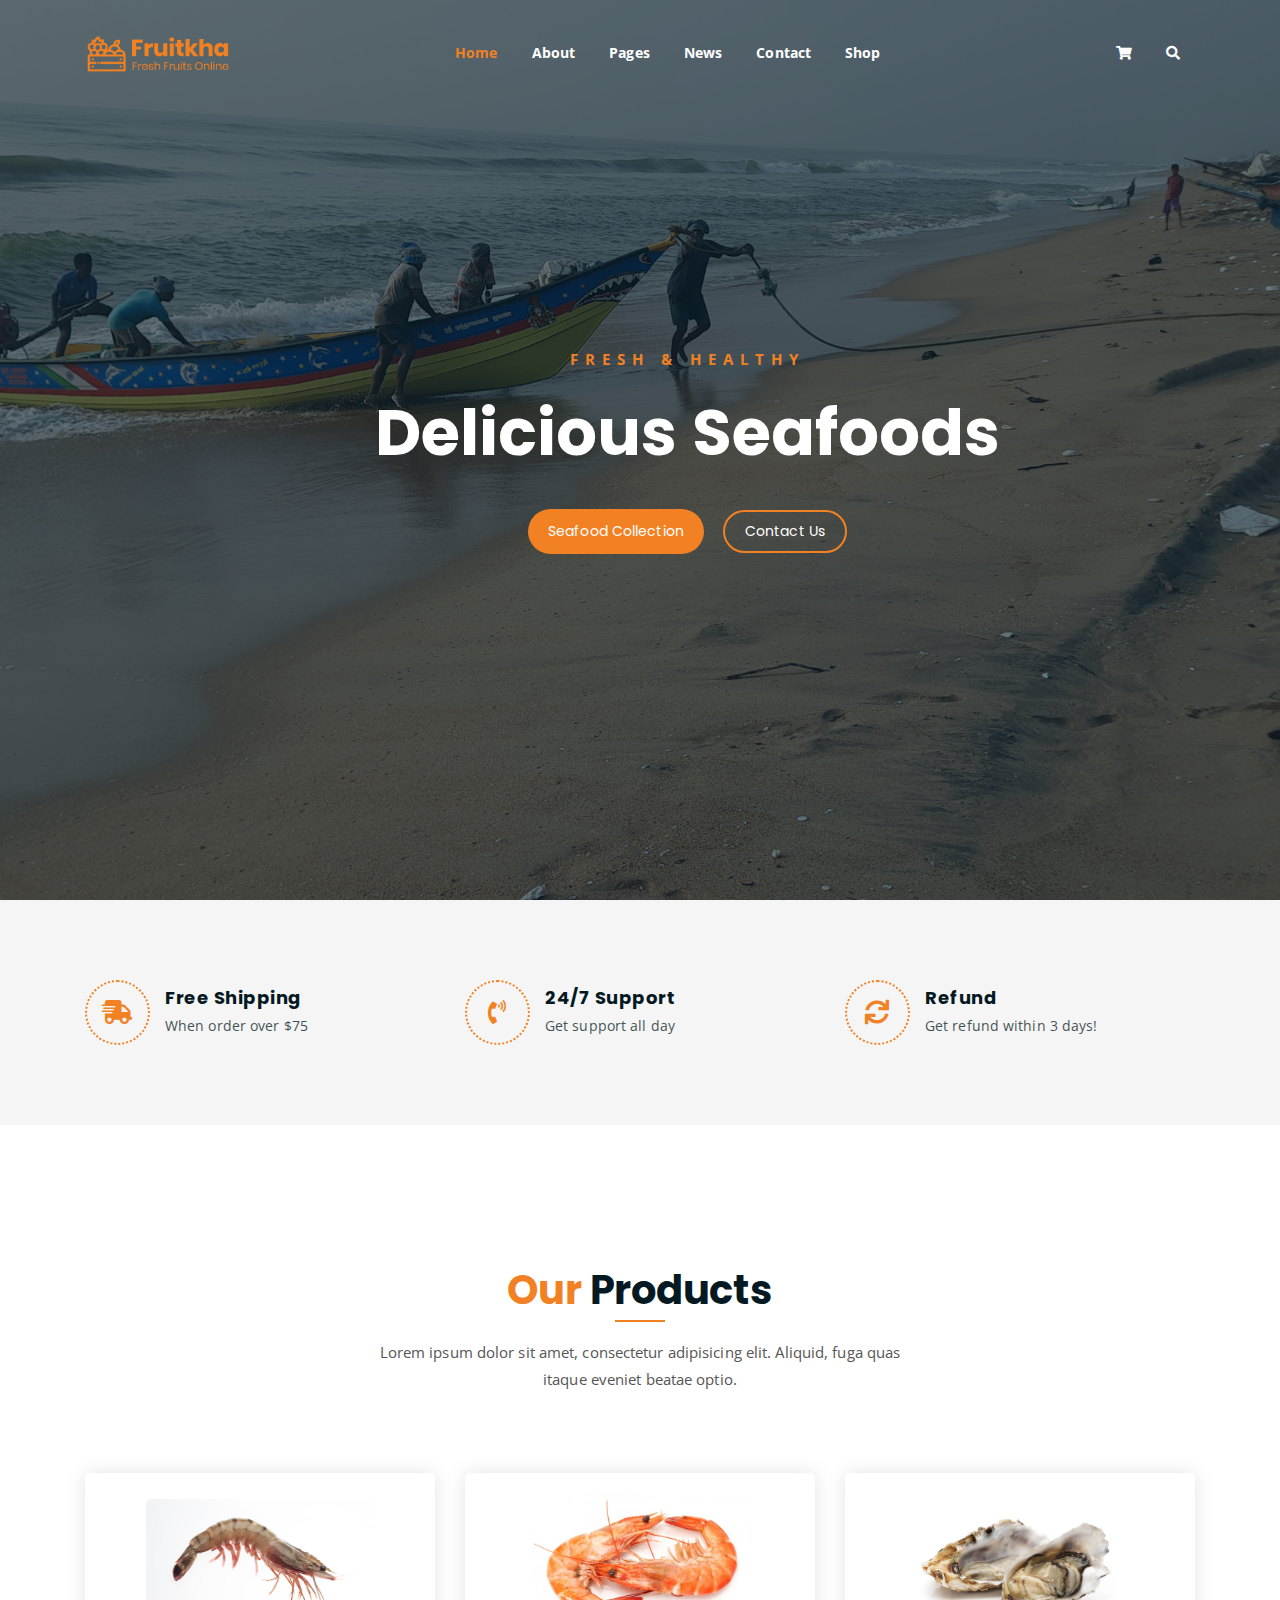
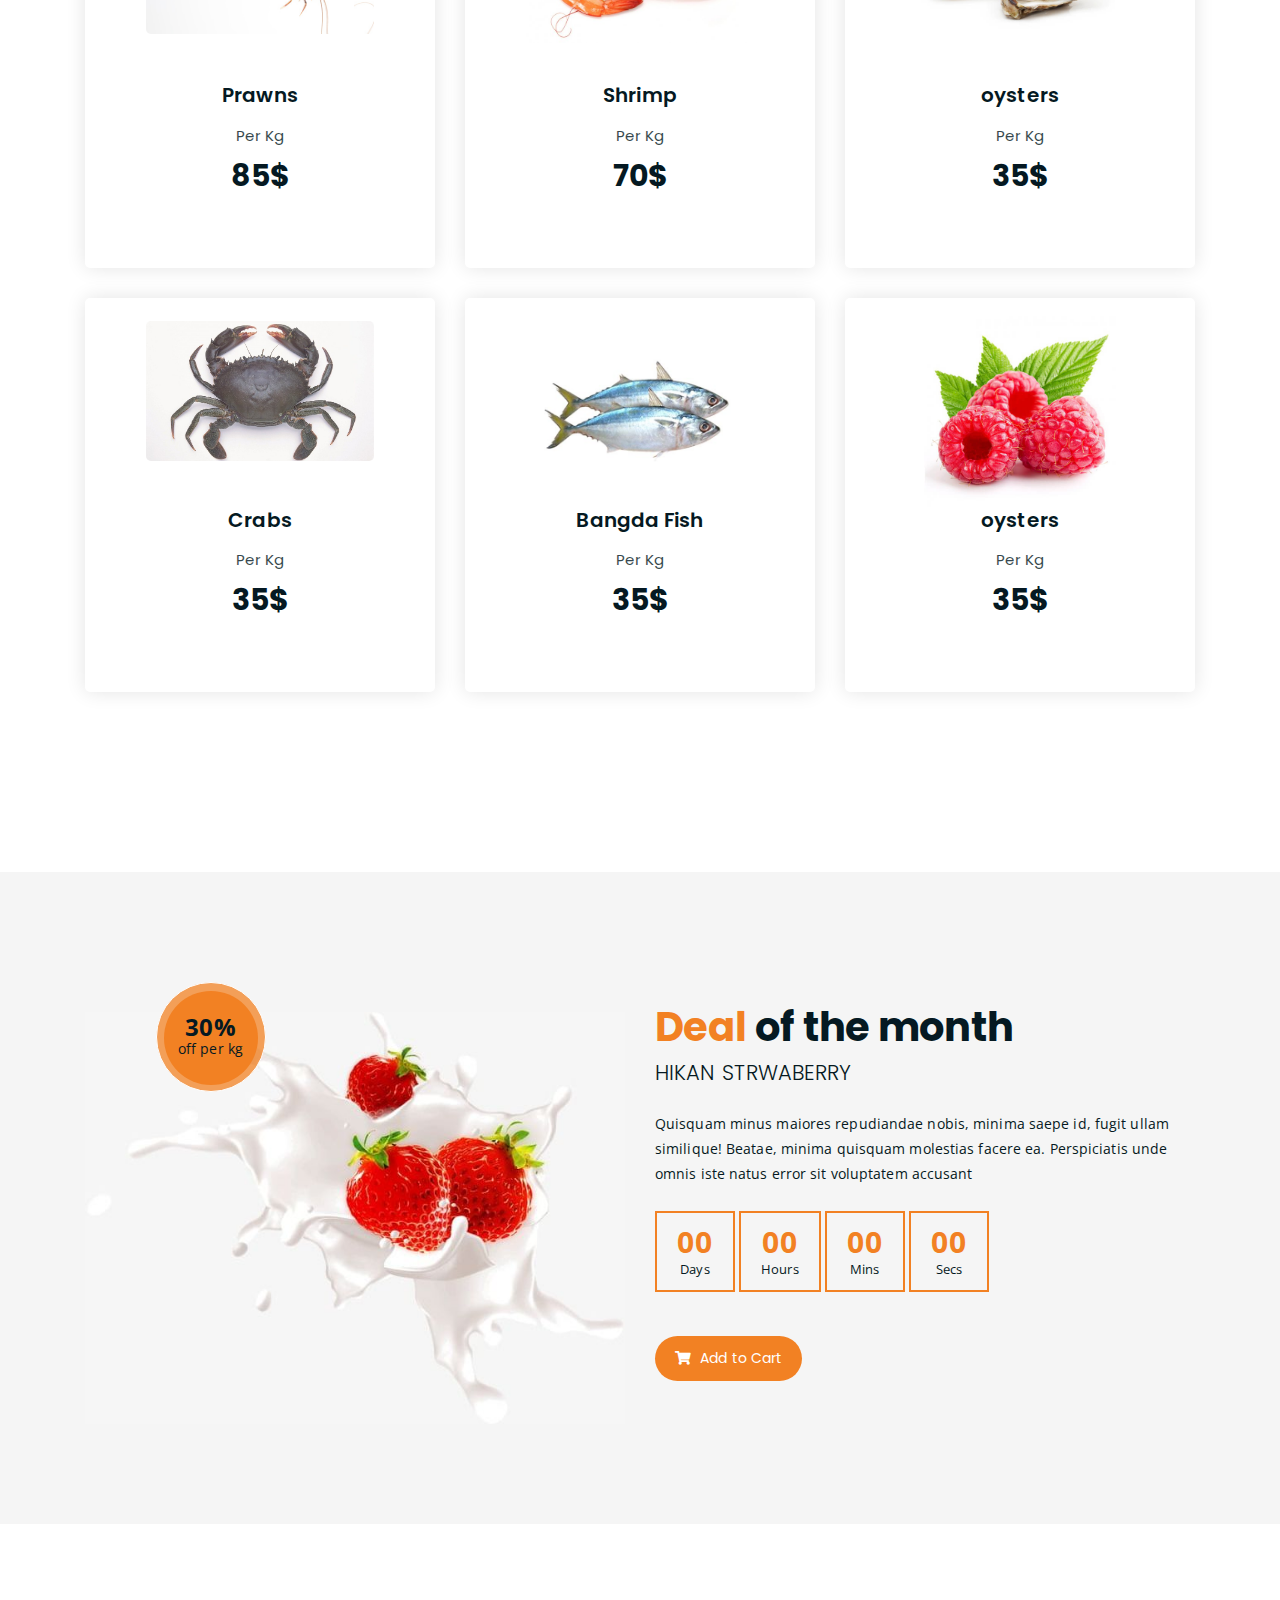
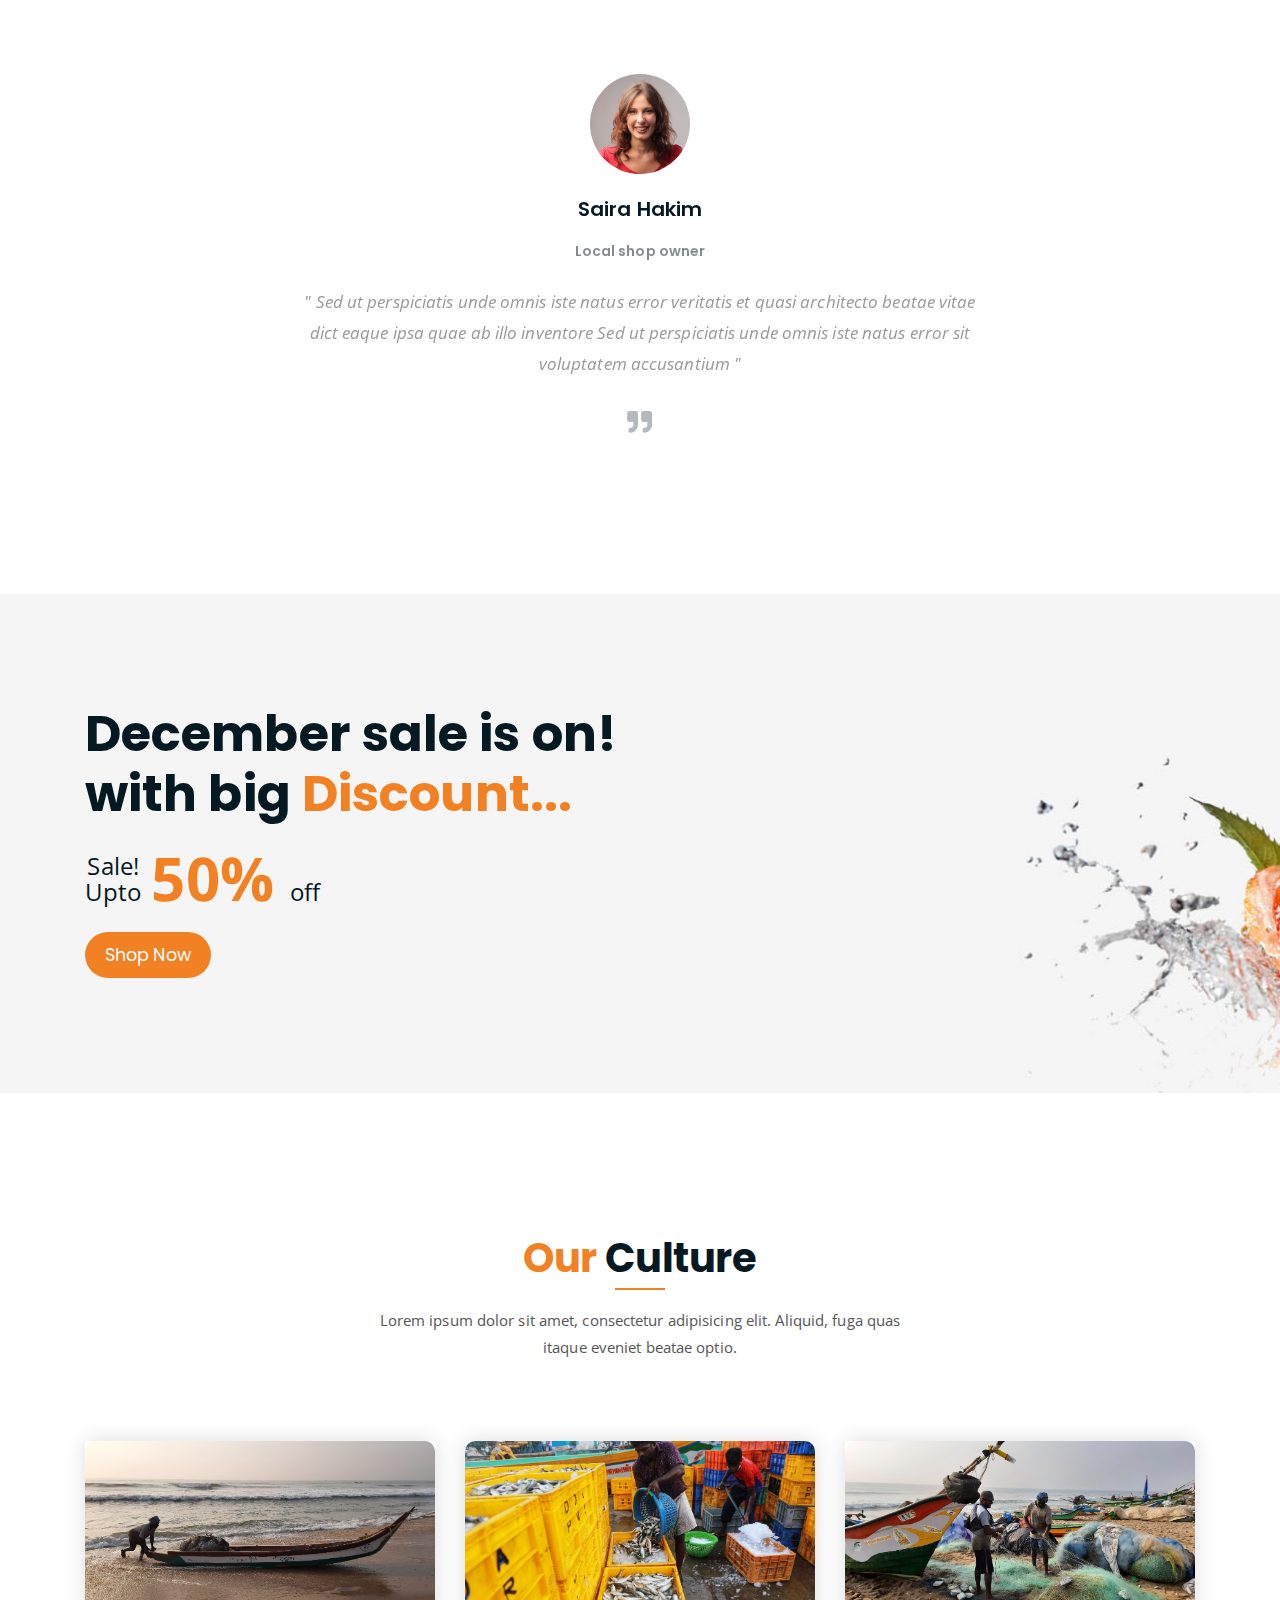
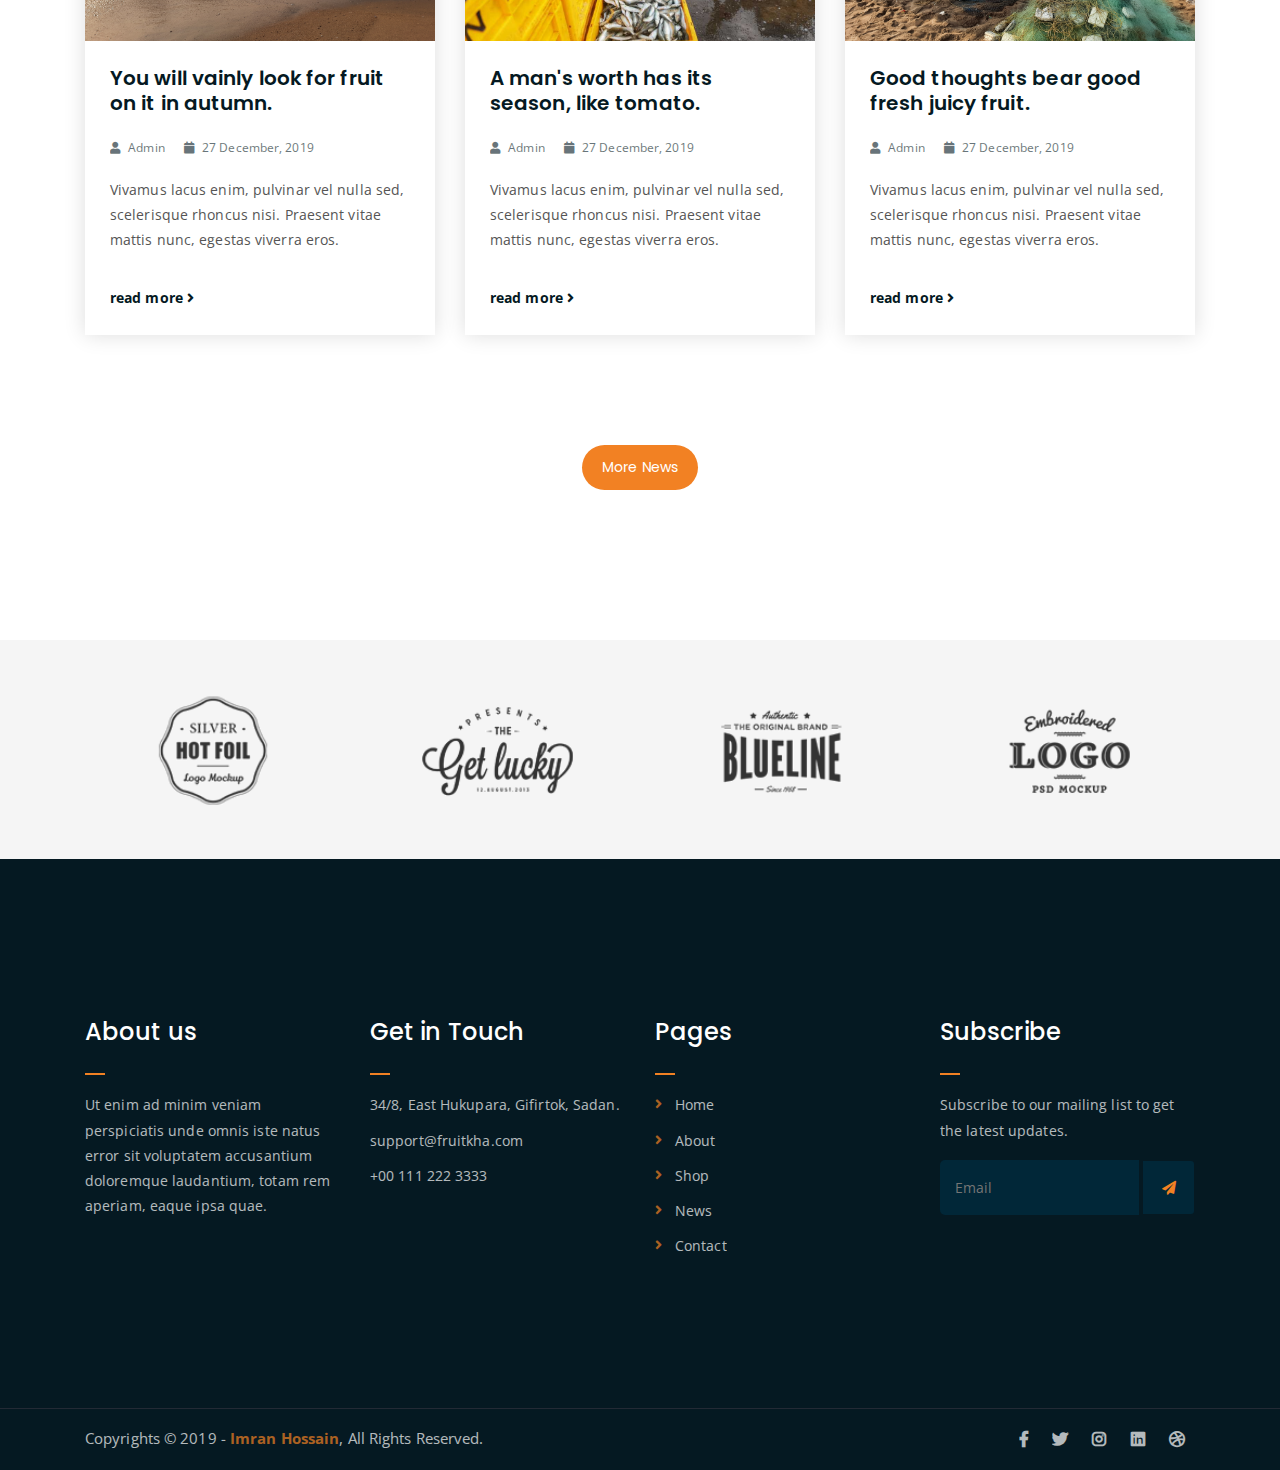
<file: index.html>
<!DOCTYPE html>
<html lang="en">
<head>
	<meta charset="UTF-8">
	<meta http-equiv="X-UA-Compatible" content="IE=edge">
	<meta name="viewport" content="width=device-width, initial-scale=1">
	<meta name="description" content="Responsive Bootstrap4 Shop Template, Created by Imran Hossain from https://imransdesign.com/">

	<!-- title -->
	<title>Webapp</title>

	<!-- favicon -->
	<link rel="shortcut icon" type="image/png" href="assets/img/favicon.png">
	<!-- google font -->
	<link href="https://fonts.googleapis.com/css?family=Open+Sans:300,400,700" rel="stylesheet">
	<link href="https://fonts.googleapis.com/css?family=Poppins:400,700&display=swap" rel="stylesheet">
	<!-- fontawesome -->
	<link rel="stylesheet" href="assets/css/all.min.css">
	<!-- bootstrap -->
	<link rel="stylesheet" href="assets/bootstrap/css/bootstrap.min.css">
	<!-- owl carousel -->
	<link rel="stylesheet" href="assets/css/owl.carousel.css">
	<!-- magnific popup -->
	<link rel="stylesheet" href="assets/css/magnific-popup.css">
	<!-- animate css -->
	<link rel="stylesheet" href="assets/css/animate.css">
	<!-- mean menu css -->
	<link rel="stylesheet" href="assets/css/meanmenu.min.css">
	<!-- main style -->
	<link rel="stylesheet" href="assets/css/main.css">
	<!-- responsive -->
	<link rel="stylesheet" href="assets/css/responsive.css">

</head>
<body>
	
	<!--PreLoader-->
    <div class="loader">
        <div class="loader-inner">
            <div class="circle"></div>
        </div>
    </div>
    <!--PreLoader Ends-->
	
	<!-- header -->
	<div class="top-header-area" id="sticker">
		<div class="container">
			<div class="row">
				<div class="col-lg-12 col-sm-12 text-center">
					<div class="main-menu-wrap">
						<!-- logo -->
						<div class="site-logo">
							<a href="index.html">
								<img src="assets/img/logo.png" alt="">
							</a>
						</div>
						<!-- logo -->

						<!-- menu start -->
						<nav class="main-menu">
							<ul>
								<li class="current-list-item"><a href="#">Home</a>
									<ul class="sub-menu">
										<li><a href="index.html">Static Home</a></li>
										<li><a href="index_2.html">Slider Home</a></li>
									</ul>
								</li>
								<li><a href="about.html">About</a></li>
								<li><a href="#">Pages</a>
									<ul class="sub-menu">
										<li><a href="404.html">404 page</a></li>
										<li><a href="about.html">About</a></li>
										<li><a href="cart.html">Cart</a></li>
										<li><a href="checkout.html">Check Out</a></li>
										<li><a href="contact.html">Contact</a></li>
										<li><a href="news.html">News</a></li>
										<li><a href="shop.html">Shop</a></li>
									</ul>
								</li>
								<li><a href="news.html">News</a>
									<ul class="sub-menu">
										<li><a href="news.html">News</a></li>
										<li><a href="single-news.html">Single News</a></li>
									</ul>
								</li>
								<li><a href="contact.html">Contact</a></li>
								<li><a href="shop.html">Shop</a>
									<ul class="sub-menu">
										<li><a href="shop.html">Shop</a></li>
										<li><a href="checkout.html">Check Out</a></li>
										<li><a href="single-product.html">Single Product</a></li>
										<li><a href="cart.html">Cart</a></li>
									</ul>
								</li>
								<li>
									<div class="header-icons">
										<a class="shopping-cart" href="cart.html"><i class="fas fa-shopping-cart"></i></a>
										<a class="mobile-hide search-bar-icon" href="#"><i class="fas fa-search"></i></a>
									</div>
								</li>
							</ul>
						</nav>
						<a class="mobile-show search-bar-icon" href="#"><i class="fas fa-search"></i></a>
						<div class="mobile-menu"></div>
						<!-- menu end -->
					</div>
				</div>
			</div>
		</div>
	</div>
	<!-- end header -->
	
	<!-- search area -->
	<div class="search-area">
		<div class="container">
			<div class="row">
				<div class="col-lg-12">
					<span class="close-btn"><i class="fas fa-window-close"></i></span>
					<div class="search-bar">
						<div class="search-bar-tablecell">
							<h3>Search For:</h3>
							<input type="text" placeholder="Keywords">
							<button type="submit">Search <i class="fas fa-search"></i></button>
						</div>
					</div>
				</div>
			</div>
		</div>
	</div>
	<!-- end search area -->

	<!-- hero area -->
	<div class="hero-area hero-bg">
		<div class="container">
			<div class="row">
				<div class="col-lg-9 offset-lg-2 text-center">
					<div class="hero-text">
						<div class="hero-text-tablecell">
							<p class="subtitle">Fresh & Healthy</p>
							<h1>Delicious Seafoods</h1>
							<div class="hero-btns">
								<a href="shop.html" class="boxed-btn">Seafood Collection</a>
								<a href="contact.html" class="bordered-btn">Contact Us</a>
							</div>
						</div>
					</div>
				</div>
			</div>
		</div>
	</div>
	<!-- end hero area -->

	<!-- features list section -->
	<div class="list-section pt-80 pb-80">
		<div class="container">

			<div class="row">
				<div class="col-lg-4 col-md-6 mb-4 mb-lg-0">
					<div class="list-box d-flex align-items-center">
						<div class="list-icon">
							<i class="fas fa-shipping-fast"></i>
						</div>
						<div class="content">
							<h3>Free Shipping</h3>
							<p>When order over $75</p>
						</div>
					</div>
				</div>
				<div class="col-lg-4 col-md-6 mb-4 mb-lg-0">
					<div class="list-box d-flex align-items-center">
						<div class="list-icon">
							<i class="fas fa-phone-volume"></i>
						</div>
						<div class="content">
							<h3>24/7 Support</h3>
							<p>Get support all day</p>
						</div>
					</div>
				</div>
				<div class="col-lg-4 col-md-6">
					<div class="list-box d-flex justify-content-start align-items-center">
						<div class="list-icon">
							<i class="fas fa-sync"></i>
						</div>
						<div class="content">
							<h3>Refund</h3>
							<p>Get refund within 3 days!</p>
						</div>
					</div>
				</div>
			</div>

		</div>
	</div>
	<!-- end features list section -->

	<!-- product section -->
	<div class="product-section mt-150 mb-150">
		<div class="container">
			<div class="row">
				<div class="col-lg-8 offset-lg-2 text-center">
					<div class="section-title">	
						<h3><span class="orange-text">Our</span> Products</h3>
						<p>Lorem ipsum dolor sit amet, consectetur adipisicing elit. Aliquid, fuga quas itaque eveniet beatae optio.</p>
					</div>
				</div>
			</div>

			<div class="row">
				<div class="col-lg-4 col-md-6 text-center">
					<div class="single-product-item">
						<div class="product-image">
							<a href="single-product.html"><img src="assets/img/products/product-img-1.jpg" alt=""></a>
						</div>
						<h3>Prawns</h3>
						<p class="product-price"><span>Per Kg</span> 85$ </p>
						<!-- <a href="cart.html" class="cart-btn"><i class="fas fa-shopping-cart"></i> Add to Cart</a> -->
					</div>
				</div>
				<div class="col-lg-4 col-md-6 text-center">
					<div class="single-product-item">
						<div class="product-image">
							<a href="single-product.html"><img src="assets/img/products/product-img-2.jpg" alt=""></a>
						</div>
						<h3>Shrimp</h3>
						<p class="product-price"><span>Per Kg</span> 70$ </p>
						<!-- <a href="cart.html" class="cart-btn"><i class="fas fa-shopping-cart"></i> Add to Cart</a> -->
					</div>
				</div>
				<div class="col-lg-4 col-md-6 offset-md-3 offset-lg-0 text-center">
					<div class="single-product-item">
						<div class="product-image">
							<a href="single-product.html"><img src="assets/img/products/product-img-3.jpg" alt=""></a>
						</div>
						<h3>oysters</h3>
						<p class="product-price"><span>Per Kg</span> 35$ </p>
						<!-- <a href="cart.html" class="cart-btn"><i class="fas fa-shopping-cart"></i> Add to Cart</a> -->
					</div>
				</div>
				<div class="col-lg-4 col-md-6 offset-md-3 offset-lg-0 text-center">
					<div class="single-product-item">
						<div class="product-image">
							<a href="single-product.html"><img src="assets/img/products/product-img-4.jpg" alt=""></a>
						</div>
						<h3>Crabs</h3>
						<p class="product-price"><span>Per Kg</span> 35$ </p>
						<!-- <a href="cart.html" class="cart-btn"><i class="fas fa-shopping-cart"></i> Add to Cart</a> -->
					</div>
				</div>
				<div class="col-lg-4 col-md-6 offset-md-3 offset-lg-0 text-center">
					<div class="single-product-item">
						<div class="product-image">
							<a href="single-product.html"><img src="assets/img/products/product-img-5.jpg" alt=""></a>
						</div>
						<h3>Bangda Fish</h3>
						<p class="product-price"><span>Per Kg</span> 35$ </p>
						<!-- <a href="cart.html" class="cart-btn"><i class="fas fa-shopping-cart"></i> Add to Cart</a> -->
					</div>
				</div>
				<div class="col-lg-4 col-md-6 offset-md-3 offset-lg-0 text-center">
					<div class="single-product-item">
						<div class="product-image">
							<a href="single-product.html"><img src="assets/img/products/product-img-6.jpg" alt=""></a>
						</div>
						<h3>oysters</h3>
						<p class="product-price"><span>Per Kg</span> 35$ </p>
						<!-- <a href="cart.html" class="cart-btn"><i class="fas fa-shopping-cart"></i> Add to Cart</a> -->
					</div>
				</div>
			</div>
		</div>
	</div>
	<!-- end product section -->

	<!-- cart banner section -->
	<section class="cart-banner pt-100 pb-100">
    	<div class="container">
        	<div class="row clearfix">
            	<!--Image Column-->
            	<div class="image-column col-lg-6">
                	<div class="image">
                    	<div class="price-box">
                        	<div class="inner-price">
                                <span class="price">
                                    <strong>30%</strong> <br> off per kg
                                </span>
                            </div>
                        </div>
                    	<img src="assets/img/a.jpg" alt="">
                    </div>
                </div>
                <!--Content Column-->
                <div class="content-column col-lg-6">
					<h3><span class="orange-text">Deal</span> of the month</h3>
                    <h4>Hikan Strwaberry</h4>
                    <div class="text">Quisquam minus maiores repudiandae nobis, minima saepe id, fugit ullam similique! Beatae, minima quisquam molestias facere ea. Perspiciatis unde omnis iste natus error sit voluptatem accusant</div>
                    <!--Countdown Timer-->
                    <div class="time-counter"><div class="time-countdown clearfix" data-countdown="2020/2/01"><div class="counter-column"><div class="inner"><span class="count">00</span>Days</div></div> <div class="counter-column"><div class="inner"><span class="count">00</span>Hours</div></div>  <div class="counter-column"><div class="inner"><span class="count">00</span>Mins</div></div>  <div class="counter-column"><div class="inner"><span class="count">00</span>Secs</div></div></div></div>
                	<a href="cart.html" class="cart-btn mt-3"><i class="fas fa-shopping-cart"></i> Add to Cart</a>
                </div>
            </div>
        </div>
    </section>
    <!-- end cart banner section -->

	<!-- testimonail-section -->
	<div class="testimonail-section mt-150 mb-150">
		<div class="container">
			<div class="row">
				<div class="col-lg-10 offset-lg-1 text-center">
					<div class="testimonial-sliders">
						<div class="single-testimonial-slider">
							<div class="client-avater">
								<img src="assets/img/avaters/avatar1.png" alt="">
							</div>
							<div class="client-meta">
								<h3>Saira Hakim <span>Local shop owner</span></h3>
								<p class="testimonial-body">
									" Sed ut perspiciatis unde omnis iste natus error veritatis et  quasi architecto beatae vitae dict eaque ipsa quae ab illo inventore Sed ut perspiciatis unde omnis iste natus error sit voluptatem accusantium "
								</p>
								<div class="last-icon">
									<i class="fas fa-quote-right"></i>
								</div>
							</div>
						</div>
						<div class="single-testimonial-slider">
							<div class="client-avater">
								<img src="assets/img/avaters/avatar2.png" alt="">
							</div>
							<div class="client-meta">
								<h3>David Niph <span>Local shop owner</span></h3>
								<p class="testimonial-body">
									" Sed ut perspiciatis unde omnis iste natus error veritatis et  quasi architecto beatae vitae dict eaque ipsa quae ab illo inventore Sed ut perspiciatis unde omnis iste natus error sit voluptatem accusantium "
								</p>
								<div class="last-icon">
									<i class="fas fa-quote-right"></i>
								</div>
							</div>
						</div>
						<div class="single-testimonial-slider">
							<div class="client-avater">
								<img src="assets/img/avaters/avatar3.png" alt="">
							</div>
							<div class="client-meta">
								<h3>Jacob Sikim <span>Local shop owner</span></h3>
								<p class="testimonial-body">
									" Sed ut perspiciatis unde omnis iste natus error veritatis et  quasi architecto beatae vitae dict eaque ipsa quae ab illo inventore Sed ut perspiciatis unde omnis iste natus error sit voluptatem accusantium "
								</p>
								<div class="last-icon">
									<i class="fas fa-quote-right"></i>
								</div>
							</div>
						</div>
					</div>
				</div>
			</div>
		</div>
	</div>
	<!-- end testimonail-section -->
	
	<!-- advertisement section -->
<!-- 	<div class="abt-section mb-150">
		<div class="container">
			<div class="row">
				<div class="col-lg-6 col-md-12">
					<div class="abt-bg">
						<a href="https://www.youtube.com/watch?v=DBLlFWYcIGQ" class="video-play-btn popup-youtube"><i class="fas fa-play"></i></a>
					</div>
				</div>
				<div class="col-lg-6 col-md-12">
					<div class="abt-text">
						<p class="top-sub">Since Year 1999</p>
						<h2>We are <span class="orange-text">Fruitkha</span></h2>
						<p>Etiam vulputate ut augue vel sodales. In sollicitudin neque et massa porttitor vestibulum ac vel nisi. Vestibulum placerat eget dolor sit amet posuere. In ut dolor aliquet, aliquet sapien sed, interdum velit. Nam eu molestie lorem.</p>
						<p>Lorem ipsum dolor sit amet, consectetur adipisicing elit. Sapiente facilis illo repellat veritatis minus, et labore minima mollitia qui ducimus.</p>
						<a href="about.html" class="boxed-btn mt-4">know more</a>
					</div>
				</div>
			</div>
		</div>
	</div> -->
	<!-- end advertisement section -->
	
	<!-- shop banner -->
	<section class="shop-banner">
    	<div class="container">
        	<h3>December sale is on! <br> with big <span class="orange-text">Discount...</span></h3>
            <div class="sale-percent"><span>Sale! <br> Upto</span>50% <span>off</span></div>
            <a href="shop.html" class="cart-btn btn-lg">Shop Now</a>
        </div>
    </section>
	<!-- end shop banner -->

	<!-- latest news -->
	<div class="latest-news pt-150 pb-150">
		<div class="container">

			<div class="row">
				<div class="col-lg-8 offset-lg-2 text-center">
					<div class="section-title">	
						<h3><span class="orange-text">Our</span> Culture</h3>
						<p>Lorem ipsum dolor sit amet, consectetur adipisicing elit. Aliquid, fuga quas itaque eveniet beatae optio.</p>
					</div>
				</div>
			</div>

			<div class="row">
				<div class="col-lg-4 col-md-6">
					<div class="single-latest-news">
						<a href="single-news.html"><div class="latest-news-bg news-bg-1"></div></a>
						<div class="news-text-box">
							<h3><a href="single-news.html">You will vainly look for fruit on it in autumn.</a></h3>
							<p class="blog-meta">
								<span class="author"><i class="fas fa-user"></i> Admin</span>
								<span class="date"><i class="fas fa-calendar"></i> 27 December, 2019</span>
							</p>
							<p class="excerpt">Vivamus lacus enim, pulvinar vel nulla sed, scelerisque rhoncus nisi. Praesent vitae mattis nunc, egestas viverra eros.</p>
							<a href="single-news.html" class="read-more-btn">read more <i class="fas fa-angle-right"></i></a>
						</div>
					</div>
				</div>
				<div class="col-lg-4 col-md-6">
					<div class="single-latest-news">
						<a href="single-news.html"><div class="latest-news-bg news-bg-2"></div></a>
						<div class="news-text-box">
							<h3><a href="single-news.html">A man's worth has its season, like tomato.</a></h3>
							<p class="blog-meta">
								<span class="author"><i class="fas fa-user"></i> Admin</span>
								<span class="date"><i class="fas fa-calendar"></i> 27 December, 2019</span>
							</p>
							<p class="excerpt">Vivamus lacus enim, pulvinar vel nulla sed, scelerisque rhoncus nisi. Praesent vitae mattis nunc, egestas viverra eros.</p>
							<a href="single-news.html" class="read-more-btn">read more <i class="fas fa-angle-right"></i></a>
						</div>
					</div>
				</div>
				<div class="col-lg-4 col-md-6 offset-md-3 offset-lg-0">
					<div class="single-latest-news">
						<a href="single-news.html"><div class="latest-news-bg news-bg-3"></div></a>
						<div class="news-text-box">
							<h3><a href="single-news.html">Good thoughts bear good fresh juicy fruit.</a></h3>
							<p class="blog-meta">
								<span class="author"><i class="fas fa-user"></i> Admin</span>
								<span class="date"><i class="fas fa-calendar"></i> 27 December, 2019</span>
							</p>
							<p class="excerpt">Vivamus lacus enim, pulvinar vel nulla sed, scelerisque rhoncus nisi. Praesent vitae mattis nunc, egestas viverra eros.</p>
							<a href="single-news.html" class="read-more-btn">read more <i class="fas fa-angle-right"></i></a>
						</div>
					</div>
				</div>
			</div>
			<div class="row">
				<div class="col-lg-12 text-center">
					<a href="news.html" class="boxed-btn">More News</a>
				</div>
			</div>
		</div>
	</div>
	<!-- end latest news -->

	<!-- logo carousel -->
	<div class="logo-carousel-section">
		<div class="container">
			<div class="row">
				<div class="col-lg-12">
					<div class="logo-carousel-inner">
						<div class="single-logo-item">
							<img src="assets/img/company-logos/1.png" alt="">
						</div>
						<div class="single-logo-item">
							<img src="assets/img/company-logos/2.png" alt="">
						</div>
						<div class="single-logo-item">
							<img src="assets/img/company-logos/3.png" alt="">
						</div>
						<div class="single-logo-item">
							<img src="assets/img/company-logos/4.png" alt="">
						</div>
						<div class="single-logo-item">
							<img src="assets/img/company-logos/5.png" alt="">
						</div>
					</div>
				</div>
			</div>
		</div>
	</div>
	<!-- end logo carousel -->

	<!-- footer -->
	<div class="footer-area">
		<div class="container">
			<div class="row">
				<div class="col-lg-3 col-md-6">
					<div class="footer-box about-widget">
						<h2 class="widget-title">About us</h2>
						<p>Ut enim ad minim veniam perspiciatis unde omnis iste natus error sit voluptatem accusantium doloremque laudantium, totam rem aperiam, eaque ipsa quae.</p>
					</div>
				</div>
				<div class="col-lg-3 col-md-6">
					<div class="footer-box get-in-touch">
						<h2 class="widget-title">Get in Touch</h2>
						<ul>
							<li>34/8, East Hukupara, Gifirtok, Sadan.</li>
							<li>support@fruitkha.com</li>
							<li>+00 111 222 3333</li>
						</ul>
					</div>
				</div>
				<div class="col-lg-3 col-md-6">
					<div class="footer-box pages">
						<h2 class="widget-title">Pages</h2>
						<ul>
							<li><a href="index.html">Home</a></li>
							<li><a href="about.html">About</a></li>
							<li><a href="services.html">Shop</a></li>
							<li><a href="news.html">News</a></li>
							<li><a href="contact.html">Contact</a></li>
						</ul>
					</div>
				</div>
				<div class="col-lg-3 col-md-6">
					<div class="footer-box subscribe">
						<h2 class="widget-title">Subscribe</h2>
						<p>Subscribe to our mailing list to get the latest updates.</p>
						<form action="index.html">
							<input type="email" placeholder="Email">
							<button type="submit"><i class="fas fa-paper-plane"></i></button>
						</form>
					</div>
				</div>
			</div>
		</div>
	</div>
	<!-- end footer -->
	
	<!-- copyright -->
	<div class="copyright">
		<div class="container">
			<div class="row">
				<div class="col-lg-6 col-md-12">
					<p>Copyrights &copy; 2019 - <a href="https://imransdesign.com/">Imran Hossain</a>,  All Rights Reserved.</p>
				</div>
				<div class="col-lg-6 text-right col-md-12">
					<div class="social-icons">
						<ul>
							<li><a href="#" target="_blank"><i class="fab fa-facebook-f"></i></a></li>
							<li><a href="#" target="_blank"><i class="fab fa-twitter"></i></a></li>
							<li><a href="#" target="_blank"><i class="fab fa-instagram"></i></a></li>
							<li><a href="#" target="_blank"><i class="fab fa-linkedin"></i></a></li>
							<li><a href="#" target="_blank"><i class="fab fa-dribbble"></i></a></li>
						</ul>
					</div>
				</div>
			</div>
		</div>
	</div>
	<!-- end copyright -->
	
	<!-- jquery -->
	<script src="assets/js/jquery-1.11.3.min.js"></script>
	<!-- bootstrap -->
	<script src="assets/bootstrap/js/bootstrap.min.js"></script>
	<!-- count down -->
	<script src="assets/js/jquery.countdown.js"></script>
	<!-- isotope -->
	<script src="assets/js/jquery.isotope-3.0.6.min.js"></script>
	<!-- waypoints -->
	<script src="assets/js/waypoints.js"></script>
	<!-- owl carousel -->
	<script src="assets/js/owl.carousel.min.js"></script>
	<!-- magnific popup -->
	<script src="assets/js/jquery.magnific-popup.min.js"></script>
	<!-- mean menu -->
	<script src="assets/js/jquery.meanmenu.min.js"></script>
	<!-- sticker js -->
	<script src="assets/js/sticker.js"></script>
	<!-- main js -->
	<script src="assets/js/main.js"></script>

</body>
</html>
</file>
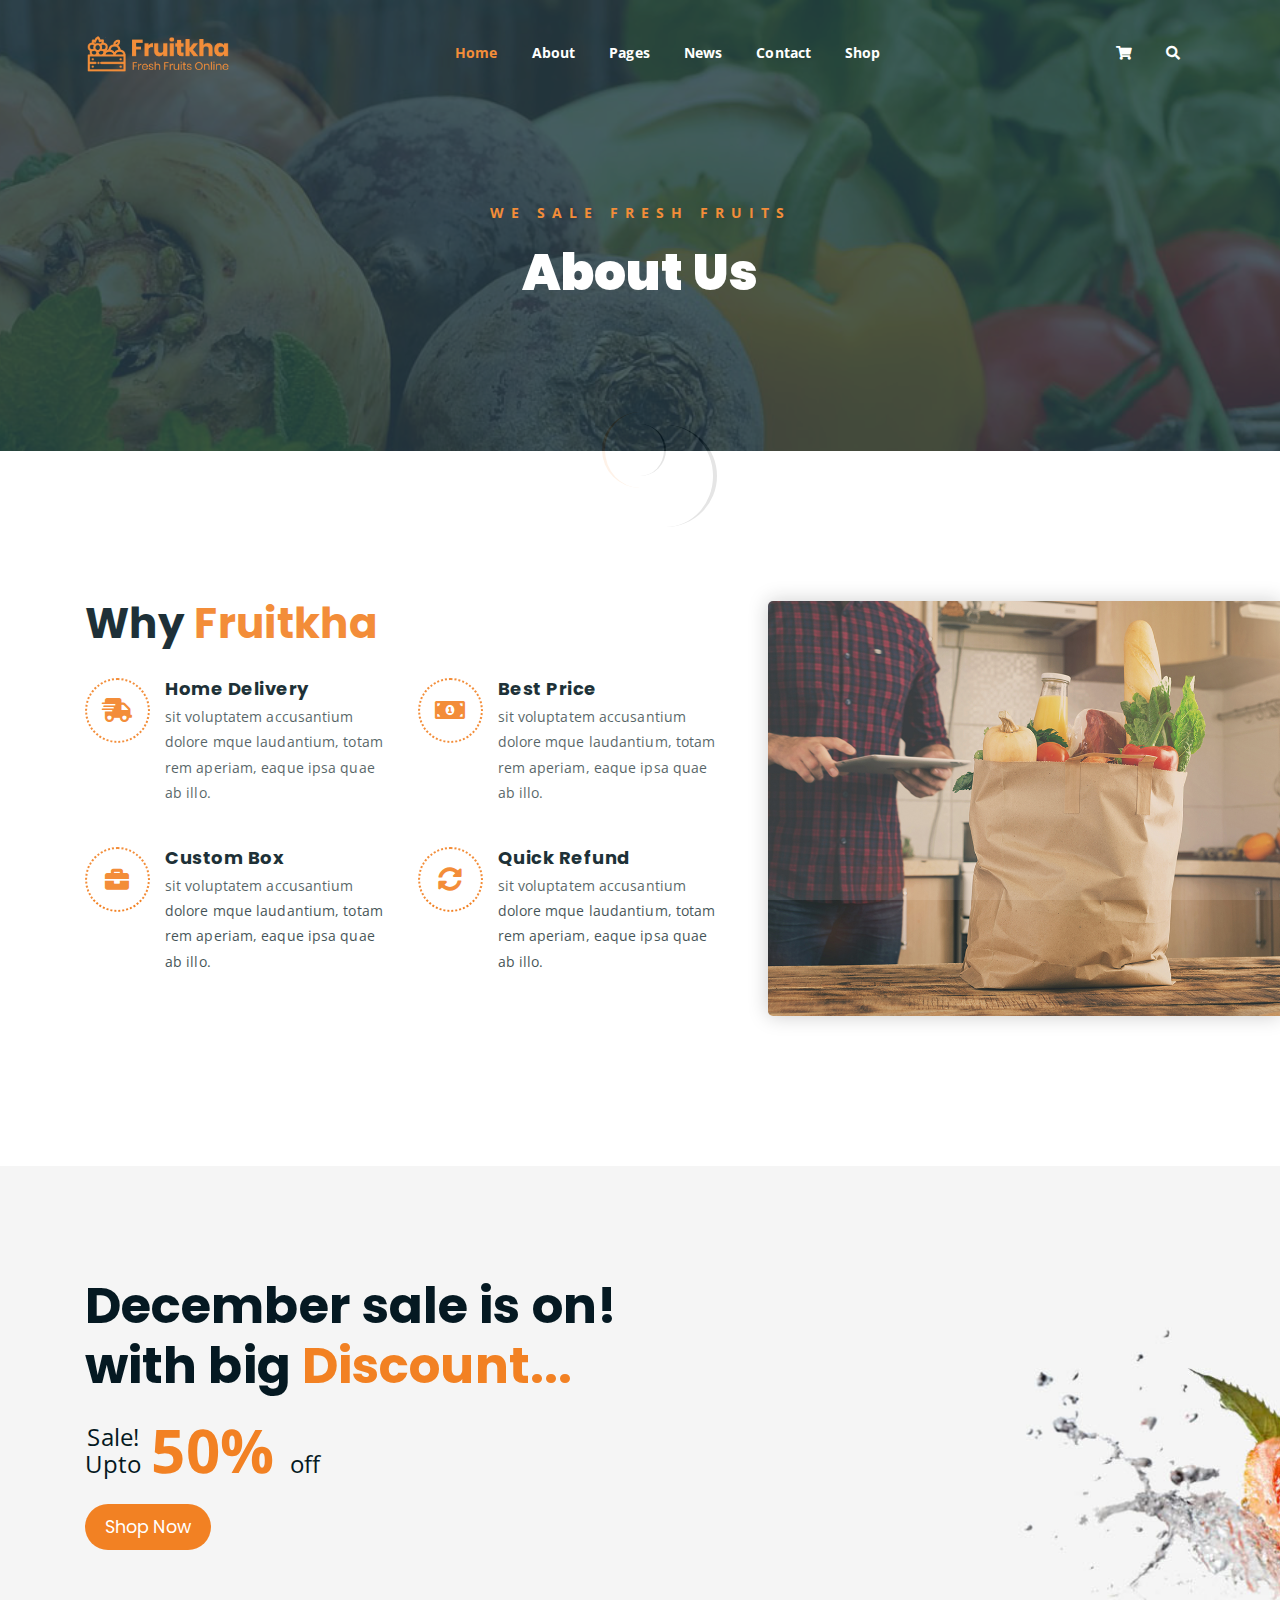
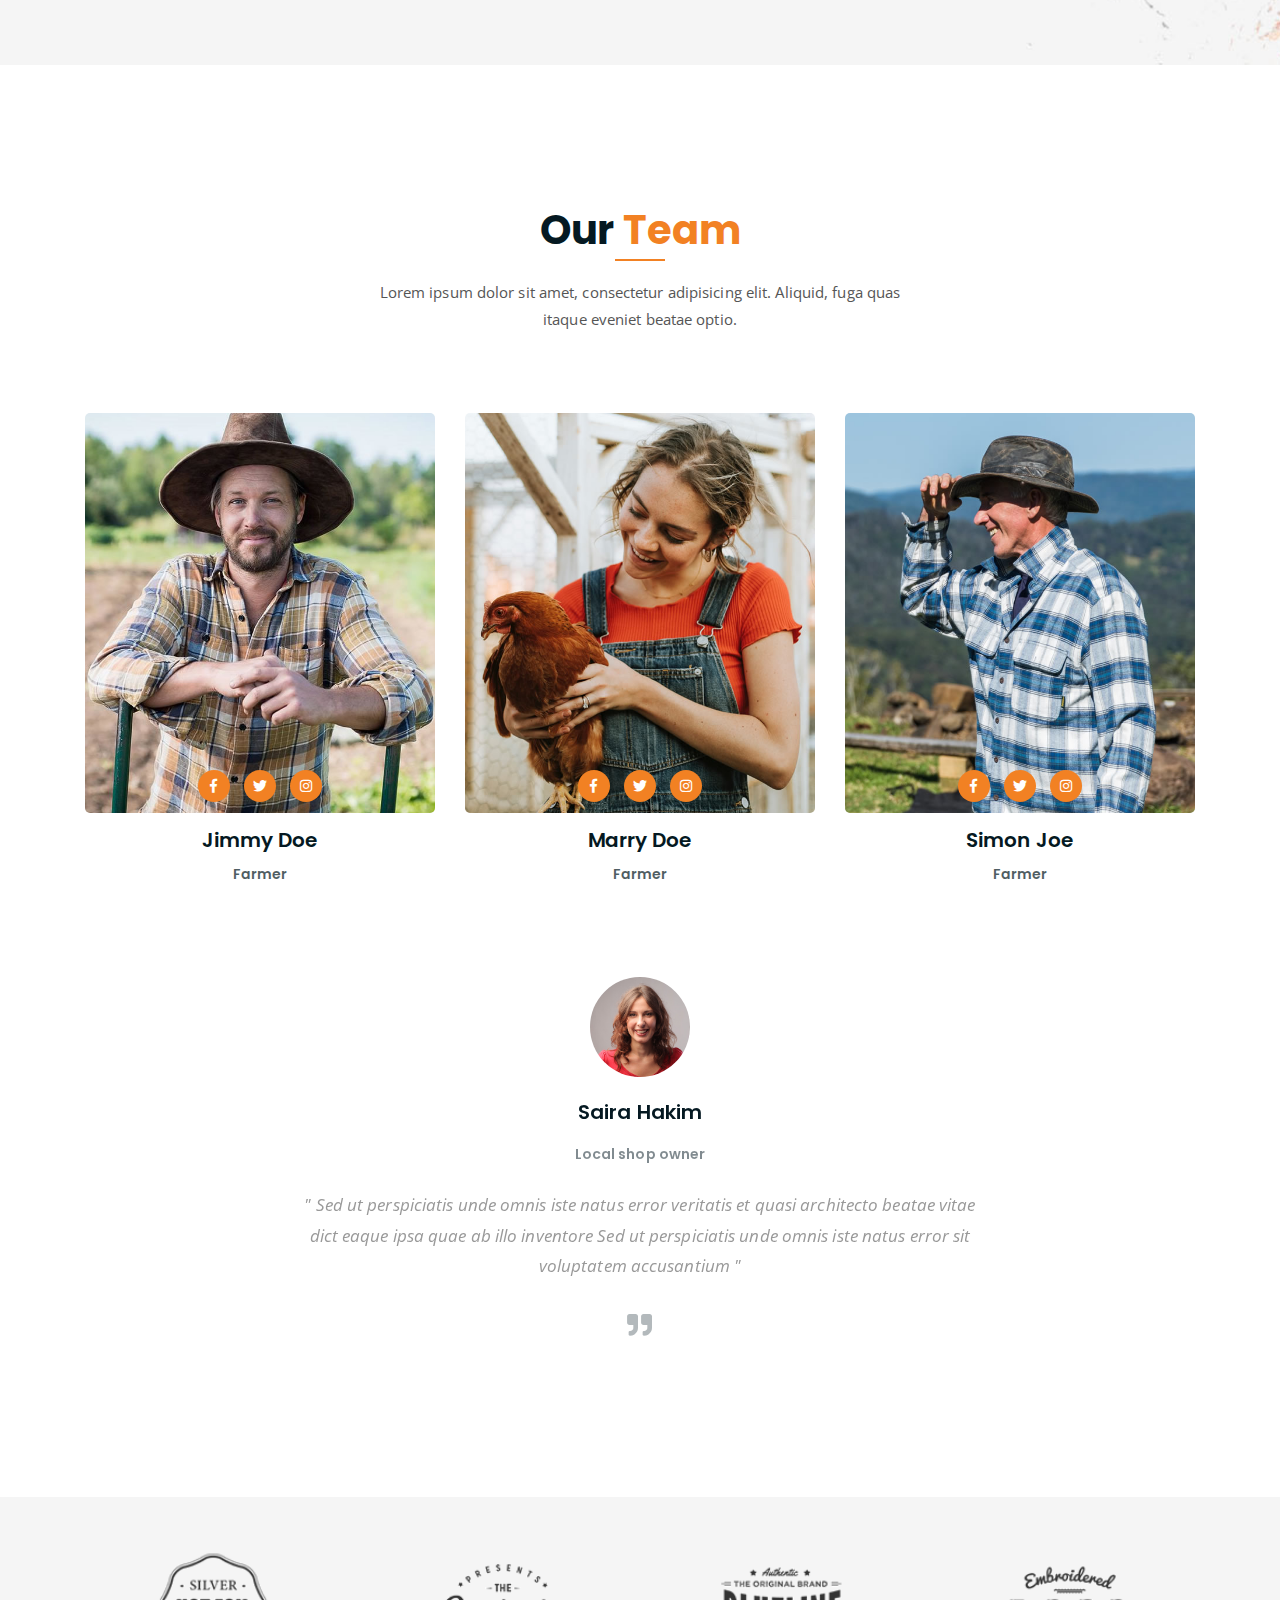
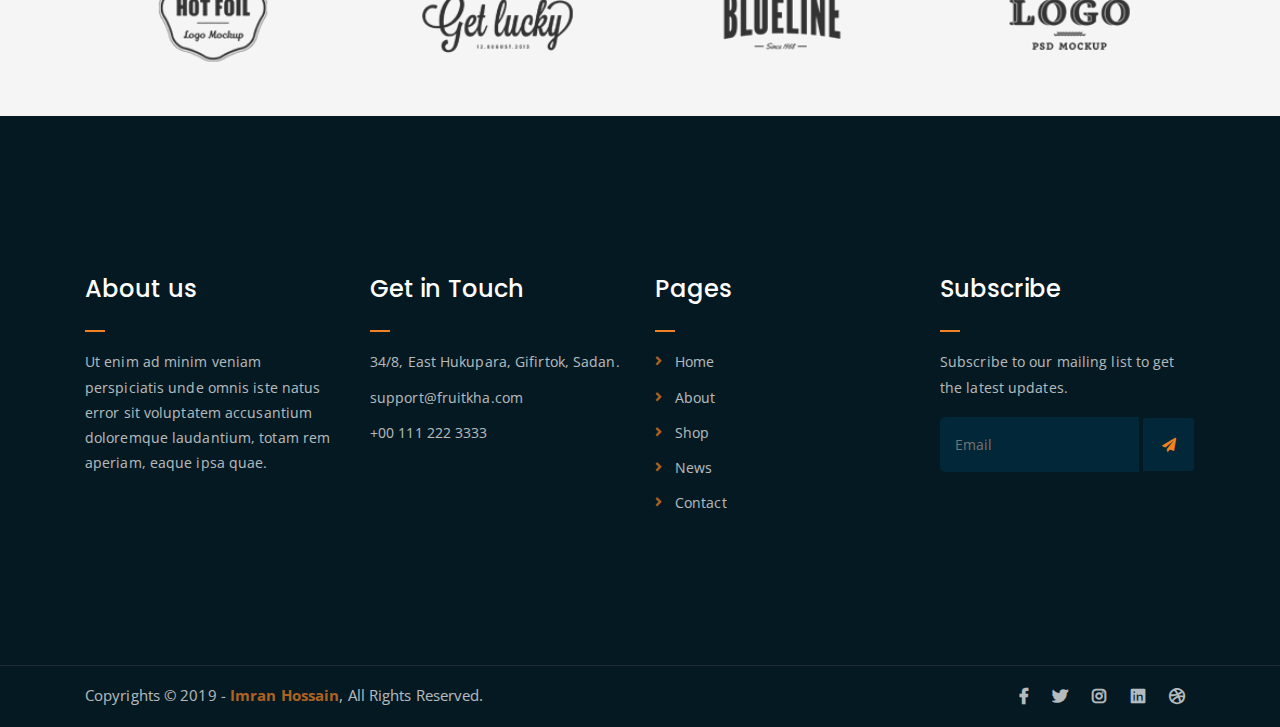
<file: about.html>
<!DOCTYPE html>
<html lang="en">
<head>
	<meta charset="UTF-8">
	<meta http-equiv="X-UA-Compatible" content="IE=edge">
	<meta name="viewport" content="width=device-width, initial-scale=1">
	<meta name="description" content="Responsive Bootstrap4 Shop Template, Created by Imran Hossain from https://imransdesign.com/">

	<!-- title -->
	<title>About</title>

	<!-- favicon -->
	<link rel="shortcut icon" type="image/png" href="assets/img/favicon.png">
	<!-- google font -->
	<link href="https://fonts.googleapis.com/css?family=Open+Sans:300,400,700" rel="stylesheet">
	<link href="https://fonts.googleapis.com/css?family=Poppins:400,700&display=swap" rel="stylesheet">
	<!-- fontawesome -->
	<link rel="stylesheet" href="assets/css/all.min.css">
	<!-- bootstrap -->
	<link rel="stylesheet" href="assets/bootstrap/css/bootstrap.min.css">
	<!-- owl carousel -->
	<link rel="stylesheet" href="assets/css/owl.carousel.css">
	<!-- magnific popup -->
	<link rel="stylesheet" href="assets/css/magnific-popup.css">
	<!-- animate css -->
	<link rel="stylesheet" href="assets/css/animate.css">
	<!-- mean menu css -->
	<link rel="stylesheet" href="assets/css/meanmenu.min.css">
	<!-- main style -->
	<link rel="stylesheet" href="assets/css/main.css">
	<!-- responsive -->
	<link rel="stylesheet" href="assets/css/responsive.css">

</head>
<body>
	
	<!--PreLoader-->
    <div class="loader">
        <div class="loader-inner">
            <div class="circle"></div>
        </div>
    </div>
    <!--PreLoader Ends-->
	
	<!-- header -->
	<div class="top-header-area" id="sticker">
		<div class="container">
			<div class="row">
				<div class="col-lg-12 col-sm-12 text-center">
					<div class="main-menu-wrap">
						<!-- logo -->
						<div class="site-logo">
							<a href="index.html">
								<img src="assets/img/logo.png" alt="">
							</a>
						</div>
						<!-- logo -->

						<!-- menu start -->
						<nav class="main-menu">
							<ul>
								<li class="current-list-item"><a href="#">Home</a>
									<ul class="sub-menu">
										<li><a href="index.html">Static Home</a></li>
										<li><a href="index_2.html">Slider Home</a></li>
									</ul>
								</li>
								<li><a href="about.html">About</a></li>
								<li><a href="#">Pages</a>
									<ul class="sub-menu">
										<li><a href="404.html">404 page</a></li>
										<li><a href="about.html">About</a></li>
										<li><a href="cart.html">Cart</a></li>
										<li><a href="checkout.html">Check Out</a></li>
										<li><a href="contact.html">Contact</a></li>
										<li><a href="news.html">News</a></li>
										<li><a href="shop.html">Shop</a></li>
									</ul>
								</li>
								<li><a href="news.html">News</a>
									<ul class="sub-menu">
										<li><a href="news.html">News</a></li>
										<li><a href="single-news.html">Single News</a></li>
									</ul>
								</li>
								<li><a href="contact.html">Contact</a></li>
								<li><a href="shop.html">Shop</a>
									<ul class="sub-menu">
										<li><a href="shop.html">Shop</a></li>
										<li><a href="checkout.html">Check Out</a></li>
										<li><a href="single-product.html">Single Product</a></li>
										<li><a href="cart.html">Cart</a></li>
									</ul>
								</li>
								<li>
									<div class="header-icons">
										<a class="shopping-cart" href="cart.html"><i class="fas fa-shopping-cart"></i></a>
										<a class="mobile-hide search-bar-icon" href="#"><i class="fas fa-search"></i></a>
									</div>
								</li>
							</ul>
						</nav>
						<a class="mobile-show search-bar-icon" href="#"><i class="fas fa-search"></i></a>
						<div class="mobile-menu"></div>
						<!-- menu end -->
					</div>
				</div>
			</div>
		</div>
	</div>
	<!-- end header -->

	<!-- search area -->
	<div class="search-area">
		<div class="container">
			<div class="row">
				<div class="col-lg-12">
					<span class="close-btn"><i class="fas fa-window-close"></i></span>
					<div class="search-bar">
						<div class="search-bar-tablecell">
							<h3>Search For:</h3>
							<input type="text" placeholder="Keywords">
							<button type="submit">Search <i class="fas fa-search"></i></button>
						</div>
					</div>
				</div>
			</div>
		</div>
	</div>
	<!-- end search arewa -->
	
	<!-- breadcrumb-section -->
	<div class="breadcrumb-section breadcrumb-bg">
		<div class="container">
			<div class="row">
				<div class="col-lg-8 offset-lg-2 text-center">
					<div class="breadcrumb-text">
						<p>We sale fresh fruits</p>
						<h1>About Us</h1>
					</div>
				</div>
			</div>
		</div>
	</div>
	<!-- end breadcrumb section -->

	<!-- featured section -->
	<div class="feature-bg">
		<div class="container">
			<div class="row">
				<div class="col-lg-7">
					<div class="featured-text">
						<h2 class="pb-3">Why <span class="orange-text">Fruitkha</span></h2>
						<div class="row">
							<div class="col-lg-6 col-md-6 mb-4 mb-md-5">
								<div class="list-box d-flex">
									<div class="list-icon">
										<i class="fas fa-shipping-fast"></i>
									</div>
									<div class="content">
										<h3>Home Delivery</h3>
										<p>sit voluptatem accusantium dolore mque laudantium, totam rem aperiam, eaque ipsa quae ab illo.</p>
									</div>
								</div>
							</div>
							<div class="col-lg-6 col-md-6 mb-5 mb-md-5">
								<div class="list-box d-flex">
									<div class="list-icon">
										<i class="fas fa-money-bill-alt"></i>
									</div>
									<div class="content">
										<h3>Best Price</h3>
										<p>sit voluptatem accusantium dolore mque laudantium, totam rem aperiam, eaque ipsa quae ab illo.</p>
									</div>
								</div>
							</div>
							<div class="col-lg-6 col-md-6 mb-5 mb-md-5">
								<div class="list-box d-flex">
									<div class="list-icon">
										<i class="fas fa-briefcase"></i>
									</div>
									<div class="content">
										<h3>Custom Box</h3>
										<p>sit voluptatem accusantium dolore mque laudantium, totam rem aperiam, eaque ipsa quae ab illo.</p>
									</div>
								</div>
							</div>
							<div class="col-lg-6 col-md-6">
								<div class="list-box d-flex">
									<div class="list-icon">
										<i class="fas fa-sync-alt"></i>
									</div>
									<div class="content">
										<h3>Quick Refund</h3>
										<p>sit voluptatem accusantium dolore mque laudantium, totam rem aperiam, eaque ipsa quae ab illo.</p>
									</div>
								</div>
							</div>
						</div>
					</div>
				</div>
			</div>
		</div>
	</div>
	<!-- end featured section -->

	<!-- shop banner -->
	<section class="shop-banner">
    	<div class="container">
        	<h3>December sale is on! <br> with big <span class="orange-text">Discount...</span></h3>
            <div class="sale-percent"><span>Sale! <br> Upto</span>50% <span>off</span></div>
            <a href="shop.html" class="cart-btn btn-lg">Shop Now</a>
        </div>
    </section>
	<!-- end shop banner -->

	<!-- team section -->
	<div class="mt-150">
		<div class="container">
			<div class="row">
				<div class="col-lg-8 offset-lg-2 text-center">
					<div class="section-title">
						<h3>Our <span class="orange-text">Team</span></h3>
						<p>Lorem ipsum dolor sit amet, consectetur adipisicing elit. Aliquid, fuga quas itaque eveniet beatae optio.</p>
					</div>
				</div>
			</div>
			<div class="row">
				<div class="col-lg-4 col-md-6">
					<div class="single-team-item">
						<div class="team-bg team-bg-1"></div>
						<h4>Jimmy Doe <span>Farmer</span></h4>
						<ul class="social-link-team">
							<li><a href="#" target="_blank"><i class="fab fa-facebook-f"></i></a></li>
							<li><a href="#" target="_blank"><i class="fab fa-twitter"></i></a></li>
							<li><a href="#" target="_blank"><i class="fab fa-instagram"></i></a></li>
						</ul>
					</div>
				</div>
				<div class="col-lg-4 col-md-6">
					<div class="single-team-item">
						<div class="team-bg team-bg-2"></div>
						<h4>Marry Doe <span>Farmer</span></h4>
						<ul class="social-link-team">
							<li><a href="#" target="_blank"><i class="fab fa-facebook-f"></i></a></li>
							<li><a href="#" target="_blank"><i class="fab fa-twitter"></i></a></li>
							<li><a href="#" target="_blank"><i class="fab fa-instagram"></i></a></li>
						</ul>
					</div>
				</div>
				<div class="col-lg-4 col-md-6 offset-md-3 offset-lg-0">
					<div class="single-team-item">
						<div class="team-bg team-bg-3"></div>
						<h4>Simon Joe <span>Farmer</span></h4>
						<ul class="social-link-team">
							<li><a href="#" target="_blank"><i class="fab fa-facebook-f"></i></a></li>
							<li><a href="#" target="_blank"><i class="fab fa-twitter"></i></a></li>
							<li><a href="#" target="_blank"><i class="fab fa-instagram"></i></a></li>
						</ul>
					</div>
				</div>
			</div>
		</div>
	</div>
	<!-- end team section -->

	<!-- testimonail-section -->
	<div class="testimonail-section mt-80 mb-150">
		<div class="container">
			<div class="row">
				<div class="col-lg-10 offset-lg-1 text-center">
					<div class="testimonial-sliders">
						<div class="single-testimonial-slider">
							<div class="client-avater">
								<img src="assets/img/avaters/avatar1.png" alt="">
							</div>
							<div class="client-meta">
								<h3>Saira Hakim <span>Local shop owner</span></h3>
								<p class="testimonial-body">
									" Sed ut perspiciatis unde omnis iste natus error veritatis et  quasi architecto beatae vitae dict eaque ipsa quae ab illo inventore Sed ut perspiciatis unde omnis iste natus error sit voluptatem accusantium "
								</p>
								<div class="last-icon">
									<i class="fas fa-quote-right"></i>
								</div>
							</div>
						</div>
						<div class="single-testimonial-slider">
							<div class="client-avater">
								<img src="assets/img/avaters/avatar2.png" alt="">
							</div>
							<div class="client-meta">
								<h3>David Niph <span>Local shop owner</span></h3>
								<p class="testimonial-body">
									" Sed ut perspiciatis unde omnis iste natus error veritatis et  quasi architecto beatae vitae dict eaque ipsa quae ab illo inventore Sed ut perspiciatis unde omnis iste natus error sit voluptatem accusantium "
								</p>
								<div class="last-icon">
									<i class="fas fa-quote-right"></i>
								</div>
							</div>
						</div>
						<div class="single-testimonial-slider">
							<div class="client-avater">
								<img src="assets/img/avaters/avatar3.png" alt="">
							</div>
							<div class="client-meta">
								<h3>Jacob Sikim <span>Local shop owner</span></h3>
								<p class="testimonial-body">
									" Sed ut perspiciatis unde omnis iste natus error veritatis et  quasi architecto beatae vitae dict eaque ipsa quae ab illo inventore Sed ut perspiciatis unde omnis iste natus error sit voluptatem accusantium "
								</p>
								<div class="last-icon">
									<i class="fas fa-quote-right"></i>
								</div>
							</div>
						</div>
					</div>
				</div>
			</div>
		</div>
	</div>
	<!-- end testimonail-section -->

	<!-- logo carousel -->
	<div class="logo-carousel-section">
		<div class="container">
			<div class="row">
				<div class="col-lg-12">
					<div class="logo-carousel-inner">
						<div class="single-logo-item">
							<img src="assets/img/company-logos/1.png" alt="">
						</div>
						<div class="single-logo-item">
							<img src="assets/img/company-logos/2.png" alt="">
						</div>
						<div class="single-logo-item">
							<img src="assets/img/company-logos/3.png" alt="">
						</div>
						<div class="single-logo-item">
							<img src="assets/img/company-logos/4.png" alt="">
						</div>
						<div class="single-logo-item">
							<img src="assets/img/company-logos/5.png" alt="">
						</div>
					</div>
				</div>
			</div>
		</div>
	</div>
	<!-- end logo carousel -->

	<!-- footer -->
	<div class="footer-area">
		<div class="container">
			<div class="row">
				<div class="col-lg-3 col-md-6">
					<div class="footer-box about-widget">
						<h2 class="widget-title">About us</h2>
						<p>Ut enim ad minim veniam perspiciatis unde omnis iste natus error sit voluptatem accusantium doloremque laudantium, totam rem aperiam, eaque ipsa quae.</p>
					</div>
				</div>
				<div class="col-lg-3 col-md-6">
					<div class="footer-box get-in-touch">
						<h2 class="widget-title">Get in Touch</h2>
						<ul>
							<li>34/8, East Hukupara, Gifirtok, Sadan.</li>
							<li>support@fruitkha.com</li>
							<li>+00 111 222 3333</li>
						</ul>
					</div>
				</div>
				<div class="col-lg-3 col-md-6">
					<div class="footer-box pages">
						<h2 class="widget-title">Pages</h2>
						<ul>
							<li><a href="index.html">Home</a></li>
							<li><a href="about.html">About</a></li>
							<li><a href="services.html">Shop</a></li>
							<li><a href="news.html">News</a></li>
							<li><a href="contact.html">Contact</a></li>
						</ul>
					</div>
				</div>
				<div class="col-lg-3 col-md-6">
					<div class="footer-box subscribe">
						<h2 class="widget-title">Subscribe</h2>
						<p>Subscribe to our mailing list to get the latest updates.</p>
						<form action="index.html">
							<input type="email" placeholder="Email">
							<button type="submit"><i class="fas fa-paper-plane"></i></button>
						</form>
					</div>
				</div>
			</div>
		</div>
	</div>
	<!-- end footer -->
	
	<!-- copyright -->
	<div class="copyright">
		<div class="container">
			<div class="row">
				<div class="col-lg-6 col-md-12">
					<p>Copyrights &copy; 2019 - <a href="https://imransdesign.com/">Imran Hossain</a>,  All Rights Reserved.</p>
				</div>
				<div class="col-lg-6 text-right col-md-12">
					<div class="social-icons">
						<ul>
							<li><a href="#" target="_blank"><i class="fab fa-facebook-f"></i></a></li>
							<li><a href="#" target="_blank"><i class="fab fa-twitter"></i></a></li>
							<li><a href="#" target="_blank"><i class="fab fa-instagram"></i></a></li>
							<li><a href="#" target="_blank"><i class="fab fa-linkedin"></i></a></li>
							<li><a href="#" target="_blank"><i class="fab fa-dribbble"></i></a></li>
						</ul>
					</div>
				</div>
			</div>
		</div>
	</div>
	<!-- end copyright -->
	
	<!-- jquery -->
	<script src="assets/js/jquery-1.11.3.min.js"></script>
	<!-- bootstrap -->
	<script src="assets/bootstrap/js/bootstrap.min.js"></script>
	<!-- count down -->
	<script src="assets/js/jquery.countdown.js"></script>
	<!-- isotope -->
	<script src="assets/js/jquery.isotope-3.0.6.min.js"></script>
	<!-- waypoints -->
	<script src="assets/js/waypoints.js"></script>
	<!-- owl carousel -->
	<script src="assets/js/owl.carousel.min.js"></script>
	<!-- magnific popup -->
	<script src="assets/js/jquery.magnific-popup.min.js"></script>
	<!-- mean menu -->
	<script src="assets/js/jquery.meanmenu.min.js"></script>
	<!-- sticker js -->
	<script src="assets/js/sticker.js"></script>
	<!-- main js -->
	<script src="assets/js/main.js"></script>

</body>
</html>
</file>
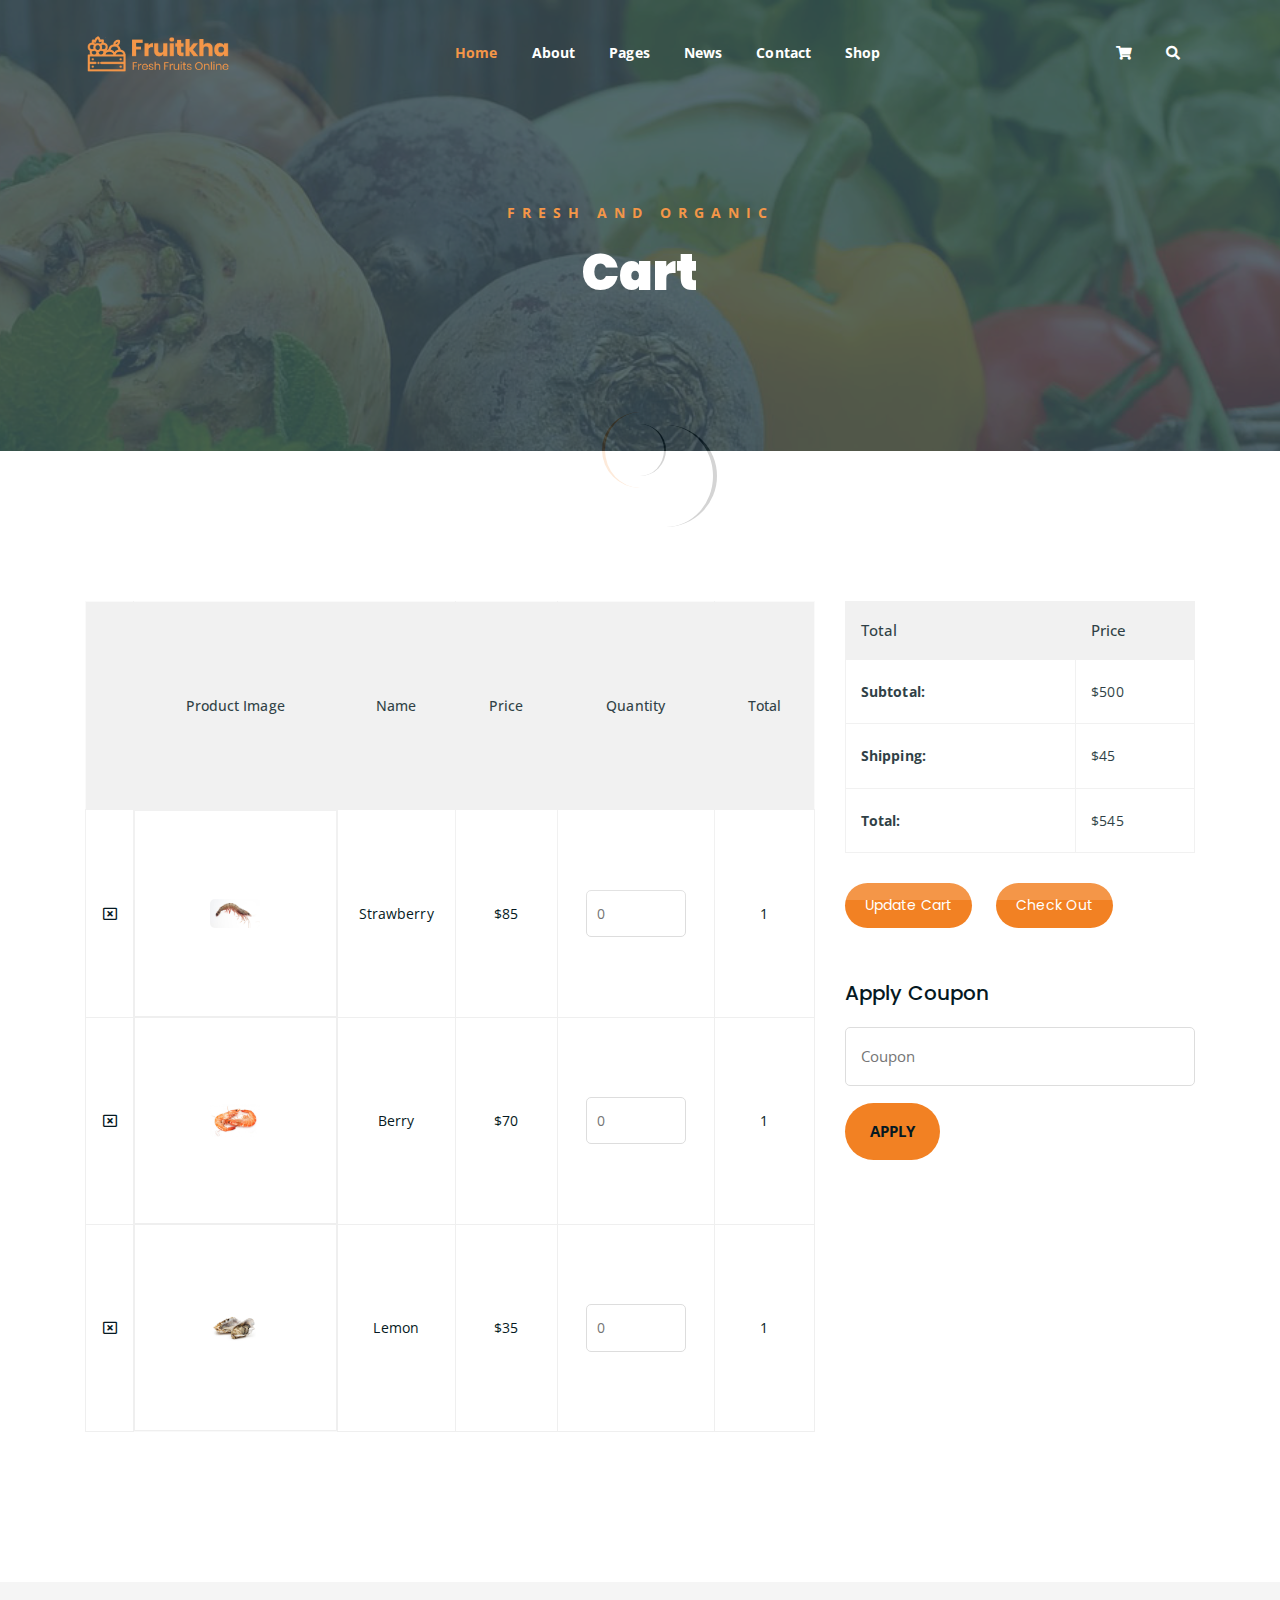
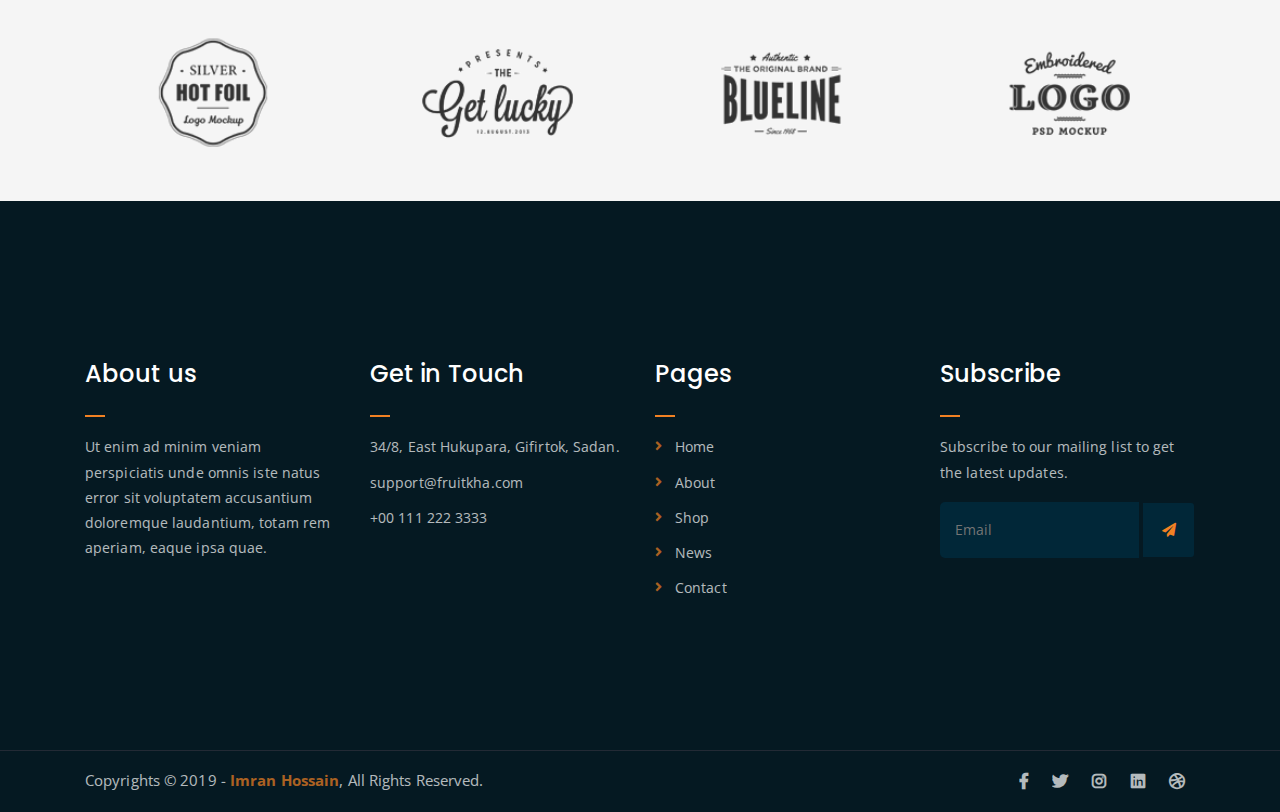
<file: cart.html>
<!DOCTYPE html>
<html lang="en">
<head>
	<meta charset="UTF-8">
	<meta http-equiv="X-UA-Compatible" content="IE=edge">
	<meta name="viewport" content="width=device-width, initial-scale=1">
	<meta name="description" content="Responsive Bootstrap4 Shop Template, Created by Imran Hossain from https://imransdesign.com/">

	<!-- title -->
	<title>Cart</title>

	<!-- favicon -->
	<link rel="shortcut icon" type="image/png" href="assets/img/favicon.png">
	<!-- google font -->
	<link href="https://fonts.googleapis.com/css?family=Open+Sans:300,400,700" rel="stylesheet">
	<link href="https://fonts.googleapis.com/css?family=Poppins:400,700&display=swap" rel="stylesheet">
	<!-- fontawesome -->
	<link rel="stylesheet" href="assets/css/all.min.css">
	<!-- bootstrap -->
	<link rel="stylesheet" href="assets/bootstrap/css/bootstrap.min.css">
	<!-- owl carousel -->
	<link rel="stylesheet" href="assets/css/owl.carousel.css">
	<!-- magnific popup -->
	<link rel="stylesheet" href="assets/css/magnific-popup.css">
	<!-- animate css -->
	<link rel="stylesheet" href="assets/css/animate.css">
	<!-- mean menu css -->
	<link rel="stylesheet" href="assets/css/meanmenu.min.css">
	<!-- main style -->
	<link rel="stylesheet" href="assets/css/main.css">
	<!-- responsive -->
	<link rel="stylesheet" href="assets/css/responsive.css">

</head>
<body>
	
	<!--PreLoader-->
    <div class="loader">
        <div class="loader-inner">
            <div class="circle"></div>
        </div>
    </div>
    <!--PreLoader Ends-->
	
	<!-- header -->
	<div class="top-header-area" id="sticker">
		<div class="container">
			<div class="row">
				<div class="col-lg-12 col-sm-12 text-center">
					<div class="main-menu-wrap">
						<!-- logo -->
						<div class="site-logo">
							<a href="index.html">
								<img src="assets/img/logo.png" alt="">
							</a>
						</div>
						<!-- logo -->

						<!-- menu start -->
						<nav class="main-menu">
							<ul>
								<li class="current-list-item"><a href="#">Home</a>
									<ul class="sub-menu">
										<li><a href="index.html">Static Home</a></li>
										<li><a href="index_2.html">Slider Home</a></li>
									</ul>
								</li>
								<li><a href="about.html">About</a></li>
								<li><a href="#">Pages</a>
									<ul class="sub-menu">
										<li><a href="404.html">404 page</a></li>
										<li><a href="about.html">About</a></li>
										<li><a href="cart.html">Cart</a></li>
										<li><a href="checkout.html">Check Out</a></li>
										<li><a href="contact.html">Contact</a></li>
										<li><a href="news.html">News</a></li>
										<li><a href="shop.html">Shop</a></li>
									</ul>
								</li>
								<li><a href="news.html">News</a>
									<ul class="sub-menu">
										<li><a href="news.html">News</a></li>
										<li><a href="single-news.html">Single News</a></li>
									</ul>
								</li>
								<li><a href="contact.html">Contact</a></li>
								<li><a href="shop.html">Shop</a>
									<ul class="sub-menu">
										<li><a href="shop.html">Shop</a></li>
										<li><a href="checkout.html">Check Out</a></li>
										<li><a href="single-product.html">Single Product</a></li>
										<li><a href="cart.html">Cart</a></li>
									</ul>
								</li>
								<li>
									<div class="header-icons">
										<a class="shopping-cart" href="cart.html"><i class="fas fa-shopping-cart"></i></a>
										<a class="mobile-hide search-bar-icon" href="#"><i class="fas fa-search"></i></a>
									</div>
								</li>
							</ul>
						</nav>
						<a class="mobile-show search-bar-icon" href="#"><i class="fas fa-search"></i></a>
						<div class="mobile-menu"></div>
						<!-- menu end -->
					</div>
				</div>
			</div>
		</div>
	</div>
	<!-- end header -->

	<!-- search area -->
	<div class="search-area">
		<div class="container">
			<div class="row">
				<div class="col-lg-12">
					<span class="close-btn"><i class="fas fa-window-close"></i></span>
					<div class="search-bar">
						<div class="search-bar-tablecell">
							<h3>Search For:</h3>
							<input type="text" placeholder="Keywords">
							<button type="submit">Search <i class="fas fa-search"></i></button>
						</div>
					</div>
				</div>
			</div>
		</div>
	</div>
	<!-- end search arewa -->
	
	<!-- breadcrumb-section -->
	<div class="breadcrumb-section breadcrumb-bg">
		<div class="container">
			<div class="row">
				<div class="col-lg-8 offset-lg-2 text-center">
					<div class="breadcrumb-text">
						<p>Fresh and Organic</p>
						<h1>Cart</h1>
					</div>
				</div>
			</div>
		</div>
	</div>
	<!-- end breadcrumb section -->

	<!-- cart -->
	<div class="cart-section mt-150 mb-150">
		<div class="container">
			<div class="row">
				<div class="col-lg-8 col-md-12">
					<div class="cart-table-wrap">
						<table class="cart-table">
							<thead class="cart-table-head">
								<tr class="table-head-row">
									<th class="product-remove"></th>
									<th class="product-image">Product Image</th>
									<th class="product-name">Name</th>
									<th class="product-price">Price</th>
									<th class="product-quantity">Quantity</th>
									<th class="product-total">Total</th>
								</tr>
							</thead>
							<tbody>
								<tr class="table-body-row">
									<td class="product-remove"><a href="#"><i class="far fa-window-close"></i></a></td>
									<td class="product-image"><img src="assets/img/products/product-img-1.jpg" alt=""></td>
									<td class="product-name">Strawberry</td>
									<td class="product-price">$85</td>
									<td class="product-quantity"><input type="number" placeholder="0"></td>
									<td class="product-total">1</td>
								</tr>
								<tr class="table-body-row">
									<td class="product-remove"><a href="#"><i class="far fa-window-close"></i></a></td>
									<td class="product-image"><img src="assets/img/products/product-img-2.jpg" alt=""></td>
									<td class="product-name">Berry</td>
									<td class="product-price">$70</td>
									<td class="product-quantity"><input type="number" placeholder="0"></td>
									<td class="product-total">1</td>
								</tr>
								<tr class="table-body-row">
									<td class="product-remove"><a href="#"><i class="far fa-window-close"></i></a></td>
									<td class="product-image"><img src="assets/img/products/product-img-3.jpg" alt=""></td>
									<td class="product-name">Lemon</td>
									<td class="product-price">$35</td>
									<td class="product-quantity"><input type="number" placeholder="0"></td>
									<td class="product-total">1</td>
								</tr>
							</tbody>
						</table>
					</div>
				</div>

				<div class="col-lg-4">
					<div class="total-section">
						<table class="total-table">
							<thead class="total-table-head">
								<tr class="table-total-row">
									<th>Total</th>
									<th>Price</th>
								</tr>
							</thead>
							<tbody>
								<tr class="total-data">
									<td><strong>Subtotal: </strong></td>
									<td>$500</td>
								</tr>
								<tr class="total-data">
									<td><strong>Shipping: </strong></td>
									<td>$45</td>
								</tr>
								<tr class="total-data">
									<td><strong>Total: </strong></td>
									<td>$545</td>
								</tr>
							</tbody>
						</table>
						<div class="cart-buttons">
							<a href="cart.html" class="boxed-btn">Update Cart</a>
							<a href="checkout.html" class="boxed-btn black">Check Out</a>
						</div>
					</div>

					<div class="coupon-section">
						<h3>Apply Coupon</h3>
						<div class="coupon-form-wrap">
							<form action="index.html">
								<p><input type="text" placeholder="Coupon"></p>
								<p><input type="submit" value="Apply"></p>
							</form>
						</div>
					</div>
				</div>
			</div>
		</div>
	</div>
	<!-- end cart -->

	<!-- logo carousel -->
	<div class="logo-carousel-section">
		<div class="container">
			<div class="row">
				<div class="col-lg-12">
					<div class="logo-carousel-inner">
						<div class="single-logo-item">
							<img src="assets/img/company-logos/1.png" alt="">
						</div>
						<div class="single-logo-item">
							<img src="assets/img/company-logos/2.png" alt="">
						</div>
						<div class="single-logo-item">
							<img src="assets/img/company-logos/3.png" alt="">
						</div>
						<div class="single-logo-item">
							<img src="assets/img/company-logos/4.png" alt="">
						</div>
						<div class="single-logo-item">
							<img src="assets/img/company-logos/5.png" alt="">
						</div>
					</div>
				</div>
			</div>
		</div>
	</div>
	<!-- end logo carousel -->

	<!-- footer -->
	<div class="footer-area">
		<div class="container">
			<div class="row">
				<div class="col-lg-3 col-md-6">
					<div class="footer-box about-widget">
						<h2 class="widget-title">About us</h2>
						<p>Ut enim ad minim veniam perspiciatis unde omnis iste natus error sit voluptatem accusantium doloremque laudantium, totam rem aperiam, eaque ipsa quae.</p>
					</div>
				</div>
				<div class="col-lg-3 col-md-6">
					<div class="footer-box get-in-touch">
						<h2 class="widget-title">Get in Touch</h2>
						<ul>
							<li>34/8, East Hukupara, Gifirtok, Sadan.</li>
							<li>support@fruitkha.com</li>
							<li>+00 111 222 3333</li>
						</ul>
					</div>
				</div>
				<div class="col-lg-3 col-md-6">
					<div class="footer-box pages">
						<h2 class="widget-title">Pages</h2>
						<ul>
							<li><a href="index.html">Home</a></li>
							<li><a href="about.html">About</a></li>
							<li><a href="services.html">Shop</a></li>
							<li><a href="news.html">News</a></li>
							<li><a href="contact.html">Contact</a></li>
						</ul>
					</div>
				</div>
				<div class="col-lg-3 col-md-6">
					<div class="footer-box subscribe">
						<h2 class="widget-title">Subscribe</h2>
						<p>Subscribe to our mailing list to get the latest updates.</p>
						<form action="index.html">
							<input type="email" placeholder="Email">
							<button type="submit"><i class="fas fa-paper-plane"></i></button>
						</form>
					</div>
				</div>
			</div>
		</div>
	</div>
	<!-- end footer -->
	
	<!-- copyright -->
	<div class="copyright">
		<div class="container">
			<div class="row">
				<div class="col-lg-6 col-md-12">
					<p>Copyrights &copy; 2019 - <a href="https://imransdesign.com/">Imran Hossain</a>,  All Rights Reserved.</p>
				</div>
				<div class="col-lg-6 text-right col-md-12">
					<div class="social-icons">
						<ul>
							<li><a href="#" target="_blank"><i class="fab fa-facebook-f"></i></a></li>
							<li><a href="#" target="_blank"><i class="fab fa-twitter"></i></a></li>
							<li><a href="#" target="_blank"><i class="fab fa-instagram"></i></a></li>
							<li><a href="#" target="_blank"><i class="fab fa-linkedin"></i></a></li>
							<li><a href="#" target="_blank"><i class="fab fa-dribbble"></i></a></li>
						</ul>
					</div>
				</div>
			</div>
		</div>
	</div>
	<!-- end copyright -->
	
	<!-- jquery -->
	<script src="assets/js/jquery-1.11.3.min.js"></script>
	<!-- bootstrap -->
	<script src="assets/bootstrap/js/bootstrap.min.js"></script>
	<!-- count down -->
	<script src="assets/js/jquery.countdown.js"></script>
	<!-- isotope -->
	<script src="assets/js/jquery.isotope-3.0.6.min.js"></script>
	<!-- waypoints -->
	<script src="assets/js/waypoints.js"></script>
	<!-- owl carousel -->
	<script src="assets/js/owl.carousel.min.js"></script>
	<!-- magnific popup -->
	<script src="assets/js/jquery.magnific-popup.min.js"></script>
	<!-- mean menu -->
	<script src="assets/js/jquery.meanmenu.min.js"></script>
	<!-- sticker js -->
	<script src="assets/js/sticker.js"></script>
	<!-- main js -->
	<script src="assets/js/main.js"></script>

</body>
</html>
</file>
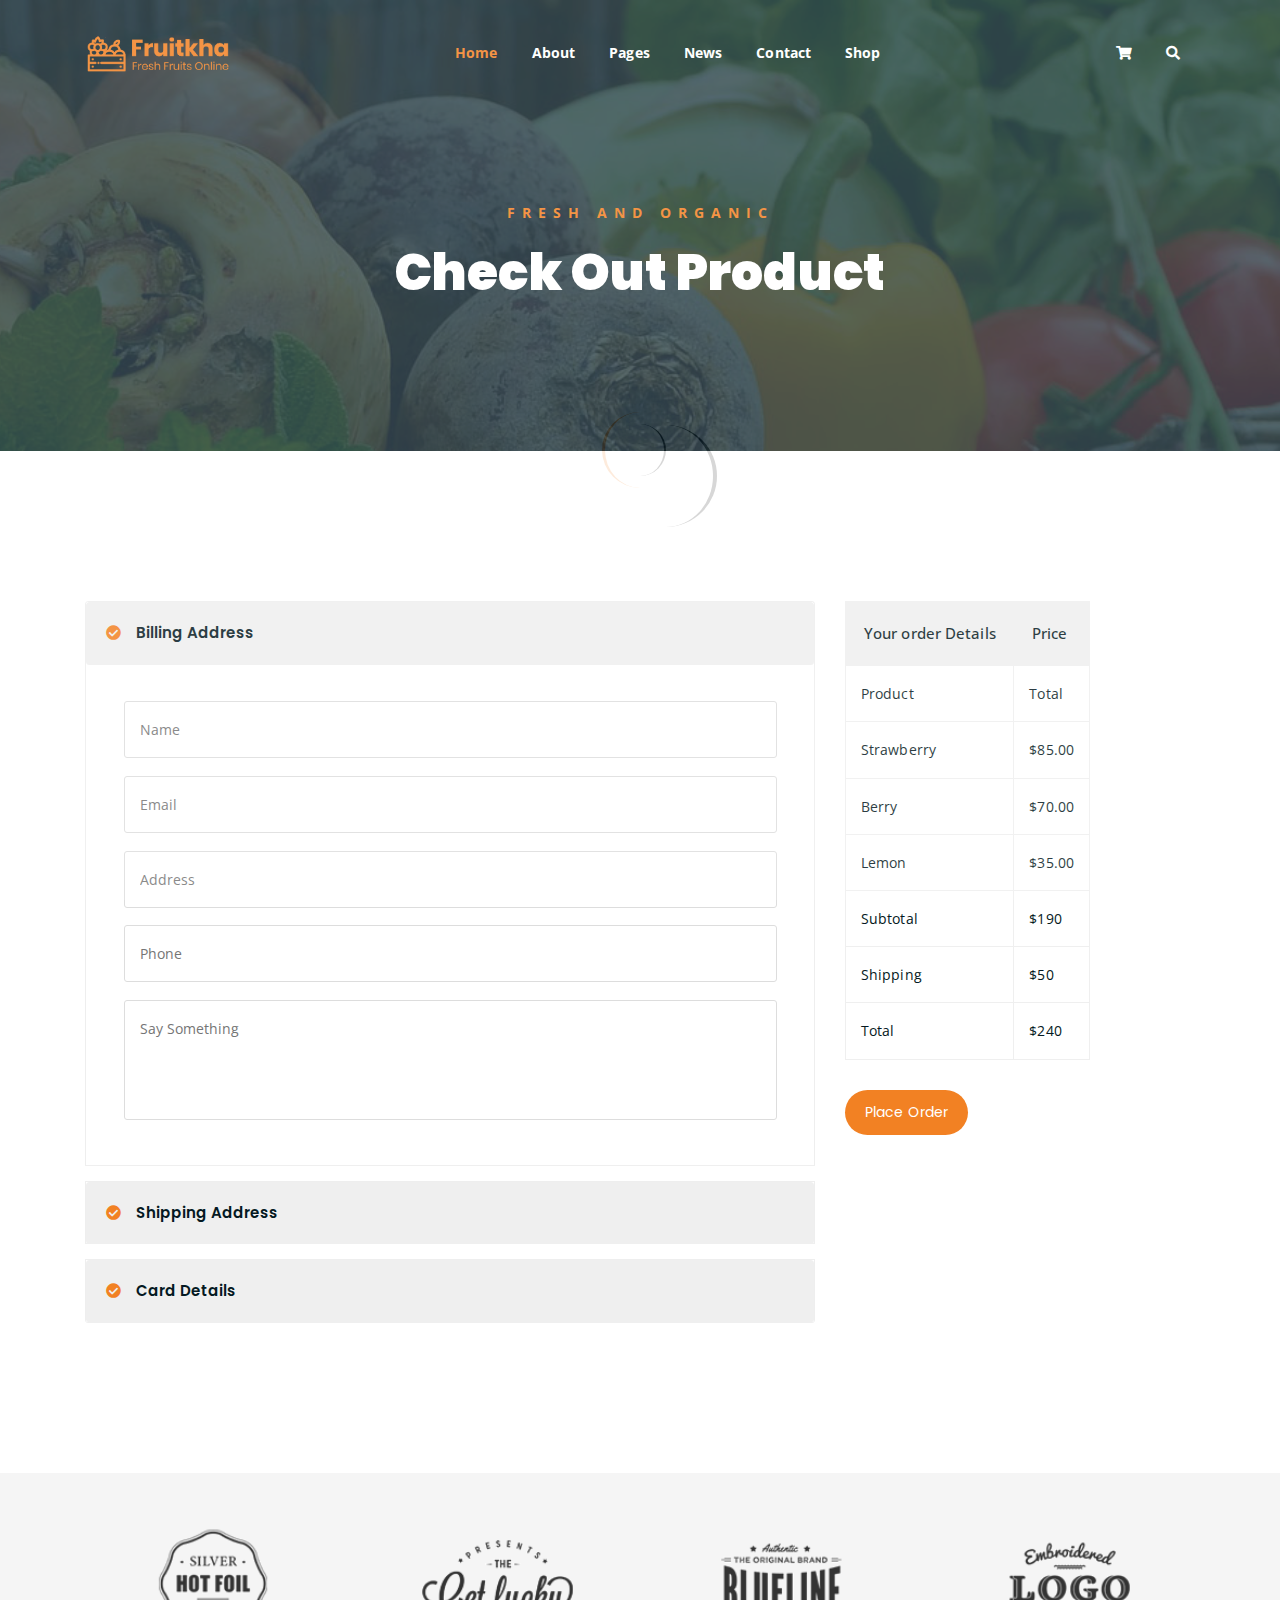
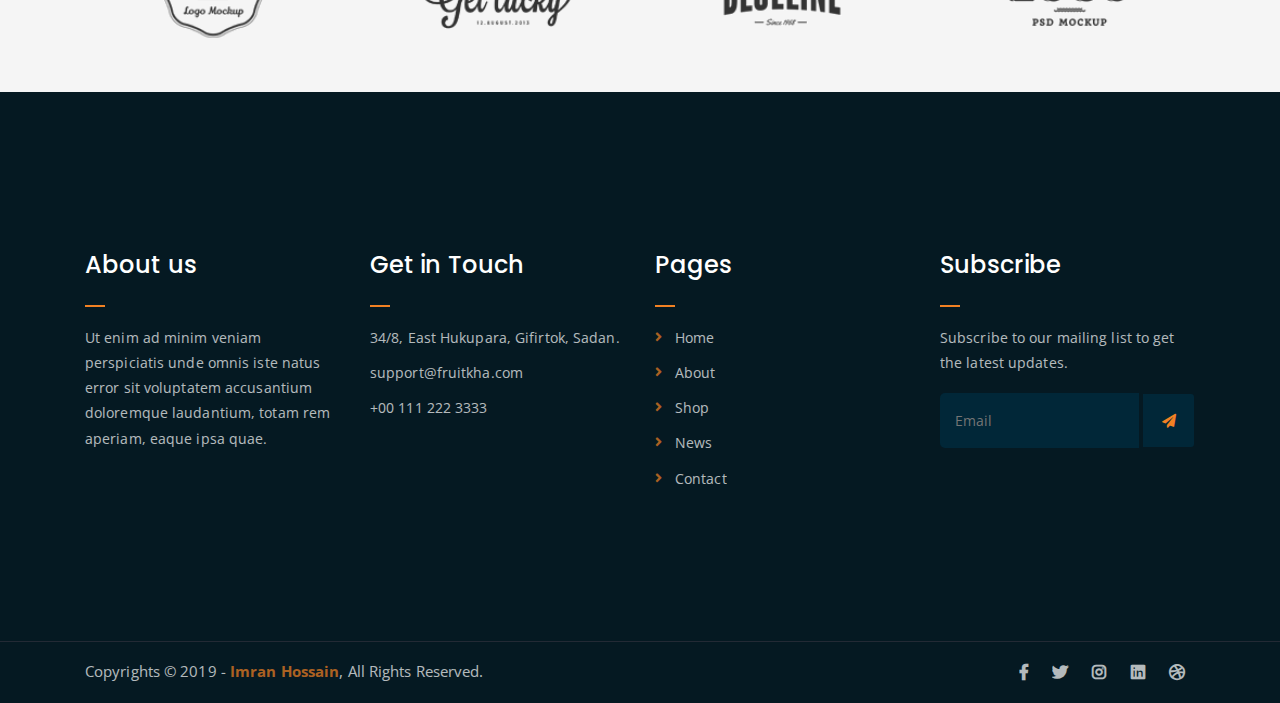
<file: checkout.html>
<!DOCTYPE html>
<html lang="en">
<head>
	<meta charset="UTF-8">
	<meta http-equiv="X-UA-Compatible" content="IE=edge">
	<meta name="viewport" content="width=device-width, initial-scale=1">
	<meta name="description" content="Responsive Bootstrap4 Shop Template, Created by Imran Hossain from https://imransdesign.com/">

	<!-- title -->
	<title>Check Out</title>

	<!-- favicon -->
	<link rel="shortcut icon" type="image/png" href="assets/img/favicon.png">
	<!-- google font -->
	<link href="https://fonts.googleapis.com/css?family=Open+Sans:300,400,700" rel="stylesheet">
	<link href="https://fonts.googleapis.com/css?family=Poppins:400,700&display=swap" rel="stylesheet">
	<!-- fontawesome -->
	<link rel="stylesheet" href="assets/css/all.min.css">
	<!-- bootstrap -->
	<link rel="stylesheet" href="assets/bootstrap/css/bootstrap.min.css">
	<!-- owl carousel -->
	<link rel="stylesheet" href="assets/css/owl.carousel.css">
	<!-- magnific popup -->
	<link rel="stylesheet" href="assets/css/magnific-popup.css">
	<!-- animate css -->
	<link rel="stylesheet" href="assets/css/animate.css">
	<!-- mean menu css -->
	<link rel="stylesheet" href="assets/css/meanmenu.min.css">
	<!-- main style -->
	<link rel="stylesheet" href="assets/css/main.css">
	<!-- responsive -->
	<link rel="stylesheet" href="assets/css/responsive.css">

</head>
<body>
	
	<!--PreLoader-->
    <div class="loader">
        <div class="loader-inner">
            <div class="circle"></div>
        </div>
    </div>
    <!--PreLoader Ends-->
	
	<!-- header -->
	<div class="top-header-area" id="sticker">
		<div class="container">
			<div class="row">
				<div class="col-lg-12 col-sm-12 text-center">
					<div class="main-menu-wrap">
						<!-- logo -->
						<div class="site-logo">
							<a href="index.html">
								<img src="assets/img/logo.png" alt="">
							</a>
						</div>
						<!-- logo -->

						<!-- menu start -->
						<nav class="main-menu">
							<ul>
								<li class="current-list-item"><a href="#">Home</a>
									<ul class="sub-menu">
										<li><a href="index.html">Static Home</a></li>
										<li><a href="index_2.html">Slider Home</a></li>
									</ul>
								</li>
								<li><a href="about.html">About</a></li>
								<li><a href="#">Pages</a>
									<ul class="sub-menu">
										<li><a href="404.html">404 page</a></li>
										<li><a href="about.html">About</a></li>
										<li><a href="cart.html">Cart</a></li>
										<li><a href="checkout.html">Check Out</a></li>
										<li><a href="contact.html">Contact</a></li>
										<li><a href="news.html">News</a></li>
										<li><a href="shop.html">Shop</a></li>
									</ul>
								</li>
								<li><a href="news.html">News</a>
									<ul class="sub-menu">
										<li><a href="news.html">News</a></li>
										<li><a href="single-news.html">Single News</a></li>
									</ul>
								</li>
								<li><a href="contact.html">Contact</a></li>
								<li><a href="shop.html">Shop</a>
									<ul class="sub-menu">
										<li><a href="shop.html">Shop</a></li>
										<li><a href="checkout.html">Check Out</a></li>
										<li><a href="single-product.html">Single Product</a></li>
										<li><a href="cart.html">Cart</a></li>
									</ul>
								</li>
								<li>
									<div class="header-icons">
										<a class="shopping-cart" href="cart.html"><i class="fas fa-shopping-cart"></i></a>
										<a class="mobile-hide search-bar-icon" href="#"><i class="fas fa-search"></i></a>
									</div>
								</li>
							</ul>
						</nav>
						<a class="mobile-show search-bar-icon" href="#"><i class="fas fa-search"></i></a>
						<div class="mobile-menu"></div>
						<!-- menu end -->
					</div>
				</div>
			</div>
		</div>
	</div>
	<!-- end header -->

	<!-- search area -->
	<div class="search-area">
		<div class="container">
			<div class="row">
				<div class="col-lg-12">
					<span class="close-btn"><i class="fas fa-window-close"></i></span>
					<div class="search-bar">
						<div class="search-bar-tablecell">
							<h3>Search For:</h3>
							<input type="text" placeholder="Keywords">
							<button type="submit">Search <i class="fas fa-search"></i></button>
						</div>
					</div>
				</div>
			</div>
		</div>
	</div>
	<!-- end search arewa -->
	
	<!-- breadcrumb-section -->
	<div class="breadcrumb-section breadcrumb-bg">
		<div class="container">
			<div class="row">
				<div class="col-lg-8 offset-lg-2 text-center">
					<div class="breadcrumb-text">
						<p>Fresh and Organic</p>
						<h1>Check Out Product</h1>
					</div>
				</div>
			</div>
		</div>
	</div>
	<!-- end breadcrumb section -->

	<!-- check out section -->
	<div class="checkout-section mt-150 mb-150">
		<div class="container">
			<div class="row">
				<div class="col-lg-8">
					<div class="checkout-accordion-wrap">
						<div class="accordion" id="accordionExample">
						  <div class="card single-accordion">
						    <div class="card-header" id="headingOne">
						      <h5 class="mb-0">
						        <button class="btn btn-link" type="button" data-toggle="collapse" data-target="#collapseOne" aria-expanded="true" aria-controls="collapseOne">
						          Billing Address
						        </button>
						      </h5>
						    </div>

						    <div id="collapseOne" class="collapse show" aria-labelledby="headingOne" data-parent="#accordionExample">
						      <div class="card-body">
						        <div class="billing-address-form">
						        	<form action="index.html">
						        		<p><input type="text" placeholder="Name"></p>
						        		<p><input type="email" placeholder="Email"></p>
						        		<p><input type="text" placeholder="Address"></p>
						        		<p><input type="tel" placeholder="Phone"></p>
						        		<p><textarea name="bill" id="bill" cols="30" rows="10" placeholder="Say Something"></textarea></p>
						        	</form>
						        </div>
						      </div>
						    </div>
						  </div>
						  <div class="card single-accordion">
						    <div class="card-header" id="headingTwo">
						      <h5 class="mb-0">
						        <button class="btn btn-link collapsed" type="button" data-toggle="collapse" data-target="#collapseTwo" aria-expanded="false" aria-controls="collapseTwo">
						          Shipping Address
						        </button>
						      </h5>
						    </div>
						    <div id="collapseTwo" class="collapse" aria-labelledby="headingTwo" data-parent="#accordionExample">
						      <div class="card-body">
						        <div class="shipping-address-form">
						        	<p>Your shipping address form is here.</p>
						        </div>
						      </div>
						    </div>
						  </div>
						  <div class="card single-accordion">
						    <div class="card-header" id="headingThree">
						      <h5 class="mb-0">
						        <button class="btn btn-link collapsed" type="button" data-toggle="collapse" data-target="#collapseThree" aria-expanded="false" aria-controls="collapseThree">
						          Card Details
						        </button>
						      </h5>
						    </div>
						    <div id="collapseThree" class="collapse" aria-labelledby="headingThree" data-parent="#accordionExample">
						      <div class="card-body">
						        <div class="card-details">
						        	<p>Your card details goes here.</p>
						        </div>
						      </div>
						    </div>
						  </div>
						</div>

					</div>
				</div>

				<div class="col-lg-4">
					<div class="order-details-wrap">
						<table class="order-details">
							<thead>
								<tr>
									<th>Your order Details</th>
									<th>Price</th>
								</tr>
							</thead>
							<tbody class="order-details-body">
								<tr>
									<td>Product</td>
									<td>Total</td>
								</tr>
								<tr>
									<td>Strawberry</td>
									<td>$85.00</td>
								</tr>
								<tr>
									<td>Berry</td>
									<td>$70.00</td>
								</tr>
								<tr>
									<td>Lemon</td>
									<td>$35.00</td>
								</tr>
							</tbody>
							<tbody class="checkout-details">
								<tr>
									<td>Subtotal</td>
									<td>$190</td>
								</tr>
								<tr>
									<td>Shipping</td>
									<td>$50</td>
								</tr>
								<tr>
									<td>Total</td>
									<td>$240</td>
								</tr>
							</tbody>
						</table>
						<a href="#" class="boxed-btn">Place Order</a>
					</div>
				</div>
			</div>
		</div>
	</div>
	<!-- end check out section -->

	<!-- logo carousel -->
	<div class="logo-carousel-section">
		<div class="container">
			<div class="row">
				<div class="col-lg-12">
					<div class="logo-carousel-inner">
						<div class="single-logo-item">
							<img src="assets/img/company-logos/1.png" alt="">
						</div>
						<div class="single-logo-item">
							<img src="assets/img/company-logos/2.png" alt="">
						</div>
						<div class="single-logo-item">
							<img src="assets/img/company-logos/3.png" alt="">
						</div>
						<div class="single-logo-item">
							<img src="assets/img/company-logos/4.png" alt="">
						</div>
						<div class="single-logo-item">
							<img src="assets/img/company-logos/5.png" alt="">
						</div>
					</div>
				</div>
			</div>
		</div>
	</div>
	<!-- end logo carousel -->

	<!-- footer -->
	<div class="footer-area">
		<div class="container">
			<div class="row">
				<div class="col-lg-3 col-md-6">
					<div class="footer-box about-widget">
						<h2 class="widget-title">About us</h2>
						<p>Ut enim ad minim veniam perspiciatis unde omnis iste natus error sit voluptatem accusantium doloremque laudantium, totam rem aperiam, eaque ipsa quae.</p>
					</div>
				</div>
				<div class="col-lg-3 col-md-6">
					<div class="footer-box get-in-touch">
						<h2 class="widget-title">Get in Touch</h2>
						<ul>
							<li>34/8, East Hukupara, Gifirtok, Sadan.</li>
							<li>support@fruitkha.com</li>
							<li>+00 111 222 3333</li>
						</ul>
					</div>
				</div>
				<div class="col-lg-3 col-md-6">
					<div class="footer-box pages">
						<h2 class="widget-title">Pages</h2>
						<ul>
							<li><a href="index.html">Home</a></li>
							<li><a href="about.html">About</a></li>
							<li><a href="services.html">Shop</a></li>
							<li><a href="news.html">News</a></li>
							<li><a href="contact.html">Contact</a></li>
						</ul>
					</div>
				</div>
				<div class="col-lg-3 col-md-6">
					<div class="footer-box subscribe">
						<h2 class="widget-title">Subscribe</h2>
						<p>Subscribe to our mailing list to get the latest updates.</p>
						<form action="index.html">
							<input type="email" placeholder="Email">
							<button type="submit"><i class="fas fa-paper-plane"></i></button>
						</form>
					</div>
				</div>
			</div>
		</div>
	</div>
	<!-- end footer -->
	
	<!-- copyright -->
	<div class="copyright">
		<div class="container">
			<div class="row">
				<div class="col-lg-6 col-md-12">
					<p>Copyrights &copy; 2019 - <a href="https://imransdesign.com/">Imran Hossain</a>,  All Rights Reserved.</p>
				</div>
				<div class="col-lg-6 text-right col-md-12">
					<div class="social-icons">
						<ul>
							<li><a href="#" target="_blank"><i class="fab fa-facebook-f"></i></a></li>
							<li><a href="#" target="_blank"><i class="fab fa-twitter"></i></a></li>
							<li><a href="#" target="_blank"><i class="fab fa-instagram"></i></a></li>
							<li><a href="#" target="_blank"><i class="fab fa-linkedin"></i></a></li>
							<li><a href="#" target="_blank"><i class="fab fa-dribbble"></i></a></li>
						</ul>
					</div>
				</div>
			</div>
		</div>
	</div>
	<!-- end copyright -->
	
	<!-- jquery -->
	<script src="assets/js/jquery-1.11.3.min.js"></script>
	<!-- bootstrap -->
	<script src="assets/bootstrap/js/bootstrap.min.js"></script>
	<!-- count down -->
	<script src="assets/js/jquery.countdown.js"></script>
	<!-- isotope -->
	<script src="assets/js/jquery.isotope-3.0.6.min.js"></script>
	<!-- waypoints -->
	<script src="assets/js/waypoints.js"></script>
	<!-- owl carousel -->
	<script src="assets/js/owl.carousel.min.js"></script>
	<!-- magnific popup -->
	<script src="assets/js/jquery.magnific-popup.min.js"></script>
	<!-- mean menu -->
	<script src="assets/js/jquery.meanmenu.min.js"></script>
	<!-- sticker js -->
	<script src="assets/js/sticker.js"></script>
	<!-- main js -->
	<script src="assets/js/main.js"></script>

</body>
</html>
</file>
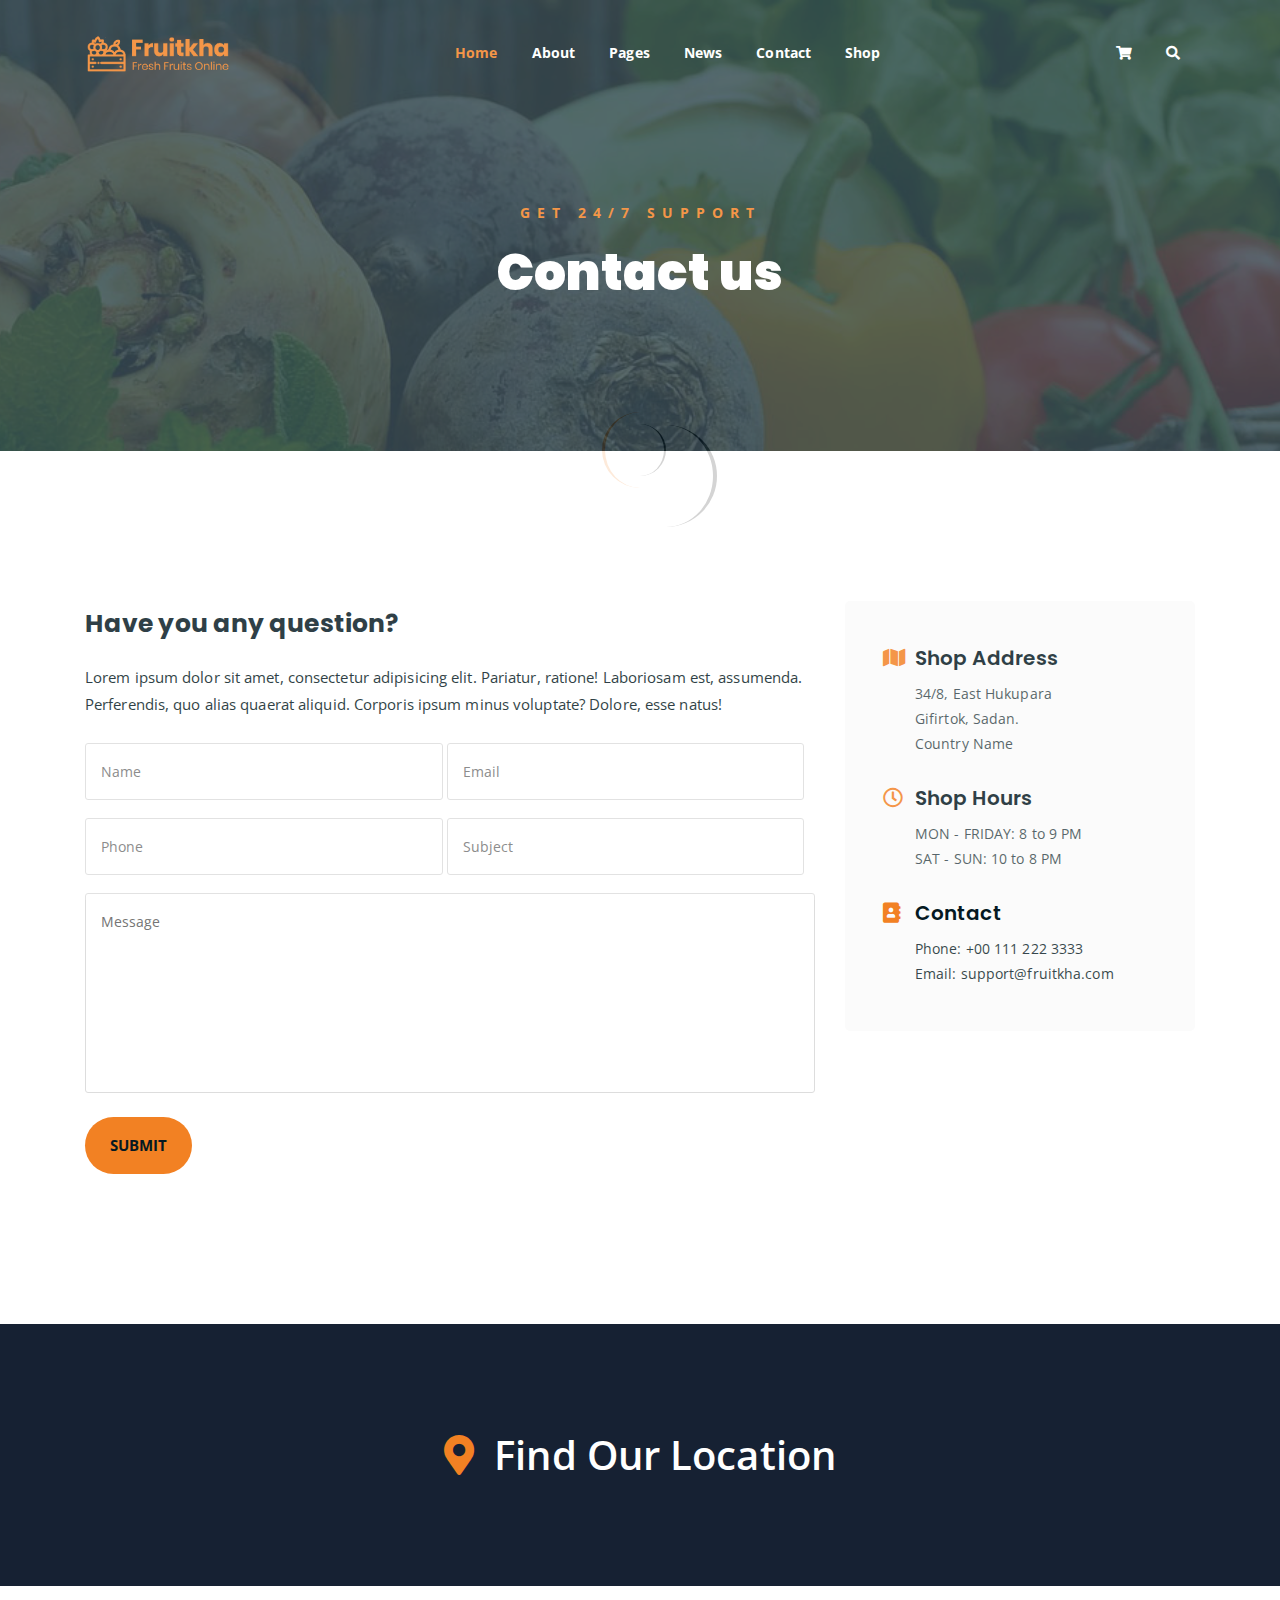
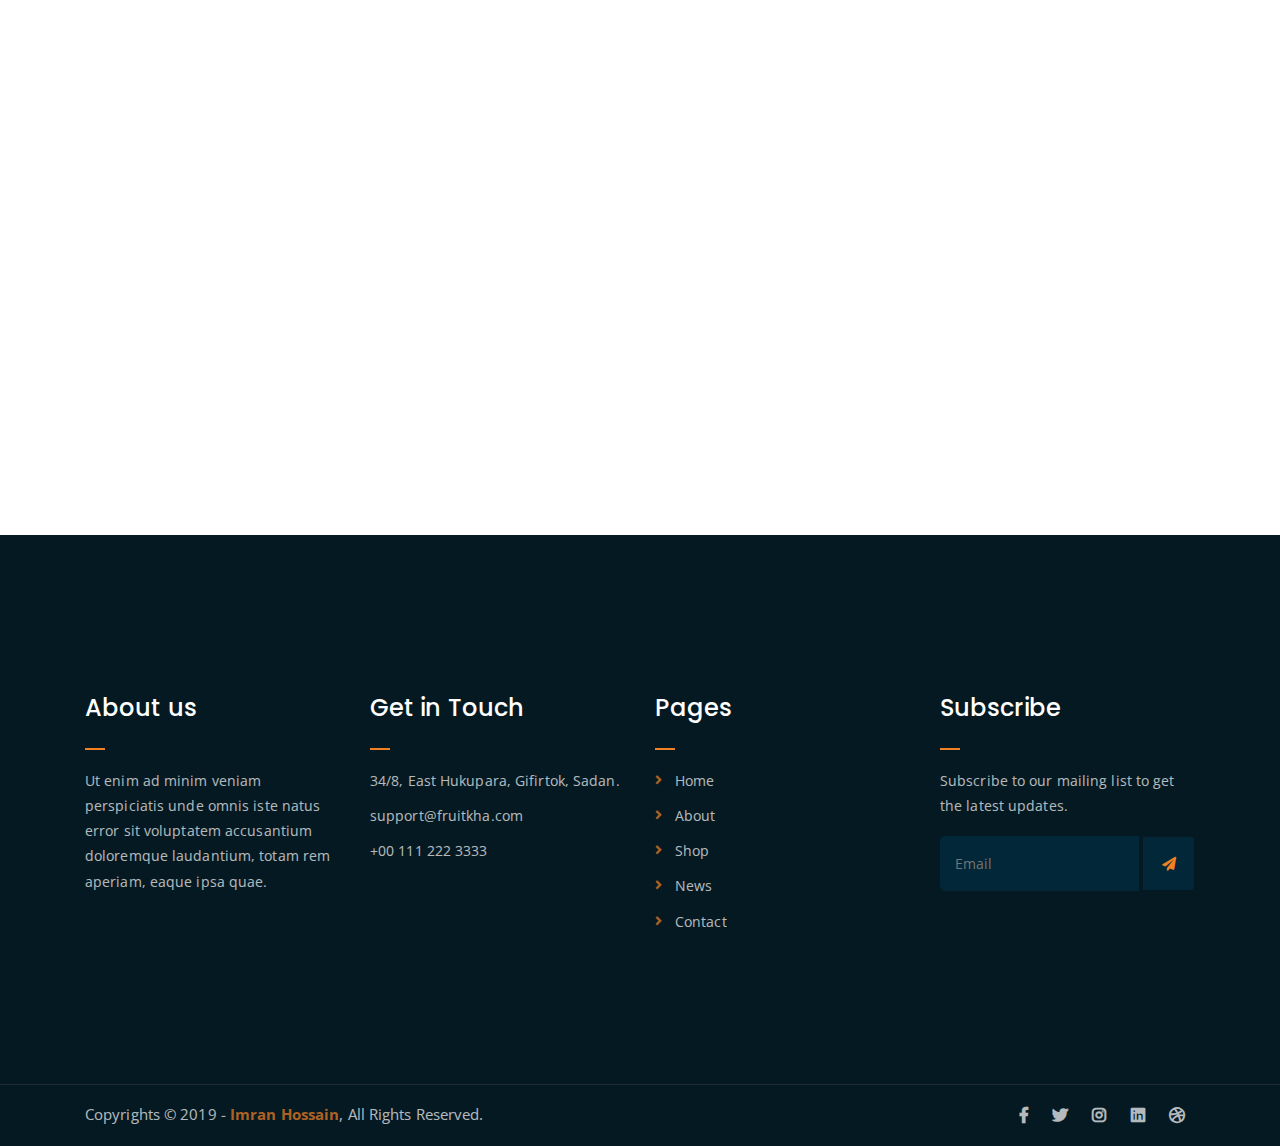
<file: contact.html>
<!DOCTYPE html>
<html lang="en">
<head>
	<meta charset="UTF-8">
	<meta http-equiv="X-UA-Compatible" content="IE=edge">
	<meta name="viewport" content="width=device-width, initial-scale=1">
	<meta name="description" content="Responsive Bootstrap4 Shop Template, Created by Imran Hossain from https://imransdesign.com/">

	<!-- title -->
	<title>Contact</title>

	<!-- favicon -->
	<link rel="shortcut icon" type="image/png" href="assets/img/favicon.png">
	<!-- google font -->
	<link href="https://fonts.googleapis.com/css?family=Open+Sans:300,400,700" rel="stylesheet">
	<link href="https://fonts.googleapis.com/css?family=Poppins:400,700&display=swap" rel="stylesheet">
	<!-- fontawesome -->
	<link rel="stylesheet" href="assets/css/all.min.css">
	<!-- bootstrap -->
	<link rel="stylesheet" href="assets/bootstrap/css/bootstrap.min.css">
	<!-- owl carousel -->
	<link rel="stylesheet" href="assets/css/owl.carousel.css">
	<!-- magnific popup -->
	<link rel="stylesheet" href="assets/css/magnific-popup.css">
	<!-- animate css -->
	<link rel="stylesheet" href="assets/css/animate.css">
	<!-- mean menu css -->
	<link rel="stylesheet" href="assets/css/meanmenu.min.css">
	<!-- main style -->
	<link rel="stylesheet" href="assets/css/main.css">
	<!-- responsive -->
	<link rel="stylesheet" href="assets/css/responsive.css">

</head>
<body>
	
	<!--PreLoader-->
    <div class="loader">
        <div class="loader-inner">
            <div class="circle"></div>
        </div>
    </div>
    <!--PreLoader Ends-->
	
	<!-- header -->
	<div class="top-header-area" id="sticker">
		<div class="container">
			<div class="row">
				<div class="col-lg-12 col-sm-12 text-center">
					<div class="main-menu-wrap">
						<!-- logo -->
						<div class="site-logo">
							<a href="index.html">
								<img src="assets/img/logo.png" alt="">
							</a>
						</div>
						<!-- logo -->

						<!-- menu start -->
						<nav class="main-menu">
							<ul>
								<li class="current-list-item"><a href="#">Home</a>
									<ul class="sub-menu">
										<li><a href="index.html">Static Home</a></li>
										<li><a href="index_2.html">Slider Home</a></li>
									</ul>
								</li>
								<li><a href="about.html">About</a></li>
								<li><a href="#">Pages</a>
									<ul class="sub-menu">
										<li><a href="404.html">404 page</a></li>
										<li><a href="about.html">About</a></li>
										<li><a href="cart.html">Cart</a></li>
										<li><a href="checkout.html">Check Out</a></li>
										<li><a href="contact.html">Contact</a></li>
										<li><a href="news.html">News</a></li>
										<li><a href="shop.html">Shop</a></li>
									</ul>
								</li>
								<li><a href="news.html">News</a>
									<ul class="sub-menu">
										<li><a href="news.html">News</a></li>
										<li><a href="single-news.html">Single News</a></li>
									</ul>
								</li>
								<li><a href="contact.html">Contact</a></li>
								<li><a href="shop.html">Shop</a>
									<ul class="sub-menu">
										<li><a href="shop.html">Shop</a></li>
										<li><a href="checkout.html">Check Out</a></li>
										<li><a href="single-product.html">Single Product</a></li>
										<li><a href="cart.html">Cart</a></li>
									</ul>
								</li>
								<li>
									<div class="header-icons">
										<a class="shopping-cart" href="cart.html"><i class="fas fa-shopping-cart"></i></a>
										<a class="mobile-hide search-bar-icon" href="#"><i class="fas fa-search"></i></a>
									</div>
								</li>
							</ul>
						</nav>
						<a class="mobile-show search-bar-icon" href="#"><i class="fas fa-search"></i></a>
						<div class="mobile-menu"></div>
						<!-- menu end -->
					</div>
				</div>
			</div>
		</div>
	</div>
	<!-- end header -->

	<!-- search area -->
	<div class="search-area">
		<div class="container">
			<div class="row">
				<div class="col-lg-12">
					<span class="close-btn"><i class="fas fa-window-close"></i></span>
					<div class="search-bar">
						<div class="search-bar-tablecell">
							<h3>Search For:</h3>
							<input type="text" placeholder="Keywords">
							<button type="submit">Search <i class="fas fa-search"></i></button>
						</div>
					</div>
				</div>
			</div>
		</div>
	</div>
	<!-- end search arewa -->
	
	<!-- breadcrumb-section -->
	<div class="breadcrumb-section breadcrumb-bg">
		<div class="container">
			<div class="row">
				<div class="col-lg-8 offset-lg-2 text-center">
					<div class="breadcrumb-text">
						<p>Get 24/7 Support</p>
						<h1>Contact us</h1>
					</div>
				</div>
			</div>
		</div>
	</div>
	<!-- end breadcrumb section -->

	<!-- contact form -->
	<div class="contact-from-section mt-150 mb-150">
		<div class="container">
			<div class="row">
				<div class="col-lg-8 mb-5 mb-lg-0">
					<div class="form-title">
						<h2>Have you any question?</h2>
						<p>Lorem ipsum dolor sit amet, consectetur adipisicing elit. Pariatur, ratione! Laboriosam est, assumenda. Perferendis, quo alias quaerat aliquid. Corporis ipsum minus voluptate? Dolore, esse natus!</p>
					</div>
				 	<div id="form_status"></div>
					<div class="contact-form">
						<form type="POST" id="fruitkha-contact" onSubmit="return valid_datas( this );">
							<p>
								<input type="text" placeholder="Name" name="name" id="name">
								<input type="email" placeholder="Email" name="email" id="email">
							</p>
							<p>
								<input type="tel" placeholder="Phone" name="phone" id="phone">
								<input type="text" placeholder="Subject" name="subject" id="subject">
							</p>
							<p><textarea name="message" id="message" cols="30" rows="10" placeholder="Message"></textarea></p>
							<input type="hidden" name="token" value="FsWga4&@f6aw" />
							<p><input type="submit" value="Submit"></p>
						</form>
					</div>
				</div>
				<div class="col-lg-4">
					<div class="contact-form-wrap">
						<div class="contact-form-box">
							<h4><i class="fas fa-map"></i> Shop Address</h4>
							<p>34/8, East Hukupara <br> Gifirtok, Sadan. <br> Country Name</p>
						</div>
						<div class="contact-form-box">
							<h4><i class="far fa-clock"></i> Shop Hours</h4>
							<p>MON - FRIDAY: 8 to 9 PM <br> SAT - SUN: 10 to 8 PM </p>
						</div>
						<div class="contact-form-box">
							<h4><i class="fas fa-address-book"></i> Contact</h4>
							<p>Phone: +00 111 222 3333 <br> Email: support@fruitkha.com</p>
						</div>
					</div>
				</div>
			</div>
		</div>
	</div>
	<!-- end contact form -->

	<!-- find our location -->
	<div class="find-location blue-bg">
		<div class="container">
			<div class="row">
				<div class="col-lg-12 text-center">
					<p> <i class="fas fa-map-marker-alt"></i> Find Our Location</p>
				</div>
			</div>
		</div>
	</div>
	<!-- end find our location -->

	<!-- google map section -->
	<div class="embed-responsive embed-responsive-21by9">
		<iframe src="https://www.google.com/maps/embed?pb=!1m18!1m12!1m3!1d26432.42324808999!2d-118.34398767954286!3d34.09378509738966!2m3!1f0!2f0!3f0!3m2!1i1024!2i768!4f13.1!3m3!1m2!1s0x80c2bf07045279bf%3A0xf67a9a6797bdfae4!2sHollywood%2C%20Los%20Angeles%2C%20CA%2C%20USA!5e0!3m2!1sen!2sbd!4v1576846473265!5m2!1sen!2sbd" width="600" height="450" frameborder="0" style="border:0;" allowfullscreen="" class="embed-responsive-item"></iframe>
	</div>
	<!-- end google map section -->


	<!-- footer -->
	<div class="footer-area">
		<div class="container">
			<div class="row">
				<div class="col-lg-3 col-md-6">
					<div class="footer-box about-widget">
						<h2 class="widget-title">About us</h2>
						<p>Ut enim ad minim veniam perspiciatis unde omnis iste natus error sit voluptatem accusantium doloremque laudantium, totam rem aperiam, eaque ipsa quae.</p>
					</div>
				</div>
				<div class="col-lg-3 col-md-6">
					<div class="footer-box get-in-touch">
						<h2 class="widget-title">Get in Touch</h2>
						<ul>
							<li>34/8, East Hukupara, Gifirtok, Sadan.</li>
							<li>support@fruitkha.com</li>
							<li>+00 111 222 3333</li>
						</ul>
					</div>
				</div>
				<div class="col-lg-3 col-md-6">
					<div class="footer-box pages">
						<h2 class="widget-title">Pages</h2>
						<ul>
							<li><a href="index.html">Home</a></li>
							<li><a href="about.html">About</a></li>
							<li><a href="services.html">Shop</a></li>
							<li><a href="news.html">News</a></li>
							<li><a href="contact.html">Contact</a></li>
						</ul>
					</div>
				</div>
				<div class="col-lg-3 col-md-6">
					<div class="footer-box subscribe">
						<h2 class="widget-title">Subscribe</h2>
						<p>Subscribe to our mailing list to get the latest updates.</p>
						<form action="index.html">
							<input type="email" placeholder="Email">
							<button type="submit"><i class="fas fa-paper-plane"></i></button>
						</form>
					</div>
				</div>
			</div>
		</div>
	</div>
	<!-- end footer -->
	
	<!-- copyright -->
	<div class="copyright">
		<div class="container">
			<div class="row">
				<div class="col-lg-6 col-md-12">
					<p>Copyrights &copy; 2019 - <a href="https://imransdesign.com/">Imran Hossain</a>,  All Rights Reserved.</p>
				</div>
				<div class="col-lg-6 text-right col-md-12">
					<div class="social-icons">
						<ul>
							<li><a href="#" target="_blank"><i class="fab fa-facebook-f"></i></a></li>
							<li><a href="#" target="_blank"><i class="fab fa-twitter"></i></a></li>
							<li><a href="#" target="_blank"><i class="fab fa-instagram"></i></a></li>
							<li><a href="#" target="_blank"><i class="fab fa-linkedin"></i></a></li>
							<li><a href="#" target="_blank"><i class="fab fa-dribbble"></i></a></li>
						</ul>
					</div>
				</div>
			</div>
		</div>
	</div>
	<!-- end copyright -->
	
	<!-- jquery -->
	<script src="assets/js/jquery-1.11.3.min.js"></script>
	<!-- bootstrap -->
	<script src="assets/bootstrap/js/bootstrap.min.js"></script>
	<!-- count down -->
	<script src="assets/js/jquery.countdown.js"></script>
	<!-- isotope -->
	<script src="assets/js/jquery.isotope-3.0.6.min.js"></script>
	<!-- waypoints -->
	<script src="assets/js/waypoints.js"></script>
	<!-- owl carousel -->
	<script src="assets/js/owl.carousel.min.js"></script>
	<!-- magnific popup -->
	<script src="assets/js/jquery.magnific-popup.min.js"></script>
	<!-- mean menu -->
	<script src="assets/js/jquery.meanmenu.min.js"></script>
	<!-- sticker js -->
	<script src="assets/js/sticker.js"></script>
	<!-- form validation js -->
	<script src="assets/js/form-validate.js"></script>
	<!-- main js -->
	<script src="assets/js/main.js"></script>
	
</body>
</html>
</file>
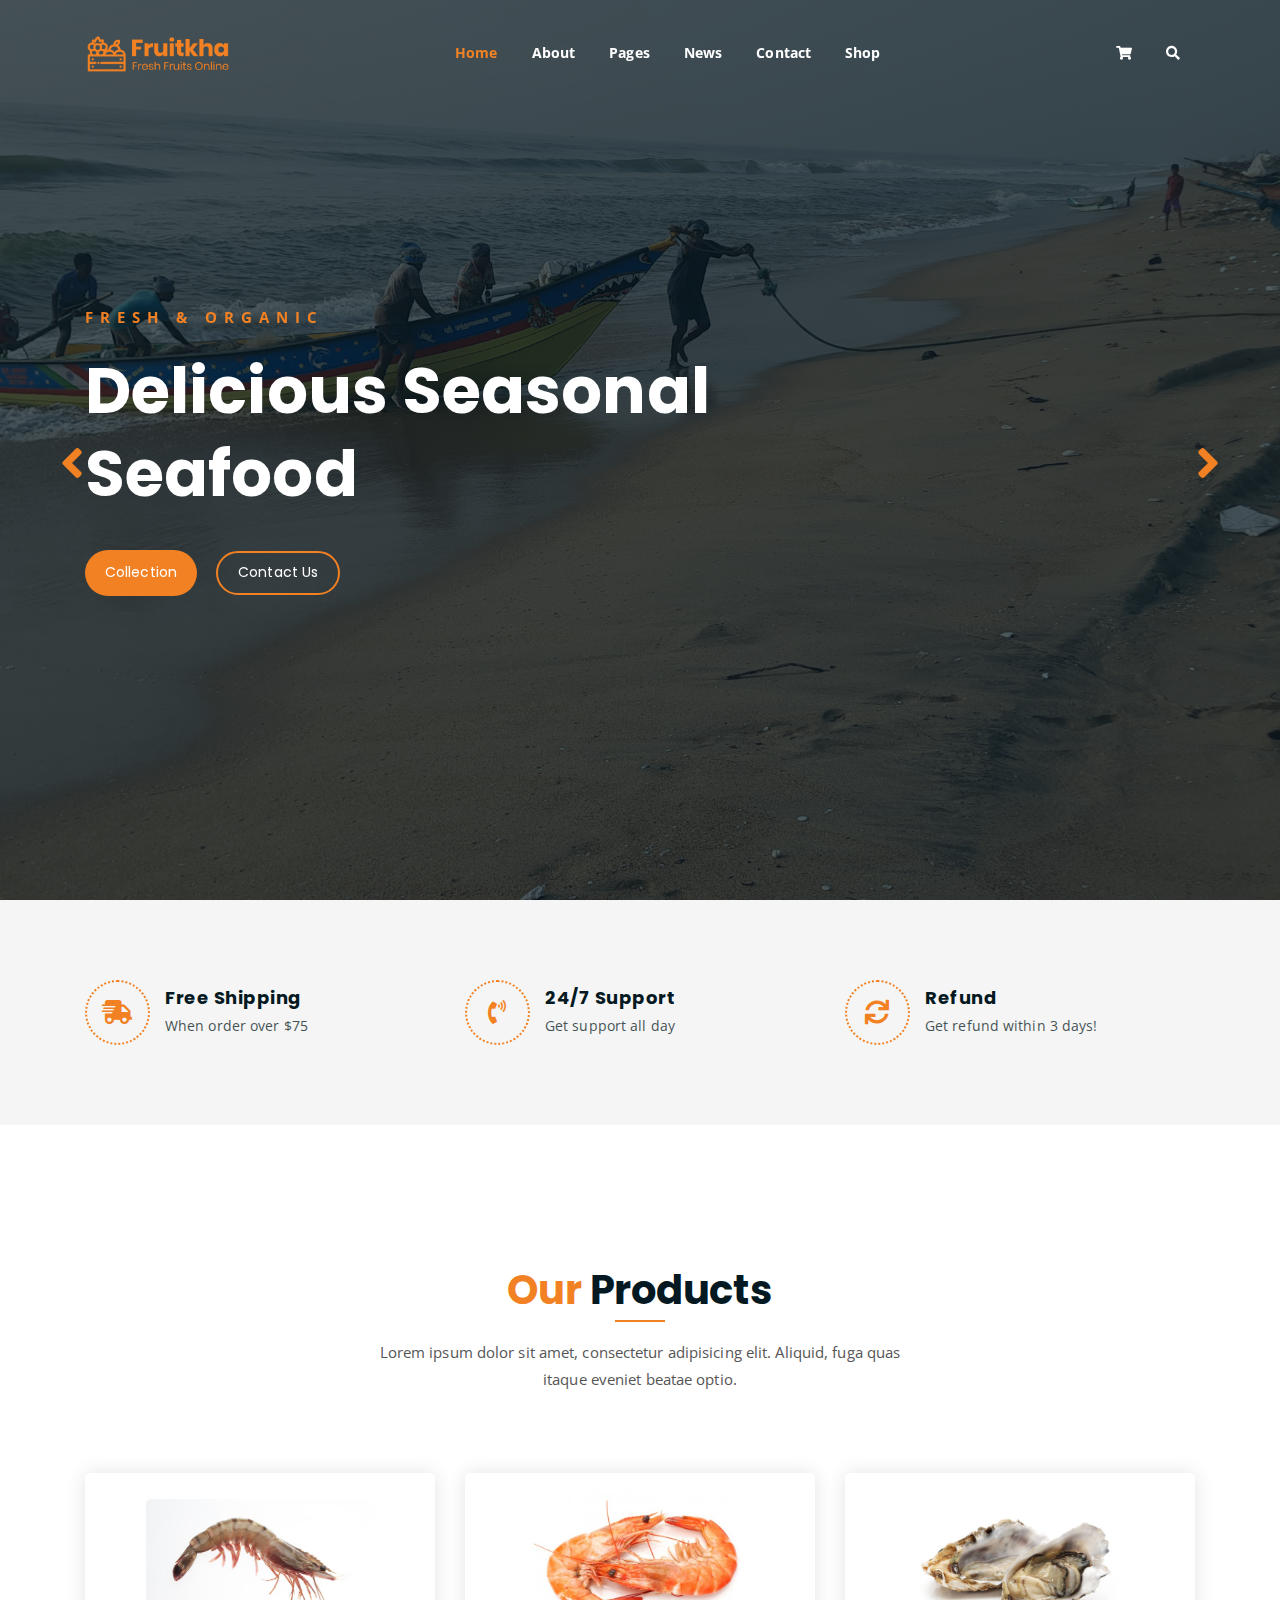
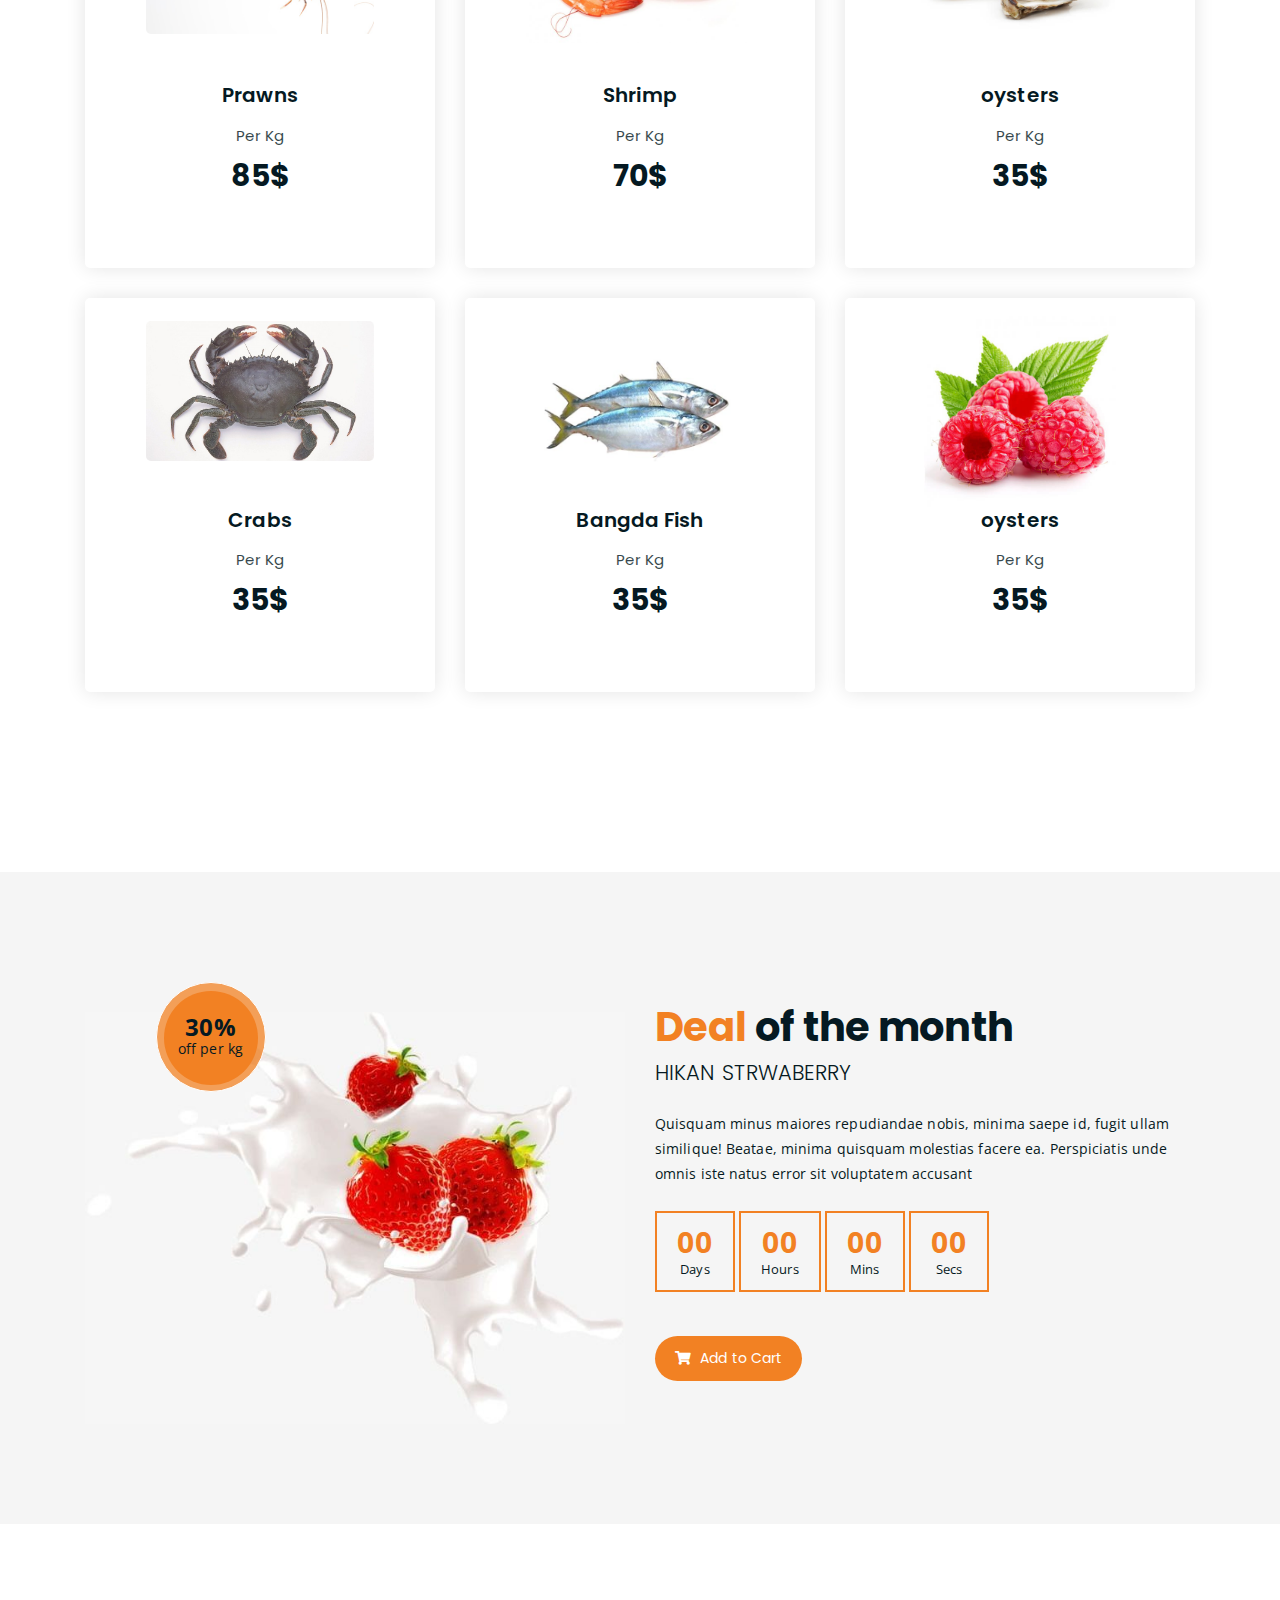
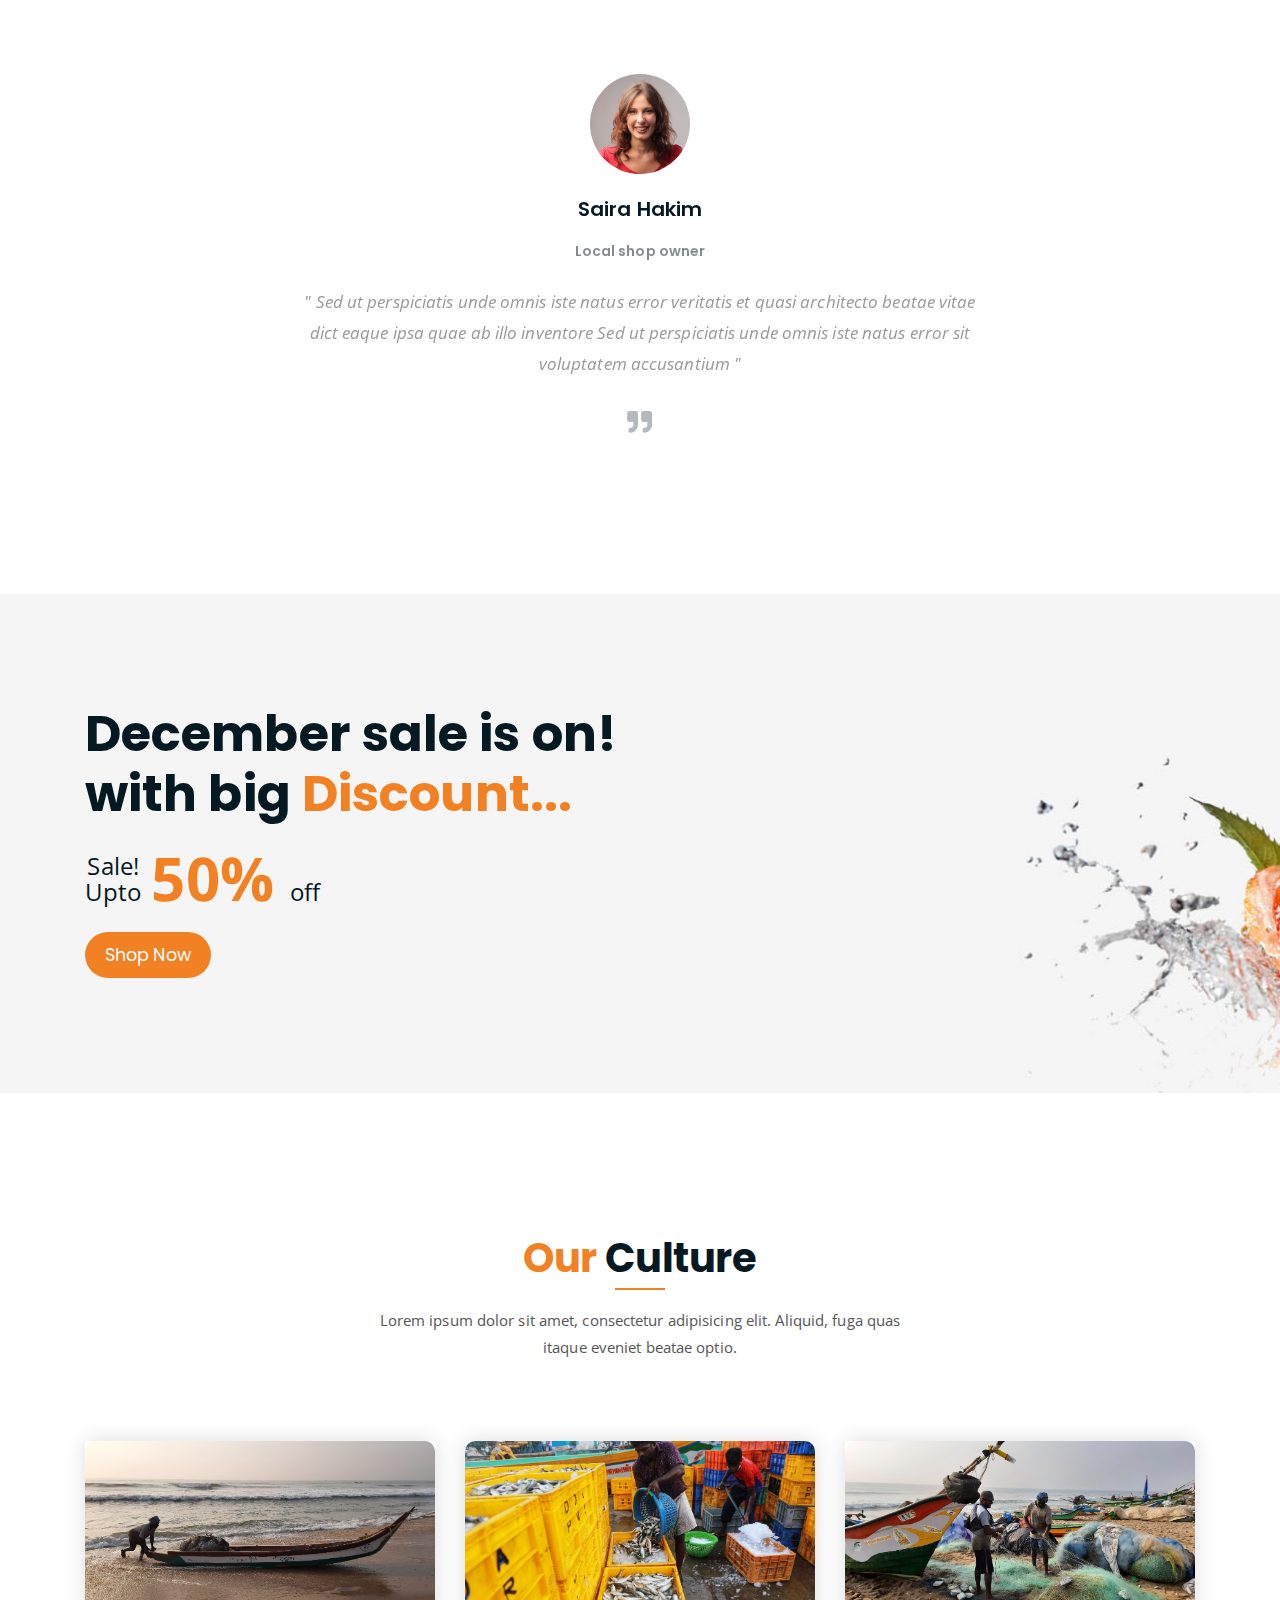
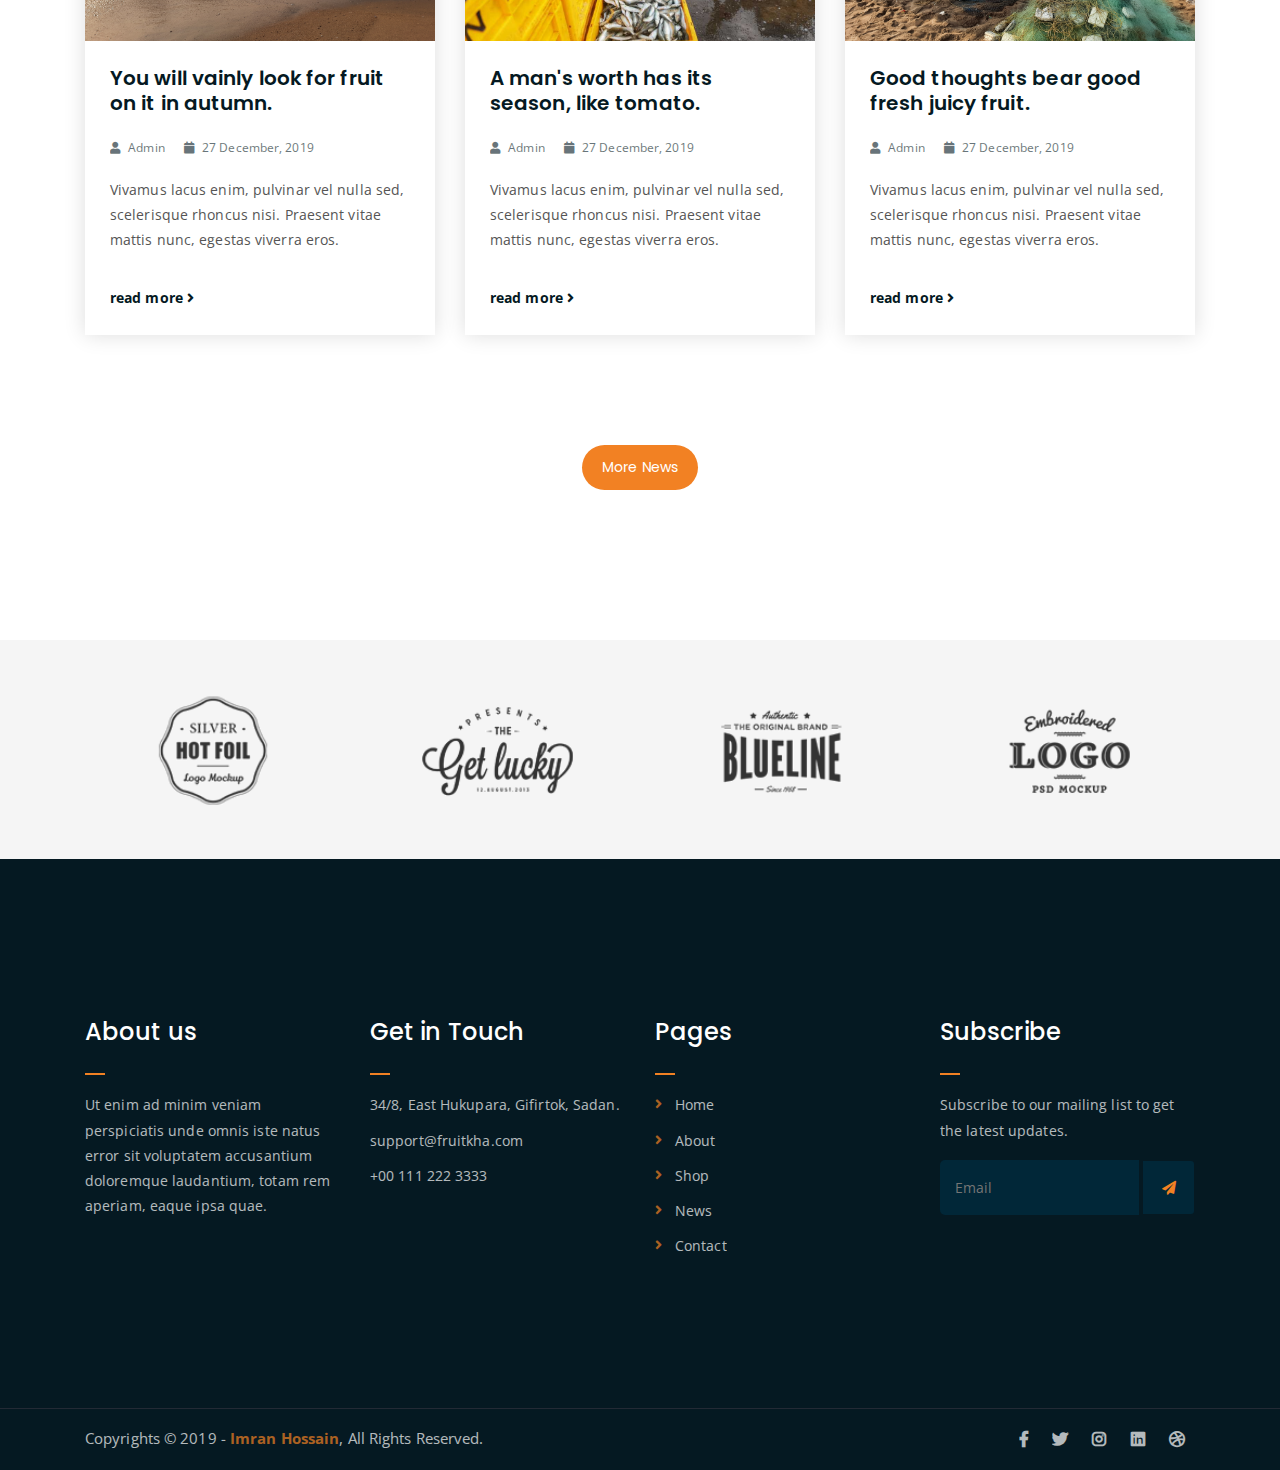
<file: index_2.html>
<!DOCTYPE html>
<html lang="en">
<head>
	<meta charset="UTF-8">
	<meta http-equiv="X-UA-Compatible" content="IE=edge">
	<meta name="viewport" content="width=device-width, initial-scale=1">
	<meta name="description" content="Responsive Bootstrap4 Shop Template, Created by Imran Hossain from https://imransdesign.com/">

	<!-- title -->
	<title>Fruitkha - Slider Version</title>

	<!-- favicon -->
	<link rel="shortcut icon" type="image/png" href="assets/img/favicon.png">
	<!-- google font -->
	<link href="https://fonts.googleapis.com/css?family=Open+Sans:300,400,700" rel="stylesheet">
	<link href="https://fonts.googleapis.com/css?family=Poppins:400,700&display=swap" rel="stylesheet">
	<!-- fontawesome -->
	<link rel="stylesheet" href="assets/css/all.min.css">
	<!-- bootstrap -->
	<link rel="stylesheet" href="assets/bootstrap/css/bootstrap.min.css">
	<!-- owl carousel -->
	<link rel="stylesheet" href="assets/css/owl.carousel.css">
	<!-- magnific popup -->
	<link rel="stylesheet" href="assets/css/magnific-popup.css">
	<!-- animate css -->
	<link rel="stylesheet" href="assets/css/animate.css">
	<!-- mean menu css -->
	<link rel="stylesheet" href="assets/css/meanmenu.min.css">
	<!-- main style -->
	<link rel="stylesheet" href="assets/css/main.css">
	<!-- responsive -->
	<link rel="stylesheet" href="assets/css/responsive.css">

</head>
<body>
	
	<!--PreLoader-->
    <div class="loader">
        <div class="loader-inner">
            <div class="circle"></div>
        </div>
    </div>
    <!--PreLoader Ends-->
	
	<!-- header -->
	<div class="top-header-area" id="sticker">
		<div class="container">
			<div class="row">
				<div class="col-lg-12 col-sm-12 text-center">
					<div class="main-menu-wrap">
						<!-- logo -->
						<div class="site-logo">
							<a href="index.html">
								<img src="assets/img/logo.png" alt="">
							</a>
						</div>
						<!-- logo -->

						<!-- menu start -->
						<nav class="main-menu">
							<ul>
								<li class="current-list-item"><a href="#">Home</a>
									<ul class="sub-menu">
										<li><a href="index.html">Static Home</a></li>
										<li><a href="index_2.html">Slider Home</a></li>
									</ul>
								</li>
								<li><a href="about.html">About</a></li>
								<li><a href="#">Pages</a>
									<ul class="sub-menu">
										<li><a href="404.html">404 page</a></li>
										<li><a href="about.html">About</a></li>
										<li><a href="cart.html">Cart</a></li>
										<li><a href="checkout.html">Check Out</a></li>
										<li><a href="contact.html">Contact</a></li>
										<li><a href="news.html">News</a></li>
										<li><a href="shop.html">Shop</a></li>
									</ul>
								</li>
								<li><a href="news.html">News</a>
									<ul class="sub-menu">
										<li><a href="news.html">News</a></li>
										<li><a href="single-news.html">Single News</a></li>
									</ul>
								</li>
								<li><a href="contact.html">Contact</a></li>
								<li><a href="shop.html">Shop</a>
									<ul class="sub-menu">
										<li><a href="shop.html">Shop</a></li>
										<li><a href="checkout.html">Check Out</a></li>
										<li><a href="single-product.html">Single Product</a></li>
										<li><a href="cart.html">Cart</a></li>
									</ul>
								</li>
								<li>
									<div class="header-icons">
										<a class="shopping-cart" href="cart.html"><i class="fas fa-shopping-cart"></i></a>
										<a class="mobile-hide search-bar-icon" href="#"><i class="fas fa-search"></i></a>
									</div>
								</li>
							</ul>
						</nav>
						<a class="mobile-show search-bar-icon" href="#"><i class="fas fa-search"></i></a>
						<div class="mobile-menu"></div>
						<!-- menu end -->
					</div>
				</div>
			</div>
		</div>
	</div>
	<!-- end header -->
	
	<!-- search area -->
	<div class="search-area">
		<div class="container">
			<div class="row">
				<div class="col-lg-12">
					<span class="close-btn"><i class="fas fa-window-close"></i></span>
					<div class="search-bar">
						<div class="search-bar-tablecell">
							<h3>Search For:</h3>
							<input type="text" placeholder="Keywords">
							<button type="submit">Search <i class="fas fa-search"></i></button>
						</div>
					</div>
				</div>
			</div>
		</div>
	</div>
	<!-- end search area -->

	<!-- home page slider -->
	<div class="homepage-slider">
		<!-- single home slider -->
		<div class="single-homepage-slider homepage-bg-1">
			<div class="container">
				<div class="row">
					<div class="col-md-12 col-lg-7 offset-lg-1 offset-xl-0">
						<div class="hero-text">
							<div class="hero-text-tablecell">
								<p class="subtitle">Fresh & Organic</p>
								<h1>Delicious Seasonal Seafood</h1>
								<div class="hero-btns">
									<a href="shop.html" class="boxed-btn">Collection</a>
									<a href="contact.html" class="bordered-btn">Contact Us</a>
								</div>
							</div>
						</div>
					</div>
				</div>
			</div>
		</div>
		<!-- single home slider -->
		<div class="single-homepage-slider homepage-bg-2">
			<div class="container">
				<div class="row">
					<div class="col-lg-10 offset-lg-1 text-center">
						<div class="hero-text">
							<div class="hero-text-tablecell">
								<p class="subtitle">Fresh Everyday</p>
								<h1>dummy header</h1>
								<div class="hero-btns">
									<a href="shop.html" class="boxed-btn">Visit Shop</a>
									<a href="contact.html" class="bordered-btn">Contact Us</a>
								</div>
							</div>
						</div>
					</div>
				</div>
			</div>
		</div>
		<!-- single home slider -->
		<div class="single-homepage-slider homepage-bg-3">
			<div class="container">
				<div class="row">
					<div class="col-lg-10 offset-lg-1 text-right">
						<div class="hero-text">
							<div class="hero-text-tablecell">
								<p class="subtitle">Mega Sale Going On!</p>
								<h1>Get December Discount</h1>
								<div class="hero-btns">
									<a href="shop.html" class="boxed-btn">Visit Shop</a>
									<a href="contact.html" class="bordered-btn">Contact Us</a>
								</div>
							</div>
						</div>
					</div>
				</div>
			</div>
		</div>
	</div>
	<!-- end home page slider -->

	<!-- features list section -->
	<div class="list-section pt-80 pb-80">
		<div class="container">

			<div class="row">
				<div class="col-lg-4 col-md-6 mb-4 mb-lg-0">
					<div class="list-box d-flex align-items-center">
						<div class="list-icon">
							<i class="fas fa-shipping-fast"></i>
						</div>
						<div class="content">
							<h3>Free Shipping</h3>
							<p>When order over $75</p>
						</div>
					</div>
				</div>
				<div class="col-lg-4 col-md-6 mb-4 mb-lg-0">
					<div class="list-box d-flex align-items-center">
						<div class="list-icon">
							<i class="fas fa-phone-volume"></i>
						</div>
						<div class="content">
							<h3>24/7 Support</h3>
							<p>Get support all day</p>
						</div>
					</div>
				</div>
				<div class="col-lg-4 col-md-6">
					<div class="list-box d-flex justify-content-start align-items-center">
						<div class="list-icon">
							<i class="fas fa-sync"></i>
						</div>
						<div class="content">
							<h3>Refund</h3>
							<p>Get refund within 3 days!</p>
						</div>
					</div>
				</div>
			</div>

		</div>
	</div>
	<!-- end features list section -->

		<!-- product section -->
	<div class="product-section mt-150 mb-150">
		<div class="container">
			<div class="row">
				<div class="col-lg-8 offset-lg-2 text-center">
					<div class="section-title">	
						<h3><span class="orange-text">Our</span> Products</h3>
						<p>Lorem ipsum dolor sit amet, consectetur adipisicing elit. Aliquid, fuga quas itaque eveniet beatae optio.</p>
					</div>
				</div>
			</div>

			<div class="row">
				<div class="col-lg-4 col-md-6 text-center">
					<div class="single-product-item">
						<div class="product-image">
							<a href="single-product.html"><img src="assets/img/products/product-img-1.jpg" alt=""></a>
						</div>
						<h3>Prawns</h3>
						<p class="product-price"><span>Per Kg</span> 85$ </p>
						<!-- <a href="cart.html" class="cart-btn"><i class="fas fa-shopping-cart"></i> Add to Cart</a> -->
					</div>
				</div>
				<div class="col-lg-4 col-md-6 text-center">
					<div class="single-product-item">
						<div class="product-image">
							<a href="single-product.html"><img src="assets/img/products/product-img-2.jpg" alt=""></a>
						</div>
						<h3>Shrimp</h3>
						<p class="product-price"><span>Per Kg</span> 70$ </p>
						<!-- <a href="cart.html" class="cart-btn"><i class="fas fa-shopping-cart"></i> Add to Cart</a> -->
					</div>
				</div>
				<div class="col-lg-4 col-md-6 offset-md-3 offset-lg-0 text-center">
					<div class="single-product-item">
						<div class="product-image">
							<a href="single-product.html"><img src="assets/img/products/product-img-3.jpg" alt=""></a>
						</div>
						<h3>oysters</h3>
						<p class="product-price"><span>Per Kg</span> 35$ </p>
						<!-- <a href="cart.html" class="cart-btn"><i class="fas fa-shopping-cart"></i> Add to Cart</a> -->
					</div>
				</div>
				<div class="col-lg-4 col-md-6 offset-md-3 offset-lg-0 text-center">
					<div class="single-product-item">
						<div class="product-image">
							<a href="single-product.html"><img src="assets/img/products/product-img-4.jpg" alt=""></a>
						</div>
						<h3>Crabs</h3>
						<p class="product-price"><span>Per Kg</span> 35$ </p>
						<!-- <a href="cart.html" class="cart-btn"><i class="fas fa-shopping-cart"></i> Add to Cart</a> -->
					</div>
				</div>
				<div class="col-lg-4 col-md-6 offset-md-3 offset-lg-0 text-center">
					<div class="single-product-item">
						<div class="product-image">
							<a href="single-product.html"><img src="assets/img/products/product-img-5.jpg" alt=""></a>
						</div>
						<h3>Bangda Fish</h3>
						<p class="product-price"><span>Per Kg</span> 35$ </p>
						<!-- <a href="cart.html" class="cart-btn"><i class="fas fa-shopping-cart"></i> Add to Cart</a> -->
					</div>
				</div>
				<div class="col-lg-4 col-md-6 offset-md-3 offset-lg-0 text-center">
					<div class="single-product-item">
						<div class="product-image">
							<a href="single-product.html"><img src="assets/img/products/product-img-6.jpg" alt=""></a>
						</div>
						<h3>oysters</h3>
						<p class="product-price"><span>Per Kg</span> 35$ </p>
						<!-- <a href="cart.html" class="cart-btn"><i class="fas fa-shopping-cart"></i> Add to Cart</a> -->
					</div>
				</div>
			</div>
		</div>
	</div>
	<!-- end product section -->

	<!-- cart banner section -->
	<section class="cart-banner pt-100 pb-100">
    	<div class="container">
        	<div class="row clearfix">
            	<!--Image Column-->
            	<div class="image-column col-lg-6">
                	<div class="image">
                    	<div class="price-box">
                        	<div class="inner-price">
                                <span class="price">
                                    <strong>30%</strong> <br> off per kg
                                </span>
                            </div>
                        </div>
                    	<img src="assets/img/a.jpg" alt="">
                    </div>
                </div>
                <!--Content Column-->
                <div class="content-column col-lg-6">
					<h3><span class="orange-text">Deal</span> of the month</h3>
                    <h4>Hikan Strwaberry</h4>
                    <div class="text">Quisquam minus maiores repudiandae nobis, minima saepe id, fugit ullam similique! Beatae, minima quisquam molestias facere ea. Perspiciatis unde omnis iste natus error sit voluptatem accusant</div>
                    <!--Countdown Timer-->
                    <div class="time-counter"><div class="time-countdown clearfix" data-countdown="2020/2/01"><div class="counter-column"><div class="inner"><span class="count">00</span>Days</div></div> <div class="counter-column"><div class="inner"><span class="count">00</span>Hours</div></div>  <div class="counter-column"><div class="inner"><span class="count">00</span>Mins</div></div>  <div class="counter-column"><div class="inner"><span class="count">00</span>Secs</div></div></div></div>
                	<a href="cart.html" class="cart-btn mt-3"><i class="fas fa-shopping-cart"></i> Add to Cart</a>
                </div>
            </div>
        </div>
    </section>
    <!-- end cart banner section -->

	<!-- testimonail-section -->
	<div class="testimonail-section mt-150 mb-150">
		<div class="container">
			<div class="row">
				<div class="col-lg-10 offset-lg-1 text-center">
					<div class="testimonial-sliders">
						<div class="single-testimonial-slider">
							<div class="client-avater">
								<img src="assets/img/avaters/avatar1.png" alt="">
							</div>
							<div class="client-meta">
								<h3>Saira Hakim <span>Local shop owner</span></h3>
								<p class="testimonial-body">
									" Sed ut perspiciatis unde omnis iste natus error veritatis et  quasi architecto beatae vitae dict eaque ipsa quae ab illo inventore Sed ut perspiciatis unde omnis iste natus error sit voluptatem accusantium "
								</p>
								<div class="last-icon">
									<i class="fas fa-quote-right"></i>
								</div>
							</div>
						</div>
						<div class="single-testimonial-slider">
							<div class="client-avater">
								<img src="assets/img/avaters/avatar2.png" alt="">
							</div>
							<div class="client-meta">
								<h3>David Niph <span>Local shop owner</span></h3>
								<p class="testimonial-body">
									" Sed ut perspiciatis unde omnis iste natus error veritatis et  quasi architecto beatae vitae dict eaque ipsa quae ab illo inventore Sed ut perspiciatis unde omnis iste natus error sit voluptatem accusantium "
								</p>
								<div class="last-icon">
									<i class="fas fa-quote-right"></i>
								</div>
							</div>
						</div>
						<div class="single-testimonial-slider">
							<div class="client-avater">
								<img src="assets/img/avaters/avatar3.png" alt="">
							</div>
							<div class="client-meta">
								<h3>Jacob Sikim <span>Local shop owner</span></h3>
								<p class="testimonial-body">
									" Sed ut perspiciatis unde omnis iste natus error veritatis et  quasi architecto beatae vitae dict eaque ipsa quae ab illo inventore Sed ut perspiciatis unde omnis iste natus error sit voluptatem accusantium "
								</p>
								<div class="last-icon">
									<i class="fas fa-quote-right"></i>
								</div>
							</div>
						</div>
					</div>
				</div>
			</div>
		</div>
	</div>
	<!-- end testimonail-section -->
	
	<!-- advertisement section -->
<!-- 	<div class="abt-section mb-150">
		<div class="container">
			<div class="row">
				<div class="col-lg-6 col-md-12">
					<div class="abt-bg">
						<a href="https://www.youtube.com/watch?v=DBLlFWYcIGQ" class="video-play-btn popup-youtube"><i class="fas fa-play"></i></a>
					</div>
				</div>
				<div class="col-lg-6 col-md-12">
					<div class="abt-text">
						<p class="top-sub">Since Year 1999</p>
						<h2>We are <span class="orange-text">Fruitkha</span></h2>
						<p>Etiam vulputate ut augue vel sodales. In sollicitudin neque et massa porttitor vestibulum ac vel nisi. Vestibulum placerat eget dolor sit amet posuere. In ut dolor aliquet, aliquet sapien sed, interdum velit. Nam eu molestie lorem.</p>
						<p>Lorem ipsum dolor sit amet, consectetur adipisicing elit. Sapiente facilis illo repellat veritatis minus, et labore minima mollitia qui ducimus.</p>
						<a href="about.html" class="boxed-btn mt-4">know more</a>
					</div>
				</div>
			</div>
		</div>
	</div> -->
	<!-- end advertisement section -->
	
	<!-- shop banner -->
	<section class="shop-banner">
    	<div class="container">
        	<h3>December sale is on! <br> with big <span class="orange-text">Discount...</span></h3>
            <div class="sale-percent"><span>Sale! <br> Upto</span>50% <span>off</span></div>
            <a href="shop.html" class="cart-btn btn-lg">Shop Now</a>
        </div>
    </section>
	<!-- end shop banner -->

	<!-- latest news -->
	<div class="latest-news pt-150 pb-150">
		<div class="container">

			<div class="row">
				<div class="col-lg-8 offset-lg-2 text-center">
					<div class="section-title">	
						<h3><span class="orange-text">Our</span> Culture</h3>
						<p>Lorem ipsum dolor sit amet, consectetur adipisicing elit. Aliquid, fuga quas itaque eveniet beatae optio.</p>
					</div>
				</div>
			</div>

			<div class="row">
				<div class="col-lg-4 col-md-6">
					<div class="single-latest-news">
						<a href="single-news.html"><div class="latest-news-bg news-bg-1"></div></a>
						<div class="news-text-box">
							<h3><a href="single-news.html">You will vainly look for fruit on it in autumn.</a></h3>
							<p class="blog-meta">
								<span class="author"><i class="fas fa-user"></i> Admin</span>
								<span class="date"><i class="fas fa-calendar"></i> 27 December, 2019</span>
							</p>
							<p class="excerpt">Vivamus lacus enim, pulvinar vel nulla sed, scelerisque rhoncus nisi. Praesent vitae mattis nunc, egestas viverra eros.</p>
							<a href="single-news.html" class="read-more-btn">read more <i class="fas fa-angle-right"></i></a>
						</div>
					</div>
				</div>
				<div class="col-lg-4 col-md-6">
					<div class="single-latest-news">
						<a href="single-news.html"><div class="latest-news-bg news-bg-2"></div></a>
						<div class="news-text-box">
							<h3><a href="single-news.html">A man's worth has its season, like tomato.</a></h3>
							<p class="blog-meta">
								<span class="author"><i class="fas fa-user"></i> Admin</span>
								<span class="date"><i class="fas fa-calendar"></i> 27 December, 2019</span>
							</p>
							<p class="excerpt">Vivamus lacus enim, pulvinar vel nulla sed, scelerisque rhoncus nisi. Praesent vitae mattis nunc, egestas viverra eros.</p>
							<a href="single-news.html" class="read-more-btn">read more <i class="fas fa-angle-right"></i></a>
						</div>
					</div>
				</div>
				<div class="col-lg-4 col-md-6 offset-md-3 offset-lg-0">
					<div class="single-latest-news">
						<a href="single-news.html"><div class="latest-news-bg news-bg-3"></div></a>
						<div class="news-text-box">
							<h3><a href="single-news.html">Good thoughts bear good fresh juicy fruit.</a></h3>
							<p class="blog-meta">
								<span class="author"><i class="fas fa-user"></i> Admin</span>
								<span class="date"><i class="fas fa-calendar"></i> 27 December, 2019</span>
							</p>
							<p class="excerpt">Vivamus lacus enim, pulvinar vel nulla sed, scelerisque rhoncus nisi. Praesent vitae mattis nunc, egestas viverra eros.</p>
							<a href="single-news.html" class="read-more-btn">read more <i class="fas fa-angle-right"></i></a>
						</div>
					</div>
				</div>
			</div>
			<div class="row">
				<div class="col-lg-12 text-center">
					<a href="news.html" class="boxed-btn">More News</a>
				</div>
			</div>
		</div>
	</div>
	<!-- end latest news -->

	<!-- logo carousel -->
	<div class="logo-carousel-section">
		<div class="container">
			<div class="row">
				<div class="col-lg-12">
					<div class="logo-carousel-inner">
						<div class="single-logo-item">
							<img src="assets/img/company-logos/1.png" alt="">
						</div>
						<div class="single-logo-item">
							<img src="assets/img/company-logos/2.png" alt="">
						</div>
						<div class="single-logo-item">
							<img src="assets/img/company-logos/3.png" alt="">
						</div>
						<div class="single-logo-item">
							<img src="assets/img/company-logos/4.png" alt="">
						</div>
						<div class="single-logo-item">
							<img src="assets/img/company-logos/5.png" alt="">
						</div>
					</div>
				</div>
			</div>
		</div>
	</div>
	<!-- end logo carousel -->

	<!-- footer -->
	<div class="footer-area">
		<div class="container">
			<div class="row">
				<div class="col-lg-3 col-md-6">
					<div class="footer-box about-widget">
						<h2 class="widget-title">About us</h2>
						<p>Ut enim ad minim veniam perspiciatis unde omnis iste natus error sit voluptatem accusantium doloremque laudantium, totam rem aperiam, eaque ipsa quae.</p>
					</div>
				</div>
				<div class="col-lg-3 col-md-6">
					<div class="footer-box get-in-touch">
						<h2 class="widget-title">Get in Touch</h2>
						<ul>
							<li>34/8, East Hukupara, Gifirtok, Sadan.</li>
							<li>support@fruitkha.com</li>
							<li>+00 111 222 3333</li>
						</ul>
					</div>
				</div>
				<div class="col-lg-3 col-md-6">
					<div class="footer-box pages">
						<h2 class="widget-title">Pages</h2>
						<ul>
							<li><a href="index.html">Home</a></li>
							<li><a href="about.html">About</a></li>
							<li><a href="services.html">Shop</a></li>
							<li><a href="news.html">News</a></li>
							<li><a href="contact.html">Contact</a></li>
						</ul>
					</div>
				</div>
				<div class="col-lg-3 col-md-6">
					<div class="footer-box subscribe">
						<h2 class="widget-title">Subscribe</h2>
						<p>Subscribe to our mailing list to get the latest updates.</p>
						<form action="index.html">
							<input type="email" placeholder="Email">
							<button type="submit"><i class="fas fa-paper-plane"></i></button>
						</form>
					</div>
				</div>
			</div>
		</div>
	</div>
	<!-- end footer -->
	
	<!-- copyright -->
	<div class="copyright">
		<div class="container">
			<div class="row">
				<div class="col-lg-6 col-md-12">
					<p>Copyrights &copy; 2019 - <a href="https://imransdesign.com/">Imran Hossain</a>,  All Rights Reserved.</p>
				</div>
				<div class="col-lg-6 text-right col-md-12">
					<div class="social-icons">
						<ul>
							<li><a href="#" target="_blank"><i class="fab fa-facebook-f"></i></a></li>
							<li><a href="#" target="_blank"><i class="fab fa-twitter"></i></a></li>
							<li><a href="#" target="_blank"><i class="fab fa-instagram"></i></a></li>
							<li><a href="#" target="_blank"><i class="fab fa-linkedin"></i></a></li>
							<li><a href="#" target="_blank"><i class="fab fa-dribbble"></i></a></li>
						</ul>
					</div>
				</div>
			</div>
		</div>
	</div>
	<!-- end copyright -->
	
	<!-- jquery -->
	<script src="assets/js/jquery-1.11.3.min.js"></script>
	<!-- bootstrap -->
	<script src="assets/bootstrap/js/bootstrap.min.js"></script>
	<!-- count down -->
	<script src="assets/js/jquery.countdown.js"></script>
	<!-- isotope -->
	<script src="assets/js/jquery.isotope-3.0.6.min.js"></script>
	<!-- waypoints -->
	<script src="assets/js/waypoints.js"></script>
	<!-- owl carousel -->
	<script src="assets/js/owl.carousel.min.js"></script>
	<!-- magnific popup -->
	<script src="assets/js/jquery.magnific-popup.min.js"></script>
	<!-- mean menu -->
	<script src="assets/js/jquery.meanmenu.min.js"></script>
	<!-- sticker js -->
	<script src="assets/js/sticker.js"></script>
	<!-- main js -->
	<script src="assets/js/main.js"></script>

</body>
</html>
</file>
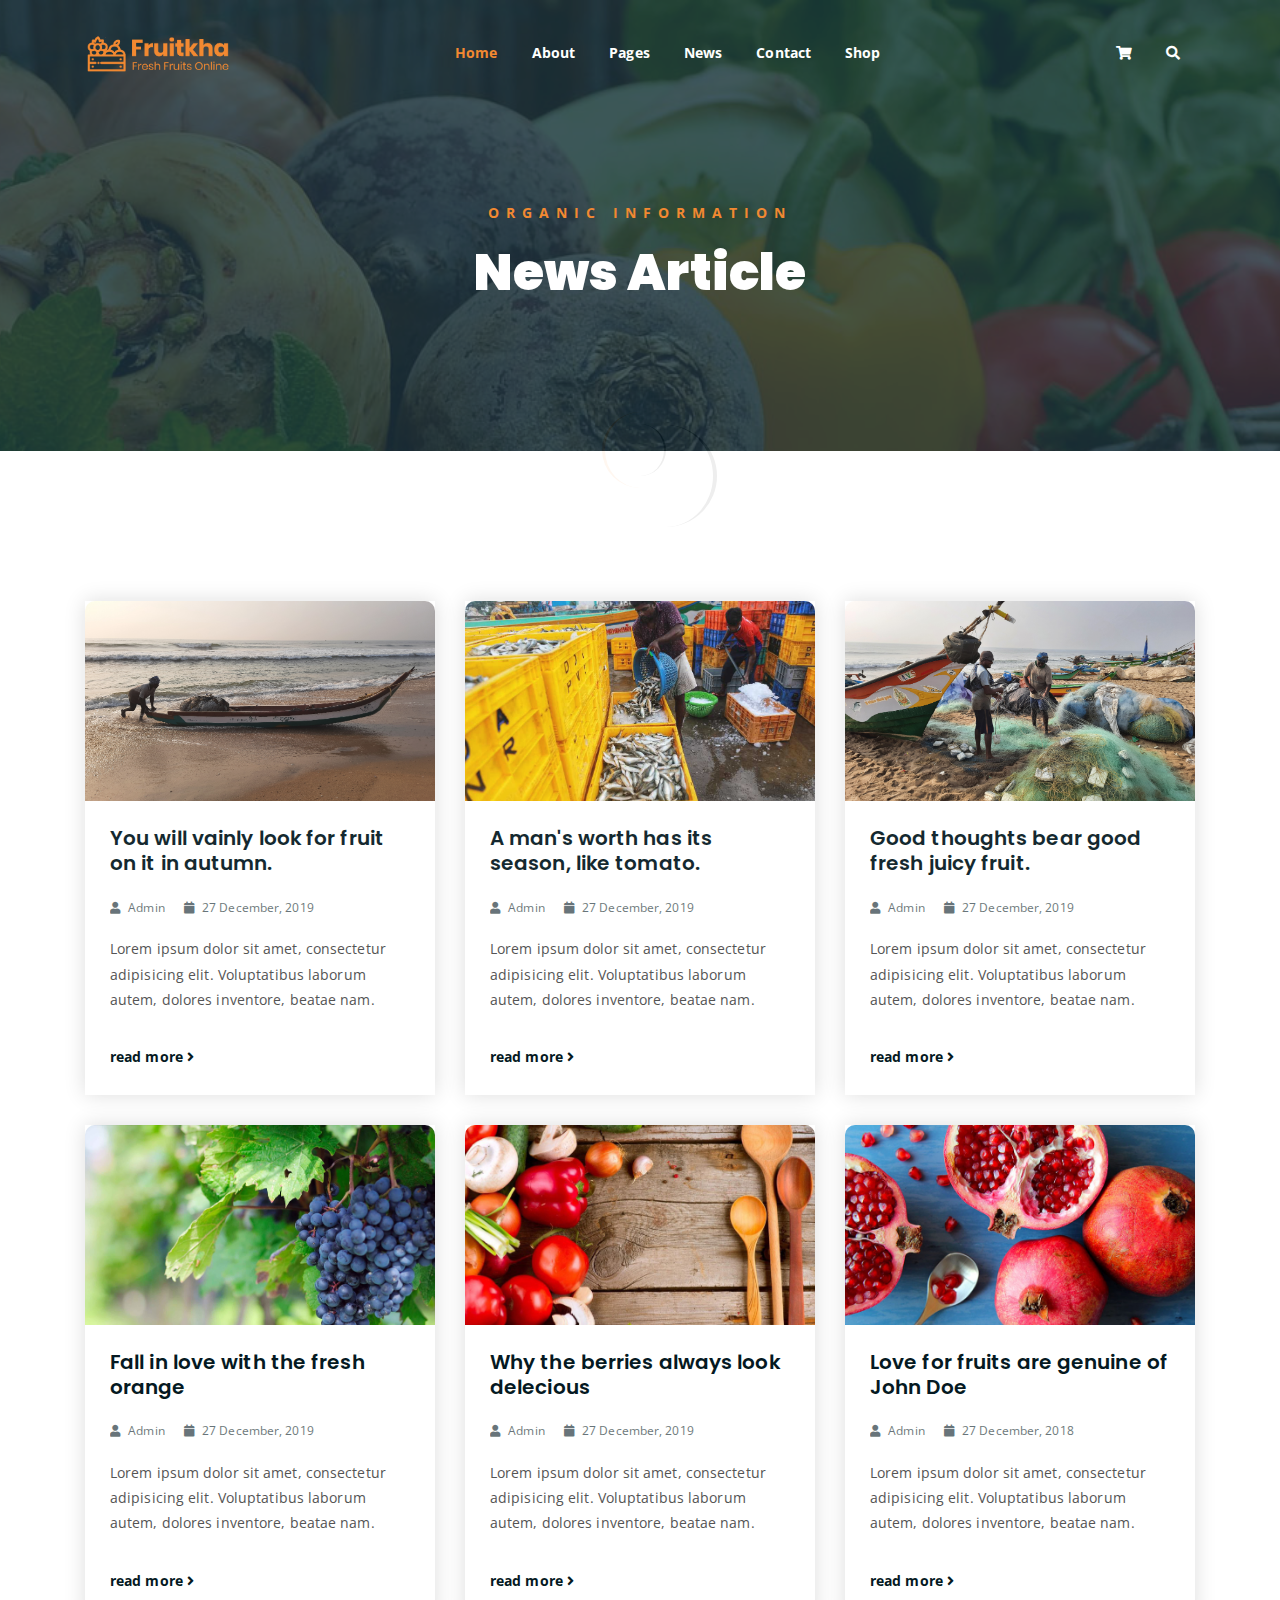
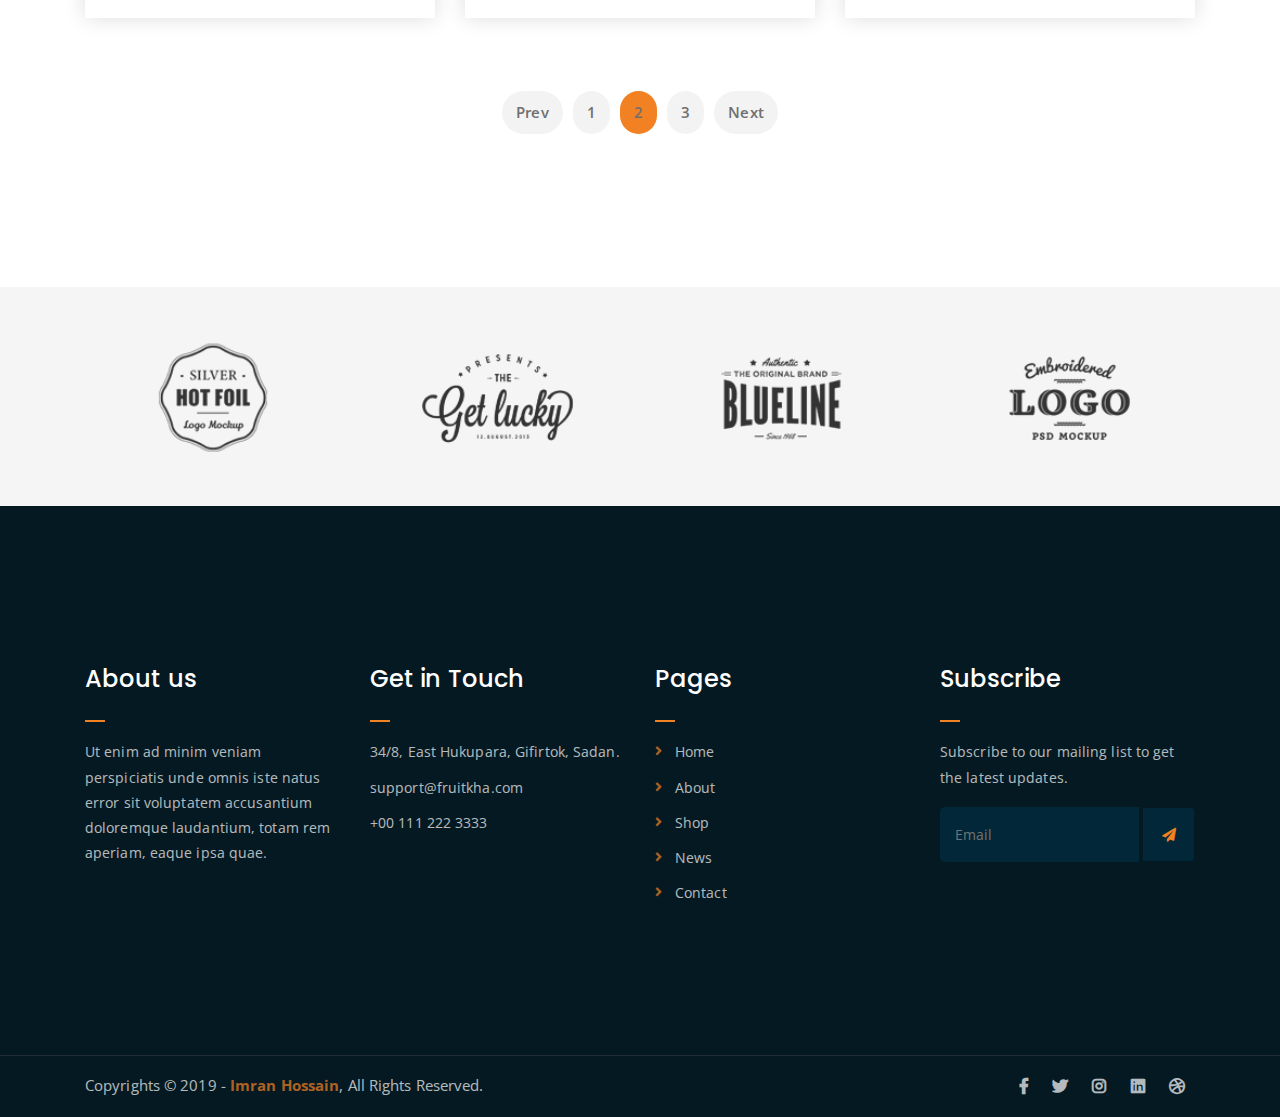
<file: news.html>
<!DOCTYPE html>
<html lang="en">
<head>
	<meta charset="UTF-8">
	<meta http-equiv="X-UA-Compatible" content="IE=edge">
	<meta name="viewport" content="width=device-width, initial-scale=1">
	<meta name="description" content="Responsive Bootstrap4 Shop Template, Created by Imran Hossain from https://imransdesign.com/">

	<!-- title -->
	<title>News</title>

	<!-- favicon -->
	<link rel="shortcut icon" type="image/png" href="assets/img/favicon.png">
	<!-- google font -->
	<link href="https://fonts.googleapis.com/css?family=Open+Sans:300,400,700" rel="stylesheet">
	<link href="https://fonts.googleapis.com/css?family=Poppins:400,700&display=swap" rel="stylesheet">
	<!-- fontawesome -->
	<link rel="stylesheet" href="assets/css/all.min.css">
	<!-- bootstrap -->
	<link rel="stylesheet" href="assets/bootstrap/css/bootstrap.min.css">
	<!-- owl carousel -->
	<link rel="stylesheet" href="assets/css/owl.carousel.css">
	<!-- magnific popup -->
	<link rel="stylesheet" href="assets/css/magnific-popup.css">
	<!-- animate css -->
	<link rel="stylesheet" href="assets/css/animate.css">
	<!-- mean menu css -->
	<link rel="stylesheet" href="assets/css/meanmenu.min.css">
	<!-- main style -->
	<link rel="stylesheet" href="assets/css/main.css">
	<!-- responsive -->
	<link rel="stylesheet" href="assets/css/responsive.css">

</head>
<body>
	
	<!--PreLoader-->
    <div class="loader">
        <div class="loader-inner">
            <div class="circle"></div>
        </div>
    </div>
    <!--PreLoader Ends-->
	
	<!-- header -->
	<div class="top-header-area" id="sticker">
		<div class="container">
			<div class="row">
				<div class="col-lg-12 col-sm-12 text-center">
					<div class="main-menu-wrap">
						<!-- logo -->
						<div class="site-logo">
							<a href="index.html">
								<img src="assets/img/logo.png" alt="">
							</a>
						</div>
						<!-- logo -->

						<!-- menu start -->
						<nav class="main-menu">
							<ul>
								<li class="current-list-item"><a href="#">Home</a>
									<ul class="sub-menu">
										<li><a href="index.html">Static Home</a></li>
										<li><a href="index_2.html">Slider Home</a></li>
									</ul>
								</li>
								<li><a href="about.html">About</a></li>
								<li><a href="#">Pages</a>
									<ul class="sub-menu">
										<li><a href="404.html">404 page</a></li>
										<li><a href="about.html">About</a></li>
										<li><a href="cart.html">Cart</a></li>
										<li><a href="checkout.html">Check Out</a></li>
										<li><a href="contact.html">Contact</a></li>
										<li><a href="news.html">News</a></li>
										<li><a href="shop.html">Shop</a></li>
									</ul>
								</li>
								<li><a href="news.html">News</a>
									<ul class="sub-menu">
										<li><a href="news.html">News</a></li>
										<li><a href="single-news.html">Single News</a></li>
									</ul>
								</li>
								<li><a href="contact.html">Contact</a></li>
								<li><a href="shop.html">Shop</a>
									<ul class="sub-menu">
										<li><a href="shop.html">Shop</a></li>
										<li><a href="checkout.html">Check Out</a></li>
										<li><a href="single-product.html">Single Product</a></li>
										<li><a href="cart.html">Cart</a></li>
									</ul>
								</li>
								<li>
									<div class="header-icons">
										<a class="shopping-cart" href="cart.html"><i class="fas fa-shopping-cart"></i></a>
										<a class="mobile-hide search-bar-icon" href="#"><i class="fas fa-search"></i></a>
									</div>
								</li>
							</ul>
						</nav>
						<a class="mobile-show search-bar-icon" href="#"><i class="fas fa-search"></i></a>
						<div class="mobile-menu"></div>
						<!-- menu end -->
					</div>
				</div>
			</div>
		</div>
	</div>
	<!-- end header -->

	<!-- search area -->
	<div class="search-area">
		<div class="container">
			<div class="row">
				<div class="col-lg-12">
					<span class="close-btn"><i class="fas fa-window-close"></i></span>
					<div class="search-bar">
						<div class="search-bar-tablecell">
							<h3>Search For:</h3>
							<input type="text" placeholder="Keywords">
							<button type="submit">Search <i class="fas fa-search"></i></button>
						</div>
					</div>
				</div>
			</div>
		</div>
	</div>
	<!-- end search arewa -->
	
	<!-- breadcrumb-section -->
	<div class="breadcrumb-section breadcrumb-bg">
		<div class="container">
			<div class="row">
				<div class="col-lg-8 offset-lg-2 text-center">
					<div class="breadcrumb-text">
						<p>Organic Information</p>
						<h1>News Article</h1>
					</div>
				</div>
			</div>
		</div>
	</div>
	<!-- end breadcrumb section -->

	<!-- latest news -->
	<div class="latest-news mt-150 mb-150">
		<div class="container">
			<div class="row">
				<div class="col-lg-4 col-md-6">
					<div class="single-latest-news">
						<a href="single-news.html"><div class="latest-news-bg news-bg-1"></div></a>
						<div class="news-text-box">
							<h3><a href="single-news.html">You will vainly look for fruit on it in autumn.</a></h3>
							<p class="blog-meta">
								<span class="author"><i class="fas fa-user"></i> Admin</span>
								<span class="date"><i class="fas fa-calendar"></i> 27 December, 2019</span>
							</p>
							<p class="excerpt">Lorem ipsum dolor sit amet, consectetur adipisicing elit. Voluptatibus laborum autem, dolores inventore, beatae nam.</p>
							<a href="single-news.html" class="read-more-btn">read more <i class="fas fa-angle-right"></i></a>
						</div>
					</div>
				</div>
				<div class="col-lg-4 col-md-6">
					<div class="single-latest-news">
						<a href="single-news.html"><div class="latest-news-bg news-bg-2"></div></a>
						<div class="news-text-box">
							<h3><a href="single-news.html">A man's worth has its season, like tomato.</a></h3>
							<p class="blog-meta">
								<span class="author"><i class="fas fa-user"></i> Admin</span>
								<span class="date"><i class="fas fa-calendar"></i> 27 December, 2019</span>
							</p>
							<p class="excerpt">Lorem ipsum dolor sit amet, consectetur adipisicing elit. Voluptatibus laborum autem, dolores inventore, beatae nam.</p>
							<a href="single-news.html" class="read-more-btn">read more <i class="fas fa-angle-right"></i></a>
						</div>
					</div>
				</div>
				<div class="col-lg-4 col-md-6">
					<div class="single-latest-news">
						<a href="single-news.html"><div class="latest-news-bg news-bg-3"></div></a>
						<div class="news-text-box">
							<h3><a href="single-news.html">Good thoughts bear good fresh juicy fruit.</a></h3>
							<p class="blog-meta">
								<span class="author"><i class="fas fa-user"></i> Admin</span>
								<span class="date"><i class="fas fa-calendar"></i> 27 December, 2019</span>
							</p>
							<p class="excerpt">Lorem ipsum dolor sit amet, consectetur adipisicing elit. Voluptatibus laborum autem, dolores inventore, beatae nam.</p>
							<a href="single-news.html" class="read-more-btn">read more <i class="fas fa-angle-right"></i></a>
						</div>
					</div>
				</div>
				<div class="col-lg-4 col-md-6">
					<div class="single-latest-news">
						<a href="single-news.html"><div class="latest-news-bg news-bg-4"></div></a>
						<div class="news-text-box">
							<h3><a href="single-news.html">Fall in love with the fresh orange</a></h3>
							<p class="blog-meta">
								<span class="author"><i class="fas fa-user"></i> Admin</span>
								<span class="date"><i class="fas fa-calendar"></i> 27 December, 2019</span>
							</p>
							<p class="excerpt">Lorem ipsum dolor sit amet, consectetur adipisicing elit. Voluptatibus laborum autem, dolores inventore, beatae nam.</p>
							<a href="single-news.html" class="read-more-btn">read more <i class="fas fa-angle-right"></i></a>
						</div>
					</div>
				</div>
				<div class="col-lg-4 col-md-6">
					<div class="single-latest-news">
						<a href="single-news.html"><div class="latest-news-bg news-bg-5"></div></a>
						<div class="news-text-box">
							<h3><a href="single-news.html">Why the berries always look delecious</a></h3>
							<p class="blog-meta">
								<span class="author"><i class="fas fa-user"></i> Admin</span>
								<span class="date"><i class="fas fa-calendar"></i> 27 December, 2019</span>
							</p>
							<p class="excerpt">Lorem ipsum dolor sit amet, consectetur adipisicing elit. Voluptatibus laborum autem, dolores inventore, beatae nam.</p>
							<a href="single-news.html" class="read-more-btn">read more <i class="fas fa-angle-right"></i></a>
						</div>
					</div>
				</div>
				<div class="col-lg-4 col-md-6">
					<div class="single-latest-news">
						<a href="single-news.html"><div class="latest-news-bg news-bg-6"></div></a>
						<div class="news-text-box">
							<h3><a href="single-news.html">Love for fruits are genuine of John Doe</a></h3>
							<p class="blog-meta">
								<span class="author"><i class="fas fa-user"></i> Admin</span>
								<span class="date"><i class="fas fa-calendar"></i> 27 December, 2018</span>
							</p>
							<p class="excerpt">Lorem ipsum dolor sit amet, consectetur adipisicing elit. Voluptatibus laborum autem, dolores inventore, beatae nam.</p>
							<a href="single-news.html" class="read-more-btn">read more <i class="fas fa-angle-right"></i></a>
						</div>
					</div>
				</div>
			</div>

			<div class="row">
				<div class="container">
					<div class="row">
						<div class="col-lg-12 text-center">
							<div class="pagination-wrap">
								<ul>
									<li><a href="#">Prev</a></li>
									<li><a href="#">1</a></li>
									<li><a class="active" href="#">2</a></li>
									<li><a href="#">3</a></li>
									<li><a href="#">Next</a></li>
								</ul>
							</div>
						</div>
					</div>
				</div>
			</div>
		</div>
	</div>
	<!-- end latest news -->

	<!-- logo carousel -->
	<div class="logo-carousel-section">
		<div class="container">
			<div class="row">
				<div class="col-lg-12">
					<div class="logo-carousel-inner">
						<div class="single-logo-item">
							<img src="assets/img/company-logos/1.png" alt="">
						</div>
						<div class="single-logo-item">
							<img src="assets/img/company-logos/2.png" alt="">
						</div>
						<div class="single-logo-item">
							<img src="assets/img/company-logos/3.png" alt="">
						</div>
						<div class="single-logo-item">
							<img src="assets/img/company-logos/4.png" alt="">
						</div>
						<div class="single-logo-item">
							<img src="assets/img/company-logos/5.png" alt="">
						</div>
					</div>
				</div>
			</div>
		</div>
	</div>
	<!-- end logo carousel -->

	<!-- footer -->
	<div class="footer-area">
		<div class="container">
			<div class="row">
				<div class="col-lg-3 col-md-6">
					<div class="footer-box about-widget">
						<h2 class="widget-title">About us</h2>
						<p>Ut enim ad minim veniam perspiciatis unde omnis iste natus error sit voluptatem accusantium doloremque laudantium, totam rem aperiam, eaque ipsa quae.</p>
					</div>
				</div>
				<div class="col-lg-3 col-md-6">
					<div class="footer-box get-in-touch">
						<h2 class="widget-title">Get in Touch</h2>
						<ul>
							<li>34/8, East Hukupara, Gifirtok, Sadan.</li>
							<li>support@fruitkha.com</li>
							<li>+00 111 222 3333</li>
						</ul>
					</div>
				</div>
				<div class="col-lg-3 col-md-6">
					<div class="footer-box pages">
						<h2 class="widget-title">Pages</h2>
						<ul>
							<li><a href="index.html">Home</a></li>
							<li><a href="about.html">About</a></li>
							<li><a href="services.html">Shop</a></li>
							<li><a href="news.html">News</a></li>
							<li><a href="contact.html">Contact</a></li>
						</ul>
					</div>
				</div>
				<div class="col-lg-3 col-md-6">
					<div class="footer-box subscribe">
						<h2 class="widget-title">Subscribe</h2>
						<p>Subscribe to our mailing list to get the latest updates.</p>
						<form action="index.html">
							<input type="email" placeholder="Email">
							<button type="submit"><i class="fas fa-paper-plane"></i></button>
						</form>
					</div>
				</div>
			</div>
		</div>
	</div>
	<!-- end footer -->
	
	<!-- copyright -->
	<div class="copyright">
		<div class="container">
			<div class="row">
				<div class="col-lg-6 col-md-12">
					<p>Copyrights &copy; 2019 - <a href="https://imransdesign.com/">Imran Hossain</a>,  All Rights Reserved.</p>
				</div>
				<div class="col-lg-6 text-right col-md-12">
					<div class="social-icons">
						<ul>
							<li><a href="#" target="_blank"><i class="fab fa-facebook-f"></i></a></li>
							<li><a href="#" target="_blank"><i class="fab fa-twitter"></i></a></li>
							<li><a href="#" target="_blank"><i class="fab fa-instagram"></i></a></li>
							<li><a href="#" target="_blank"><i class="fab fa-linkedin"></i></a></li>
							<li><a href="#" target="_blank"><i class="fab fa-dribbble"></i></a></li>
						</ul>
					</div>
				</div>
			</div>
		</div>
	</div>
	<!-- end copyright -->
	
	<!-- jquery -->
	<script src="assets/js/jquery-1.11.3.min.js"></script>
	<!-- bootstrap -->
	<script src="assets/bootstrap/js/bootstrap.min.js"></script>
	<!-- count down -->
	<script src="assets/js/jquery.countdown.js"></script>
	<!-- isotope -->
	<script src="assets/js/jquery.isotope-3.0.6.min.js"></script>
	<!-- waypoints -->
	<script src="assets/js/waypoints.js"></script>
	<!-- owl carousel -->
	<script src="assets/js/owl.carousel.min.js"></script>
	<!-- magnific popup -->
	<script src="assets/js/jquery.magnific-popup.min.js"></script>
	<!-- mean menu -->
	<script src="assets/js/jquery.meanmenu.min.js"></script>
	<!-- sticker js -->
	<script src="assets/js/sticker.js"></script>
	<!-- main js -->
	<script src="assets/js/main.js"></script>

</body>
</html>
</file>
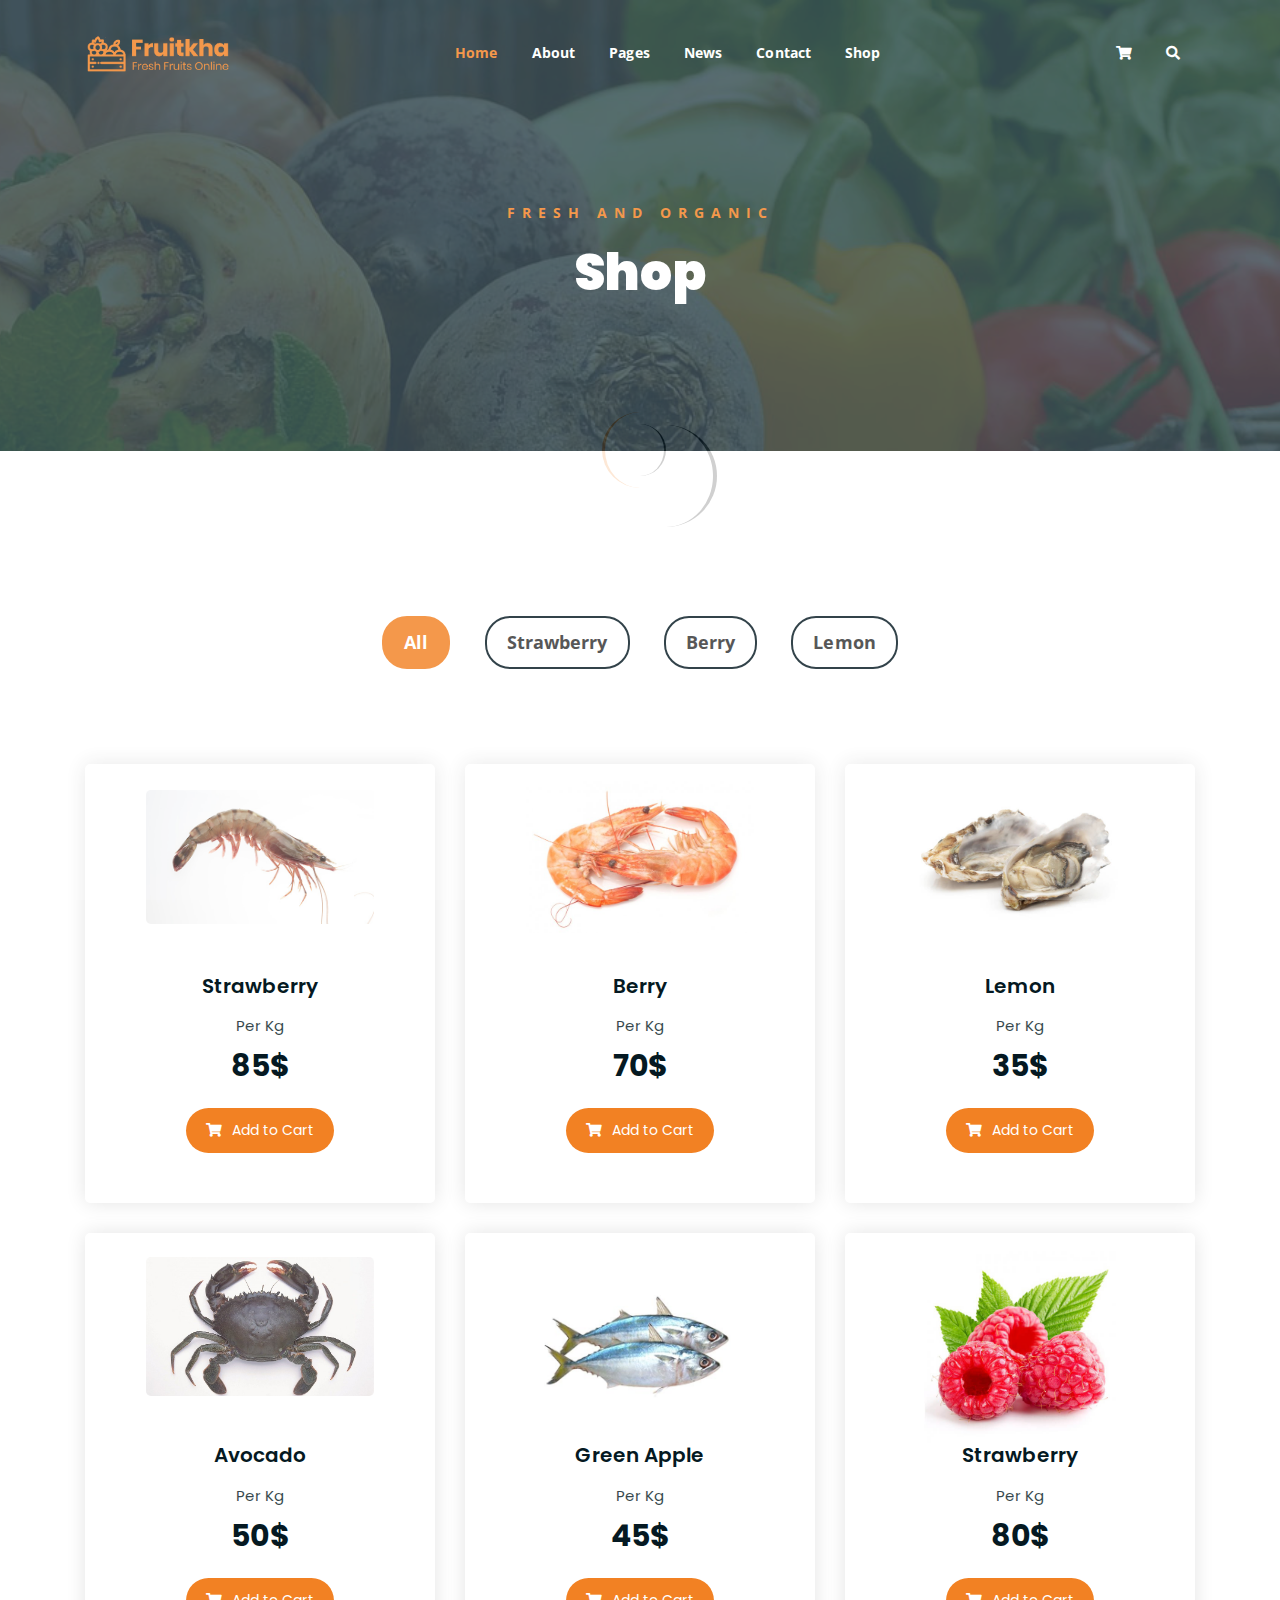
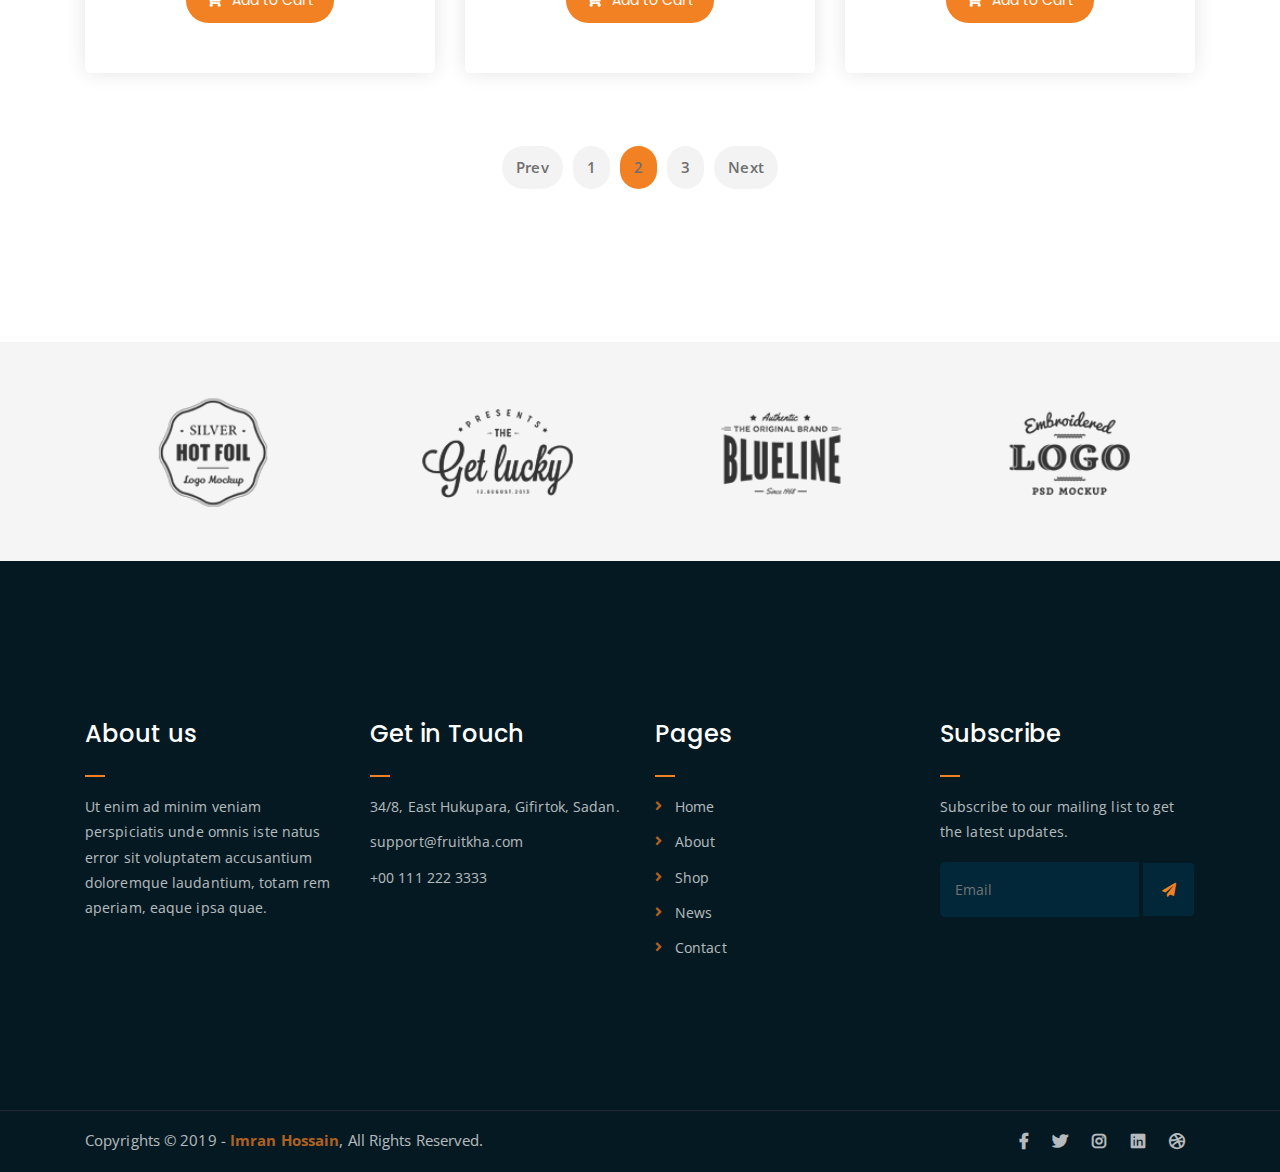
<file: shop.html>
<!DOCTYPE html>
<html lang="en">
<head>
	<meta charset="UTF-8">
	<meta http-equiv="X-UA-Compatible" content="IE=edge">
	<meta name="viewport" content="width=device-width, initial-scale=1">
	<meta name="description" content="Responsive Bootstrap4 Shop Template, Created by Imran Hossain from https://imransdesign.com/">

	<!-- title -->
	<title>Shop</title>

	<!-- favicon -->
	<link rel="shortcut icon" type="image/png" href="assets/img/favicon.png">
	<!-- google font -->
	<link href="https://fonts.googleapis.com/css?family=Open+Sans:300,400,700" rel="stylesheet">
	<link href="https://fonts.googleapis.com/css?family=Poppins:400,700&display=swap" rel="stylesheet">
	<!-- fontawesome -->
	<link rel="stylesheet" href="assets/css/all.min.css">
	<!-- bootstrap -->
	<link rel="stylesheet" href="assets/bootstrap/css/bootstrap.min.css">
	<!-- owl carousel -->
	<link rel="stylesheet" href="assets/css/owl.carousel.css">
	<!-- magnific popup -->
	<link rel="stylesheet" href="assets/css/magnific-popup.css">
	<!-- animate css -->
	<link rel="stylesheet" href="assets/css/animate.css">
	<!-- mean menu css -->
	<link rel="stylesheet" href="assets/css/meanmenu.min.css">
	<!-- main style -->
	<link rel="stylesheet" href="assets/css/main.css">
	<!-- responsive -->
	<link rel="stylesheet" href="assets/css/responsive.css">

</head>
<body>
	
	<!--PreLoader-->
    <div class="loader">
        <div class="loader-inner">
            <div class="circle"></div>
        </div>
    </div>
    <!--PreLoader Ends-->
	
	<!-- header -->
	<div class="top-header-area" id="sticker">
		<div class="container">
			<div class="row">
				<div class="col-lg-12 col-sm-12 text-center">
					<div class="main-menu-wrap">
						<!-- logo -->
						<div class="site-logo">
							<a href="index.html">
								<img src="assets/img/logo.png" alt="">
							</a>
						</div>
						<!-- logo -->

						<!-- menu start -->
						<nav class="main-menu">
							<ul>
								<li class="current-list-item"><a href="#">Home</a>
									<ul class="sub-menu">
										<li><a href="index.html">Static Home</a></li>
										<li><a href="index_2.html">Slider Home</a></li>
									</ul>
								</li>
								<li><a href="about.html">About</a></li>
								<li><a href="#">Pages</a>
									<ul class="sub-menu">
										<li><a href="404.html">404 page</a></li>
										<li><a href="about.html">About</a></li>
										<li><a href="cart.html">Cart</a></li>
										<li><a href="checkout.html">Check Out</a></li>
										<li><a href="contact.html">Contact</a></li>
										<li><a href="news.html">News</a></li>
										<li><a href="shop.html">Shop</a></li>
									</ul>
								</li>
								<li><a href="news.html">News</a>
									<ul class="sub-menu">
										<li><a href="news.html">News</a></li>
										<li><a href="single-news.html">Single News</a></li>
									</ul>
								</li>
								<li><a href="contact.html">Contact</a></li>
								<li><a href="shop.html">Shop</a>
									<ul class="sub-menu">
										<li><a href="shop.html">Shop</a></li>
										<li><a href="checkout.html">Check Out</a></li>
										<li><a href="single-product.html">Single Product</a></li>
										<li><a href="cart.html">Cart</a></li>
									</ul>
								</li>
								<li>
									<div class="header-icons">
										<a class="shopping-cart" href="cart.html"><i class="fas fa-shopping-cart"></i></a>
										<a class="mobile-hide search-bar-icon" href="#"><i class="fas fa-search"></i></a>
									</div>
								</li>
							</ul>
						</nav>
						<a class="mobile-show search-bar-icon" href="#"><i class="fas fa-search"></i></a>
						<div class="mobile-menu"></div>
						<!-- menu end -->
					</div>
				</div>
			</div>
		</div>
	</div>
	<!-- end header -->

	<!-- search area -->
	<div class="search-area">
		<div class="container">
			<div class="row">
				<div class="col-lg-12">
					<span class="close-btn"><i class="fas fa-window-close"></i></span>
					<div class="search-bar">
						<div class="search-bar-tablecell">
							<h3>Search For:</h3>
							<input type="text" placeholder="Keywords">
							<button type="submit">Search <i class="fas fa-search"></i></button>
						</div>
					</div>
				</div>
			</div>
		</div>
	</div>
	<!-- end search arewa -->
	
	<!-- breadcrumb-section -->
	<div class="breadcrumb-section breadcrumb-bg">
		<div class="container">
			<div class="row">
				<div class="col-lg-8 offset-lg-2 text-center">
					<div class="breadcrumb-text">
						<p>Fresh and Organic</p>
						<h1>Shop</h1>
					</div>
				</div>
			</div>
		</div>
	</div>
	<!-- end breadcrumb section -->

	<!-- products -->
	<div class="product-section mt-150 mb-150">
		<div class="container">

			<div class="row">
                <div class="col-md-12">
                    <div class="product-filters">
                        <ul>
                            <li class="active" data-filter="*">All</li>
                            <li data-filter=".strawberry">Strawberry</li>
                            <li data-filter=".berry">Berry</li>
                            <li data-filter=".lemon">Lemon</li>
                        </ul>
                    </div>
                </div>
            </div>

			<div class="row product-lists">
				<div class="col-lg-4 col-md-6 text-center strawberry">
					<div class="single-product-item">
						<div class="product-image">
							<a href="single-product.html"><img src="assets/img/products/product-img-1.jpg" alt=""></a>
						</div>
						<h3>Strawberry</h3>
						<p class="product-price"><span>Per Kg</span> 85$ </p>
						<a href="cart.html" class="cart-btn"><i class="fas fa-shopping-cart"></i> Add to Cart</a>
					</div>
				</div>
				<div class="col-lg-4 col-md-6 text-center berry">
					<div class="single-product-item">
						<div class="product-image">
							<a href="single-product.html"><img src="assets/img/products/product-img-2.jpg" alt=""></a>
						</div>
						<h3>Berry</h3>
						<p class="product-price"><span>Per Kg</span> 70$ </p>
						<a href="cart.html" class="cart-btn"><i class="fas fa-shopping-cart"></i> Add to Cart</a>
					</div>
				</div>
				<div class="col-lg-4 col-md-6 text-center lemon">
					<div class="single-product-item">
						<div class="product-image">
							<a href="single-product.html"><img src="assets/img/products/product-img-3.jpg" alt=""></a>
						</div>
						<h3>Lemon</h3>
						<p class="product-price"><span>Per Kg</span> 35$ </p>
						<a href="cart.html" class="cart-btn"><i class="fas fa-shopping-cart"></i> Add to Cart</a>
					</div>
				</div>
				<div class="col-lg-4 col-md-6 text-center">
					<div class="single-product-item">
						<div class="product-image">
							<a href="single-product.html"><img src="assets/img/products/product-img-4.jpg" alt=""></a>
						</div>
						<h3>Avocado</h3>
						<p class="product-price"><span>Per Kg</span> 50$ </p>
						<a href="cart.html" class="cart-btn"><i class="fas fa-shopping-cart"></i> Add to Cart</a>
					</div>
				</div>
				<div class="col-lg-4 col-md-6 text-center">
					<div class="single-product-item">
						<div class="product-image">
							<a href="single-product.html"><img src="assets/img/products/product-img-5.jpg" alt=""></a>
						</div>
						<h3>Green Apple</h3>
						<p class="product-price"><span>Per Kg</span> 45$ </p>
						<a href="cart.html" class="cart-btn"><i class="fas fa-shopping-cart"></i> Add to Cart</a>
					</div>
				</div>
				<div class="col-lg-4 col-md-6 text-center strawberry">
					<div class="single-product-item">
						<div class="product-image">
							<a href="single-product.html"><img src="assets/img/products/product-img-6.jpg" alt=""></a>
						</div>
						<h3>Strawberry</h3>
						<p class="product-price"><span>Per Kg</span> 80$ </p>
						<a href="cart.html" class="cart-btn"><i class="fas fa-shopping-cart"></i> Add to Cart</a>
					</div>
				</div>
			</div>

			<div class="row">
				<div class="col-lg-12 text-center">
					<div class="pagination-wrap">
						<ul>
							<li><a href="#">Prev</a></li>
							<li><a href="#">1</a></li>
							<li><a class="active" href="#">2</a></li>
							<li><a href="#">3</a></li>
							<li><a href="#">Next</a></li>
						</ul>
					</div>
				</div>
			</div>
		</div>
	</div>
	<!-- end products -->

	<!-- logo carousel -->
	<div class="logo-carousel-section">
		<div class="container">
			<div class="row">
				<div class="col-lg-12">
					<div class="logo-carousel-inner">
						<div class="single-logo-item">
							<img src="assets/img/company-logos/1.png" alt="">
						</div>
						<div class="single-logo-item">
							<img src="assets/img/company-logos/2.png" alt="">
						</div>
						<div class="single-logo-item">
							<img src="assets/img/company-logos/3.png" alt="">
						</div>
						<div class="single-logo-item">
							<img src="assets/img/company-logos/4.png" alt="">
						</div>
						<div class="single-logo-item">
							<img src="assets/img/company-logos/5.png" alt="">
						</div>
					</div>
				</div>
			</div>
		</div>
	</div>
	<!-- end logo carousel -->

	<!-- footer -->
	<div class="footer-area">
		<div class="container">
			<div class="row">
				<div class="col-lg-3 col-md-6">
					<div class="footer-box about-widget">
						<h2 class="widget-title">About us</h2>
						<p>Ut enim ad minim veniam perspiciatis unde omnis iste natus error sit voluptatem accusantium doloremque laudantium, totam rem aperiam, eaque ipsa quae.</p>
					</div>
				</div>
				<div class="col-lg-3 col-md-6">
					<div class="footer-box get-in-touch">
						<h2 class="widget-title">Get in Touch</h2>
						<ul>
							<li>34/8, East Hukupara, Gifirtok, Sadan.</li>
							<li>support@fruitkha.com</li>
							<li>+00 111 222 3333</li>
						</ul>
					</div>
				</div>
				<div class="col-lg-3 col-md-6">
					<div class="footer-box pages">
						<h2 class="widget-title">Pages</h2>
						<ul>
							<li><a href="index.html">Home</a></li>
							<li><a href="about.html">About</a></li>
							<li><a href="services.html">Shop</a></li>
							<li><a href="news.html">News</a></li>
							<li><a href="contact.html">Contact</a></li>
						</ul>
					</div>
				</div>
				<div class="col-lg-3 col-md-6">
					<div class="footer-box subscribe">
						<h2 class="widget-title">Subscribe</h2>
						<p>Subscribe to our mailing list to get the latest updates.</p>
						<form action="index.html">
							<input type="email" placeholder="Email">
							<button type="submit"><i class="fas fa-paper-plane"></i></button>
						</form>
					</div>
				</div>
			</div>
		</div>
	</div>
	<!-- end footer -->
	
	<!-- copyright -->
	<div class="copyright">
		<div class="container">
			<div class="row">
				<div class="col-lg-6 col-md-12">
					<p>Copyrights &copy; 2019 - <a href="https://imransdesign.com/">Imran Hossain</a>,  All Rights Reserved.</p>
				</div>
				<div class="col-lg-6 text-right col-md-12">
					<div class="social-icons">
						<ul>
							<li><a href="#" target="_blank"><i class="fab fa-facebook-f"></i></a></li>
							<li><a href="#" target="_blank"><i class="fab fa-twitter"></i></a></li>
							<li><a href="#" target="_blank"><i class="fab fa-instagram"></i></a></li>
							<li><a href="#" target="_blank"><i class="fab fa-linkedin"></i></a></li>
							<li><a href="#" target="_blank"><i class="fab fa-dribbble"></i></a></li>
						</ul>
					</div>
				</div>
			</div>
		</div>
	</div>
	<!-- end copyright -->
	
	<!-- jquery -->
	<script src="assets/js/jquery-1.11.3.min.js"></script>
	<!-- bootstrap -->
	<script src="assets/bootstrap/js/bootstrap.min.js"></script>
	<!-- count down -->
	<script src="assets/js/jquery.countdown.js"></script>
	<!-- isotope -->
	<script src="assets/js/jquery.isotope-3.0.6.min.js"></script>
	<!-- waypoints -->
	<script src="assets/js/waypoints.js"></script>
	<!-- owl carousel -->
	<script src="assets/js/owl.carousel.min.js"></script>
	<!-- magnific popup -->
	<script src="assets/js/jquery.magnific-popup.min.js"></script>
	<!-- mean menu -->
	<script src="assets/js/jquery.meanmenu.min.js"></script>
	<!-- sticker js -->
	<script src="assets/js/sticker.js"></script>
	<!-- main js -->
	<script src="assets/js/main.js"></script>

</body>
</html>
</file>
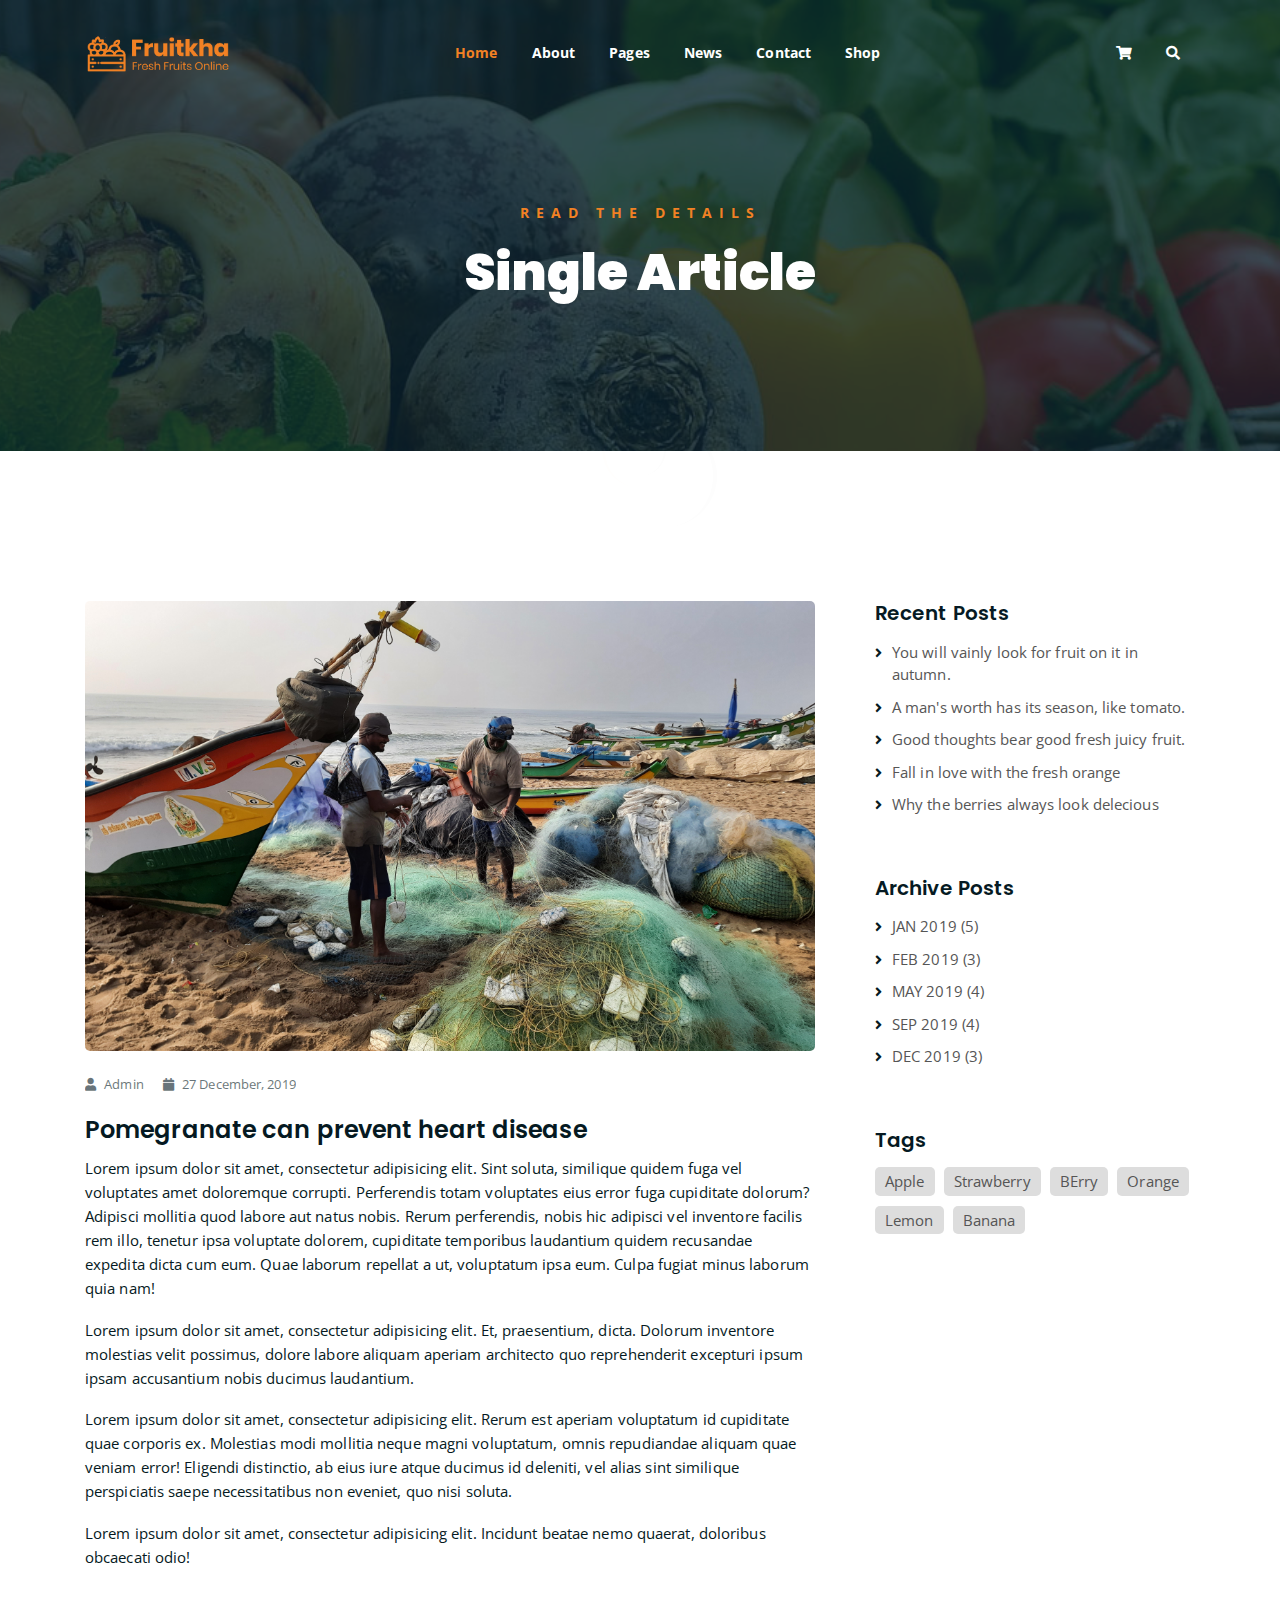
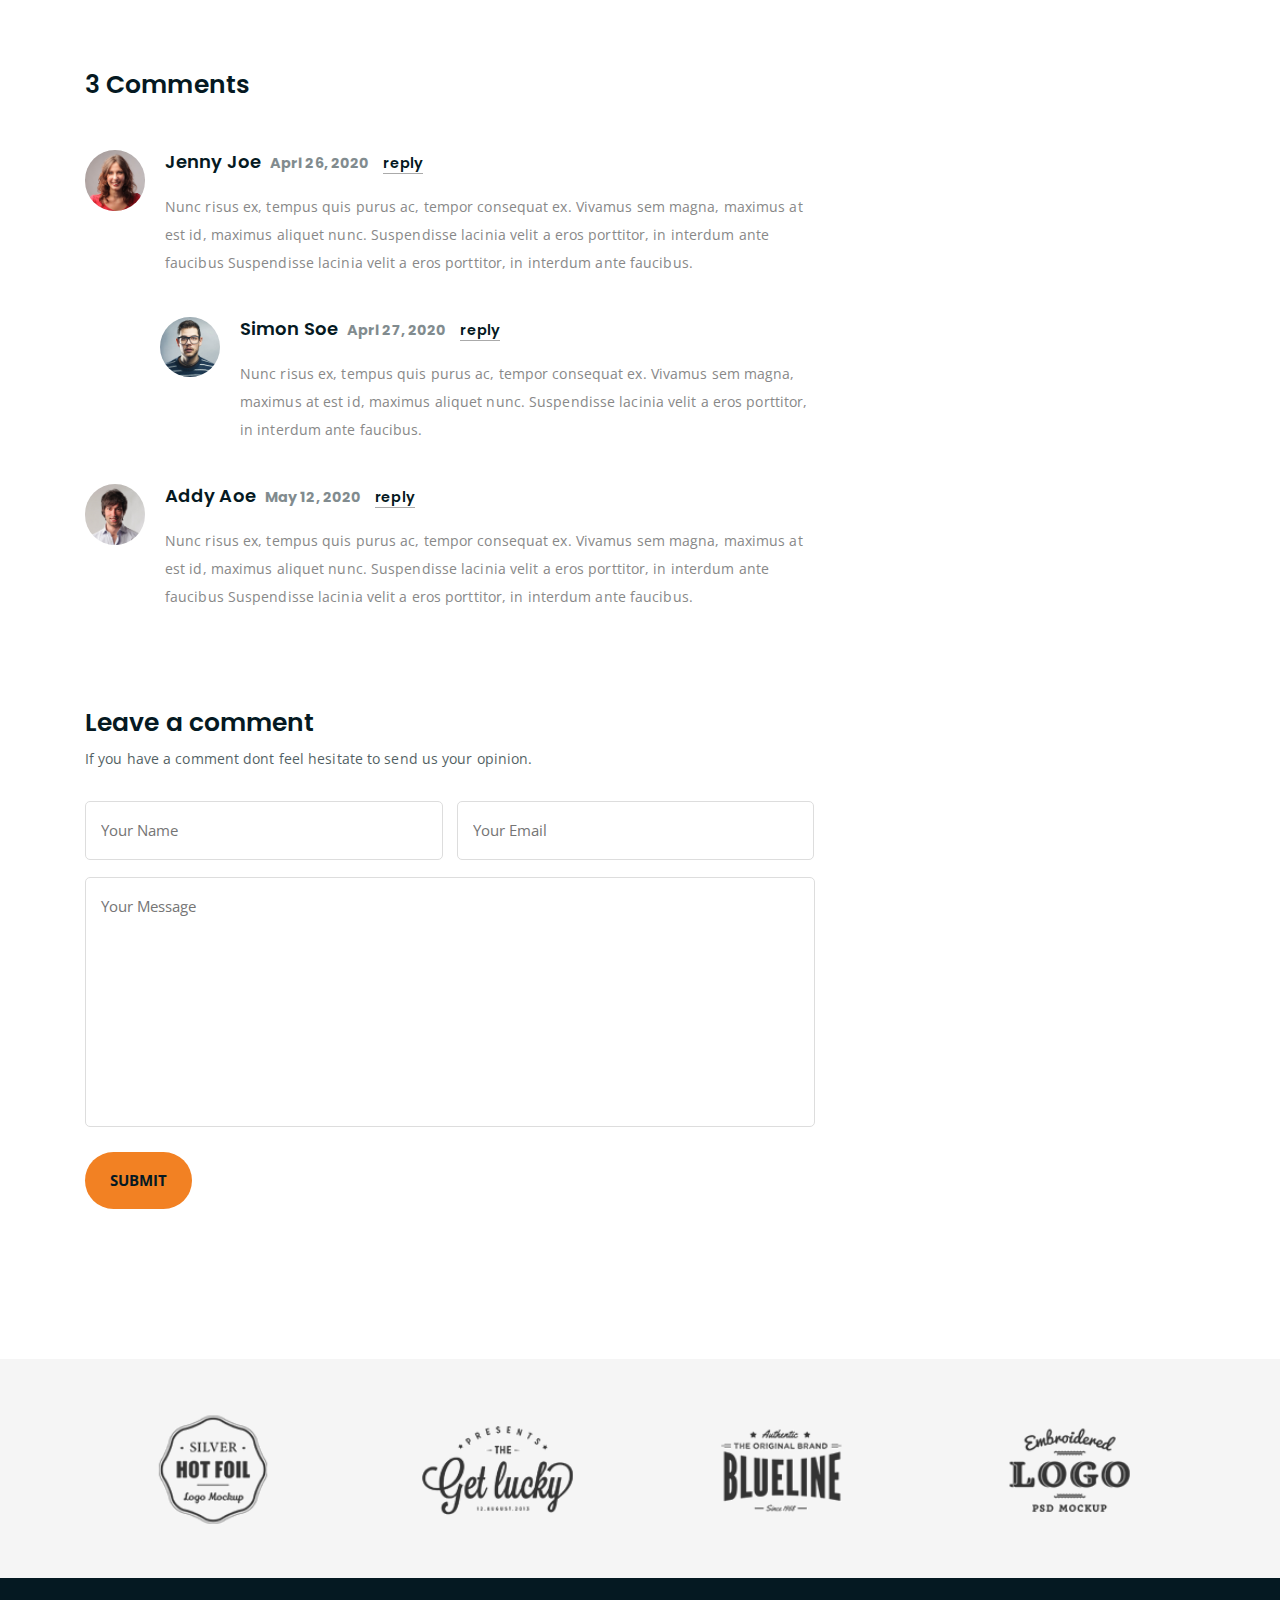
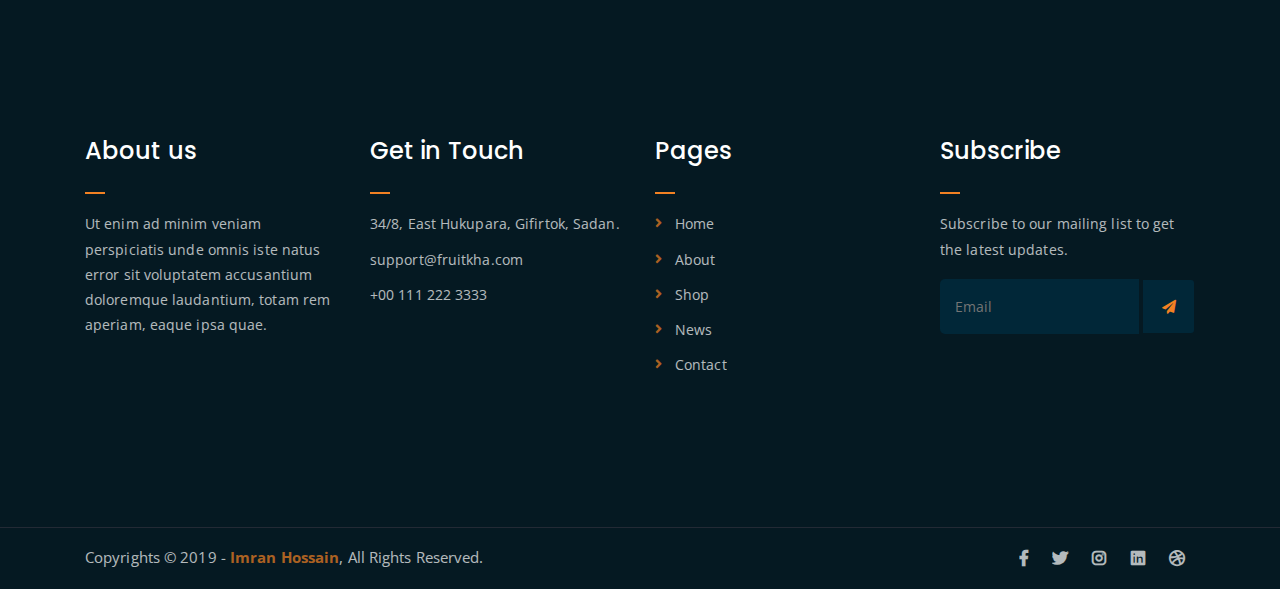
<file: single-news.html>
<!DOCTYPE html>
<html lang="en">
<head>
	<meta charset="UTF-8">
	<meta http-equiv="X-UA-Compatible" content="IE=edge">
	<meta name="viewport" content="width=device-width, initial-scale=1">
	<meta name="description" content="Responsive Bootstrap4 Shop Template, Created by Imran Hossain from https://imransdesign.com/">

	<!-- title -->
	<title>Single News</title>

	<!-- favicon -->
	<link rel="shortcut icon" type="image/png" href="assets/img/favicon.png">
	<!-- google font -->
	<link href="https://fonts.googleapis.com/css?family=Open+Sans:300,400,700" rel="stylesheet">
	<link href="https://fonts.googleapis.com/css?family=Poppins:400,700&display=swap" rel="stylesheet">
	<!-- fontawesome -->
	<link rel="stylesheet" href="assets/css/all.min.css">
	<!-- bootstrap -->
	<link rel="stylesheet" href="assets/bootstrap/css/bootstrap.min.css">
	<!-- owl carousel -->
	<link rel="stylesheet" href="assets/css/owl.carousel.css">
	<!-- magnific popup -->
	<link rel="stylesheet" href="assets/css/magnific-popup.css">
	<!-- animate css -->
	<link rel="stylesheet" href="assets/css/animate.css">
	<!-- mean menu css -->
	<link rel="stylesheet" href="assets/css/meanmenu.min.css">
	<!-- main style -->
	<link rel="stylesheet" href="assets/css/main.css">
	<!-- responsive -->
	<link rel="stylesheet" href="assets/css/responsive.css">

</head>
<body>
	
	<!--PreLoader-->
    <div class="loader">
        <div class="loader-inner">
            <div class="circle"></div>
        </div>
    </div>
    <!--PreLoader Ends-->
	
	<!-- header -->
	<div class="top-header-area" id="sticker">
		<div class="container">
			<div class="row">
				<div class="col-lg-12 col-sm-12 text-center">
					<div class="main-menu-wrap">
						<!-- logo -->
						<div class="site-logo">
							<a href="index.html">
								<img src="assets/img/logo.png" alt="">
							</a>
						</div>
						<!-- logo -->

						<!-- menu start -->
						<nav class="main-menu">
							<ul>
								<li class="current-list-item"><a href="#">Home</a>
									<ul class="sub-menu">
										<li><a href="index.html">Static Home</a></li>
										<li><a href="index_2.html">Slider Home</a></li>
									</ul>
								</li>
								<li><a href="about.html">About</a></li>
								<li><a href="#">Pages</a>
									<ul class="sub-menu">
										<li><a href="404.html">404 page</a></li>
										<li><a href="about.html">About</a></li>
										<li><a href="cart.html">Cart</a></li>
										<li><a href="checkout.html">Check Out</a></li>
										<li><a href="contact.html">Contact</a></li>
										<li><a href="news.html">News</a></li>
										<li><a href="shop.html">Shop</a></li>
									</ul>
								</li>
								<li><a href="news.html">News</a>
									<ul class="sub-menu">
										<li><a href="news.html">News</a></li>
										<li><a href="single-news.html">Single News</a></li>
									</ul>
								</li>
								<li><a href="contact.html">Contact</a></li>
								<li><a href="shop.html">Shop</a>
									<ul class="sub-menu">
										<li><a href="shop.html">Shop</a></li>
										<li><a href="checkout.html">Check Out</a></li>
										<li><a href="single-product.html">Single Product</a></li>
										<li><a href="cart.html">Cart</a></li>
									</ul>
								</li>
								<li>
									<div class="header-icons">
										<a class="shopping-cart" href="cart.html"><i class="fas fa-shopping-cart"></i></a>
										<a class="mobile-hide search-bar-icon" href="#"><i class="fas fa-search"></i></a>
									</div>
								</li>
							</ul>
						</nav>
						<a class="mobile-show search-bar-icon" href="#"><i class="fas fa-search"></i></a>
						<div class="mobile-menu"></div>
						<!-- menu end -->
					</div>
				</div>
			</div>
		</div>
	</div>
	<!-- end header -->

	<!-- search area -->
	<div class="search-area">
		<div class="container">
			<div class="row">
				<div class="col-lg-12">
					<span class="close-btn"><i class="fas fa-window-close"></i></span>
					<div class="search-bar">
						<div class="search-bar-tablecell">
							<h3>Search For:</h3>
							<input type="text" placeholder="Keywords">
							<button type="submit">Search <i class="fas fa-search"></i></button>
						</div>
					</div>
				</div>
			</div>
		</div>
	</div>
	<!-- end search arewa -->
	
	<!-- breadcrumb-section -->
	<div class="breadcrumb-section breadcrumb-bg">
		<div class="container">
			<div class="row">
				<div class="col-lg-8 offset-lg-2 text-center">
					<div class="breadcrumb-text">
						<p>Read the Details</p>
						<h1>Single Article</h1>
					</div>
				</div>
			</div>
		</div>
	</div>
	<!-- end breadcrumb section -->
	
	<!-- single article section -->
	<div class="mt-150 mb-150">
		<div class="container">
			<div class="row">
				<div class="col-lg-8">
					<div class="single-article-section">
						<div class="single-article-text">
							<div class="single-artcile-bg"></div>
							<p class="blog-meta">
								<span class="author"><i class="fas fa-user"></i> Admin</span>
								<span class="date"><i class="fas fa-calendar"></i> 27 December, 2019</span>
							</p>
							<h2>Pomegranate can prevent heart disease</h2>
							<p>Lorem ipsum dolor sit amet, consectetur adipisicing elit. Sint soluta, similique quidem fuga vel voluptates amet doloremque corrupti. Perferendis totam voluptates eius error fuga cupiditate dolorum? Adipisci mollitia quod labore aut natus nobis. Rerum perferendis, nobis hic adipisci vel inventore facilis rem illo, tenetur ipsa voluptate dolorem, cupiditate temporibus laudantium quidem recusandae expedita dicta cum eum. Quae laborum repellat a ut, voluptatum ipsa eum. Culpa fugiat minus laborum quia nam!</p>
							<p>Lorem ipsum dolor sit amet, consectetur adipisicing elit. Et, praesentium, dicta. Dolorum inventore molestias velit possimus, dolore labore aliquam aperiam architecto quo reprehenderit excepturi ipsum ipsam accusantium nobis ducimus laudantium.</p>
							<p>Lorem ipsum dolor sit amet, consectetur adipisicing elit. Rerum est aperiam voluptatum id cupiditate quae corporis ex. Molestias modi mollitia neque magni voluptatum, omnis repudiandae aliquam quae veniam error! Eligendi distinctio, ab eius iure atque ducimus id deleniti, vel alias sint similique perspiciatis saepe necessitatibus non eveniet, quo nisi soluta.</p>
							<p>Lorem ipsum dolor sit amet, consectetur adipisicing elit. Incidunt beatae nemo quaerat, doloribus obcaecati odio!</p>
						</div>

						<div class="comments-list-wrap">
							<h3 class="comment-count-title">3 Comments</h3>
							<div class="comment-list">
								<div class="single-comment-body">
									<div class="comment-user-avater">
										<img src="assets/img/avaters/avatar1.png" alt="">
									</div>
									<div class="comment-text-body">
										<h4>Jenny Joe <span class="comment-date">Aprl 26, 2020</span> <a href="#">reply</a></h4>
										<p>Nunc risus ex, tempus quis purus ac, tempor consequat ex. Vivamus sem magna, maximus at est id, maximus aliquet nunc. Suspendisse lacinia velit a eros porttitor, in interdum ante faucibus Suspendisse lacinia velit a eros porttitor, in interdum ante faucibus.</p>
									</div>
									<div class="single-comment-body child">
										<div class="comment-user-avater">
											<img src="assets/img/avaters/avatar3.png" alt="">
										</div>
										<div class="comment-text-body">
											<h4>Simon Soe <span class="comment-date">Aprl 27, 2020</span> <a href="#">reply</a></h4>
											<p>Nunc risus ex, tempus quis purus ac, tempor consequat ex. Vivamus sem magna, maximus at est id, maximus aliquet nunc. Suspendisse lacinia velit a eros porttitor, in interdum ante faucibus.</p>
										</div>
									</div>
								</div>
								<div class="single-comment-body">
									<div class="comment-user-avater">
										<img src="assets/img/avaters/avatar2.png" alt="">
									</div>
									<div class="comment-text-body">
										<h4>Addy Aoe <span class="comment-date">May 12, 2020</span> <a href="#">reply</a></h4>
										<p>Nunc risus ex, tempus quis purus ac, tempor consequat ex. Vivamus sem magna, maximus at est id, maximus aliquet nunc. Suspendisse lacinia velit a eros porttitor, in interdum ante faucibus Suspendisse lacinia velit a eros porttitor, in interdum ante faucibus.</p>
									</div>
								</div>
							</div>
						</div>

						<div class="comment-template">
							<h4>Leave a comment</h4>
							<p>If you have a comment dont feel hesitate to send us your opinion.</p>
							<form action="index.html">
								<p>
									<input type="text" placeholder="Your Name">
									<input type="email" placeholder="Your Email">
								</p>
								<p><textarea name="comment" id="comment" cols="30" rows="10" placeholder="Your Message"></textarea></p>
								<p><input type="submit" value="Submit"></p>
							</form>
						</div>
					</div>
				</div>
				<div class="col-lg-4">
					<div class="sidebar-section">
						<div class="recent-posts">
							<h4>Recent Posts</h4>
							<ul>
								<li><a href="single-news.html">You will vainly look for fruit on it in autumn.</a></li>
								<li><a href="single-news.html">A man's worth has its season, like tomato.</a></li>
								<li><a href="single-news.html">Good thoughts bear good fresh juicy fruit.</a></li>
								<li><a href="single-news.html">Fall in love with the fresh orange</a></li>
								<li><a href="single-news.html">Why the berries always look delecious</a></li>
							</ul>
						</div>
						<div class="archive-posts">
							<h4>Archive Posts</h4>
							<ul>
								<li><a href="single-news.html">JAN 2019 (5)</a></li>
								<li><a href="single-news.html">FEB 2019 (3)</a></li>
								<li><a href="single-news.html">MAY 2019 (4)</a></li>
								<li><a href="single-news.html">SEP 2019 (4)</a></li>
								<li><a href="single-news.html">DEC 2019 (3)</a></li>
							</ul>
						</div>
						<div class="tag-section">
							<h4>Tags</h4>
							<ul>
								<li><a href="single-news.html">Apple</a></li>
								<li><a href="single-news.html">Strawberry</a></li>
								<li><a href="single-news.html">BErry</a></li>
								<li><a href="single-news.html">Orange</a></li>
								<li><a href="single-news.html">Lemon</a></li>
								<li><a href="single-news.html">Banana</a></li>
							</ul>
						</div>
					</div>
				</div>
			</div>
		</div>
	</div>
	<!-- end single article section -->

	<!-- logo carousel -->
	<div class="logo-carousel-section">
		<div class="container">
			<div class="row">
				<div class="col-lg-12">
					<div class="logo-carousel-inner">
						<div class="single-logo-item">
							<img src="assets/img/company-logos/1.png" alt="">
						</div>
						<div class="single-logo-item">
							<img src="assets/img/company-logos/2.png" alt="">
						</div>
						<div class="single-logo-item">
							<img src="assets/img/company-logos/3.png" alt="">
						</div>
						<div class="single-logo-item">
							<img src="assets/img/company-logos/4.png" alt="">
						</div>
						<div class="single-logo-item">
							<img src="assets/img/company-logos/5.png" alt="">
						</div>
					</div>
				</div>
			</div>
		</div>
	</div>
	<!-- end logo carousel -->

	<!-- footer -->
	<div class="footer-area">
		<div class="container">
			<div class="row">
				<div class="col-lg-3 col-md-6">
					<div class="footer-box about-widget">
						<h2 class="widget-title">About us</h2>
						<p>Ut enim ad minim veniam perspiciatis unde omnis iste natus error sit voluptatem accusantium doloremque laudantium, totam rem aperiam, eaque ipsa quae.</p>
					</div>
				</div>
				<div class="col-lg-3 col-md-6">
					<div class="footer-box get-in-touch">
						<h2 class="widget-title">Get in Touch</h2>
						<ul>
							<li>34/8, East Hukupara, Gifirtok, Sadan.</li>
							<li>support@fruitkha.com</li>
							<li>+00 111 222 3333</li>
						</ul>
					</div>
				</div>
				<div class="col-lg-3 col-md-6">
					<div class="footer-box pages">
						<h2 class="widget-title">Pages</h2>
						<ul>
							<li><a href="index.html">Home</a></li>
							<li><a href="about.html">About</a></li>
							<li><a href="services.html">Shop</a></li>
							<li><a href="news.html">News</a></li>
							<li><a href="contact.html">Contact</a></li>
						</ul>
					</div>
				</div>
				<div class="col-lg-3 col-md-6">
					<div class="footer-box subscribe">
						<h2 class="widget-title">Subscribe</h2>
						<p>Subscribe to our mailing list to get the latest updates.</p>
						<form action="index.html">
							<input type="email" placeholder="Email">
							<button type="submit"><i class="fas fa-paper-plane"></i></button>
						</form>
					</div>
				</div>
			</div>
		</div>
	</div>
	<!-- end footer -->
	
	<!-- copyright -->
	<div class="copyright">
		<div class="container">
			<div class="row">
				<div class="col-lg-6 col-md-12">
					<p>Copyrights &copy; 2019 - <a href="https://imransdesign.com/">Imran Hossain</a>,  All Rights Reserved.</p>
				</div>
				<div class="col-lg-6 text-right col-md-12">
					<div class="social-icons">
						<ul>
							<li><a href="#" target="_blank"><i class="fab fa-facebook-f"></i></a></li>
							<li><a href="#" target="_blank"><i class="fab fa-twitter"></i></a></li>
							<li><a href="#" target="_blank"><i class="fab fa-instagram"></i></a></li>
							<li><a href="#" target="_blank"><i class="fab fa-linkedin"></i></a></li>
							<li><a href="#" target="_blank"><i class="fab fa-dribbble"></i></a></li>
						</ul>
					</div>
				</div>
			</div>
		</div>
	</div>
	<!-- end copyright -->
	
	<!-- jquery -->
	<script src="assets/js/jquery-1.11.3.min.js"></script>
	<!-- bootstrap -->
	<script src="assets/bootstrap/js/bootstrap.min.js"></script>
	<!-- count down -->
	<script src="assets/js/jquery.countdown.js"></script>
	<!-- isotope -->
	<script src="assets/js/jquery.isotope-3.0.6.min.js"></script>
	<!-- waypoints -->
	<script src="assets/js/waypoints.js"></script>
	<!-- owl carousel -->
	<script src="assets/js/owl.carousel.min.js"></script>
	<!-- magnific popup -->
	<script src="assets/js/jquery.magnific-popup.min.js"></script>
	<!-- mean menu -->
	<script src="assets/js/jquery.meanmenu.min.js"></script>
	<!-- sticker js -->
	<script src="assets/js/sticker.js"></script>
	<!-- main js -->
	<script src="assets/js/main.js"></script>

</body>
</html>
</file>
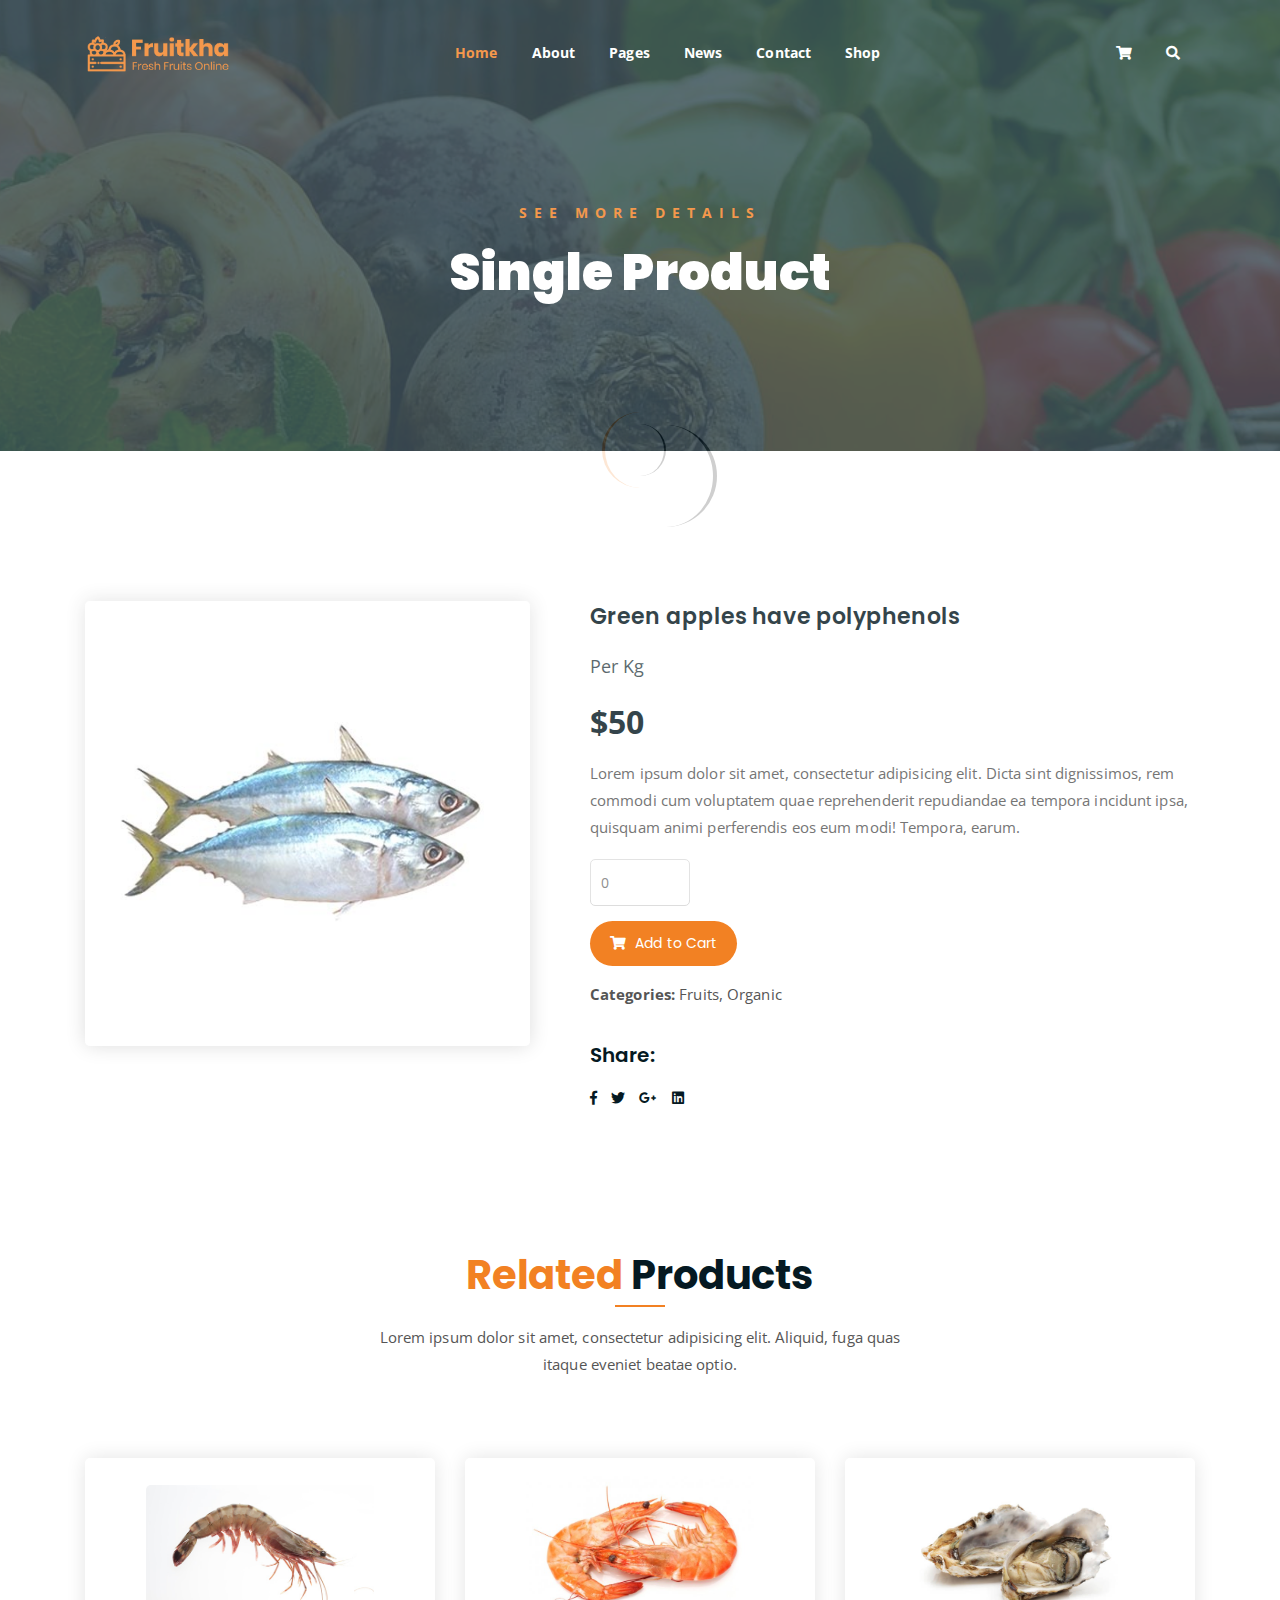
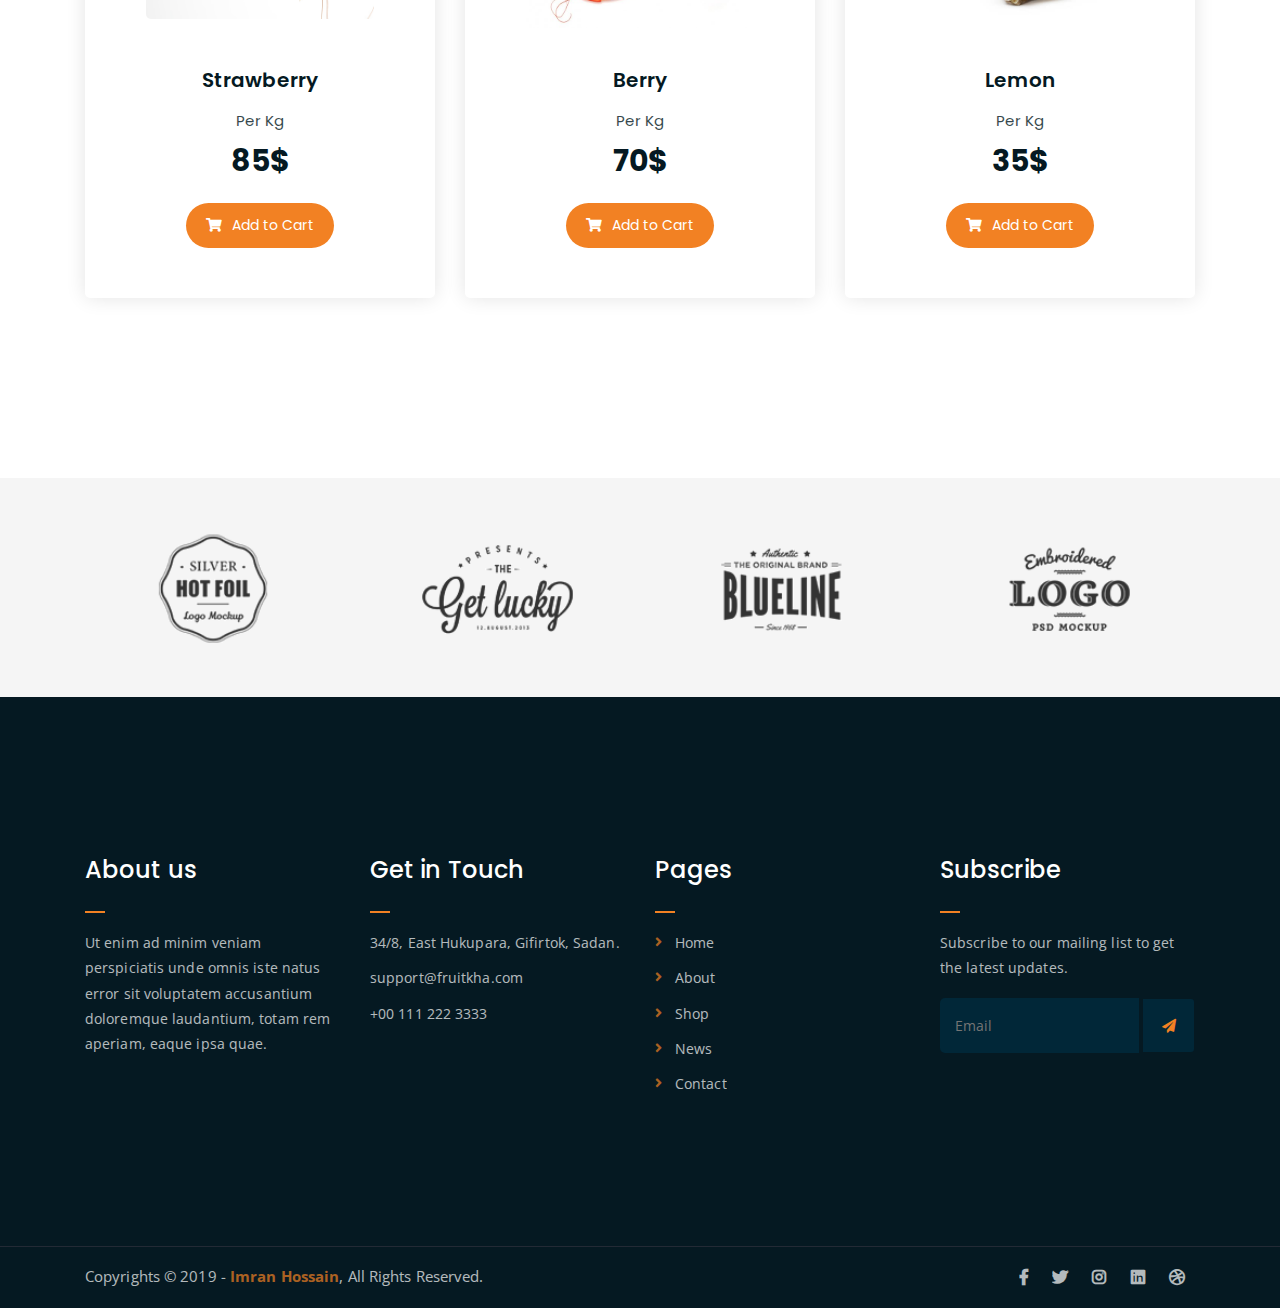
<file: single-product.html>
<!DOCTYPE html>
<html lang="en">
<head>
	<meta charset="UTF-8">
	<meta http-equiv="X-UA-Compatible" content="IE=edge">
	<meta name="viewport" content="width=device-width, initial-scale=1">
	<meta name="description" content="Responsive Bootstrap4 Shop Template, Created by Imran Hossain from https://imransdesign.com/">

	<!-- title -->
	<title>Single Product</title>

	<!-- favicon -->
	<link rel="shortcut icon" type="image/png" href="assets/img/favicon.png">
	<!-- google font -->
	<link href="https://fonts.googleapis.com/css?family=Open+Sans:300,400,700" rel="stylesheet">
	<link href="https://fonts.googleapis.com/css?family=Poppins:400,700&display=swap" rel="stylesheet">
	<!-- fontawesome -->
	<link rel="stylesheet" href="assets/css/all.min.css">
	<!-- bootstrap -->
	<link rel="stylesheet" href="assets/bootstrap/css/bootstrap.min.css">
	<!-- owl carousel -->
	<link rel="stylesheet" href="assets/css/owl.carousel.css">
	<!-- magnific popup -->
	<link rel="stylesheet" href="assets/css/magnific-popup.css">
	<!-- animate css -->
	<link rel="stylesheet" href="assets/css/animate.css">
	<!-- mean menu css -->
	<link rel="stylesheet" href="assets/css/meanmenu.min.css">
	<!-- main style -->
	<link rel="stylesheet" href="assets/css/main.css">
	<!-- responsive -->
	<link rel="stylesheet" href="assets/css/responsive.css">

</head>
<body>
	
	<!--PreLoader-->
    <div class="loader">
        <div class="loader-inner">
            <div class="circle"></div>
        </div>
    </div>
    <!--PreLoader Ends-->
	
	<!-- header -->
	<div class="top-header-area" id="sticker">
		<div class="container">
			<div class="row">
				<div class="col-lg-12 col-sm-12 text-center">
					<div class="main-menu-wrap">
						<!-- logo -->
						<div class="site-logo">
							<a href="index.html">
								<img src="assets/img/logo.png" alt="">
							</a>
						</div>
						<!-- logo -->

						<!-- menu start -->
						<nav class="main-menu">
							<ul>
								<li class="current-list-item"><a href="#">Home</a>
									<ul class="sub-menu">
										<li><a href="index.html">Static Home</a></li>
										<li><a href="index_2.html">Slider Home</a></li>
									</ul>
								</li>
								<li><a href="about.html">About</a></li>
								<li><a href="#">Pages</a>
									<ul class="sub-menu">
										<li><a href="404.html">404 page</a></li>
										<li><a href="about.html">About</a></li>
										<li><a href="cart.html">Cart</a></li>
										<li><a href="checkout.html">Check Out</a></li>
										<li><a href="contact.html">Contact</a></li>
										<li><a href="news.html">News</a></li>
										<li><a href="shop.html">Shop</a></li>
									</ul>
								</li>
								<li><a href="news.html">News</a>
									<ul class="sub-menu">
										<li><a href="news.html">News</a></li>
										<li><a href="single-news.html">Single News</a></li>
									</ul>
								</li>
								<li><a href="contact.html">Contact</a></li>
								<li><a href="shop.html">Shop</a>
									<ul class="sub-menu">
										<li><a href="shop.html">Shop</a></li>
										<li><a href="checkout.html">Check Out</a></li>
										<li><a href="single-product.html">Single Product</a></li>
										<li><a href="cart.html">Cart</a></li>
									</ul>
								</li>
								<li>
									<div class="header-icons">
										<a class="shopping-cart" href="cart.html"><i class="fas fa-shopping-cart"></i></a>
										<a class="mobile-hide search-bar-icon" href="#"><i class="fas fa-search"></i></a>
									</div>
								</li>
							</ul>
						</nav>
						<a class="mobile-show search-bar-icon" href="#"><i class="fas fa-search"></i></a>
						<div class="mobile-menu"></div>
						<!-- menu end -->
					</div>
				</div>
			</div>
		</div>
	</div>
	<!-- end header -->

	<!-- search area -->
	<div class="search-area">
		<div class="container">
			<div class="row">
				<div class="col-lg-12">
					<span class="close-btn"><i class="fas fa-window-close"></i></span>
					<div class="search-bar">
						<div class="search-bar-tablecell">
							<h3>Search For:</h3>
							<input type="text" placeholder="Keywords">
							<button type="submit">Search <i class="fas fa-search"></i></button>
						</div>
					</div>
				</div>
			</div>
		</div>
	</div>
	<!-- end search arewa -->
	
	<!-- breadcrumb-section -->
	<div class="breadcrumb-section breadcrumb-bg">
		<div class="container">
			<div class="row">
				<div class="col-lg-8 offset-lg-2 text-center">
					<div class="breadcrumb-text">
						<p>See more Details</p>
						<h1>Single Product</h1>
					</div>
				</div>
			</div>
		</div>
	</div>
	<!-- end breadcrumb section -->

	<!-- single product -->
	<div class="single-product mt-150 mb-150">
		<div class="container">
			<div class="row">
				<div class="col-md-5">
					<div class="single-product-img">
						<img src="assets/img/products/product-img-5.jpg" alt="">
					</div>
				</div>
				<div class="col-md-7">
					<div class="single-product-content">
						<h3>Green apples have polyphenols</h3>
						<p class="single-product-pricing"><span>Per Kg</span> $50</p>
						<p>Lorem ipsum dolor sit amet, consectetur adipisicing elit. Dicta sint dignissimos, rem commodi cum voluptatem quae reprehenderit repudiandae ea tempora incidunt ipsa, quisquam animi perferendis eos eum modi! Tempora, earum.</p>
						<div class="single-product-form">
							<form action="index.html">
								<input type="number" placeholder="0">
							</form>
							<a href="cart.html" class="cart-btn"><i class="fas fa-shopping-cart"></i> Add to Cart</a>
							<p><strong>Categories: </strong>Fruits, Organic</p>
						</div>
						<h4>Share:</h4>
						<ul class="product-share">
							<li><a href=""><i class="fab fa-facebook-f"></i></a></li>
							<li><a href=""><i class="fab fa-twitter"></i></a></li>
							<li><a href=""><i class="fab fa-google-plus-g"></i></a></li>
							<li><a href=""><i class="fab fa-linkedin"></i></a></li>
						</ul>
					</div>
				</div>
			</div>
		</div>
	</div>
	<!-- end single product -->

	<!-- more products -->
	<div class="more-products mb-150">
		<div class="container">
			<div class="row">
				<div class="col-lg-8 offset-lg-2 text-center">
					<div class="section-title">	
						<h3><span class="orange-text">Related</span> Products</h3>
						<p>Lorem ipsum dolor sit amet, consectetur adipisicing elit. Aliquid, fuga quas itaque eveniet beatae optio.</p>
					</div>
				</div>
			</div>
			<div class="row">
				<div class="col-lg-4 col-md-6 text-center">
					<div class="single-product-item">
						<div class="product-image">
							<a href="single-product.html"><img src="assets/img/products/product-img-1.jpg" alt=""></a>
						</div>
						<h3>Strawberry</h3>
						<p class="product-price"><span>Per Kg</span> 85$ </p>
						<a href="cart.html" class="cart-btn"><i class="fas fa-shopping-cart"></i> Add to Cart</a>
					</div>
				</div>
				<div class="col-lg-4 col-md-6 text-center">
					<div class="single-product-item">
						<div class="product-image">
							<a href="single-product.html"><img src="assets/img/products/product-img-2.jpg" alt=""></a>
						</div>
						<h3>Berry</h3>
						<p class="product-price"><span>Per Kg</span> 70$ </p>
						<a href="cart.html" class="cart-btn"><i class="fas fa-shopping-cart"></i> Add to Cart</a>
					</div>
				</div>
				<div class="col-lg-4 col-md-6 offset-lg-0 offset-md-3 text-center">
					<div class="single-product-item">
						<div class="product-image">
							<a href="single-product.html"><img src="assets/img/products/product-img-3.jpg" alt=""></a>
						</div>
						<h3>Lemon</h3>
						<p class="product-price"><span>Per Kg</span> 35$ </p>
						<a href="cart.html" class="cart-btn"><i class="fas fa-shopping-cart"></i> Add to Cart</a>
					</div>
				</div>
			</div>
		</div>
	</div>
	<!-- end more products -->

	<!-- logo carousel -->
	<div class="logo-carousel-section">
		<div class="container">
			<div class="row">
				<div class="col-lg-12">
					<div class="logo-carousel-inner">
						<div class="single-logo-item">
							<img src="assets/img/company-logos/1.png" alt="">
						</div>
						<div class="single-logo-item">
							<img src="assets/img/company-logos/2.png" alt="">
						</div>
						<div class="single-logo-item">
							<img src="assets/img/company-logos/3.png" alt="">
						</div>
						<div class="single-logo-item">
							<img src="assets/img/company-logos/4.png" alt="">
						</div>
						<div class="single-logo-item">
							<img src="assets/img/company-logos/5.png" alt="">
						</div>
					</div>
				</div>
			</div>
		</div>
	</div>
	<!-- end logo carousel -->

	<!-- footer -->
	<div class="footer-area">
		<div class="container">
			<div class="row">
				<div class="col-lg-3 col-md-6">
					<div class="footer-box about-widget">
						<h2 class="widget-title">About us</h2>
						<p>Ut enim ad minim veniam perspiciatis unde omnis iste natus error sit voluptatem accusantium doloremque laudantium, totam rem aperiam, eaque ipsa quae.</p>
					</div>
				</div>
				<div class="col-lg-3 col-md-6">
					<div class="footer-box get-in-touch">
						<h2 class="widget-title">Get in Touch</h2>
						<ul>
							<li>34/8, East Hukupara, Gifirtok, Sadan.</li>
							<li>support@fruitkha.com</li>
							<li>+00 111 222 3333</li>
						</ul>
					</div>
				</div>
				<div class="col-lg-3 col-md-6">
					<div class="footer-box pages">
						<h2 class="widget-title">Pages</h2>
						<ul>
							<li><a href="index.html">Home</a></li>
							<li><a href="about.html">About</a></li>
							<li><a href="services.html">Shop</a></li>
							<li><a href="news.html">News</a></li>
							<li><a href="contact.html">Contact</a></li>
						</ul>
					</div>
				</div>
				<div class="col-lg-3 col-md-6">
					<div class="footer-box subscribe">
						<h2 class="widget-title">Subscribe</h2>
						<p>Subscribe to our mailing list to get the latest updates.</p>
						<form action="index.html">
							<input type="email" placeholder="Email">
							<button type="submit"><i class="fas fa-paper-plane"></i></button>
						</form>
					</div>
				</div>
			</div>
		</div>
	</div>
	<!-- end footer -->
	
	<!-- copyright -->
	<div class="copyright">
		<div class="container">
			<div class="row">
				<div class="col-lg-6 col-md-12">
					<p>Copyrights &copy; 2019 - <a href="https://imransdesign.com/">Imran Hossain</a>,  All Rights Reserved.</p>
				</div>
				<div class="col-lg-6 text-right col-md-12">
					<div class="social-icons">
						<ul>
							<li><a href="#" target="_blank"><i class="fab fa-facebook-f"></i></a></li>
							<li><a href="#" target="_blank"><i class="fab fa-twitter"></i></a></li>
							<li><a href="#" target="_blank"><i class="fab fa-instagram"></i></a></li>
							<li><a href="#" target="_blank"><i class="fab fa-linkedin"></i></a></li>
							<li><a href="#" target="_blank"><i class="fab fa-dribbble"></i></a></li>
						</ul>
					</div>
				</div>
			</div>
		</div>
	</div>
	<!-- end copyright -->
	
	<!-- jquery -->
	<script src="assets/js/jquery-1.11.3.min.js"></script>
	<!-- bootstrap -->
	<script src="assets/bootstrap/js/bootstrap.min.js"></script>
	<!-- count down -->
	<script src="assets/js/jquery.countdown.js"></script>
	<!-- isotope -->
	<script src="assets/js/jquery.isotope-3.0.6.min.js"></script>
	<!-- waypoints -->
	<script src="assets/js/waypoints.js"></script>
	<!-- owl carousel -->
	<script src="assets/js/owl.carousel.min.js"></script>
	<!-- magnific popup -->
	<script src="assets/js/jquery.magnific-popup.min.js"></script>
	<!-- mean menu -->
	<script src="assets/js/jquery.meanmenu.min.js"></script>
	<!-- sticker js -->
	<script src="assets/js/sticker.js"></script>
	<!-- main js -->
	<script src="assets/js/main.js"></script>

</body>
</html>
</file>
<file: assets/css/responsive.css>
/* Medium Layout: 1280px. */
@media only screen and (min-width: 992px) {
}

@media only screen and (min-width: 992px) and (max-width: 1200px) { 
	.hero-text h1 {
	    font-size: 45px;
	}

	a.video-play-btn {
		right: 51%;
	}
	.hero-area div.hero-form {
		bottom: -20%;
	}

	.cart-buttons a:first-child {
	    margin-right: 0;
	    margin-bottom: 15px;
	}
	.contact-form form p input[type=email] {
	    margin-left: 8px;
	}
	.contact-form-box h4 i {
	    left: -20%;
	}
	.comment-template form p input[type=email] {
	    margin-left: 8px;
	}
	ul.main-menu li a {
	    padding: 15px 13px;
	}
	span.close-btn {
	    right: 0;
	}
	ul.sub-menu li a {
	    padding: 7px 10px;
	}

}
/* Tablet Layout: 768px. */
@media only screen and (min-width: 768px) and (max-width: 991px) { 
	.hero-text h1 {
	    font-size: 40px;
	}
	.footer-box {
	    margin-bottom: 40px;
	}
	.copyright p {
	    text-align: center;
	}
	.copyright .social-icons {
	    text-align: center;
	}
	.feature-bg:after {
		display: none;
	}
	.single-team-item {
	    margin-bottom: 30px;
	}
	table.cart-table {
	    margin-bottom: 50px;
	}
	.order-details-wrap {
	    margin-top: 50px;
	}
	.contact-form form p input[type=text], 
	.contact-form form p input[type=tel], 
	.contact-form form p input[type=email] {
	    width: 100%;
	}

	.contact-form form p input[type=email] {
	    margin-left: 0;
	    margin-top: 15px;
	}
	.contact-form form p input[type=tel] {
		margin-bottom: 15px;
	}

	.hero-area div.hero-form {
		width: 325px;
		top: 30%;
	}

	.comment-template form p input[type=text], 
	.comment-template form p input[type=email] {
	    width: 100%;
	}

	.comment-template form p input[type=email] {
	    margin-top: 15px;
	    margin-left: 0;
	}
	.sidebar-section {
	    margin-left: 0;
	    margin-top: 50px;
	}
	.single-product-img {
	    margin-bottom: 30px;
	}
	.single-product-img img {
	    width: 100%;
	}
	.single-project-img img {
	    width: 100%;
	}
	.site-logo a img {
	    max-width: 150px;
	}
	.site-logo {
	    text-align: center;
	    position: absolute;
	    z-index: 999;
	}
	.mean-container .mean-bar {
		z-index: 2;
	}
	.responsive-menu-wrap {
	    display: block;
	}
	.header-icons {
	    text-align: center;
	}
	.top-header-area {
	    padding: 15px 0;
	}

	.responsive-menu-wrap {
	    position: absolute;
	    top: 0;
	}

	.featured-section {
	    padding: 0;
	}

	.responsive-menu-wrap {
	    left: 50%;
	    margin-top: 10px;
	    margin-left: -57.5px;
	}
	.hero-text-tablecell {
	    padding: 0px 70px;
	}
	.hero-form .hero-text h1 {
	    font-size: 30px;
	}

	.hero-form .hero-text p.subtitle {
	    font-size: 13px;
	}

	.hero-form .hero-btns a.bordered-btn {
	    margin-left: 0;
	    margin-top: 20px;
	}

	.sticky-wrapper.is-sticky .top-header-area {
	    position: absolute!important;
	    background-color: transparent;
	}
	.featured-box {
	    padding: 30px;
	}

	.featured-section {
	    padding: 100px 0;
	}
	nav.main-menu {
	    display: none;
	}
	table.order-details {
	    width: 100%;
	}
	.contact-form-box h4 i {
	    left: -7%;
	}
	.single-product-content h3 {
	    font-size: 20px;
	    font-weight: 500;
	    line-height: 1.6;
	}

	.single-product-content {
	    margin-left: 15px;
	}
	a.mobile-hide.search-bar-icon {
	    display: none!important;
	}
	.mobile-show {
		display: block!important;
	}
	a.mobile-show.search-bar-icon {
	    position: absolute;
	    right: 60px;
	    top: 22px;
	    z-index: 999;
	    color: #fff;
	}

}

/* Mobile Layout: 320px. */
@media only screen and (max-width: 767px) {

	.site-logo img {
	    max-width: 150px;
	}

	.responsive-menu-wrap {
	    top: -35px;
	}

	span.close-btn {
		right: 35px;
	}
	.header-icons {
	    text-align: center;
	}
	.hero-text h1 {
	    font-size: 28px;
	}

	.hero-text p.subtitle {
	    font-size: 13px;
	}
	.section-title p {
	    max-width: 400px;
	}

	.section-title h3 {
	    font-size: 25px;
	}

	p.testimonial-body {
	    font-size: 15px;
	}
	.responsive-menu {
	    left: auto;
	    right: 0;
	}

	.featured-section {
	    padding: 0;
	}

	a.video-play-btn {
	    right: auto;
	    left: 50%;
	    margin-left: -45px;
	}

	.shop-banner h3 {
		font-size: 34px;
	}

	.footer-box {
	    margin-bottom: 50px;
	}

	.copyright p {
	    text-align: center;
	}

	.social-icons {
	    text-align: center;
	}

	.footer-area {
		padding: 80px 0;
	}

	.hero-text {
	    text-align: center;
	}

	.responsive-menu-wrap {
	    position: relative;
	}

	.breadcrumb-text h1 {
	    font-size: 30px;
	}

	.feature-bg:after {
	    display: none;
	}
	
	.text-block {
	    margin-bottom: 50px;
	}

	.single-team-item {
	    margin-bottom: 50px;
	}

	.team-bg {
	    height: 450px;
	}

	.total-section {
	    margin-top: 30px;
	}

	.order-details-wrap {
	    margin-top: 50px;
	}

	.contact-form form p input[type=text], 
	.contact-form form p input[type=tel], 
	.contact-form form p input[type=email] {
	    width: 100%;
	}
	.contact-form form p input[type=tel] {
		margin-bottom: 15px;
	}

	.contact-form form p input[type=email] {
	    margin-left: 0;
	    margin-top: 15px;
	}

	.find-location p {
	    font-size: 20px;
	}

	.comment-template form p input[type=email] {
	    margin-left: 0;
	    margin-top: 15px;
	}

	.comment-template form p input[type=text], 
	.comment-template form p input[type=email] {
	    width: 100%;
	}

	.sidebar-section {
	    margin-left: 0;
	    margin-top: 50px;
	}

	.single-product-content {
	    margin-left: 0;
	    margin-top: 15px;
	}

	.single-product-content h3 {
	    font-size: 20px;
	    line-height: 1.5;
	}

	.product-image {
	    padding: 60px;
	    padding-bottom: 0;
	}

	.header-icons {
	    text-align: right;
	    margin-top: 15px;
	}

	.feature-bg {
	    margin: 100px 0;
	}

	.margin-top-150p {
	    margin-top: 650px;
	}

	.display-hidden {
	    display: none;
	}

	.hero-area div.hero-form {
		right: 0;
	}

	.hero-btns a.boxed-btn {
	    display: block;
	    margin: 0 auto;
	}

	.hero-btns {
	    text-align: center;
	}

	.hero-btns a.bordered-btn {
	    margin-left: 0;
	    margin-top: 15px;
	    display: block;
	}
	.hero-area div.hero-form {
		width: auto;
	}
	.section-title p {
		max-width: 285px;
	}

	p.testimonial-body {
		max-width: 285px;
	}
	.hero-area div.hero-form {
		top: 0;
	}
	.single-media-wrap h4 {
	    font-size: 15px;
	}

	.sticky-wrapper.is-sticky .top-header-area {
	    position: absolute!important;
	    background-color: transparent;
	    padding: 25px 0;
	}
	.featured-box {
	    padding: 0 45px;
	    margin-bottom: 10px;
	}

	.featured-section {
	    padding: 100px 0;
	}
	.search-bar-tablecell input {
	    font-size: 20px;
	}
	.header-icons {
		margin-top: 0;
	}
	.site-logo {
    position: absolute;
	    z-index: 99;
	}

	.mean-container .mean-bar {
	    z-index: 2;
	}
	.section-title {
	    margin-bottom: 50px;
	}
	.service-text h3 {
	    font-size: 18px;
	}
	.featured-box h2 {
	    font-size: 23px;
	}

	.featured-box h3 {
	    font-size: 18px;
	}

	.cta-text h3 {
	    line-height: 1.6;
	}

	.news-text-box h3 {
	    font-size: 20px;
	    line-height: 1.5;
	}

	.copyright p {
	    padding-bottom: 0;
	}
	.single-service-box {
	    padding: 30px;
	}

	.service-icon-table {
	    height: 80px;
	}

	.service-icon-tablecell i {
	    font-size: 30px;
	}

	.main-menu {
	    display: none;
	}
	.error-text h1 {
	    font-size: 25px;
	}
	h2.widget-title {
	    font-size: 20px;
	}
	.cart-table-wrap {
	    width: 100%;
	    overflow-x: scroll;
	}
	table.cart-table {
		width: 690px;
	}
	.cart-buttons a:first-child {
	    margin-bottom: 15px;
	}
	.form-title h2 {
	    font-size: 20px;
	}

	.contact-form-box h4 i {
	    left: -20%;
	}
	.featured-text p {
	    line-height: 1.8;
	}
	.single-artcile-bg {
	    height: 300px;
	}

	.single-article-text h2 {
	    font-size: 20px;
	}

	.comments-list-wrap h3, .comment-template h4 {
	    font-size: 20px;
	}

	.comment-user-avater img {
	    max-width: 45px;
	}

	.comment-text-body {
	    padding-left: 60px;
	}

	.comment-text-body h4 a {
	    display: block;
	    border: none;
	    margin-left: 0;
	    margin-top: 10px;
	}

	.comment-text-body h4 {
	    font-size: 18px;
	}

	.comment-text-body p {
	    line-height: 1.8;
	}

	.single-comment-body.child {
	    margin-left: 0;
	}
	.single-product-content h3 {
	    font-size: 20px;
	    line-height: 1.5;
	}
	a.mobile-hide.search-bar-icon {
	    display: none!important;
	}
	.mobile-show {
		display: block!important;
	}
	a.mobile-show.search-bar-icon {
	    position: absolute;
	    right: 60px;
	    top: 22px;
	    z-index: 999;
	    color: #fff;
	}
}
/* Wide Mobile Layout: 480px. */
@media only screen and (min-width: 480px) and (max-width: 767px) { 
	.hero-area div.hero-form {
	    margin: 0 auto;
	    right: auto;
	    width: 380px;
	    left: 50%;
	    margin-left: -190px;
	}

	.hero-btns {
	    text-align: center;
	}

	.hero-btns a.bordered-btn {
	    margin-left: 0;
	    margin-top: 15px;
	    display: block;
	}
}
</file>
<file: assets/css/all.min.css>
.fa,.fab,.fal,.far,.fas{-moz-osx-font-smoothing:grayscale;-webkit-font-smoothing:antialiased;display:inline-block;font-style:normal;font-variant:normal;text-rendering:auto;line-height:1}.fa-lg{font-size:1.33333em;line-height:.75em;vertical-align:-.0667em}.fa-xs{font-size:.75em}.fa-sm{font-size:.875em}.fa-1x{font-size:1em}.fa-2x{font-size:2em}.fa-3x{font-size:3em}.fa-4x{font-size:4em}.fa-5x{font-size:5em}.fa-6x{font-size:6em}.fa-7x{font-size:7em}.fa-8x{font-size:8em}.fa-9x{font-size:9em}.fa-10x{font-size:10em}.fa-fw{text-align:center;width:1.25em}.fa-ul{list-style-type:none;margin-left:2.5em;padding-left:0}.fa-ul>li{position:relative}.fa-li{left:-2em;position:absolute;text-align:center;width:2em;line-height:inherit}.fa-border{border:.08em solid #eee;border-radius:.1em;padding:.2em .25em .15em}.fa-pull-left{float:left}.fa-pull-right{float:right}.fa.fa-pull-left,.fab.fa-pull-left,.fal.fa-pull-left,.far.fa-pull-left,.fas.fa-pull-left{margin-right:.3em}.fa.fa-pull-right,.fab.fa-pull-right,.fal.fa-pull-right,.far.fa-pull-right,.fas.fa-pull-right{margin-left:.3em}.fa-spin{animation:fa-spin 2s infinite linear}.fa-pulse{animation:fa-spin 1s infinite steps(8)}@keyframes fa-spin{0%{transform:rotate(0deg)}to{transform:rotate(1turn)}}.fa-rotate-90{-ms-filter:"progid:DXImageTransform.Microsoft.BasicImage(rotation=1)";transform:rotate(90deg)}.fa-rotate-180{-ms-filter:"progid:DXImageTransform.Microsoft.BasicImage(rotation=2)";transform:rotate(180deg)}.fa-rotate-270{-ms-filter:"progid:DXImageTransform.Microsoft.BasicImage(rotation=3)";transform:rotate(270deg)}.fa-flip-horizontal{-ms-filter:"progid:DXImageTransform.Microsoft.BasicImage(rotation=0, mirror=1)";transform:scaleX(-1)}.fa-flip-vertical{transform:scaleY(-1)}.fa-flip-horizontal.fa-flip-vertical,.fa-flip-vertical{-ms-filter:"progid:DXImageTransform.Microsoft.BasicImage(rotation=2, mirror=1)"}.fa-flip-horizontal.fa-flip-vertical{transform:scale(-1)}:root .fa-flip-horizontal,:root .fa-flip-vertical,:root .fa-rotate-90,:root .fa-rotate-180,:root .fa-rotate-270{filter:none}.fa-stack{display:inline-block;height:2em;line-height:2em;position:relative;vertical-align:middle;width:2.5em}.fa-stack-1x,.fa-stack-2x{left:0;position:absolute;text-align:center;width:100%}.fa-stack-1x{line-height:inherit}.fa-stack-2x{font-size:2em}.fa-inverse{color:#fff}.fa-500px:before{content:"\f26e"}.fa-accessible-icon:before{content:"\f368"}.fa-accusoft:before{content:"\f369"}.fa-acquisitions-incorporated:before{content:"\f6af"}.fa-ad:before{content:"\f641"}.fa-address-book:before{content:"\f2b9"}.fa-address-card:before{content:"\f2bb"}.fa-adjust:before{content:"\f042"}.fa-adn:before{content:"\f170"}.fa-adobe:before{content:"\f778"}.fa-adversal:before{content:"\f36a"}.fa-affiliatetheme:before{content:"\f36b"}.fa-air-freshener:before{content:"\f5d0"}.fa-algolia:before{content:"\f36c"}.fa-align-center:before{content:"\f037"}.fa-align-justify:before{content:"\f039"}.fa-align-left:before{content:"\f036"}.fa-align-right:before{content:"\f038"}.fa-alipay:before{content:"\f642"}.fa-allergies:before{content:"\f461"}.fa-amazon:before{content:"\f270"}.fa-amazon-pay:before{content:"\f42c"}.fa-ambulance:before{content:"\f0f9"}.fa-american-sign-language-interpreting:before{content:"\f2a3"}.fa-amilia:before{content:"\f36d"}.fa-anchor:before{content:"\f13d"}.fa-android:before{content:"\f17b"}.fa-angellist:before{content:"\f209"}.fa-angle-double-down:before{content:"\f103"}.fa-angle-double-left:before{content:"\f100"}.fa-angle-double-right:before{content:"\f101"}.fa-angle-double-up:before{content:"\f102"}.fa-angle-down:before{content:"\f107"}.fa-angle-left:before{content:"\f104"}.fa-angle-right:before{content:"\f105"}.fa-angle-up:before{content:"\f106"}.fa-angry:before{content:"\f556"}.fa-angrycreative:before{content:"\f36e"}.fa-angular:before{content:"\f420"}.fa-ankh:before{content:"\f644"}.fa-app-store:before{content:"\f36f"}.fa-app-store-ios:before{content:"\f370"}.fa-apper:before{content:"\f371"}.fa-apple:before{content:"\f179"}.fa-apple-alt:before{content:"\f5d1"}.fa-apple-pay:before{content:"\f415"}.fa-archive:before{content:"\f187"}.fa-archway:before{content:"\f557"}.fa-arrow-alt-circle-down:before{content:"\f358"}.fa-arrow-alt-circle-left:before{content:"\f359"}.fa-arrow-alt-circle-right:before{content:"\f35a"}.fa-arrow-alt-circle-up:before{content:"\f35b"}.fa-arrow-circle-down:before{content:"\f0ab"}.fa-arrow-circle-left:before{content:"\f0a8"}.fa-arrow-circle-right:before{content:"\f0a9"}.fa-arrow-circle-up:before{content:"\f0aa"}.fa-arrow-down:before{content:"\f063"}.fa-arrow-left:before{content:"\f060"}.fa-arrow-right:before{content:"\f061"}.fa-arrow-up:before{content:"\f062"}.fa-arrows-alt:before{content:"\f0b2"}.fa-arrows-alt-h:before{content:"\f337"}.fa-arrows-alt-v:before{content:"\f338"}.fa-artstation:before{content:"\f77a"}.fa-assistive-listening-systems:before{content:"\f2a2"}.fa-asterisk:before{content:"\f069"}.fa-asymmetrik:before{content:"\f372"}.fa-at:before{content:"\f1fa"}.fa-atlas:before{content:"\f558"}.fa-atlassian:before{content:"\f77b"}.fa-atom:before{content:"\f5d2"}.fa-audible:before{content:"\f373"}.fa-audio-description:before{content:"\f29e"}.fa-autoprefixer:before{content:"\f41c"}.fa-avianex:before{content:"\f374"}.fa-aviato:before{content:"\f421"}.fa-award:before{content:"\f559"}.fa-aws:before{content:"\f375"}.fa-baby:before{content:"\f77c"}.fa-baby-carriage:before{content:"\f77d"}.fa-backspace:before{content:"\f55a"}.fa-backward:before{content:"\f04a"}.fa-balance-scale:before{content:"\f24e"}.fa-ban:before{content:"\f05e"}.fa-band-aid:before{content:"\f462"}.fa-bandcamp:before{content:"\f2d5"}.fa-barcode:before{content:"\f02a"}.fa-bars:before{content:"\f0c9"}.fa-baseball-ball:before{content:"\f433"}.fa-basketball-ball:before{content:"\f434"}.fa-bath:before{content:"\f2cd"}.fa-battery-empty:before{content:"\f244"}.fa-battery-full:before{content:"\f240"}.fa-battery-half:before{content:"\f242"}.fa-battery-quarter:before{content:"\f243"}.fa-battery-three-quarters:before{content:"\f241"}.fa-bed:before{content:"\f236"}.fa-beer:before{content:"\f0fc"}.fa-behance:before{content:"\f1b4"}.fa-behance-square:before{content:"\f1b5"}.fa-bell:before{content:"\f0f3"}.fa-bell-slash:before{content:"\f1f6"}.fa-bezier-curve:before{content:"\f55b"}.fa-bible:before{content:"\f647"}.fa-bicycle:before{content:"\f206"}.fa-bimobject:before{content:"\f378"}.fa-binoculars:before{content:"\f1e5"}.fa-biohazard:before{content:"\f780"}.fa-birthday-cake:before{content:"\f1fd"}.fa-bitbucket:before{content:"\f171"}.fa-bitcoin:before{content:"\f379"}.fa-bity:before{content:"\f37a"}.fa-black-tie:before{content:"\f27e"}.fa-blackberry:before{content:"\f37b"}.fa-blender:before{content:"\f517"}.fa-blender-phone:before{content:"\f6b6"}.fa-blind:before{content:"\f29d"}.fa-blog:before{content:"\f781"}.fa-blogger:before{content:"\f37c"}.fa-blogger-b:before{content:"\f37d"}.fa-bluetooth:before{content:"\f293"}.fa-bluetooth-b:before{content:"\f294"}.fa-bold:before{content:"\f032"}.fa-bolt:before{content:"\f0e7"}.fa-bomb:before{content:"\f1e2"}.fa-bone:before{content:"\f5d7"}.fa-bong:before{content:"\f55c"}.fa-book:before{content:"\f02d"}.fa-book-dead:before{content:"\f6b7"}.fa-book-open:before{content:"\f518"}.fa-book-reader:before{content:"\f5da"}.fa-bookmark:before{content:"\f02e"}.fa-bowling-ball:before{content:"\f436"}.fa-box:before{content:"\f466"}.fa-box-open:before{content:"\f49e"}.fa-boxes:before{content:"\f468"}.fa-braille:before{content:"\f2a1"}.fa-brain:before{content:"\f5dc"}.fa-briefcase:before{content:"\f0b1"}.fa-briefcase-medical:before{content:"\f469"}.fa-broadcast-tower:before{content:"\f519"}.fa-broom:before{content:"\f51a"}.fa-brush:before{content:"\f55d"}.fa-btc:before{content:"\f15a"}.fa-bug:before{content:"\f188"}.fa-building:before{content:"\f1ad"}.fa-bullhorn:before{content:"\f0a1"}.fa-bullseye:before{content:"\f140"}.fa-burn:before{content:"\f46a"}.fa-buromobelexperte:before{content:"\f37f"}.fa-bus:before{content:"\f207"}.fa-bus-alt:before{content:"\f55e"}.fa-business-time:before{content:"\f64a"}.fa-buysellads:before{content:"\f20d"}.fa-calculator:before{content:"\f1ec"}.fa-calendar:before{content:"\f133"}.fa-calendar-alt:before{content:"\f073"}.fa-calendar-check:before{content:"\f274"}.fa-calendar-day:before{content:"\f783"}.fa-calendar-minus:before{content:"\f272"}.fa-calendar-plus:before{content:"\f271"}.fa-calendar-times:before{content:"\f273"}.fa-calendar-week:before{content:"\f784"}.fa-camera:before{content:"\f030"}.fa-camera-retro:before{content:"\f083"}.fa-campground:before{content:"\f6bb"}.fa-canadian-maple-leaf:before{content:"\f785"}.fa-candy-cane:before{content:"\f786"}.fa-cannabis:before{content:"\f55f"}.fa-capsules:before{content:"\f46b"}.fa-car:before{content:"\f1b9"}.fa-car-alt:before{content:"\f5de"}.fa-car-battery:before{content:"\f5df"}.fa-car-crash:before{content:"\f5e1"}.fa-car-side:before{content:"\f5e4"}.fa-caret-down:before{content:"\f0d7"}.fa-caret-left:before{content:"\f0d9"}.fa-caret-right:before{content:"\f0da"}.fa-caret-square-down:before{content:"\f150"}.fa-caret-square-left:before{content:"\f191"}.fa-caret-square-right:before{content:"\f152"}.fa-caret-square-up:before{content:"\f151"}.fa-caret-up:before{content:"\f0d8"}.fa-carrot:before{content:"\f787"}.fa-cart-arrow-down:before{content:"\f218"}.fa-cart-plus:before{content:"\f217"}.fa-cash-register:before{content:"\f788"}.fa-cat:before{content:"\f6be"}.fa-cc-amazon-pay:before{content:"\f42d"}.fa-cc-amex:before{content:"\f1f3"}.fa-cc-apple-pay:before{content:"\f416"}.fa-cc-diners-club:before{content:"\f24c"}.fa-cc-discover:before{content:"\f1f2"}.fa-cc-jcb:before{content:"\f24b"}.fa-cc-mastercard:before{content:"\f1f1"}.fa-cc-paypal:before{content:"\f1f4"}.fa-cc-stripe:before{content:"\f1f5"}.fa-cc-visa:before{content:"\f1f0"}.fa-centercode:before{content:"\f380"}.fa-centos:before{content:"\f789"}.fa-certificate:before{content:"\f0a3"}.fa-chair:before{content:"\f6c0"}.fa-chalkboard:before{content:"\f51b"}.fa-chalkboard-teacher:before{content:"\f51c"}.fa-charging-station:before{content:"\f5e7"}.fa-chart-area:before{content:"\f1fe"}.fa-chart-bar:before{content:"\f080"}.fa-chart-line:before{content:"\f201"}.fa-chart-pie:before{content:"\f200"}.fa-check:before{content:"\f00c"}.fa-check-circle:before{content:"\f058"}.fa-check-double:before{content:"\f560"}.fa-check-square:before{content:"\f14a"}.fa-chess:before{content:"\f439"}.fa-chess-bishop:before{content:"\f43a"}.fa-chess-board:before{content:"\f43c"}.fa-chess-king:before{content:"\f43f"}.fa-chess-knight:before{content:"\f441"}.fa-chess-pawn:before{content:"\f443"}.fa-chess-queen:before{content:"\f445"}.fa-chess-rook:before{content:"\f447"}.fa-chevron-circle-down:before{content:"\f13a"}.fa-chevron-circle-left:before{content:"\f137"}.fa-chevron-circle-right:before{content:"\f138"}.fa-chevron-circle-up:before{content:"\f139"}.fa-chevron-down:before{content:"\f078"}.fa-chevron-left:before{content:"\f053"}.fa-chevron-right:before{content:"\f054"}.fa-chevron-up:before{content:"\f077"}.fa-child:before{content:"\f1ae"}.fa-chrome:before{content:"\f268"}.fa-church:before{content:"\f51d"}.fa-circle:before{content:"\f111"}.fa-circle-notch:before{content:"\f1ce"}.fa-city:before{content:"\f64f"}.fa-clipboard:before{content:"\f328"}.fa-clipboard-check:before{content:"\f46c"}.fa-clipboard-list:before{content:"\f46d"}.fa-clock:before{content:"\f017"}.fa-clone:before{content:"\f24d"}.fa-closed-captioning:before{content:"\f20a"}.fa-cloud:before{content:"\f0c2"}.fa-cloud-download-alt:before{content:"\f381"}.fa-cloud-meatball:before{content:"\f73b"}.fa-cloud-moon:before{content:"\f6c3"}.fa-cloud-moon-rain:before{content:"\f73c"}.fa-cloud-rain:before{content:"\f73d"}.fa-cloud-showers-heavy:before{content:"\f740"}.fa-cloud-sun:before{content:"\f6c4"}.fa-cloud-sun-rain:before{content:"\f743"}.fa-cloud-upload-alt:before{content:"\f382"}.fa-cloudscale:before{content:"\f383"}.fa-cloudsmith:before{content:"\f384"}.fa-cloudversify:before{content:"\f385"}.fa-cocktail:before{content:"\f561"}.fa-code:before{content:"\f121"}.fa-code-branch:before{content:"\f126"}.fa-codepen:before{content:"\f1cb"}.fa-codiepie:before{content:"\f284"}.fa-coffee:before{content:"\f0f4"}.fa-cog:before{content:"\f013"}.fa-cogs:before{content:"\f085"}.fa-coins:before{content:"\f51e"}.fa-columns:before{content:"\f0db"}.fa-comment:before{content:"\f075"}.fa-comment-alt:before{content:"\f27a"}.fa-comment-dollar:before{content:"\f651"}.fa-comment-dots:before{content:"\f4ad"}.fa-comment-slash:before{content:"\f4b3"}.fa-comments:before{content:"\f086"}.fa-comments-dollar:before{content:"\f653"}.fa-compact-disc:before{content:"\f51f"}.fa-compass:before{content:"\f14e"}.fa-compress:before{content:"\f066"}.fa-compress-arrows-alt:before{content:"\f78c"}.fa-concierge-bell:before{content:"\f562"}.fa-confluence:before{content:"\f78d"}.fa-connectdevelop:before{content:"\f20e"}.fa-contao:before{content:"\f26d"}.fa-cookie:before{content:"\f563"}.fa-cookie-bite:before{content:"\f564"}.fa-copy:before{content:"\f0c5"}.fa-copyright:before{content:"\f1f9"}.fa-couch:before{content:"\f4b8"}.fa-cpanel:before{content:"\f388"}.fa-creative-commons:before{content:"\f25e"}.fa-creative-commons-by:before{content:"\f4e7"}.fa-creative-commons-nc:before{content:"\f4e8"}.fa-creative-commons-nc-eu:before{content:"\f4e9"}.fa-creative-commons-nc-jp:before{content:"\f4ea"}.fa-creative-commons-nd:before{content:"\f4eb"}.fa-creative-commons-pd:before{content:"\f4ec"}.fa-creative-commons-pd-alt:before{content:"\f4ed"}.fa-creative-commons-remix:before{content:"\f4ee"}.fa-creative-commons-sa:before{content:"\f4ef"}.fa-creative-commons-sampling:before{content:"\f4f0"}.fa-creative-commons-sampling-plus:before{content:"\f4f1"}.fa-creative-commons-share:before{content:"\f4f2"}.fa-creative-commons-zero:before{content:"\f4f3"}.fa-credit-card:before{content:"\f09d"}.fa-critical-role:before{content:"\f6c9"}.fa-crop:before{content:"\f125"}.fa-crop-alt:before{content:"\f565"}.fa-cross:before{content:"\f654"}.fa-crosshairs:before{content:"\f05b"}.fa-crow:before{content:"\f520"}.fa-crown:before{content:"\f521"}.fa-css3:before{content:"\f13c"}.fa-css3-alt:before{content:"\f38b"}.fa-cube:before{content:"\f1b2"}.fa-cubes:before{content:"\f1b3"}.fa-cut:before{content:"\f0c4"}.fa-cuttlefish:before{content:"\f38c"}.fa-d-and-d:before{content:"\f38d"}.fa-d-and-d-beyond:before{content:"\f6ca"}.fa-dashcube:before{content:"\f210"}.fa-database:before{content:"\f1c0"}.fa-deaf:before{content:"\f2a4"}.fa-delicious:before{content:"\f1a5"}.fa-democrat:before{content:"\f747"}.fa-deploydog:before{content:"\f38e"}.fa-deskpro:before{content:"\f38f"}.fa-desktop:before{content:"\f108"}.fa-dev:before{content:"\f6cc"}.fa-deviantart:before{content:"\f1bd"}.fa-dharmachakra:before{content:"\f655"}.fa-dhl:before{content:"\f790"}.fa-diagnoses:before{content:"\f470"}.fa-diaspora:before{content:"\f791"}.fa-dice:before{content:"\f522"}.fa-dice-d20:before{content:"\f6cf"}.fa-dice-d6:before{content:"\f6d1"}.fa-dice-five:before{content:"\f523"}.fa-dice-four:before{content:"\f524"}.fa-dice-one:before{content:"\f525"}.fa-dice-six:before{content:"\f526"}.fa-dice-three:before{content:"\f527"}.fa-dice-two:before{content:"\f528"}.fa-digg:before{content:"\f1a6"}.fa-digital-ocean:before{content:"\f391"}.fa-digital-tachograph:before{content:"\f566"}.fa-directions:before{content:"\f5eb"}.fa-discord:before{content:"\f392"}.fa-discourse:before{content:"\f393"}.fa-divide:before{content:"\f529"}.fa-dizzy:before{content:"\f567"}.fa-dna:before{content:"\f471"}.fa-dochub:before{content:"\f394"}.fa-docker:before{content:"\f395"}.fa-dog:before{content:"\f6d3"}.fa-dollar-sign:before{content:"\f155"}.fa-dolly:before{content:"\f472"}.fa-dolly-flatbed:before{content:"\f474"}.fa-donate:before{content:"\f4b9"}.fa-door-closed:before{content:"\f52a"}.fa-door-open:before{content:"\f52b"}.fa-dot-circle:before{content:"\f192"}.fa-dove:before{content:"\f4ba"}.fa-download:before{content:"\f019"}.fa-draft2digital:before{content:"\f396"}.fa-drafting-compass:before{content:"\f568"}.fa-dragon:before{content:"\f6d5"}.fa-draw-polygon:before{content:"\f5ee"}.fa-dribbble:before{content:"\f17d"}.fa-dribbble-square:before{content:"\f397"}.fa-dropbox:before{content:"\f16b"}.fa-drum:before{content:"\f569"}.fa-drum-steelpan:before{content:"\f56a"}.fa-drumstick-bite:before{content:"\f6d7"}.fa-drupal:before{content:"\f1a9"}.fa-dumbbell:before{content:"\f44b"}.fa-dumpster:before{content:"\f793"}.fa-dumpster-fire:before{content:"\f794"}.fa-dungeon:before{content:"\f6d9"}.fa-dyalog:before{content:"\f399"}.fa-earlybirds:before{content:"\f39a"}.fa-ebay:before{content:"\f4f4"}.fa-edge:before{content:"\f282"}.fa-edit:before{content:"\f044"}.fa-eject:before{content:"\f052"}.fa-elementor:before{content:"\f430"}.fa-ellipsis-h:before{content:"\f141"}.fa-ellipsis-v:before{content:"\f142"}.fa-ello:before{content:"\f5f1"}.fa-ember:before{content:"\f423"}.fa-empire:before{content:"\f1d1"}.fa-envelope:before{content:"\f0e0"}.fa-envelope-open:before{content:"\f2b6"}.fa-envelope-open-text:before{content:"\f658"}.fa-envelope-square:before{content:"\f199"}.fa-envira:before{content:"\f299"}.fa-equals:before{content:"\f52c"}.fa-eraser:before{content:"\f12d"}.fa-erlang:before{content:"\f39d"}.fa-ethereum:before{content:"\f42e"}.fa-ethernet:before{content:"\f796"}.fa-etsy:before{content:"\f2d7"}.fa-euro-sign:before{content:"\f153"}.fa-exchange-alt:before{content:"\f362"}.fa-exclamation:before{content:"\f12a"}.fa-exclamation-circle:before{content:"\f06a"}.fa-exclamation-triangle:before{content:"\f071"}.fa-expand:before{content:"\f065"}.fa-expand-arrows-alt:before{content:"\f31e"}.fa-expeditedssl:before{content:"\f23e"}.fa-external-link-alt:before{content:"\f35d"}.fa-external-link-square-alt:before{content:"\f360"}.fa-eye:before{content:"\f06e"}.fa-eye-dropper:before{content:"\f1fb"}.fa-eye-slash:before{content:"\f070"}.fa-facebook:before{content:"\f09a"}.fa-facebook-f:before{content:"\f39e"}.fa-facebook-messenger:before{content:"\f39f"}.fa-facebook-square:before{content:"\f082"}.fa-fantasy-flight-games:before{content:"\f6dc"}.fa-fast-backward:before{content:"\f049"}.fa-fast-forward:before{content:"\f050"}.fa-fax:before{content:"\f1ac"}.fa-feather:before{content:"\f52d"}.fa-feather-alt:before{content:"\f56b"}.fa-fedex:before{content:"\f797"}.fa-fedora:before{content:"\f798"}.fa-female:before{content:"\f182"}.fa-fighter-jet:before{content:"\f0fb"}.fa-figma:before{content:"\f799"}.fa-file:before{content:"\f15b"}.fa-file-alt:before{content:"\f15c"}.fa-file-archive:before{content:"\f1c6"}.fa-file-audio:before{content:"\f1c7"}.fa-file-code:before{content:"\f1c9"}.fa-file-contract:before{content:"\f56c"}.fa-file-csv:before{content:"\f6dd"}.fa-file-download:before{content:"\f56d"}.fa-file-excel:before{content:"\f1c3"}.fa-file-export:before{content:"\f56e"}.fa-file-image:before{content:"\f1c5"}.fa-file-import:before{content:"\f56f"}.fa-file-invoice:before{content:"\f570"}.fa-file-invoice-dollar:before{content:"\f571"}.fa-file-medical:before{content:"\f477"}.fa-file-medical-alt:before{content:"\f478"}.fa-file-pdf:before{content:"\f1c1"}.fa-file-powerpoint:before{content:"\f1c4"}.fa-file-prescription:before{content:"\f572"}.fa-file-signature:before{content:"\f573"}.fa-file-upload:before{content:"\f574"}.fa-file-video:before{content:"\f1c8"}.fa-file-word:before{content:"\f1c2"}.fa-fill:before{content:"\f575"}.fa-fill-drip:before{content:"\f576"}.fa-film:before{content:"\f008"}.fa-filter:before{content:"\f0b0"}.fa-fingerprint:before{content:"\f577"}.fa-fire:before{content:"\f06d"}.fa-fire-alt:before{content:"\f7e4"}.fa-fire-extinguisher:before{content:"\f134"}.fa-firefox:before{content:"\f269"}.fa-first-aid:before{content:"\f479"}.fa-first-order:before{content:"\f2b0"}.fa-first-order-alt:before{content:"\f50a"}.fa-firstdraft:before{content:"\f3a1"}.fa-fish:before{content:"\f578"}.fa-fist-raised:before{content:"\f6de"}.fa-flag:before{content:"\f024"}.fa-flag-checkered:before{content:"\f11e"}.fa-flag-usa:before{content:"\f74d"}.fa-flask:before{content:"\f0c3"}.fa-flickr:before{content:"\f16e"}.fa-flipboard:before{content:"\f44d"}.fa-flushed:before{content:"\f579"}.fa-fly:before{content:"\f417"}.fa-folder:before{content:"\f07b"}.fa-folder-minus:before{content:"\f65d"}.fa-folder-open:before{content:"\f07c"}.fa-folder-plus:before{content:"\f65e"}.fa-font:before{content:"\f031"}.fa-font-awesome:before{content:"\f2b4"}.fa-font-awesome-alt:before{content:"\f35c"}.fa-font-awesome-flag:before{content:"\f425"}.fa-font-awesome-logo-full:before{content:"\f4e6"}.fa-fonticons:before{content:"\f280"}.fa-fonticons-fi:before{content:"\f3a2"}.fa-football-ball:before{content:"\f44e"}.fa-fort-awesome:before{content:"\f286"}.fa-fort-awesome-alt:before{content:"\f3a3"}.fa-forumbee:before{content:"\f211"}.fa-forward:before{content:"\f04e"}.fa-foursquare:before{content:"\f180"}.fa-free-code-camp:before{content:"\f2c5"}.fa-freebsd:before{content:"\f3a4"}.fa-frog:before{content:"\f52e"}.fa-frown:before{content:"\f119"}.fa-frown-open:before{content:"\f57a"}.fa-fulcrum:before{content:"\f50b"}.fa-funnel-dollar:before{content:"\f662"}.fa-futbol:before{content:"\f1e3"}.fa-galactic-republic:before{content:"\f50c"}.fa-galactic-senate:before{content:"\f50d"}.fa-gamepad:before{content:"\f11b"}.fa-gas-pump:before{content:"\f52f"}.fa-gavel:before{content:"\f0e3"}.fa-gem:before{content:"\f3a5"}.fa-genderless:before{content:"\f22d"}.fa-get-pocket:before{content:"\f265"}.fa-gg:before{content:"\f260"}.fa-gg-circle:before{content:"\f261"}.fa-ghost:before{content:"\f6e2"}.fa-gift:before{content:"\f06b"}.fa-gifts:before{content:"\f79c"}.fa-git:before{content:"\f1d3"}.fa-git-square:before{content:"\f1d2"}.fa-github:before{content:"\f09b"}.fa-github-alt:before{content:"\f113"}.fa-github-square:before{content:"\f092"}.fa-gitkraken:before{content:"\f3a6"}.fa-gitlab:before{content:"\f296"}.fa-gitter:before{content:"\f426"}.fa-glass-cheers:before{content:"\f79f"}.fa-glass-martini:before{content:"\f000"}.fa-glass-martini-alt:before{content:"\f57b"}.fa-glass-whiskey:before{content:"\f7a0"}.fa-glasses:before{content:"\f530"}.fa-glide:before{content:"\f2a5"}.fa-glide-g:before{content:"\f2a6"}.fa-globe:before{content:"\f0ac"}.fa-globe-africa:before{content:"\f57c"}.fa-globe-americas:before{content:"\f57d"}.fa-globe-asia:before{content:"\f57e"}.fa-globe-europe:before{content:"\f7a2"}.fa-gofore:before{content:"\f3a7"}.fa-golf-ball:before{content:"\f450"}.fa-goodreads:before{content:"\f3a8"}.fa-goodreads-g:before{content:"\f3a9"}.fa-google:before{content:"\f1a0"}.fa-google-drive:before{content:"\f3aa"}.fa-google-play:before{content:"\f3ab"}.fa-google-plus:before{content:"\f2b3"}.fa-google-plus-g:before{content:"\f0d5"}.fa-google-plus-square:before{content:"\f0d4"}.fa-google-wallet:before{content:"\f1ee"}.fa-gopuram:before{content:"\f664"}.fa-graduation-cap:before{content:"\f19d"}.fa-gratipay:before{content:"\f184"}.fa-grav:before{content:"\f2d6"}.fa-greater-than:before{content:"\f531"}.fa-greater-than-equal:before{content:"\f532"}.fa-grimace:before{content:"\f57f"}.fa-grin:before{content:"\f580"}.fa-grin-alt:before{content:"\f581"}.fa-grin-beam:before{content:"\f582"}.fa-grin-beam-sweat:before{content:"\f583"}.fa-grin-hearts:before{content:"\f584"}.fa-grin-squint:before{content:"\f585"}.fa-grin-squint-tears:before{content:"\f586"}.fa-grin-stars:before{content:"\f587"}.fa-grin-tears:before{content:"\f588"}.fa-grin-tongue:before{content:"\f589"}.fa-grin-tongue-squint:before{content:"\f58a"}.fa-grin-tongue-wink:before{content:"\f58b"}.fa-grin-wink:before{content:"\f58c"}.fa-grip-horizontal:before{content:"\f58d"}.fa-grip-lines:before{content:"\f7a4"}.fa-grip-lines-vertical:before{content:"\f7a5"}.fa-grip-vertical:before{content:"\f58e"}.fa-gripfire:before{content:"\f3ac"}.fa-grunt:before{content:"\f3ad"}.fa-guitar:before{content:"\f7a6"}.fa-gulp:before{content:"\f3ae"}.fa-h-square:before{content:"\f0fd"}.fa-hacker-news:before{content:"\f1d4"}.fa-hacker-news-square:before{content:"\f3af"}.fa-hackerrank:before{content:"\f5f7"}.fa-hammer:before{content:"\f6e3"}.fa-hamsa:before{content:"\f665"}.fa-hand-holding:before{content:"\f4bd"}.fa-hand-holding-heart:before{content:"\f4be"}.fa-hand-holding-usd:before{content:"\f4c0"}.fa-hand-lizard:before{content:"\f258"}.fa-hand-paper:before{content:"\f256"}.fa-hand-peace:before{content:"\f25b"}.fa-hand-point-down:before{content:"\f0a7"}.fa-hand-point-left:before{content:"\f0a5"}.fa-hand-point-right:before{content:"\f0a4"}.fa-hand-point-up:before{content:"\f0a6"}.fa-hand-pointer:before{content:"\f25a"}.fa-hand-rock:before{content:"\f255"}.fa-hand-scissors:before{content:"\f257"}.fa-hand-spock:before{content:"\f259"}.fa-hands:before{content:"\f4c2"}.fa-hands-helping:before{content:"\f4c4"}.fa-handshake:before{content:"\f2b5"}.fa-hanukiah:before{content:"\f6e6"}.fa-hashtag:before{content:"\f292"}.fa-hat-wizard:before{content:"\f6e8"}.fa-haykal:before{content:"\f666"}.fa-hdd:before{content:"\f0a0"}.fa-heading:before{content:"\f1dc"}.fa-headphones:before{content:"\f025"}.fa-headphones-alt:before{content:"\f58f"}.fa-headset:before{content:"\f590"}.fa-heart:before{content:"\f004"}.fa-heart-broken:before{content:"\f7a9"}.fa-heartbeat:before{content:"\f21e"}.fa-helicopter:before{content:"\f533"}.fa-highlighter:before{content:"\f591"}.fa-hiking:before{content:"\f6ec"}.fa-hippo:before{content:"\f6ed"}.fa-hips:before{content:"\f452"}.fa-hire-a-helper:before{content:"\f3b0"}.fa-history:before{content:"\f1da"}.fa-hockey-puck:before{content:"\f453"}.fa-holly-berry:before{content:"\f7aa"}.fa-home:before{content:"\f015"}.fa-hooli:before{content:"\f427"}.fa-hornbill:before{content:"\f592"}.fa-horse:before{content:"\f6f0"}.fa-horse-head:before{content:"\f7ab"}.fa-hospital:before{content:"\f0f8"}.fa-hospital-alt:before{content:"\f47d"}.fa-hospital-symbol:before{content:"\f47e"}.fa-hot-tub:before{content:"\f593"}.fa-hotel:before{content:"\f594"}.fa-hotjar:before{content:"\f3b1"}.fa-hourglass:before{content:"\f254"}.fa-hourglass-end:before{content:"\f253"}.fa-hourglass-half:before{content:"\f252"}.fa-hourglass-start:before{content:"\f251"}.fa-house-damage:before{content:"\f6f1"}.fa-houzz:before{content:"\f27c"}.fa-hryvnia:before{content:"\f6f2"}.fa-html5:before{content:"\f13b"}.fa-hubspot:before{content:"\f3b2"}.fa-i-cursor:before{content:"\f246"}.fa-icicles:before{content:"\f7ad"}.fa-id-badge:before{content:"\f2c1"}.fa-id-card:before{content:"\f2c2"}.fa-id-card-alt:before{content:"\f47f"}.fa-igloo:before{content:"\f7ae"}.fa-image:before{content:"\f03e"}.fa-images:before{content:"\f302"}.fa-imdb:before{content:"\f2d8"}.fa-inbox:before{content:"\f01c"}.fa-indent:before{content:"\f03c"}.fa-industry:before{content:"\f275"}.fa-infinity:before{content:"\f534"}.fa-info:before{content:"\f129"}.fa-info-circle:before{content:"\f05a"}.fa-instagram:before{content:"\f16d"}.fa-intercom:before{content:"\f7af"}.fa-internet-explorer:before{content:"\f26b"}.fa-invision:before{content:"\f7b0"}.fa-ioxhost:before{content:"\f208"}.fa-italic:before{content:"\f033"}.fa-itunes:before{content:"\f3b4"}.fa-itunes-note:before{content:"\f3b5"}.fa-java:before{content:"\f4e4"}.fa-jedi:before{content:"\f669"}.fa-jedi-order:before{content:"\f50e"}.fa-jenkins:before{content:"\f3b6"}.fa-jira:before{content:"\f7b1"}.fa-joget:before{content:"\f3b7"}.fa-joint:before{content:"\f595"}.fa-joomla:before{content:"\f1aa"}.fa-journal-whills:before{content:"\f66a"}.fa-js:before{content:"\f3b8"}.fa-js-square:before{content:"\f3b9"}.fa-jsfiddle:before{content:"\f1cc"}.fa-kaaba:before{content:"\f66b"}.fa-kaggle:before{content:"\f5fa"}.fa-key:before{content:"\f084"}.fa-keybase:before{content:"\f4f5"}.fa-keyboard:before{content:"\f11c"}.fa-keycdn:before{content:"\f3ba"}.fa-khanda:before{content:"\f66d"}.fa-kickstarter:before{content:"\f3bb"}.fa-kickstarter-k:before{content:"\f3bc"}.fa-kiss:before{content:"\f596"}.fa-kiss-beam:before{content:"\f597"}.fa-kiss-wink-heart:before{content:"\f598"}.fa-kiwi-bird:before{content:"\f535"}.fa-korvue:before{content:"\f42f"}.fa-landmark:before{content:"\f66f"}.fa-language:before{content:"\f1ab"}.fa-laptop:before{content:"\f109"}.fa-laptop-code:before{content:"\f5fc"}.fa-laravel:before{content:"\f3bd"}.fa-lastfm:before{content:"\f202"}.fa-lastfm-square:before{content:"\f203"}.fa-laugh:before{content:"\f599"}.fa-laugh-beam:before{content:"\f59a"}.fa-laugh-squint:before{content:"\f59b"}.fa-laugh-wink:before{content:"\f59c"}.fa-layer-group:before{content:"\f5fd"}.fa-leaf:before{content:"\f06c"}.fa-leanpub:before{content:"\f212"}.fa-lemon:before{content:"\f094"}.fa-less:before{content:"\f41d"}.fa-less-than:before{content:"\f536"}.fa-less-than-equal:before{content:"\f537"}.fa-level-down-alt:before{content:"\f3be"}.fa-level-up-alt:before{content:"\f3bf"}.fa-life-ring:before{content:"\f1cd"}.fa-lightbulb:before{content:"\f0eb"}.fa-line:before{content:"\f3c0"}.fa-link:before{content:"\f0c1"}.fa-linkedin:before{content:"\f08c"}.fa-linkedin-in:before{content:"\f0e1"}.fa-linode:before{content:"\f2b8"}.fa-linux:before{content:"\f17c"}.fa-lira-sign:before{content:"\f195"}.fa-list:before{content:"\f03a"}.fa-list-alt:before{content:"\f022"}.fa-list-ol:before{content:"\f0cb"}.fa-list-ul:before{content:"\f0ca"}.fa-location-arrow:before{content:"\f124"}.fa-lock:before{content:"\f023"}.fa-lock-open:before{content:"\f3c1"}.fa-long-arrow-alt-down:before{content:"\f309"}.fa-long-arrow-alt-left:before{content:"\f30a"}.fa-long-arrow-alt-right:before{content:"\f30b"}.fa-long-arrow-alt-up:before{content:"\f30c"}.fa-low-vision:before{content:"\f2a8"}.fa-luggage-cart:before{content:"\f59d"}.fa-lyft:before{content:"\f3c3"}.fa-magento:before{content:"\f3c4"}.fa-magic:before{content:"\f0d0"}.fa-magnet:before{content:"\f076"}.fa-mail-bulk:before{content:"\f674"}.fa-mailchimp:before{content:"\f59e"}.fa-male:before{content:"\f183"}.fa-mandalorian:before{content:"\f50f"}.fa-map:before{content:"\f279"}.fa-map-marked:before{content:"\f59f"}.fa-map-marked-alt:before{content:"\f5a0"}.fa-map-marker:before{content:"\f041"}.fa-map-marker-alt:before{content:"\f3c5"}.fa-map-pin:before{content:"\f276"}.fa-map-signs:before{content:"\f277"}.fa-markdown:before{content:"\f60f"}.fa-marker:before{content:"\f5a1"}.fa-mars:before{content:"\f222"}.fa-mars-double:before{content:"\f227"}.fa-mars-stroke:before{content:"\f229"}.fa-mars-stroke-h:before{content:"\f22b"}.fa-mars-stroke-v:before{content:"\f22a"}.fa-mask:before{content:"\f6fa"}.fa-mastodon:before{content:"\f4f6"}.fa-maxcdn:before{content:"\f136"}.fa-medal:before{content:"\f5a2"}.fa-medapps:before{content:"\f3c6"}.fa-medium:before{content:"\f23a"}.fa-medium-m:before{content:"\f3c7"}.fa-medkit:before{content:"\f0fa"}.fa-medrt:before{content:"\f3c8"}.fa-meetup:before{content:"\f2e0"}.fa-megaport:before{content:"\f5a3"}.fa-meh:before{content:"\f11a"}.fa-meh-blank:before{content:"\f5a4"}.fa-meh-rolling-eyes:before{content:"\f5a5"}.fa-memory:before{content:"\f538"}.fa-mendeley:before{content:"\f7b3"}.fa-menorah:before{content:"\f676"}.fa-mercury:before{content:"\f223"}.fa-meteor:before{content:"\f753"}.fa-microchip:before{content:"\f2db"}.fa-microphone:before{content:"\f130"}.fa-microphone-alt:before{content:"\f3c9"}.fa-microphone-alt-slash:before{content:"\f539"}.fa-microphone-slash:before{content:"\f131"}.fa-microscope:before{content:"\f610"}.fa-microsoft:before{content:"\f3ca"}.fa-minus:before{content:"\f068"}.fa-minus-circle:before{content:"\f056"}.fa-minus-square:before{content:"\f146"}.fa-mitten:before{content:"\f7b5"}.fa-mix:before{content:"\f3cb"}.fa-mixcloud:before{content:"\f289"}.fa-mizuni:before{content:"\f3cc"}.fa-mobile:before{content:"\f10b"}.fa-mobile-alt:before{content:"\f3cd"}.fa-modx:before{content:"\f285"}.fa-monero:before{content:"\f3d0"}.fa-money-bill:before{content:"\f0d6"}.fa-money-bill-alt:before{content:"\f3d1"}.fa-money-bill-wave:before{content:"\f53a"}.fa-money-bill-wave-alt:before{content:"\f53b"}.fa-money-check:before{content:"\f53c"}.fa-money-check-alt:before{content:"\f53d"}.fa-monument:before{content:"\f5a6"}.fa-moon:before{content:"\f186"}.fa-mortar-pestle:before{content:"\f5a7"}.fa-mosque:before{content:"\f678"}.fa-motorcycle:before{content:"\f21c"}.fa-mountain:before{content:"\f6fc"}.fa-mouse-pointer:before{content:"\f245"}.fa-mug-hot:before{content:"\f7b6"}.fa-music:before{content:"\f001"}.fa-napster:before{content:"\f3d2"}.fa-neos:before{content:"\f612"}.fa-network-wired:before{content:"\f6ff"}.fa-neuter:before{content:"\f22c"}.fa-newspaper:before{content:"\f1ea"}.fa-nimblr:before{content:"\f5a8"}.fa-nintendo-switch:before{content:"\f418"}.fa-node:before{content:"\f419"}.fa-node-js:before{content:"\f3d3"}.fa-not-equal:before{content:"\f53e"}.fa-notes-medical:before{content:"\f481"}.fa-npm:before{content:"\f3d4"}.fa-ns8:before{content:"\f3d5"}.fa-nutritionix:before{content:"\f3d6"}.fa-object-group:before{content:"\f247"}.fa-object-ungroup:before{content:"\f248"}.fa-odnoklassniki:before{content:"\f263"}.fa-odnoklassniki-square:before{content:"\f264"}.fa-oil-can:before{content:"\f613"}.fa-old-republic:before{content:"\f510"}.fa-om:before{content:"\f679"}.fa-opencart:before{content:"\f23d"}.fa-openid:before{content:"\f19b"}.fa-opera:before{content:"\f26a"}.fa-optin-monster:before{content:"\f23c"}.fa-osi:before{content:"\f41a"}.fa-otter:before{content:"\f700"}.fa-outdent:before{content:"\f03b"}.fa-page4:before{content:"\f3d7"}.fa-pagelines:before{content:"\f18c"}.fa-paint-brush:before{content:"\f1fc"}.fa-paint-roller:before{content:"\f5aa"}.fa-palette:before{content:"\f53f"}.fa-palfed:before{content:"\f3d8"}.fa-pallet:before{content:"\f482"}.fa-paper-plane:before{content:"\f1d8"}.fa-paperclip:before{content:"\f0c6"}.fa-parachute-box:before{content:"\f4cd"}.fa-paragraph:before{content:"\f1dd"}.fa-parking:before{content:"\f540"}.fa-passport:before{content:"\f5ab"}.fa-pastafarianism:before{content:"\f67b"}.fa-paste:before{content:"\f0ea"}.fa-patreon:before{content:"\f3d9"}.fa-pause:before{content:"\f04c"}.fa-pause-circle:before{content:"\f28b"}.fa-paw:before{content:"\f1b0"}.fa-paypal:before{content:"\f1ed"}.fa-peace:before{content:"\f67c"}.fa-pen:before{content:"\f304"}.fa-pen-alt:before{content:"\f305"}.fa-pen-fancy:before{content:"\f5ac"}.fa-pen-nib:before{content:"\f5ad"}.fa-pen-square:before{content:"\f14b"}.fa-pencil-alt:before{content:"\f303"}.fa-pencil-ruler:before{content:"\f5ae"}.fa-penny-arcade:before{content:"\f704"}.fa-people-carry:before{content:"\f4ce"}.fa-percent:before{content:"\f295"}.fa-percentage:before{content:"\f541"}.fa-periscope:before{content:"\f3da"}.fa-person-booth:before{content:"\f756"}.fa-phabricator:before{content:"\f3db"}.fa-phoenix-framework:before{content:"\f3dc"}.fa-phoenix-squadron:before{content:"\f511"}.fa-phone:before{content:"\f095"}.fa-phone-slash:before{content:"\f3dd"}.fa-phone-square:before{content:"\f098"}.fa-phone-volume:before{content:"\f2a0"}.fa-php:before{content:"\f457"}.fa-pied-piper:before{content:"\f2ae"}.fa-pied-piper-alt:before{content:"\f1a8"}.fa-pied-piper-hat:before{content:"\f4e5"}.fa-pied-piper-pp:before{content:"\f1a7"}.fa-piggy-bank:before{content:"\f4d3"}.fa-pills:before{content:"\f484"}.fa-pinterest:before{content:"\f0d2"}.fa-pinterest-p:before{content:"\f231"}.fa-pinterest-square:before{content:"\f0d3"}.fa-place-of-worship:before{content:"\f67f"}.fa-plane:before{content:"\f072"}.fa-plane-arrival:before{content:"\f5af"}.fa-plane-departure:before{content:"\f5b0"}.fa-play:before{content:"\f04b"}.fa-play-circle:before{content:"\f144"}.fa-playstation:before{content:"\f3df"}.fa-plug:before{content:"\f1e6"}.fa-plus:before{content:"\f067"}.fa-plus-circle:before{content:"\f055"}.fa-plus-square:before{content:"\f0fe"}.fa-podcast:before{content:"\f2ce"}.fa-poll:before{content:"\f681"}.fa-poll-h:before{content:"\f682"}.fa-poo:before{content:"\f2fe"}.fa-poo-storm:before{content:"\f75a"}.fa-poop:before{content:"\f619"}.fa-portrait:before{content:"\f3e0"}.fa-pound-sign:before{content:"\f154"}.fa-power-off:before{content:"\f011"}.fa-pray:before{content:"\f683"}.fa-praying-hands:before{content:"\f684"}.fa-prescription:before{content:"\f5b1"}.fa-prescription-bottle:before{content:"\f485"}.fa-prescription-bottle-alt:before{content:"\f486"}.fa-print:before{content:"\f02f"}.fa-procedures:before{content:"\f487"}.fa-product-hunt:before{content:"\f288"}.fa-project-diagram:before{content:"\f542"}.fa-pushed:before{content:"\f3e1"}.fa-puzzle-piece:before{content:"\f12e"}.fa-python:before{content:"\f3e2"}.fa-qq:before{content:"\f1d6"}.fa-qrcode:before{content:"\f029"}.fa-question:before{content:"\f128"}.fa-question-circle:before{content:"\f059"}.fa-quidditch:before{content:"\f458"}.fa-quinscape:before{content:"\f459"}.fa-quora:before{content:"\f2c4"}.fa-quote-left:before{content:"\f10d"}.fa-quote-right:before{content:"\f10e"}.fa-quran:before{content:"\f687"}.fa-r-project:before{content:"\f4f7"}.fa-radiation:before{content:"\f7b9"}.fa-radiation-alt:before{content:"\f7ba"}.fa-rainbow:before{content:"\f75b"}.fa-random:before{content:"\f074"}.fa-raspberry-pi:before{content:"\f7bb"}.fa-ravelry:before{content:"\f2d9"}.fa-react:before{content:"\f41b"}.fa-reacteurope:before{content:"\f75d"}.fa-readme:before{content:"\f4d5"}.fa-rebel:before{content:"\f1d0"}.fa-receipt:before{content:"\f543"}.fa-recycle:before{content:"\f1b8"}.fa-red-river:before{content:"\f3e3"}.fa-reddit:before{content:"\f1a1"}.fa-reddit-alien:before{content:"\f281"}.fa-reddit-square:before{content:"\f1a2"}.fa-redhat:before{content:"\f7bc"}.fa-redo:before{content:"\f01e"}.fa-redo-alt:before{content:"\f2f9"}.fa-registered:before{content:"\f25d"}.fa-renren:before{content:"\f18b"}.fa-reply:before{content:"\f3e5"}.fa-reply-all:before{content:"\f122"}.fa-replyd:before{content:"\f3e6"}.fa-republican:before{content:"\f75e"}.fa-researchgate:before{content:"\f4f8"}.fa-resolving:before{content:"\f3e7"}.fa-restroom:before{content:"\f7bd"}.fa-retweet:before{content:"\f079"}.fa-rev:before{content:"\f5b2"}.fa-ribbon:before{content:"\f4d6"}.fa-ring:before{content:"\f70b"}.fa-road:before{content:"\f018"}.fa-robot:before{content:"\f544"}.fa-rocket:before{content:"\f135"}.fa-rocketchat:before{content:"\f3e8"}.fa-rockrms:before{content:"\f3e9"}.fa-route:before{content:"\f4d7"}.fa-rss:before{content:"\f09e"}.fa-rss-square:before{content:"\f143"}.fa-ruble-sign:before{content:"\f158"}.fa-ruler:before{content:"\f545"}.fa-ruler-combined:before{content:"\f546"}.fa-ruler-horizontal:before{content:"\f547"}.fa-ruler-vertical:before{content:"\f548"}.fa-running:before{content:"\f70c"}.fa-rupee-sign:before{content:"\f156"}.fa-sad-cry:before{content:"\f5b3"}.fa-sad-tear:before{content:"\f5b4"}.fa-safari:before{content:"\f267"}.fa-sass:before{content:"\f41e"}.fa-satellite:before{content:"\f7bf"}.fa-satellite-dish:before{content:"\f7c0"}.fa-save:before{content:"\f0c7"}.fa-schlix:before{content:"\f3ea"}.fa-school:before{content:"\f549"}.fa-screwdriver:before{content:"\f54a"}.fa-scribd:before{content:"\f28a"}.fa-scroll:before{content:"\f70e"}.fa-sd-card:before{content:"\f7c2"}.fa-search:before{content:"\f002"}.fa-search-dollar:before{content:"\f688"}.fa-search-location:before{content:"\f689"}.fa-search-minus:before{content:"\f010"}.fa-search-plus:before{content:"\f00e"}.fa-searchengin:before{content:"\f3eb"}.fa-seedling:before{content:"\f4d8"}.fa-sellcast:before{content:"\f2da"}.fa-sellsy:before{content:"\f213"}.fa-server:before{content:"\f233"}.fa-servicestack:before{content:"\f3ec"}.fa-shapes:before{content:"\f61f"}.fa-share:before{content:"\f064"}.fa-share-alt:before{content:"\f1e0"}.fa-share-alt-square:before{content:"\f1e1"}.fa-share-square:before{content:"\f14d"}.fa-shekel-sign:before{content:"\f20b"}.fa-shield-alt:before{content:"\f3ed"}.fa-ship:before{content:"\f21a"}.fa-shipping-fast:before{content:"\f48b"}.fa-shirtsinbulk:before{content:"\f214"}.fa-shoe-prints:before{content:"\f54b"}.fa-shopping-bag:before{content:"\f290"}.fa-shopping-basket:before{content:"\f291"}.fa-shopping-cart:before{content:"\f07a"}.fa-shopware:before{content:"\f5b5"}.fa-shower:before{content:"\f2cc"}.fa-shuttle-van:before{content:"\f5b6"}.fa-sign:before{content:"\f4d9"}.fa-sign-in-alt:before{content:"\f2f6"}.fa-sign-language:before{content:"\f2a7"}.fa-sign-out-alt:before{content:"\f2f5"}.fa-signal:before{content:"\f012"}.fa-signature:before{content:"\f5b7"}.fa-sim-card:before{content:"\f7c4"}.fa-simplybuilt:before{content:"\f215"}.fa-sistrix:before{content:"\f3ee"}.fa-sitemap:before{content:"\f0e8"}.fa-sith:before{content:"\f512"}.fa-skating:before{content:"\f7c5"}.fa-sketch:before{content:"\f7c6"}.fa-skiing:before{content:"\f7c9"}.fa-skiing-nordic:before{content:"\f7ca"}.fa-skull:before{content:"\f54c"}.fa-skull-crossbones:before{content:"\f714"}.fa-skyatlas:before{content:"\f216"}.fa-skype:before{content:"\f17e"}.fa-slack:before{content:"\f198"}.fa-slack-hash:before{content:"\f3ef"}.fa-slash:before{content:"\f715"}.fa-sleigh:before{content:"\f7cc"}.fa-sliders-h:before{content:"\f1de"}.fa-slideshare:before{content:"\f1e7"}.fa-smile:before{content:"\f118"}.fa-smile-beam:before{content:"\f5b8"}.fa-smile-wink:before{content:"\f4da"}.fa-smog:before{content:"\f75f"}.fa-smoking:before{content:"\f48d"}.fa-smoking-ban:before{content:"\f54d"}.fa-sms:before{content:"\f7cd"}.fa-snapchat:before{content:"\f2ab"}.fa-snapchat-ghost:before{content:"\f2ac"}.fa-snapchat-square:before{content:"\f2ad"}.fa-snowboarding:before{content:"\f7ce"}.fa-snowflake:before{content:"\f2dc"}.fa-snowman:before{content:"\f7d0"}.fa-snowplow:before{content:"\f7d2"}.fa-socks:before{content:"\f696"}.fa-solar-panel:before{content:"\f5ba"}.fa-sort:before{content:"\f0dc"}.fa-sort-alpha-down:before{content:"\f15d"}.fa-sort-alpha-up:before{content:"\f15e"}.fa-sort-amount-down:before{content:"\f160"}.fa-sort-amount-up:before{content:"\f161"}.fa-sort-down:before{content:"\f0dd"}.fa-sort-numeric-down:before{content:"\f162"}.fa-sort-numeric-up:before{content:"\f163"}.fa-sort-up:before{content:"\f0de"}.fa-soundcloud:before{content:"\f1be"}.fa-sourcetree:before{content:"\f7d3"}.fa-spa:before{content:"\f5bb"}.fa-space-shuttle:before{content:"\f197"}.fa-speakap:before{content:"\f3f3"}.fa-spider:before{content:"\f717"}.fa-spinner:before{content:"\f110"}.fa-splotch:before{content:"\f5bc"}.fa-spotify:before{content:"\f1bc"}.fa-spray-can:before{content:"\f5bd"}.fa-square:before{content:"\f0c8"}.fa-square-full:before{content:"\f45c"}.fa-square-root-alt:before{content:"\f698"}.fa-squarespace:before{content:"\f5be"}.fa-stack-exchange:before{content:"\f18d"}.fa-stack-overflow:before{content:"\f16c"}.fa-stamp:before{content:"\f5bf"}.fa-star:before{content:"\f005"}.fa-star-and-crescent:before{content:"\f699"}.fa-star-half:before{content:"\f089"}.fa-star-half-alt:before{content:"\f5c0"}.fa-star-of-david:before{content:"\f69a"}.fa-star-of-life:before{content:"\f621"}.fa-staylinked:before{content:"\f3f5"}.fa-steam:before{content:"\f1b6"}.fa-steam-square:before{content:"\f1b7"}.fa-steam-symbol:before{content:"\f3f6"}.fa-step-backward:before{content:"\f048"}.fa-step-forward:before{content:"\f051"}.fa-stethoscope:before{content:"\f0f1"}.fa-sticker-mule:before{content:"\f3f7"}.fa-sticky-note:before{content:"\f249"}.fa-stop:before{content:"\f04d"}.fa-stop-circle:before{content:"\f28d"}.fa-stopwatch:before{content:"\f2f2"}.fa-store:before{content:"\f54e"}.fa-store-alt:before{content:"\f54f"}.fa-strava:before{content:"\f428"}.fa-stream:before{content:"\f550"}.fa-street-view:before{content:"\f21d"}.fa-strikethrough:before{content:"\f0cc"}.fa-stripe:before{content:"\f429"}.fa-stripe-s:before{content:"\f42a"}.fa-stroopwafel:before{content:"\f551"}.fa-studiovinari:before{content:"\f3f8"}.fa-stumbleupon:before{content:"\f1a4"}.fa-stumbleupon-circle:before{content:"\f1a3"}.fa-subscript:before{content:"\f12c"}.fa-subway:before{content:"\f239"}.fa-suitcase:before{content:"\f0f2"}.fa-suitcase-rolling:before{content:"\f5c1"}.fa-sun:before{content:"\f185"}.fa-superpowers:before{content:"\f2dd"}.fa-superscript:before{content:"\f12b"}.fa-supple:before{content:"\f3f9"}.fa-surprise:before{content:"\f5c2"}.fa-suse:before{content:"\f7d6"}.fa-swatchbook:before{content:"\f5c3"}.fa-swimmer:before{content:"\f5c4"}.fa-swimming-pool:before{content:"\f5c5"}.fa-synagogue:before{content:"\f69b"}.fa-sync:before{content:"\f021"}.fa-sync-alt:before{content:"\f2f1"}.fa-syringe:before{content:"\f48e"}.fa-table:before{content:"\f0ce"}.fa-table-tennis:before{content:"\f45d"}.fa-tablet:before{content:"\f10a"}.fa-tablet-alt:before{content:"\f3fa"}.fa-tablets:before{content:"\f490"}.fa-tachometer-alt:before{content:"\f3fd"}.fa-tag:before{content:"\f02b"}.fa-tags:before{content:"\f02c"}.fa-tape:before{content:"\f4db"}.fa-tasks:before{content:"\f0ae"}.fa-taxi:before{content:"\f1ba"}.fa-teamspeak:before{content:"\f4f9"}.fa-teeth:before{content:"\f62e"}.fa-teeth-open:before{content:"\f62f"}.fa-telegram:before{content:"\f2c6"}.fa-telegram-plane:before{content:"\f3fe"}.fa-temperature-high:before{content:"\f769"}.fa-temperature-low:before{content:"\f76b"}.fa-tencent-weibo:before{content:"\f1d5"}.fa-tenge:before{content:"\f7d7"}.fa-terminal:before{content:"\f120"}.fa-text-height:before{content:"\f034"}.fa-text-width:before{content:"\f035"}.fa-th:before{content:"\f00a"}.fa-th-large:before{content:"\f009"}.fa-th-list:before{content:"\f00b"}.fa-the-red-yeti:before{content:"\f69d"}.fa-theater-masks:before{content:"\f630"}.fa-themeco:before{content:"\f5c6"}.fa-themeisle:before{content:"\f2b2"}.fa-thermometer:before{content:"\f491"}.fa-thermometer-empty:before{content:"\f2cb"}.fa-thermometer-full:before{content:"\f2c7"}.fa-thermometer-half:before{content:"\f2c9"}.fa-thermometer-quarter:before{content:"\f2ca"}.fa-thermometer-three-quarters:before{content:"\f2c8"}.fa-think-peaks:before{content:"\f731"}.fa-thumbs-down:before{content:"\f165"}.fa-thumbs-up:before{content:"\f164"}.fa-thumbtack:before{content:"\f08d"}.fa-ticket-alt:before{content:"\f3ff"}.fa-times:before{content:"\f00d"}.fa-times-circle:before{content:"\f057"}.fa-tint:before{content:"\f043"}.fa-tint-slash:before{content:"\f5c7"}.fa-tired:before{content:"\f5c8"}.fa-toggle-off:before{content:"\f204"}.fa-toggle-on:before{content:"\f205"}.fa-toilet:before{content:"\f7d8"}.fa-toilet-paper:before{content:"\f71e"}.fa-toolbox:before{content:"\f552"}.fa-tools:before{content:"\f7d9"}.fa-tooth:before{content:"\f5c9"}.fa-torah:before{content:"\f6a0"}.fa-torii-gate:before{content:"\f6a1"}.fa-tractor:before{content:"\f722"}.fa-trade-federation:before{content:"\f513"}.fa-trademark:before{content:"\f25c"}.fa-traffic-light:before{content:"\f637"}.fa-train:before{content:"\f238"}.fa-tram:before{content:"\f7da"}.fa-transgender:before{content:"\f224"}.fa-transgender-alt:before{content:"\f225"}.fa-trash:before{content:"\f1f8"}.fa-trash-alt:before{content:"\f2ed"}.fa-tree:before{content:"\f1bb"}.fa-trello:before{content:"\f181"}.fa-tripadvisor:before{content:"\f262"}.fa-trophy:before{content:"\f091"}.fa-truck:before{content:"\f0d1"}.fa-truck-loading:before{content:"\f4de"}.fa-truck-monster:before{content:"\f63b"}.fa-truck-moving:before{content:"\f4df"}.fa-truck-pickup:before{content:"\f63c"}.fa-tshirt:before{content:"\f553"}.fa-tty:before{content:"\f1e4"}.fa-tumblr:before{content:"\f173"}.fa-tumblr-square:before{content:"\f174"}.fa-tv:before{content:"\f26c"}.fa-twitch:before{content:"\f1e8"}.fa-twitter:before{content:"\f099"}.fa-twitter-square:before{content:"\f081"}.fa-typo3:before{content:"\f42b"}.fa-uber:before{content:"\f402"}.fa-ubuntu:before{content:"\f7df"}.fa-uikit:before{content:"\f403"}.fa-umbrella:before{content:"\f0e9"}.fa-umbrella-beach:before{content:"\f5ca"}.fa-underline:before{content:"\f0cd"}.fa-undo:before{content:"\f0e2"}.fa-undo-alt:before{content:"\f2ea"}.fa-uniregistry:before{content:"\f404"}.fa-universal-access:before{content:"\f29a"}.fa-university:before{content:"\f19c"}.fa-unlink:before{content:"\f127"}.fa-unlock:before{content:"\f09c"}.fa-unlock-alt:before{content:"\f13e"}.fa-untappd:before{content:"\f405"}.fa-upload:before{content:"\f093"}.fa-ups:before{content:"\f7e0"}.fa-usb:before{content:"\f287"}.fa-user:before{content:"\f007"}.fa-user-alt:before{content:"\f406"}.fa-user-alt-slash:before{content:"\f4fa"}.fa-user-astronaut:before{content:"\f4fb"}.fa-user-check:before{content:"\f4fc"}.fa-user-circle:before{content:"\f2bd"}.fa-user-clock:before{content:"\f4fd"}.fa-user-cog:before{content:"\f4fe"}.fa-user-edit:before{content:"\f4ff"}.fa-user-friends:before{content:"\f500"}.fa-user-graduate:before{content:"\f501"}.fa-user-injured:before{content:"\f728"}.fa-user-lock:before{content:"\f502"}.fa-user-md:before{content:"\f0f0"}.fa-user-minus:before{content:"\f503"}.fa-user-ninja:before{content:"\f504"}.fa-user-plus:before{content:"\f234"}.fa-user-secret:before{content:"\f21b"}.fa-user-shield:before{content:"\f505"}.fa-user-slash:before{content:"\f506"}.fa-user-tag:before{content:"\f507"}.fa-user-tie:before{content:"\f508"}.fa-user-times:before{content:"\f235"}.fa-users:before{content:"\f0c0"}.fa-users-cog:before{content:"\f509"}.fa-usps:before{content:"\f7e1"}.fa-ussunnah:before{content:"\f407"}.fa-utensil-spoon:before{content:"\f2e5"}.fa-utensils:before{content:"\f2e7"}.fa-vaadin:before{content:"\f408"}.fa-vector-square:before{content:"\f5cb"}.fa-venus:before{content:"\f221"}.fa-venus-double:before{content:"\f226"}.fa-venus-mars:before{content:"\f228"}.fa-viacoin:before{content:"\f237"}.fa-viadeo:before{content:"\f2a9"}.fa-viadeo-square:before{content:"\f2aa"}.fa-vial:before{content:"\f492"}.fa-vials:before{content:"\f493"}.fa-viber:before{content:"\f409"}.fa-video:before{content:"\f03d"}.fa-video-slash:before{content:"\f4e2"}.fa-vihara:before{content:"\f6a7"}.fa-vimeo:before{content:"\f40a"}.fa-vimeo-square:before{content:"\f194"}.fa-vimeo-v:before{content:"\f27d"}.fa-vine:before{content:"\f1ca"}.fa-vk:before{content:"\f189"}.fa-vnv:before{content:"\f40b"}.fa-volleyball-ball:before{content:"\f45f"}.fa-volume-down:before{content:"\f027"}.fa-volume-mute:before{content:"\f6a9"}.fa-volume-off:before{content:"\f026"}.fa-volume-up:before{content:"\f028"}.fa-vote-yea:before{content:"\f772"}.fa-vr-cardboard:before{content:"\f729"}.fa-vuejs:before{content:"\f41f"}.fa-walking:before{content:"\f554"}.fa-wallet:before{content:"\f555"}.fa-warehouse:before{content:"\f494"}.fa-water:before{content:"\f773"}.fa-weebly:before{content:"\f5cc"}.fa-weibo:before{content:"\f18a"}.fa-weight:before{content:"\f496"}.fa-weight-hanging:before{content:"\f5cd"}.fa-weixin:before{content:"\f1d7"}.fa-whatsapp:before{content:"\f232"}.fa-whatsapp-square:before{content:"\f40c"}.fa-wheelchair:before{content:"\f193"}.fa-whmcs:before{content:"\f40d"}.fa-wifi:before{content:"\f1eb"}.fa-wikipedia-w:before{content:"\f266"}.fa-wind:before{content:"\f72e"}.fa-window-close:before{content:"\f410"}.fa-window-maximize:before{content:"\f2d0"}.fa-window-minimize:before{content:"\f2d1"}.fa-window-restore:before{content:"\f2d2"}.fa-windows:before{content:"\f17a"}.fa-wine-bottle:before{content:"\f72f"}.fa-wine-glass:before{content:"\f4e3"}.fa-wine-glass-alt:before{content:"\f5ce"}.fa-wix:before{content:"\f5cf"}.fa-wizards-of-the-coast:before{content:"\f730"}.fa-wolf-pack-battalion:before{content:"\f514"}.fa-won-sign:before{content:"\f159"}.fa-wordpress:before{content:"\f19a"}.fa-wordpress-simple:before{content:"\f411"}.fa-wpbeginner:before{content:"\f297"}.fa-wpexplorer:before{content:"\f2de"}.fa-wpforms:before{content:"\f298"}.fa-wpressr:before{content:"\f3e4"}.fa-wrench:before{content:"\f0ad"}.fa-x-ray:before{content:"\f497"}.fa-xbox:before{content:"\f412"}.fa-xing:before{content:"\f168"}.fa-xing-square:before{content:"\f169"}.fa-y-combinator:before{content:"\f23b"}.fa-yahoo:before{content:"\f19e"}.fa-yandex:before{content:"\f413"}.fa-yandex-international:before{content:"\f414"}.fa-yarn:before{content:"\f7e3"}.fa-yelp:before{content:"\f1e9"}.fa-yen-sign:before{content:"\f157"}.fa-yin-yang:before{content:"\f6ad"}.fa-yoast:before{content:"\f2b1"}.fa-youtube:before{content:"\f167"}.fa-youtube-square:before{content:"\f431"}.fa-zhihu:before{content:"\f63f"}.sr-only{border:0;clip:rect(0,0,0,0);height:1px;margin:-1px;overflow:hidden;padding:0;position:absolute;width:1px}.sr-only-focusable:active,.sr-only-focusable:focus{clip:auto;height:auto;margin:0;overflow:visible;position:static;width:auto}@font-face{font-family:"Font Awesome 5 Brands";font-style:normal;font-weight:normal;src:url(../webfonts/fa-brands-400.eot);src:url(../webfonts/fa-brands-400.eot?#iefix) format("embedded-opentype"),url(../webfonts/fa-brands-400.woff2) format("woff2"),url(../webfonts/fa-brands-400.woff) format("woff"),url(../webfonts/fa-brands-400.ttf) format("truetype"),url(../webfonts/fa-brands-400.svg#fontawesome) format("svg")}.fab{font-family:"Font Awesome 5 Brands"}@font-face{font-family:"Font Awesome 5 Free";font-style:normal;font-weight:400;src:url(../webfonts/fa-regular-400.eot);src:url(../webfonts/fa-regular-400.eot?#iefix) format("embedded-opentype"),url(../webfonts/fa-regular-400.woff2) format("woff2"),url(../webfonts/fa-regular-400.woff) format("woff"),url(../webfonts/fa-regular-400.ttf) format("truetype"),url(../webfonts/fa-regular-400.svg#fontawesome) format("svg")}.far{font-weight:400}@font-face{font-family:"Font Awesome 5 Free";font-style:normal;font-weight:900;src:url(../webfonts/fa-solid-900.eot);src:url(../webfonts/fa-solid-900.eot?#iefix) format("embedded-opentype"),url(../webfonts/fa-solid-900.woff2) format("woff2"),url(../webfonts/fa-solid-900.woff) format("woff"),url(../webfonts/fa-solid-900.ttf) format("truetype"),url(../webfonts/fa-solid-900.svg#fontawesome) format("svg")}.fa,.far,.fas{font-family:"Font Awesome 5 Free"}.fa,.fas{font-weight:900}
</file>
<file: assets/css/main.css>
/*
Template Name: Fruitkha - Responsive Bootstrap4 Shop Template
Template URI: 
Description: Bootstrap template for fruits or any other kind of shop
Author: Imran Hossain
Author URI: https://imransdesign.com/
Version: 1.0
*/
/* -----------------------------------------------------------------------------

# Base - Genral & Typography

----------------------------------------------------------------------------- */
html {
  font-size: 14px;
  font-weight: 400;
  line-height: 28px;
  height: 100%;
}

body {
  font-family: "Open Sans", sans-serif;
  font-weight: 400;
  font-size: 1rem;
  letter-spacing: 0.1px;
  line-height: 1.8;
  color: #051922;
  overflow-x: hidden;
}

body img {
  max-width: 100%;
}

a {
  cursor: pointer;
  text-decoration: none;
  -webkit-transition: all 0.2s ease-in-out;
  -o-transition: all 0.2s ease-in-out;
  transition: all 0.2s ease-in-out;
}

a:hover {
  color: #F28123;
  text-decoration: none;
}

h1, .h1,
h2, .h2,
h3, .h3,
h4, .h4,
h5, .h5,
h6, .h6 {
  font-family: "Poppins", sans-serif;
  font-weight: 700;
  margin: 0 0 1.25rem 0;
  color: #051922;
}

h1:last-child, .h1:last-child,
h2:last-child, .h2:last-child,
h3:last-child, .h3:last-child,
h4:last-child, .h4:last-child,
h5:last-child, .h5:last-child,
h6:last-child, .h6:last-child {
  margin: 0;
}

h1, .h1 {
  font-size: 4rem;
  font-weight: 700;
  line-height: 4rem;
}

@media only screen and (max-width: 767.96px) {
  h1, .h1 {
    font-size: 3rem;
    line-height: 3.25rem;
  }
}

@media only screen and (max-width: 575.96px) {
  h1, .h1 {
    font-size: 2.5rem;
    line-height: 2.75rem;
  }
}

h2, .h2 {
  font-size: 3rem;
  font-weight: 700;
  line-height: 3.25rem;
}

@media only screen and (max-width: 767.96px) {
  h2, .h2 {
    font-size: 2.5rem;
    line-height: 2.75rem;
  }
}

@media only screen and (max-width: 575.96px) {
  h2, .h2 {
    font-size: 2rem;
    line-height: 2.25rem;
  }
}

h3, .h3 {
  font-size: 2rem;
  font-weight: 700;
  line-height: 2.25rem;
}

@media only screen and (max-width: 575.96px) {
  h3, .h3 {
    font-size: 1.75rem;
    line-height: 2rem;
  }
}

h4, .h4 {
  font-size: 1.5rem;
  font-weight: 700;
  line-height: 1.75rem;
}

@media only screen and (max-width: 575.96px) {
  h4, .h4 {
    font-size: 1.25rem;
    line-height: 1.5rem;
  }
}

h5, .h5 {
  font-size: 1.25rem;
  font-weight: 700;
  line-height: 1.5rem;
}

h6, .h6 {
  font-size: 1rem;
  font-weight: 700;
  line-height: 1.5rem;
}

p {
  font-family: "Open Sans", sans-serif;
  font-weight: 400;
  font-size: 1rem;
  letter-spacing: 0.1px;
  line-height: 1.8;
  color: #051922;
  margin: 0 0 1.25rem 0;
}

p:last-child {
  margin: 0;
}

/* -----------------------------------------------------------------------------

# All Common Styles

----------------------------------------------------------------------------- */
.loader {
  bottom: 0;
  height: 100%;
  left: 0;
  position: fixed;
  right: 0;
  top: 0;
  width: 100%;
  z-index: 1111;
  background: #fff;
  overflow-x: hidden;
}

.loader-inner {
  position: absolute;
  left: 50%;
  top: 50%;
  -webkit-transform: translate(-50%, -50%);
  -ms-transform: translate(-50%, -50%);
  -o-transform: translate(-50%, -50%);
  transform: translate(-50%, -50%);
  height: 50px;
  width: 50px;
}

.circle {
  width: 8vmax;
  height: 8vmax;
  border-right: 4px solid #000;
  border-radius: 50%;
  -webkit-animation: spinRight 800ms linear infinite;
  animation: spinRight 800ms linear infinite;
}

.circle:before {
  content: '';
  width: 6vmax;
  height: 6vmax;
  display: block;
  position: absolute;
  top: calc(50% - 3vmax);
  left: calc(50% - 3vmax);
  border-left: 3px solid #F28123;
  border-radius: 100%;
  -webkit-animation: spinLeft 800ms linear infinite;
  animation: spinLeft 800ms linear infinite;
}

.circle:after {
  content: '';
  width: 6vmax;
  height: 6vmax;
  display: block;
  position: absolute;
  top: calc(50% - 3vmax);
  left: calc(50% - 3vmax);
  border-left: 3px solid #F28123;
  border-radius: 100%;
  -webkit-animation: spinLeft 800ms linear infinite;
  animation: spinLeft 800ms linear infinite;
  width: 4vmax;
  height: 4vmax;
  top: calc(50% - 2vmax);
  left: calc(50% - 2vmax);
  border: 0;
  border-right: 2px solid #000;
  -webkit-animation: none;
  animation: none;
}

@-webkit-keyframes spinLeft {
  from {
    -webkit-transform: rotate(0deg);
    transform: rotate(0deg);
  }
  to {
    -webkit-transform: rotate(720deg);
    transform: rotate(720deg);
  }
}

@keyframes spinLeft {
  from {
    -webkit-transform: rotate(0deg);
    transform: rotate(0deg);
  }
  to {
    -webkit-transform: rotate(720deg);
    transform: rotate(720deg);
  }
}

@-webkit-keyframes spinRight {
  from {
    -webkit-transform: rotate(360deg);
    transform: rotate(360deg);
  }
  to {
    -webkit-transform: rotate(0deg);
    transform: rotate(0deg);
  }
}

@keyframes spinRight {
  from {
    -webkit-transform: rotate(360deg);
    transform: rotate(360deg);
  }
  to {
    -webkit-transform: rotate(0deg);
    transform: rotate(0deg);
  }
}

.mt-80 {
  margin-top: 80px;
}

@media only screen and (max-width: 767.96px) {
  .mt-80 {
    margin-top: 50px;
  }
}

.mb-80 {
  margin-bottom: 80px;
}

@media only screen and (max-width: 767.96px) {
  .mb-80 {
    margin-bottom: 50px;
  }
}

.mt-100 {
  margin-top: 100px;
}

@media only screen and (max-width: 767.96px) {
  .mt-100 {
    margin-top: 80px;
  }
}

.mb-100 {
  margin-bottom: 100px;
}

@media only screen and (max-width: 767.96px) {
  .mb-100 {
    margin-bottom: 80px;
  }
}

.mt-150 {
  margin-top: 150px;
}

@media only screen and (max-width: 767.96px) {
  .mt-150 {
    margin-top: 100px;
  }
}

.mb-150 {
  margin-bottom: 150px;
}

@media only screen and (max-width: 767.96px) {
  .mb-150 {
    margin-bottom: 100px;
  }
}

.pt-80 {
  padding-top: 80px;
}

@media only screen and (max-width: 767.96px) {
  .pt-80 {
    padding-top: 50px;
  }
}

.pb-80 {
  padding-bottom: 80px;
}

@media only screen and (max-width: 767.96px) {
  .pb-80 {
    padding-bottom: 50px;
  }
}

.pt-100 {
  padding-top: 100px;
}

@media only screen and (max-width: 767.96px) {
  .pt-100 {
    padding-top: 80px;
  }
}

.pb-100 {
  padding-bottom: 100px;
}

@media only screen and (max-width: 767.96px) {
  .pb-100 {
    padding-bottom: 80px;
  }
}

.pt-150 {
  padding-top: 150px;
}

@media only screen and (max-width: 767.96px) {
  .pt-150 {
    padding-top: 100px;
  }
}

.pb-150 {
  padding-bottom: 150px;
}

@media only screen and (max-width: 767.96px) {
  .pb-150 {
    padding-bottom: 100px;
  }
}

.gray-bg {
  background-color: #f5f5f5;
}

.orange-text {
  color: #F28123;
}

.blue-bg {
  background-color: #162133;
}

a.boxed-btn {
  font-family: 'Poppins', sans-serif;
  display: inline-block;
  background-color: #F28123;
  color: #fff;
  padding: 10px 20px;
}

a.bordered-btn {
  font-family: 'Poppins', sans-serif;
  display: inline-block;
  color: #fff;
  border: 2px solid #F28123;
  padding: 7px 20px;
}

a.read-more-btn {
  display: inline-block;
  margin-top: 15px;
  color: #051922;
  -webkit-transition: 0.3s;
  -o-transition: 0.3s;
  transition: 0.3s;
  font-weight: 700;
}

a.read-more-btn:hover {
  color: #F28123;
}

a.boxed-btn, a.bordered-btn, a.cart-btn {
  border-radius: 50px;
}

.section-title h3 {
  font-size: 40px;
  position: relative;
  padding-bottom: 15px;
}

.section-title h3:after {
  position: absolute;
  content: '';
  left: 0px;
  right: 0px;
  bottom: 0px;
  width: 50px;
  height: 2px;
  background-color: #F28123;
  margin: 0 auto;
}

.section-title p {
  font-size: 15px;
  width: 530px;
  margin: 0 auto;
  color: #555;
  margin-top: 10px;
  line-height: 1.8;
}

.section-title {
  margin-bottom: 80px;
}

.breadcrumb-bg {
  background-image: url(../img/breadcrumb-bg.jpg);
}

.breadcrumb-text p {
  color: #F28123;
  font-weight: 700;
  text-transform: uppercase;
  letter-spacing: 7px;
}

.breadcrumb-text h1 {
  font-size: 50px;
  font-weight: 900;
  color: #fff;
  margin: 0;
  margin-top: 20px;
}

.breadcrumb-section {
  padding: 150px 0;
  background-size: cover;
  background-position: center center;
  position: relative;
  z-index: 1;
  background-attachment: fixed;
  padding-top: 200px;
}

.breadcrumb-section:after {
  position: absolute;
  left: 0;
  top: 0;
  width: 100%;
  height: 100%;
  content: "";
  background-color: #07212e;
  z-index: -1;
  opacity: 0.8;
}

/* -----------------------------------------------------------------------------

# Header Styles

----------------------------------------------------------------------------- */
ul.navbar-nav li.nav-item a.nav-link, ul.navbar-nav li.nav-item.active a.nav-link {
  color: #051922;
}

.top-header-area {
  position: absolute;
  z-index: 999;
  width: 100%;
  padding: 25px 0;
}

.top-header-area.white ul.navbar-nav li.nav-item a.nav-link, .top-header-area.white ul.navbar-nav li.nav-item.active a.nav-link {
  color: #fff;
}

ul.navbar-nav li.nav-item a.nav-link, ul.navbar-nav li.nav-item.active a.nav-link {
  color: #fff;
  font-weight: 700;
  margin-right: 14px;
}

a.navbar-brand img {
  max-width: 150px;
}

nav.main-menu ul {
  margin: 0;
  padding: 0;
  list-style: none;
}

nav.main-menu ul li {
  display: inline-block;
}

nav.main-menu ul li a {
  color: #fff;
  font-weight: 700;
  display: block;
  padding: 15px;
}

nav.main-menu ul > li {
  position: relative;
}

nav.main-menu ul ul.sub-menu {
  position: absolute;
  background-color: #fff;
  width: 220px;
  padding: 15px 15px;
  margin: 0;
  left: 0;
  top: 50px;
  border-radius: 3px;
  -webkit-transition: 0.3s;
  -o-transition: 0.3s;
  transition: 0.3s;
  opacity: 0;
  visibility: hidden;
  -webkit-box-shadow: 0 0 20px #555555;
  box-shadow: 0 0 20px #555555;
}

nav.main-menu ul ul.sub-menu li {
  display: block;
  text-align: left;
}

nav.main-menu ul ul.sub-menu li a {
  color: #555;
  font-weight: 600;
  padding: 7px 10px;
  font-size: 13px;
}

nav.main-menu ul > li:hover ul {
  opacity: 1;
  visibility: visible;
}

nav.main-menu ul li:last-child a {
  display: inline-block;
}

nav.main-menu > ul li:last-child {
  float: right;
}

.site-logo {
  float: left;
  max-width: 150px;
}

ul.sub-menu li:last-child {
  float: none !important;
}

.mean-container .mean-bar {
  background-color: transparent;
  position: absolute;
  right: 0;
  top: 15px;
}

.mean-bar a.meanmenu-reveal {
  background-color: #F28123;
}

.main-menu-wrap {
  position: relative;
}

.mean-container a.meanmenu-reveal {
  color: #051922;
}

.mean-container a.meanmenu-reveal span {
  background-color: #051922;
}

.mean-container .mean-nav ul li a {
  padding: 0.5em 5%;
}

.mean-container .mean-nav ul li li a {
  padding: 0.5em 10%;
}

.mean-container .mean-nav ul li a.mean-expand {
  font-size: 16px;
  height: 10px;
  line-height: 10px;
  width: 15px;
}

.mean-container a.meanmenu-reveal {
  padding: 8px 8px 6px;
}

nav.mean-nav > ul > li:first-child > a {
  border-top: none;
}

.header-icons a {
  color: #fff;
  display: inline-block;
  padding: 10px;
}

.site-logo {
  padding: 6px 0;
}

.top-header-area.sepherate-header ul li > a, .top-header-area.sepherate-header .header-icons a {
  color: #051922;
}

nav.main-menu ul ul.sub-menu li {
  display: block;
}

nav.main-menu ul ul.sub-menu li a {
  color: #555;
  padding: 8px;
  font-size: 13px;
  font-weight: 600;
}

nav.main-menu ul li.current-list-item > a {
  color: #F28123;
}

nav.main-menu li:hover > a {
  color: #F28123;
}

nav.main-menu li a {
  -webkit-transition: 0.3s;
  -o-transition: 0.3s;
  transition: 0.3s;
}

.top-header-area .header-icons a {
  -webkit-transition: 0.3s;
  -o-transition: 0.3s;
  transition: 0.3s;
}

.top-header-area .header-icons a:hover {
  color: #F28123;
}

.sticky-wrapper {
  position: absolute;
  left: 0;
  top: 0;
  width: 100%;
  z-index: 999 !important;
}

.sticky-wrapper.is-sticky .top-header-area {
  background-color: #051922;
  padding: 15px 0;
}

.top-header-area {
  -webkit-transition: 0.3s;
  -o-transition: 0.3s;
  transition: 0.3s;
}

ul.navbar-nav {
  margin: 0 auto;
}

.search-area {
  position: fixed;
  left: 0;
  top: 0;
  z-index: 5555;
  background-color: #051922;
  width: 100%;
  height: 100%;
  text-align: center;
}

span.close-btn {
  position: absolute;
  right: 0%;
  color: #fff;
  top: 5%;
  cursor: pointer;
}

.search-area {
  height: 100%;
}

.search-area div {
  height: 100%;
}

.search-bar {
  height: 100%;
  display: table;
  width: 100%;
}

a.mobile-show {
  display: none;
}

.search-area .search-bar div.search-bar-tablecell {
  display: table-cell;
  vertical-align: middle;
  height: auto;
}

.search-bar-tablecell input {
  border: none;
  padding: 15px;
  width: 60%;
  background-color: transparent;
  border-bottom: 1px solid #F28123;
  display: block;
  margin: 0 auto;
  text-align: center;
  font-size: 50px;
  font-weight: 700;
  margin-bottom: 40px;
  color: #fff;
}

.search-bar-tablecell button[type=submit] {
  border: none;
  background-color: #F28123;
  padding: 15px 30px;
  cursor: pointer;
  display: inline-block;
  border-radius: 50px;
  font-weight: 700;
}

.search-bar-tablecell input::-webkit-input-placeholder {
  color: #fff;
}

.search-bar-tablecell input:-ms-input-placeholder {
  color: #fff;
}

.search-bar-tablecell input::-ms-input-placeholder {
  color: #fff;
}

.search-bar-tablecell input::placeholder {
  color: #fff;
}

.search-bar-tablecell button[type=submit] i {
  margin-left: 5px;
}

.search-area {
  visibility: hidden;
  opacity: 0;
  -webkit-transition: 0.3s;
  -o-transition: 0.3s;
  transition: 0.3s;
}

.search-area.search-active {
  visibility: visible;
  opacity: 1;
  z-index: 999;
}

.search-bar-tablecell h3 {
  color: #fff;
  margin-bottom: 30px;
  font-weight: 600;
  text-transform: uppercase;
  letter-spacing: 7px;
}

/* -----------------------------------------------------------------------------

# Footer Styles

----------------------------------------------------------------------------- */
.single-logo-item img {
  max-width: 180px;
  margin: 0 auto;
}

.logo-carousel-section {
  background-color: #f5f5f5;
  padding: 50px 0;
}

.footer-area {
  background-color: #051922;
  color: #fff;
  padding: 150px 0;
}

h2.widget-title {
  font-size: 24px;
  font-weight: 500;
  position: relative;
  padding-bottom: 20px;
  color: #fff;
}

h2.widget-title:after {
  position: absolute;
  left: 0;
  bottom: 0;
  width: 20px;
  height: 2px;
  background-color: #F28123;
  content: "";
}

.footer-box p {
  color: #fff;
  opacity: 0.7;
  line-height: 1.8;
}

.footer-box ul {
  margin: 0;
  padding: 0;
  list-style: none;
}

.footer-box ul li {
  opacity: 0.7;
  margin-bottom: 10px;
  line-height: 1.8;
}

.footer-box ul li:last-child {
  margin-bottom: 0;
}

.footer-box.subscribe form input[type=email] {
  border: none;
  background-color: #012738;
  width: 78%;
  padding: 15px;
  border-top-left-radius: 5px;
  border-bottom-left-radius: 5px;
  color: #fff;
}

.footer-box.subscribe form button {
  width: 20%;
  border: none;
  background-color: #012738;
  color: #F28123;
  padding: 14px 0;
  border-top-right-radius: 3px;
  border-bottom-right-radius: 3px;
  cursor: pointer;
}

.footer-box.subscribe form button:focus {
  outline: none;
}

.copyright {
  background-color: #051922;
  border-top: 1px solid #232a35;
}

.copyright p {
  margin: 0;
  color: #fff;
  opacity: 0.7;
  padding: 16px 0;
  font-size: 15px;
}

.copyright a {
  color: #F28123;
  font-weight: 700;
}

.copyright a:hover {
  color: #f59d53;
}

.social-icons ul {
  margin: 0;
  padding: 0;
  list-style: none;
}

.social-icons ul li {
  display: inline-block;
}

.social-icons ul li a {
  font-size: 16px;
  color: #fff;
  opacity: 0.7;
  padding: 16px 10px;
  display: block;
}

.footer-box ul li a {
  color: #fff;
}

.footer-box.pages ul li {
  position: relative;
  padding-left: 20px;
}

.footer-box.pages ul li:before {
  position: absolute;
  left: 0;
  top: 0;
  content: "\f105";
  font-family: "Font Awesome 5 Free";
  font-weight: 900;
  color: #F28123;
}

/* -----------------------------------------------------------------------------

# Hover Styles

----------------------------------------------------------------------------- */
a.navbar-brand {
  -webkit-transition: 0.3s;
  -o-transition: 0.3s;
  transition: 0.3s;
}

a.navbar-brand:hover {
  opacity: 0.7;
}

a.boxed-btn {
  -webkit-transition: 0.3s;
  -o-transition: 0.3s;
  transition: 0.3s;
}

a.boxed-btn:hover {
  background-color: #051922;
  color: #F28123;
}

a.bordered-btn {
  -webkit-transition: 0.3s;
  -o-transition: 0.3s;
  transition: 0.3s;
}

a.bordered-btn:hover {
  background-color: #F28123;
  color: #fff;
}

ul.sub-menu a {
  -webkit-transition: 0.3s;
  -o-transition: 0.3s;
  transition: 0.3s;
}

ul.sub-menu li:hover a {
  color: #F28123;
}

.single-tof-box {
  -webkit-transition: 0.3s;
  -o-transition: 0.3s;
  transition: 0.3s;
}

.single-tof-box:hover {
  -webkit-box-shadow: 0 0 80px #353535;
  box-shadow: 0 0 80px #353535;
}

a.video-play-btn {
  -webkit-transition: 0.3s;
  -o-transition: 0.3s;
  transition: 0.3s;
}

a.video-play-btn:hover {
  background-color: #333;
  color: #F28123;
}

.latest-news-bg {
  -webkit-transition: 0.3s;
  -o-transition: 0.3s;
  transition: 0.3s;
}

.single-latest-news:hover .latest-news-bg {
  opacity: 0.8;
}

a.tof-btn {
  -webkit-transition: 0.3s;
  -o-transition: 0.3s;
  transition: 0.3s;
}

a.tof-btn i {
  -webkit-transition: 0.3s;
  -o-transition: 0.3s;
  transition: 0.3s;
}

a.tof-btn:hover {
  color: #F28123;
}

a.tof-btn:hover i {
  margin-left: 10px;
}

.single-latest-news {
  -webkit-box-shadow: 0 0 20px #dddddd;
  box-shadow: 0 0 20px #dddddd;
  -webkit-transition: 0.3s;
  -o-transition: 0.3s;
  transition: 0.3s;
}

.single-latest-news:hover {
  -webkit-box-shadow: 0 0 0;
  box-shadow: 0 0 0;
  -webkit-box-shadow: none;
  box-shadow: none;
}

.single-logo-item {
  -webkit-transition: 0.3s;
  -o-transition: 0.3s;
  transition: 0.3s;
}

.single-logo-item:hover {
  opacity: 0.7;
}

.footer-box.pages ul li a {
  -webkit-transition: 0.3s;
  -o-transition: 0.3s;
  transition: 0.3s;
}

.footer-box.pages ul li:hover a {
  color: #F28123;
}

.footer-box.subscribe form button {
  -webkit-transition: 0.3s;
  -o-transition: 0.3s;
  transition: 0.3s;
}

.footer-box.subscribe form button:hover {
  background-color: #F28123;
  color: #051922;
}

.social-icons ul li:hover a {
  color: #F28123;
}

.social-icons ul li a {
  -webkit-transition: 0.3s;
  -o-transition: 0.3s;
  transition: 0.3s;
}

ul.social-link-team li a {
  -webkit-transition: 0.3s;
  -o-transition: 0.3s;
  transition: 0.3s;
}

ul.social-link-team li a:hover {
  background-color: #051922;
  color: #F28123;
}

.counter-box {
  -webkit-transition: 0.3s;
  -o-transition: 0.3s;
  transition: 0.3s;
}

.counter-box:hover {
  -webkit-box-shadow: 0 0 80px #6f6f6f;
  box-shadow: 0 0 80px #6f6f6f;
}

input[type="submit"] {
  -webkit-transition: 0.3s;
  -o-transition: 0.3s;
  transition: 0.3s;
  border-radius: 50px !important;
}

input[type="submit"]:hover {
  background-color: #051922;
  color: #F28123;
}

div.owl-controls, .owl-controls div {
  -webkit-transition: 0.3s;
  -o-transition: 0.3s;
  transition: 0.3s;
}

div.owl-controls div.owl-nav div:hover {
  opacity: 0.7;
}

.pagination-wrap ul li a {
  -webkit-transition: 0.3s;
  -o-transition: 0.3s;
  transition: 0.3s;
}

.pagination-wrap ul li:hover a {
  background-color: #F28123;
}

.icons a i {
  -webkit-transition: 0.3s;
  -o-transition: 0.3s;
  transition: 0.3s;
}

.icons a:hover i {
  color: #F28123;
}

.tof-text a.tof-btn {
  margin-top: 15px;
  display: inline-block;
}

.single-pricing-table {
  -webkit-transition: 0.3s;
  -o-transition: 0.3s;
  transition: 0.3s;
}

.single-pricing-table:hover {
  -webkit-box-shadow: 0 0 20px #ddd;
  box-shadow: 0 0 20px #ddd;
}

.product-image img {
  -webkit-transition: 0.3s;
  -o-transition: 0.3s;
  transition: 0.3s;
}

.product-image img:hover {
  -webkit-box-shadow: none;
  box-shadow: none;
}

a.cart-btn {
  -webkit-transition: 0.3s;
  -o-transition: 0.3s;
  transition: 0.3s;
}

a.cart-btn:hover {
  background-color: #051922;
  color: #F28123;
}

.recent-posts ul li {
  -webkit-transition: 0.3s;
  -o-transition: 0.3s;
  transition: 0.3s;
}

.recent-posts ul li:hover {
  opacity: 0.7;
}

ul.sub-menu li a {
  -webkit-transition: 0.3s;
  -o-transition: 0.3s;
  transition: 0.3s;
}

ul.sub-menu li:hover a {
  color: #F28123 !important;
}

.sidebar-section ul li a {
  -webkit-transition: 0.3s;
  -o-transition: 0.3s;
  transition: 0.3s;
}

.sidebar-section ul li a:hover {
  opacity: 0.7;
}

.comment-text-body h4 a {
  -webkit-transition: 0.3s;
  -o-transition: 0.3s;
  transition: 0.3s;
}

.comment-text-body h4 a:hover {
  color: #F28123;
}

ul.product-share li a {
  -webkit-transition: 0.3s;
  -o-transition: 0.3s;
  transition: 0.3s;
}

ul.product-share li:hover a {
  color: #F28123;
}

.service-menu ul li a {
  -webkit-transition: 0.3s;
  -o-transition: 0.3s;
  transition: 0.3s;
}

.service-menu ul li a.active {
  font-weight: 600;
  color: #ffe200;
}

.service-menu ul li a:hover {
  color: #ffe200;
}

.single-product-item {
  -webkit-transition: 0.3s;
  -o-transition: 0.3s;
  transition: 0.3s;
}

.single-product-item:hover {
  -webkit-box-shadow: none;
  box-shadow: none;
}

.search-bar-tablecell button[type=submit] {
  -webkit-transition: 0.3s;
  -o-transition: 0.3s;
  transition: 0.3s;
}

.search-bar-tablecell button[type=submit]:hover {
  background-color: #fff;
  color: #000;
}

span.close-btn {
  -webkit-transition: 0.3s;
  -o-transition: 0.3s;
  transition: 0.3s;
}

span.close-btn:hover {
  color: #fff;
}

a.mobile-show.search-bar-icon {
  -webkit-transition: 0.3s;
  -o-transition: 0.3s;
  transition: 0.3s;
}

a.mobile-show.search-bar-icon:hover {
  color: #F28123;
}

/* -----------------------------------------------------------------------------

# Hero Styles

----------------------------------------------------------------------------- */
.hero-bg {
  background-image: url(../img/main_background1.jpg);
  background-size: cover;
  background-position: center;
  background-attachment: fixed;
}

.hero-text {
  display: table;
  height: 100%;
}

.hero-text-tablecell {
  display: table-cell;
}

.hero-area {
  height: 100%;
  position: relative;
  z-index: 1;
}

html, body {
  height: 100%;
}

.hero-area:after {
  position: absolute;
  left: 0;
  top: 0;
  width: 100%;
  height: 100%;
  content: "";
  background-color: #07212e;
  z-index: -1;
  opacity: 0.6;
}

.hero-text p.subtitle {
  color: #F28123;
  font-weight: 700;
  text-transform: uppercase;
  letter-spacing: 7px;
  font-size: 15px;
}

.hero-text h1 {
  font-size: 64px;
  font-weight: 700;
  line-height: 1.3;
  color: #fff;
}

.hero-area div {
  height: 100%;
}

.hero-area div.hero-text {
  height: 100%;
  width: 100%;
}

.hero-area div.hero-text-tablecell {
  height: auto;
  vertical-align: middle;
}

.hero-area div.hero-text-tablecell div {
  height: auto;
  vertical-align: middle;
}

.hero-btns {
  margin-top: 35px;
}

.hero-btns a.bordered-btn {
  margin-left: 15px;
}

.hero-area div.hero-form {
  background-color: #fff;
  text-align: center;
  width: 380px;
  margin: 0 auto;
  margin-right: 0;
  border-radius: 5px;
  -webkit-box-shadow: 0 0 15px #2d2d2d;
  box-shadow: 0 0 15px #2d2d2d;
  position: absolute;
  right: 30px;
  bottom: -15%;
  height: 600px;
}

input[type="submit"] {
  background-color: #F28123;
  color: #051922;
  font-weight: 700;
  text-transform: uppercase;
  font-size: 15px;
  border: none !important;
  cursor: pointer;
  padding: 15px 25px;
  border-radius: 3px;
}

.homepage-bg-1 {
  background-image: url(../img/main_background1.jpg);
}

.homepage-bg-2 {
  background-image: url(../img/main_background2.jpg);
}

.homepage-bg-3 {
  background-image: url(../img/main_background3.jpg);
}

.homepage-slider {
  height: 100%;
}

.homepage-slider div {
  height: 100%;
}

.homepage-slider div.hero-text {
  display: table;
  width: 100%;
}

.homepage-slider div.hero-text-tablecell {
  height: auto;
  vertical-align: middle;
  display: table-cell;
}

.homepage-slider div.hero-text-tablecell div {
  height: auto;
}

.single-homepage-slider {
  background-size: cover;
  background-position: center;
  background-color: #020C0E;
  position: relative;
  z-index: 1;
}

.single-homepage-slider:after {
  position: absolute;
  left: 0;
  top: 0;
  width: 100%;
  height: 100%;
  background-color: #051922;
  content: "";
  z-index: -1;
  opacity: 0.7;
}

div.owl-controls, .owl-controls div {
  height: auto;
  top: 50%;
  color: #F28123;
  font-size: 48px;
}

.homepage-slider {
  position: relative;
}

.owl-prev {
  position: absolute;
  left: 60px;
  margin-top: -30px;
}

.owl-next {
  position: absolute;
  right: 60px;
  margin-top: -30px;
}

/* -----------------------------------------------------------------------------

# List Styles

----------------------------------------------------------------------------- */
.list-section {
  background-color: #f5f5f5;
}

.list-box {
  overflow: hidden;
  letter-spacing: 0.5px;
}

.list-box .content h3 {
  display: block;
  line-height: 22px;
  font-size: 18px;
  margin-bottom: 4px;
}

.list-box .content p {
  margin-bottom: 0px;
  opacity: 0.75;
}

.list-box .list-icon i {
  display: block;
  font-size: 24px;
  margin-right: 15px;
  color: #F28123;
  width: 65px;
  height: 65px;
  text-align: center;
  line-height: 60px;
  border: 2px #F28123 dotted;
  border-radius: 999px;
}

/* -----------------------------------------------------------------------------

# News Styles

----------------------------------------------------------------------------- */
.news-bg-1 {
  background-image: url(../img/latest-news/news-bg-1.jpg);
}

.news-bg-2 {
  background-image: url(../img/latest-news/news-bg-2.jpg);
}

.news-bg-3 {
  background-image: url(../img/latest-news/news-bg-3.jpg);
}

.news-bg-4 {
  background-image: url(../img/latest-news/news-bg-4.jpg);
}

.news-bg-5 {
  background-image: url(../img/latest-news/news-bg-5.jpg);
}

.news-bg-6 {
  background-image: url(../img/latest-news/news-bg-6.jpg);
}

.latest-news-bg {
  height: 200px;
  background-size: cover;
  background-position: center;
  border-radius: 10px;
  background-color: #ddd;
  border-bottom-right-radius: 0;
  border-bottom-left-radius: 0;
}

.single-latest-news h3 {
  font-size: 20px;
  line-height: 1.25em;
  font-weight: 600;
}

.single-latest-news h3 a {
  color: #051922;
}

p.blog-meta span {
  margin-right: 15px;
  opacity: 0.6;
  color: #051922;
  font-size: 0.85em;
}

p.blog-meta span:last-child {
  margin-right: 0;
}

p.blog-meta span i {
  margin-right: 5px;
}

p.excerpt {
  line-height: 1.8;
  color: #555;
}

.latest-news a.boxed-btn {
  margin-top: 80px;
}

.news-text-box {
  padding: 25px;
  border-bottom-left-radius: 5px;
  border-bottom-right-radius: 5px;
}

.single-latest-news {
  margin-bottom: 30px;
}

.single-artcile-bg {
  background-image: url(../img/latest-news/news-bg-3.jpg);
  height: 450px;
}

.pagination-wrap {
  margin-top: 40px;
}

.pagination-wrap ul {
  margin: 0;
  padding: 0;
  list-style: none;
}

.pagination-wrap ul li {
  display: inline-block;
}

.pagination-wrap ul li a {
  color: #6f6f6f;
  font-size: 15px;
  background-color: #f3f3f3;
  display: inline-block;
  padding: 8px 14px;
  border-radius: 5px;
  margin: 3px;
  font-weight: 600;
  border-radius: 50px;
}

.pagination-wrap ul li a.active {
  background-color: #F28123;
}

.single-artcile-bg {
  background-size: cover;
  background-position: center;
  background-color: #ddd;
  border-radius: 5px;
  margin-bottom: 20px;
}

.single-article-text h2 {
  font-size: 24px;
  font-weight: 600;
  line-height: 1.4;
  margin-bottom: 10px;
}

.single-article-text p {
  font-size: 15px;
  line-height: 1.6;
  color: #051922;
}

.comments-list-wrap {
  margin: 100px 0;
}

.comments-list-wrap h3 {
  font-size: 25px;
  font-weight: 600;
  margin-bottom: 50px;
}

.comment-template h4 {
  font-size: 25px;
  font-weight: 600;
  margin-bottom: 50px;
}

.single-comment-body {
  position: relative;
}

.comment-user-avater {
  position: absolute;
  left: 0;
  top: 0;
}

.comment-user-avater img {
  width: 60px;
  max-width: 60px;
  border-radius: 50%;
}

.comment-text-body {
  padding-left: 80px;
  margin-bottom: 40px;
}

.comment-text-body h4 {
  font-size: 18px;
  font-weight: 600;
}

span.comment-date {
  opacity: 0.5;
  font-size: 80%;
  font-weight: 700;
  margin-left: 5px;
}

.comment-text-body h4 a {
  color: #051922;
  font-size: 80%;
  margin-left: 10px;
  border-bottom: 1px solid #aaa;
}

.single-comment-body.child {
  margin-left: 75px;
}

.comment-text-body p {
  color: #888;
  line-height: 2;
  margin: 0;
}

.comment-template h4 {
  margin-bottom: 10px;
}

.comment-template > p {
  opacity: 0.7;
  margin-bottom: 30px;
}

.comment-template form p input[type=text] {
  border: 1px solid #ddd;
  width: 49%;
  padding: 15px;
  border-radius: 5px;
  font-size: 15px;
  color: #051922;
}

.comment-template form p input[type=email] {
  border: 1px solid #ddd;
  width: 49%;
  padding: 15px;
  border-radius: 5px;
  font-size: 15px;
  color: #051922;
  margin-left: 10px;
}

.comment-template form p textarea {
  border: 1px solid #ddd;
  padding: 15px;
  font-size: 15px;
  color: #051922;
  border-radius: 5px;
  height: 250px;
  resize: none;
  width: 100%;
}

.sidebar-section {
  margin-left: 30px;
}

.sidebar-section h4 {
  font-size: 20px;
  font-weight: 600;
  margin-bottom: 15px;
}

.sidebar-section ul {
  margin: 0;
  padding: 0;
  list-style: none;
}

.sidebar-section ul li {
  line-height: 1.5;
}

.sidebar-section ul li a {
  color: #555;
  font-size: 15px;
}

.sidebar-section > div {
  margin-bottom: 60px;
}

.sidebar-section > div:last-child {
  margin-bottom: 0;
}

.recent-posts ul li, .archive-posts ul li {
  position: relative;
  padding-left: 17px;
  margin-bottom: 10px;
}

.recent-posts ul li:before, .archive-posts ul li:before {
  position: absolute;
  left: 0;
  top: 2px;
  content: "\f105";
  font-family: "Font Awesome 5 Free";
  font-weight: 900;
}

.tag-section ul li {
  display: inline-block;
}

.tag-section ul li a {
  background-color: #ddd;
  padding: 3px 10px;
  display: block;
  border-radius: 5px;
  margin-bottom: 10px;
  margin-right: 5px;
}

/* -----------------------------------------------------------------------------

# Cart Banner Styles

----------------------------------------------------------------------------- */
.cart-banner {
  background-color: #f5f5f5;
}

.cart-banner .image-column {
  position: relative;
  margin-top: 40px;
}

.cart-banner .image-column .price-box {
  position: absolute;
  left: 15%;
  top: -30px;
  width: 110px;
  height: 110px;
  border-radius: 50%;
  border: 1px solid #fff;
  background-color: rgba(242, 129, 35, 0.75);
}

.cart-banner .image-column .price-box .inner-price {
  position: relative;
  width: 94px;
  height: 94px;
  margin: 0 auto;
  margin-top: 8px;
  text-align: center;
  border-radius: 50%;
  background-color: #F28123;
}

.cart-banner .image-column .price-box .inner-price .price {
  color: #051922;
  padding-top: 27px;
  position: relative;
  display: inline-block;
  line-height: 18px;
  font-weight: 400;
}

.cart-banner .image-column .price-box .inner-price .price strong {
  color: #051922;
  font-size: 24px;
}

.cart-banner .content-column {
  position: relative;
  padding-top: 40px;
}

.cart-banner .content-column h3 {
  font-size: 40px;
}

.cart-banner .content-column h4 {
  position: relative;
  font-weight: 300;
  text-transform: uppercase;
}

.cart-banner .content-column .text {
  position: relative;
  font-weight: 400;
  line-height: 1.8em;
  margin-top: 25px;
  margin-bottom: 25px;
}

.time-counter {
  position: relative;
  margin-bottom: 25px;
}

.time-counter .time-countdown {
  position: relative;
}

.time-countdown .counter-column {
  position: relative;
  display: inline-block;
  margin: 0px 0px 5px;
  font-size: 13px;
  line-height: 1em;
  padding: 8px 20px 14px;
  text-transform: capitalize;
  text-align: center;
  border: 2px solid #F28123;
}

.time-countdown .counter-column .count {
  position: relative;
  display: block;
  font-size: 30px;
  line-height: 1.4em;
  padding: 0px 0px;
  color: #F28123;
  font-weight: 700;
  letter-spacing: 1px;
}

/* -----------------------------------------------------------------------------

# Testimonial Styles

----------------------------------------------------------------------------- */
.client-avater {
  margin-bottom: 20px;
}

.client-meta h3 {
  font-size: 20px;
  font-weight: 600;
}

.client-meta h3 span {
  display: block;
  font-size: 70%;
  margin-top: 10px;
  color: #051922;
  font-weight: 600;
  opacity: 0.5;
}

p.testimonial-body {
  font-size: 17px;
  font-style: italic;
  width: 700px;
  margin: 0 auto;
  line-height: 1.8;
  color: #999999;
  margin-top: 20px;
}

.last-icon {
  margin-top: 20px;
  font-size: 25px;
  opacity: 0.3;
}

.client-avater img {
  max-width: 100px;
  border-radius: 50%;
  margin: 0 auto;
}

/* -----------------------------------------------------------------------------

# About Styles

----------------------------------------------------------------------------- */
a.video-play-btn {
  position: absolute;
  background-color: #F28123;
  color: #051922;
  width: 90px;
  height: 90px;
  text-align: center;
  line-height: 92px;
  border-radius: 50%;
  font-size: 20px;
  padding-left: 5px;
  display: block;
  z-index: 2;
  top: 50%;
  margin-top: -45px;
  -webkit-box-shadow: 0 0 20px #adadad;
  box-shadow: 0 0 20px #adadad;
  left: 50%;
  margin-left: -45px;
}

.abt-bg {
  background-image: url(../img/abt.jpg);
  height: 100%;
  width: 100%;
  background-size: cover;
  background-position: center;
  border-top-right-radius: 10px;
  border-bottom-left-radius: 10px;
  position: relative;
  z-index: 1;
  overflow: hidden;
}

.abt-bg:after {
  position: absolute;
  left: 0;
  top: 0;
  width: 100%;
  height: 100%;
  content: "";
  background-color: #051922;
  opacity: 0.3;
}

.abt-section .abt-text {
  padding: 50px;
  padding-left: 30px;
}

.abt-text p {
  font-size: 15px;
  line-height: 1.6;
  margin-bottom: 10px;
}

.abt-text p.top-sub {
  opacity: 0.8;
  margin-bottom: 10px;
}

.abt-text p:last-child {
  margin-bottom: 0;
}

/* -----------------------------------------------------------------------------

# Shop Banner Styles

----------------------------------------------------------------------------- */
.shop-banner {
  position: relative;
  background-color: #f5f5f5;
  background-image: url(../img/1.jpg);
  background-size: cover;
  padding: 110px 0px 115px;
}

.shop-banner h3 {
  position: relative;
  font-size: 50px;
  line-height: 1.2em;
  margin-bottom: 0px;
}

.shop-banner .sale-percent {
  position: relative;
  font-size: 60px;
  font-weight: 700;
  color: #F28123;
}

.shop-banner .sale-percent span {
  position: relative;
  font-size: 24px;
  line-height: 1.1em;
  color: #051922;
  font-weight: 400;
  text-align: center;
  margin-right: 10px;
  display: inline-block;
}

/* -----------------------------------------------------------------------------

# About Page Styles

----------------------------------------------------------------------------- */
.feature-bg {
  position: relative;
  margin: 150px 0;
}

.feature-bg:after {
  background-image: url(../img/feature-bg.jpg);
  position: absolute;
  right: 0;
  top: 0;
  width: 40%;
  height: 100%;
  content: "";
  background-size: cover;
  background-position: center;
  border-top-left-radius: 5px;
  -webkit-box-shadow: 0 0 20px #cacaca;
  box-shadow: 0 0 20px #cacaca;
  border-bottom-left-radius: 5px;
}

.team-bg-1 {
  background-image: url(../img/team/team-1.jpg);
}

.team-bg-2 {
  background-image: url(../img/team/team-2.jpg);
}

.team-bg-3 {
  background-image: url(../img/team/team-3.jpg);
}

.team-bg-4 {
  background-image: url(../img/team/team-4.jpg);
}

.team-bg {
  height: 400px;
  background-size: cover;
  background-position: center;
  border-radius: 5px;
  background-color: #ddd;
}

.single-team-item {
  position: relative;
}

.single-team-item h4 {
  font-size: 20px;
  font-weight: 600;
  text-align: center;
  margin-top: 15px;
  margin-bottom: 10px;
}

.single-team-item h4 span {
  font-size: 70%;
  display: block;
  margin-top: 10px;
  opacity: 0.7;
}

ul.social-link-team {
  position: absolute;
  bottom: 80px;
  left: 0;
  right: 0;
  margin: 0;
  padding: 0;
  list-style: none;
  text-align: center;
}

ul.social-link-team li {
  display: inline-block;
}

ul.social-link-team li a {
  color: #fff;
  background-color: #F28123;
  width: 32px;
  height: 32px;
  line-height: 32px;
  text-align: center;
  border-radius: 50%;
  display: block;
  margin: 5px;
}

/* -----------------------------------------------------------------------------

# Contact Page Styles

----------------------------------------------------------------------------- */
.form-title {
  margin-bottom: 25px;
}

.form-title h2 {
  font-size: 25px;
}

.form-title p {
  font-size: 15px;
  line-height: 1.8;
}

.contact-form form p input[type=text], .contact-form form p input[type=tel], .contact-form form p input[type=email] {
  width: 49%;
  padding: 15px;
  border: 1px solid #ddd;
  border-radius: 3px;
}

.contact-form form p textarea {
  border: 1px solid #ddd;
  padding: 15px;
  height: 200px;
  border-radius: 3px;
  width: 100%;
  resize: none;
}

.contact-form-wrap {
  background-color: #FBFBFB;
  padding: 45px 30px;
  border-radius: 5px;
}

.contact-form-box {
  padding-left: 40px;
  margin-bottom: 30px;
}

.contact-form-box h4 {
  font-size: 20px;
  font-weight: 600;
  position: relative;
  margin-bottom: 10px;
}

.contact-form-box h4 i {
  position: absolute;
  left: -13%;
  color: #F28123;
  top: 2px;
}

.contact-form-box p {
  line-height: 1.8;
  opacity: 0.8;
}

.contact-form-wrap .contact-form-box:last-child {
  margin: 0;
}

.find-location p {
  color: #fff;
  font-size: 40px;
  margin: 0;
  font-weight: 600;
  padding: 95px 0;
}

.find-location p i {
  margin-right: 10px;
  color: #F28123;
}

#form_status span {
  color: #fff;
  font-size: 14px;
  font-weight: normal;
  background: #E74C3C;
  width: 100%;
  text-align: center;
  display: inline-block;
  padding: 10px 0px;
  border-radius: 3px;
  margin-bottom: 18px;
}

#form_status span.loading {
  color: #333;
  background: #eee;
  border-radius: 3px;
  padding: 18px 0px;
}

#form_status span.notice {
  color: yellow;
}

#form_status .success {
  color: #fff;
  text-align: center;
  background: #2ecc71;
  border-radius: 3px;
  padding: 30px 0px;
}

#form_status .success i {
  color: #fff;
  font-size: 45px;
  margin-bottom: 14px;
}

#form_status .success h3 {
  color: #fff;
  margin-bottom: 10px;
}

/* -----------------------------------------------------------------------------

# Shop Page Styles

----------------------------------------------------------------------------- */
.product-filters {
  margin-bottom: 80px;
}

.product-filters ul {
  margin: 0;
  padding: 0;
  list-style: none;
  text-align: center;
}

.product-filters ul li {
  display: inline-block;
  font-weight: 700;
  font-size: 18px;
  margin: 15px;
  border: 2px solid #051922;
  color: #323232;
  cursor: pointer;
  padding: 8px 20px;
  border-radius: 25px;
}

.product-filters ul li.active {
  border: 2px solid #F28123;
  background-color: #F28123;
  color: #fff;
}

.single-product-item {
  margin-bottom: 30px;
}

.product-image {
 /* padding: 30px;
  padding-bottom: 0;*/
  display: flex;
  justify-content: center;
  align-items: center;
  flex-wrap: wrap;
  height: 207px;
}

.product-image img {
  width: 65%;
  border-radius: 5px;
  margin-bottom: 20px;
}

.single-product-item h3 {
  font-size: 20px;
  font-weight: 600;
  margin-bottom: 10px;
}

p.product-price {
  font-family: 'Poppins', sans-serif;
  font-size: 30px;
  font-weight: 700;
  margin-bottom: 15px;
}

p.product-price span {
  display: block;
  opacity: 0.8;
  font-size: 15px;
  font-weight: 400;
}

a.cart-btn {
  font-family: 'Poppins', sans-serif;
  display: inline-block;
  background-color: #F28123;
  color: #fff;
  padding: 10px 20px;
}

a.cart-btn i {
  margin-right: 5px;
}

.single-product-img img {
  border-radius: 5px;
  -webkit-box-shadow: 0 0 20px #ddd;
  box-shadow: 0 0 20px #ddd;
}

.single-product-content h3 {
  font-size: 22px;
  font-weight: 600;
}

p.single-product-pricing span {
  font-size: 18px;
  display: block;
  opacity: 0.8;
  margin-bottom: 10px;
  font-weight: 400;
}

.single-product-content p {
  font-size: 15px;
  color: #555;
  line-height: 1.8;
}

.single-product-content p.single-product-pricing {
  font-size: 32px;
  font-weight: 700;
  margin-bottom: 10px;
  color: #051922;
  line-height: inherit;
}

input[type="number"] {
  border: 1px solid #ddd;
  border-radius: 5px;
  padding: 10px;
  width: 100px;
  margin-bottom: 15px;
}

.single-product-form a.cart-btn {
  margin-bottom: 15px;
}

.single-product-content h4 {
  font-size: 20px;
  font-weight: 600;
  margin-top: 35px;
}

ul.product-share {
  margin: 0;
  padding: 0;
  list-style: none;
}

ul.product-share li {
  display: inline-block;
}

ul.product-share li a {
  display: block;
  color: #051922;
  margin-right: 10px;
}

.single-product-content {
  margin-left: 30px;
}

table.cart-table {
  border: 1px solid #f9f9f9;
  width: 100%;
}

thead {
  border-bottom: 1px solid #eee;
}

tr.table-head-row th {
  border-right: 1px solid #efefef;
  padding: 15px;
  font-weight: 500;
  text-align: center;
}

tr.table-head-row th:last-child {
  border-right: none;
}

.cart-table-wrap tbody tr td {
  text-align: center;
}

td.product-image img {
  max-width: 50px;
  -webkit-box-shadow: none;
  box-shadow: none;
  margin-bottom: 0;
}

.cart-table-wrap tbody tr td {
  border: 1px solid #efefef;
  padding: 20px 0;
  color: #051922;
}

thead.cart-table-head tr {
  background-color: #efefef;
}

td.product-quantity input {
  margin-bottom: 0;
}

td.product-remove a {
  color: #051922;
}

.total-section table.total-table {
  border: 1px solid #efefef;
  width: 100%;
}

tr.table-total-row {
  background-color: #efefef;
}

tr.table-total-row th {
  font-weight: 500;
  font-size: 15px;
  padding: 15px;
}

table.total-table tbody tr.total-data td {
  border: 1px solid #efefef;
  padding: 19px 15px;
}

tr.total-data td strong {
  margin-right: 32px;
}

.cart-buttons {
  margin-top: 30px;
}

.cart-buttons a:first-child {
  margin-right: 20px;
}

.coupon-section {
  margin-top: 50px;
}

.coupon-section h3 {
  font-size: 20px;
  font-weight: 500;
}

.coupon-form-wrap form p input[type=text] {
  border: 1px solid #ddd;
  color: #051922;
  padding: 15px;
  width: 100%;
  border-radius: 5px;
  font-size: 15px;
}

.card.single-accordion {
  margin-bottom: 15px;
  border-bottom: 1px solid #EFEFEF !important;
}

.card.single-accordion .card-header {
  background-color: #fff;
  border: none;
  padding: 0;
}

.card.single-accordion:last-child {
  margin-bottom: 0;
}

.card.single-accordion .card-header h5 button {
  color: #051922;
  font-size: 15px;
  display: block;
  width: 100%;
  text-align: left;
  padding: 20px;
  text-decoration: none;
  border: none;
  background-color: #EFEFEF;
  position: relative;
  padding-left: 50px;
  font-weight: 600;
}

.card.single-accordion {
  border: 1px solid #F9F9F9;
}

.billing-address-form {
  padding: 20px;
}

.billing-address-form form p input {
  border: 1px solid #ddd;
  padding: 15px;
  width: 100%;
  border-radius: 3px;
}

.billing-address-form form p textarea {
  width: 100%;
  border-radius: 3px;
  border: 1px solid #ddd;
  padding: 15px;
  height: 120px;
  resize: none;
}

.shipping-address-form p, .card-details p {
  margin: 0;
}

.card.single-accordion .card-header h5 button:before {
  position: absolute;
  left: 20px;
  top: 50%;
  content: "\f058";
  font-family: "Font Awesome 5 Free";
  font-weight: 900;
  line-height: 22px;
  margin-top: -11px;
  color: #F28123;
}

.billing-address-form form p:last-child {
  margin-bottom: 0;
}

table.order-details {
  border: 1px solid #efefef;
}

table.order-details thead tr th {
  background-color: #efefef;
  padding: 18px;
  font-size: 15px;
  font-weight: 500;
}

table.order-details tbody td {
  border: 1px solid #efefef;
  padding: 15px;
}

.order-details-wrap > a {
  margin-top: 30px;
}

.card.single-accordion {
  border: 1px solid #eeeeee;
}

.single-product-item {
  -webkit-box-shadow: 0 0 20px #e4e4e4;
  box-shadow: 0 0 20px #e4e4e4;
  padding-bottom: 50px;
  border-radius: 5px;
}

/* -----------------------------------------------------------------------------

# 404 Page Styles

----------------------------------------------------------------------------- */
.error-text i {
  font-size: 90px;
  margin-bottom: 30px;
}

.error-text h1 {
  font-size: 40px;
  font-weight: 500;
  margin-bottom: 10px;
}

.error-text p {
  font-size: 15px;
  margin-bottom: 30px;
}

.full-height-section {
  height: 100%;
  display: table;
  width: 100%;
}

.full-height-tablecell {
  display: table-cell;
  vertical-align: middle;
  width: 100%;
}
</file>
